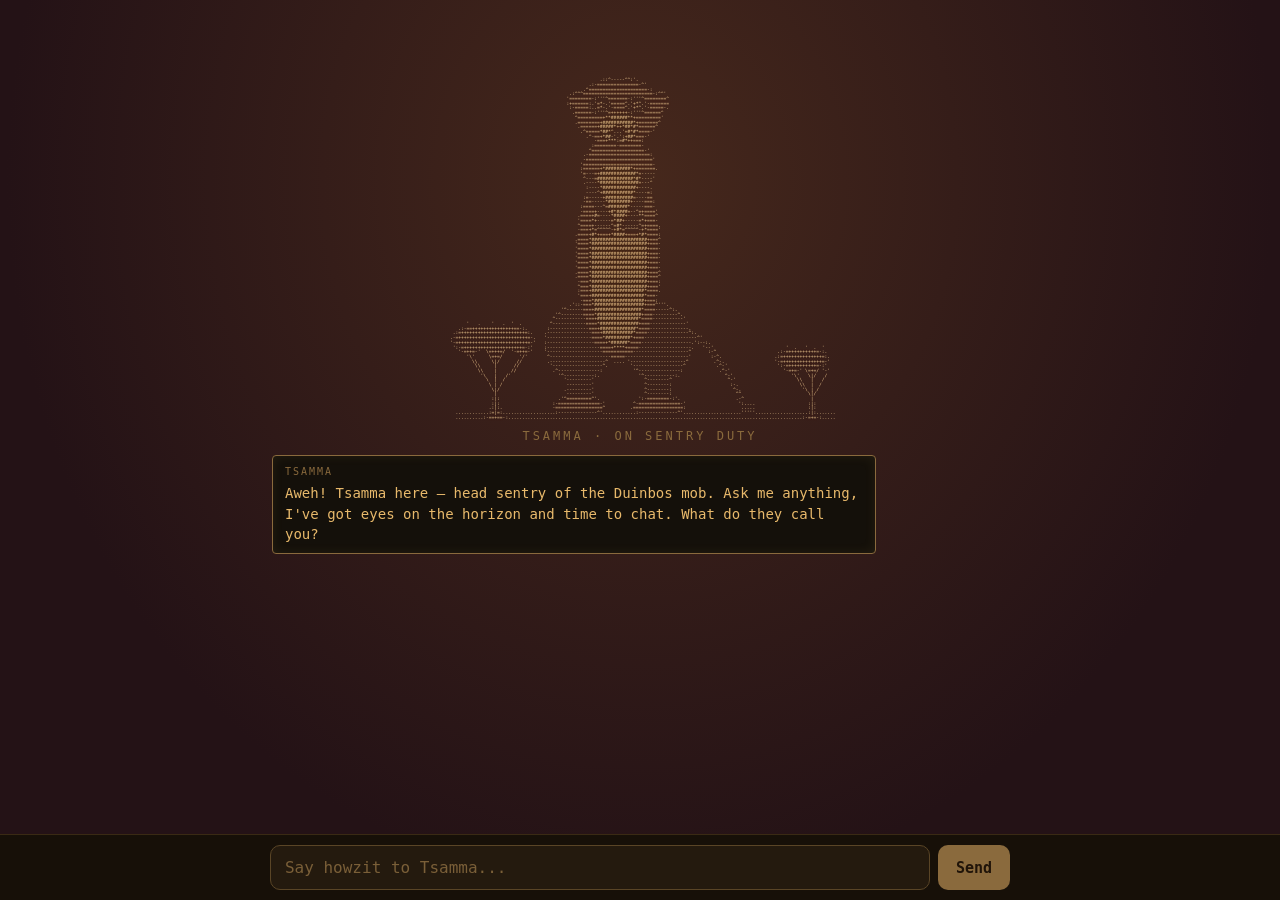
<file: index.html>
<!DOCTYPE html>
<html lang="en">
<head>
<meta charset="UTF-8">
<meta name="viewport" content="width=device-width, initial-scale=1.0, viewport-fit=cover">
<title>MeerChat — Tsamma of the Kalahari</title>
<link rel="stylesheet" href="css/style.css">
</head>
<body>
  <div class="stage">
    <pre id="art">                                                        .::^-----^^:&#x27;.
                                                    .:-===============-^&#x27;
                                                  .^=====================-:
                                             .:^^^=========================-:^^&#x27;
                                            &#x27;========-:&#x27;&#x27;&#x27;^=======-:&#x27;&#x27;&#x27;^========^
                                            :+======:.&#x27;=*-.&#x27;=====^.&#x27;+*^.&#x27;-=======
                                             :-=====:..=*-.&#x27;-====^.&#x27;+*^.&#x27;-=====-.
                                              .======-:&#x27;&#x27;&#x27;^=++++++-:&#x27;&#x27;&#x27;^======^
                                               ^=========+**######**+=========&#x27;
                                               .========+###########*+=======^
                                                .======+#####*++*##*#*======^
                                                 .^=====*##*^...&#x27;=#*#*====-&#x27;
                                                   .^-==+*##-&#x27;.&#x27;:+##*===-&#x27;
                                                      -===+***:=#*++===:
                                                     :========-========-
                                                    ^===================-&#x27;
                                                  .-======================:
                                                  -========================&#x27;
                                                 &#x27;=========================-
                                                 :======+*#########*+=======.
                                                 &#x27;=---=+#############*=-----
                                                  ^---=#############*#*----&#x27;
                                                  .----*##############=---^
                                                   :----*############+----.
                                                   ----^+###########*----=:
                                                  :=-----+##########=----==
                                                  -==-----*########+----===:
                                                 :====---^=#######*-----===-
                                                 -====+----+#*####=--^=+====&#x27;
                                                .====+#=----*####+----**====^
                                                &#x27;====*+-----=*##+-----=*+===-
                                                ^====+------^=#*------^=+====.
                                                -===+*=^^^^^-+#*=^^^^^-+*====&#x27;
                                               .====+#*+===+*####+===+*#*====:
                                               .====*####################+===^
                                               &#x27;====*####################+===-
                                               &#x27;====*####################+===-
                                               &#x27;====*####################+===-
                                               &#x27;====*####################+===-
                                               &#x27;====*####################+===-
                                               &#x27;====*####################+===-
                                               .====*####################+===^
                                               .====*####################+===^
                                                -===*####################+===:
                                                ^===*####################+===&#x27;
                                                :===+###################*====.
                                                &#x27;===+###################*===-
                                                 -===*##################+===:
                                             .&#x27;::-===*##################+===^&#x27;&#x27;&#x27;.
                                          &#x27;^------===+#################*====-----^:.
                                        &#x27;^--------====*################+===---------^.
                                       ^-----------===+###############*====-----------&#x27;
                                      ^------------====*##############+===-------------&#x27;
                                     :--------------===+#############*====--------------.
                                    .----------------===+###########*====---------------^:.
                                    &#x27;----------------====*#########*+===-------------------^&#x27;
                                    :-----------------====+*######*====------------------.&#x27;:--:.
                                    :-------------------====+****+====-------------------.   &#x27;--&#x27;
                                    &#x27;--------------------===========--------------------^      :-^
                                     ^----------------------=====-----------------------&#x27;       :-^.
                                     .--------------------^  .... &#x27;--------------------^         .^-.
                                      &#x27;------------------^.        &#x27;------------------^           .^-&#x27;
                                       .^---------------:           &#x27;^---------------:             .^-&#x27;
                                         &#x27;^-----------:.              &#x27;^-----------:.                ^-&#x27;
                                           &#x27;---------&#x27;                  ^--------^                    ^-&#x27;
                                            ---------&#x27;                  ^--------:                     :-.
                                           .---------&#x27;                  ^--------:                      ^-.
                                            ---------&#x27;                  ^--------:                       ^^
                                         .&#x27;^=========^&#x27;.              &#x27;:-========-:&#x27;.                    .-^
                                       :-===============-&#x27;          ^-===============-&#x27;                   &#x27;:....
                                       -=================^         .==================:                    .....
    ....................................:--------------^&#x27;............:--------------^&#x27;.....................&#x27;&#x27;&#x27;&#x27;&#x27;.............................
    ...................................                  ...........                  .......................................................</pre>
    <div class="caption" id="cap">tsamma · on sentry duty</div>
  </div>
  <div class="chat" id="chat" aria-live="polite"><noscript><div class="msg kat">This viewer has JavaScript switched off, so Tsamma cannot chat here. Open this file with Chrome or another full browser to talk to her.</div></noscript></div>
  <div class="bar">
    <input id="inp" type="text" placeholder="Say howzit to Tsamma..."
           autocomplete="off" enterkeyhint="send" />
    <button id="send">Send</button>
  </div>
<!-- keep ?v= equal to VERSION in js/brain.js; bump the .x on every feature or change (see CLAUDE.md)
     so a fresh index.html never runs against stale cached scripts -->
<script src="js/data/frames.js?v=12.16"></script>
<script src="js/data/sprites.js?v=12.16"></script>
<script src="js/data/responses.js?v=12.16"></script>
<script src="js/data/protos.js?v=12.16"></script>
<script src="js/brain.js?v=12.16"></script>
<script src="js/scene.js?v=12.16"></script>
<script src="js/ui.js?v=12.16"></script>
</body>
</html>
</file>
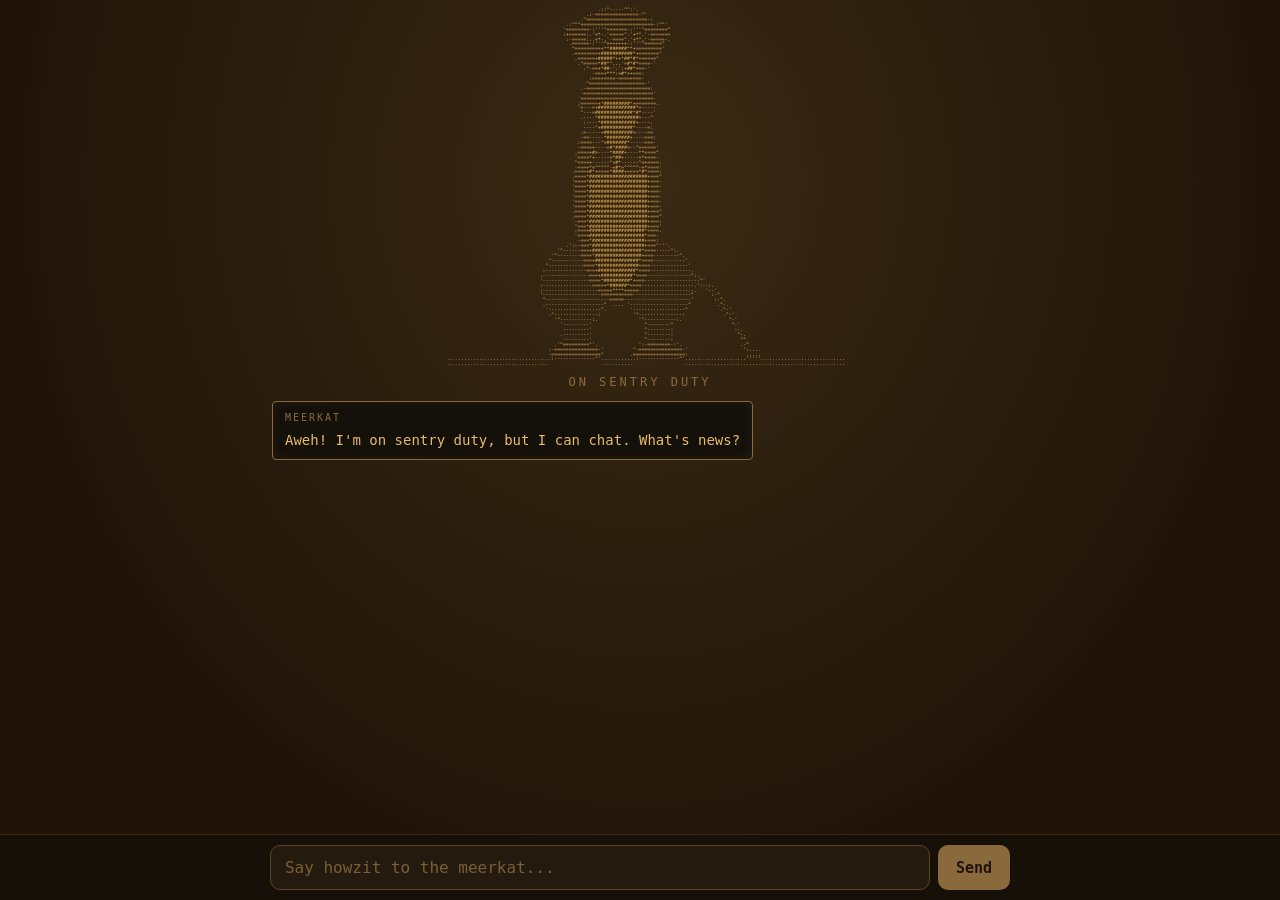
<file: meerchat4.html>
<!DOCTYPE html>
<html lang="en">
<head>
<meta charset="UTF-8">
<meta name="viewport" content="width=device-width, initial-scale=1.0, viewport-fit=cover">
<title>MeerChat</title>
<style>
  * { box-sizing: border-box; }
  html, body {
    margin: 0; padding: 0; height: 100dvh;
    background: radial-gradient(ellipse at 50% 20%, #3a2a14 0%, #201409 70%);
    font-family: monospace, monospace;
    color: #e8b96b;
    overflow: hidden;
  }
  body { display: flex; flex-direction: column; }

  /* ---- meerkat stage ---- */
  .stage {
    flex: 0 0 auto;
    text-align: center;
    padding: 8px 0 2px;
    max-height: 46dvh;
    overflow: hidden;
  }
  pre#art {
    font-size: 10px; line-height: 1.02;
    color: #e8b96b; margin: 0 auto; white-space: pre;
    text-align: left; display: inline-block;
    text-shadow: 0 0 10px rgba(232,185,107,0.25);
  }
  .caption {
    color: #8a6a3d; font-size: 12px; letter-spacing: 3px;
    margin-top: 6px; text-transform: uppercase;
  }

  /* ---- chat ---- */
  .chat {
    flex: 1 1 auto;
    overflow-y: auto;
    -webkit-overflow-scrolling: touch;
    padding: 10px 12px;
    display: flex; flex-direction: column; gap: 8px;
    width: 100%; max-width: 760px; margin: 0 auto;
  }
  .msg { max-width: 82%; padding: 9px 12px; font-size: 14px; line-height: 1.45; }
  .me {
    align-self: flex-end;
    background: #4a3619;
    border-radius: 14px 14px 4px 14px;
    color: #f3d9a4;
  }
  .kat {
    align-self: flex-start;
    background: #14100a;
    border: 1px solid #8a6a3d;
    border-radius: 4px;
    color: #e8b96b;
    box-shadow: 0 0 12px rgba(232,185,107,0.08) inset;
  }
  .kat .who {
    display: block; font-size: 10px; letter-spacing: 2px;
    color: #8a6a3d; margin-bottom: 4px; text-transform: uppercase;
  }

  /* ---- input bar ---- */
  .bar {
    flex: 0 0 auto;
    display: flex; gap: 8px; justify-content: center;
    padding: 10px 12px calc(10px + env(safe-area-inset-bottom));
    background: #171008;
    border-top: 1px solid #3a2a14;
  }
  .bar input {
    flex: 1; min-width: 0; max-width: 660px;
    background: #241a0e; border: 1px solid #5a4526; border-radius: 10px;
    color: #f3d9a4; font-family: inherit; font-size: 16px;
    padding: 12px 14px; outline: none;
  }
  .bar input::placeholder { color: #7a5f38; }
  .bar input:focus { border-color: #b8905a; }
  .bar button {
    background: #8a6a3d; border: none; border-radius: 10px;
    color: #201409; font-family: inherit; font-weight: bold; font-size: 15px;
    padding: 12px 18px; cursor: pointer; touch-action: manipulation;
  }
  .bar button:active { background: #b8905a; }
</style>
</head>
<body>
  <div class="stage">
    <pre id="art"></pre>
    <div class="caption" id="cap">on sentry duty</div>
  </div>

  <div class="chat" id="chat" aria-live="polite"></div>

  <div class="bar">
    <input id="inp" type="text" placeholder="Say howzit to the meerkat..."
           autocomplete="off" enterkeyhint="send" />
    <button id="send">Send</button>
  </div>

<script>
const F = {"sentry": "                                                        .::^-----^^:'.\n                                                    .:-===============-^'\n                                                  .^=====================-:\n                                             .:^^^=========================-:^^'\n                                            '========-:'''^=======-:'''^========^\n                                            :+======:.'=*-.'=====^.'+*^.'-=======\n                                             :-=====:..=*-.'-====^.'+*^.'-=====-.\n                                              .======-:'''^=++++++-:'''^======^\n                                               ^=========+**######**+========='\n                                               .========+###########*+=======^\n                                                .======+#####*++*##*#*======^\n                                                 .^=====*##*^...'=#*#*====-'\n                                                   .^-==+*##-'.':+##*===-'\n                                                      -===+***:=#*++===:\n                                                     :========-========-\n                                                    ^===================-'\n                                                  .-======================:\n                                                  -========================'\n                                                 '=========================-\n                                                 :======+*#########*+=======.\n                                                 '=---=+#############*=-----\n                                                  ^---=#############*#*----'\n                                                  .----*##############=---^\n                                                   :----*############+----.\n                                                   ----^+###########*----=:\n                                                  :=-----+##########=----==\n                                                  -==-----*########+----===:\n                                                 :====---^=#######*-----===-\n                                                 -====+----+#*####=--^=+===='\n                                                .====+#=----*####+----**====^\n                                                '====*+-----=*##+-----=*+===-\n                                                ^====+------^=#*------^=+====.\n                                                -===+*=^^^^^-+#*=^^^^^-+*===='\n                                               .====+#*+===+*####+===+*#*====:\n                                               .====*####################+===^\n                                               '====*####################+===-\n                                               '====*####################+===-\n                                               '====*####################+===-\n                                               '====*####################+===-\n                                               '====*####################+===-\n                                               '====*####################+===-\n                                               .====*####################+===^\n                                               .====*####################+===^\n                                                -===*####################+===:\n                                                ^===*####################+==='\n                                                :===+###################*====.\n                                                '===+###################*===-\n                                                 -===*##################+===:\n                                             .'::-===*##################+===^'''.\n                                          '^------===+#################*====-----^:.\n                                        '^--------====*################+===---------^.\n                                       ^-----------===+###############*====-----------'\n                                      ^------------====*##############+===-------------'\n                                     :--------------===+#############*====--------------.\n                                    .----------------===+###########*====---------------^:.\n                                    '----------------====*#########*+===-------------------^'\n                                    :-----------------====+*######*====------------------.':--:.\n                                    :-------------------====+****+====-------------------.   '--'\n                                    '--------------------===========--------------------^      :-^\n                                     ^----------------------=====-----------------------'       :-^.\n                                     .--------------------^  .... '--------------------^         .^-.\n                                      '------------------^.        '------------------^           .^-'\n                                       .^---------------:           '^---------------:             .^-'\n                                         '^-----------:.              '^-----------:.                ^-'\n                                           '---------'                  ^--------^                    ^-'\n                                            ---------'                  ^--------:                     :-.\n                                           .---------'                  ^--------:                      ^-.\n                                            ---------'                  ^--------:                       ^^\n                                         .'^=========^'.              ':-========-:'.                    .-^\n                                       :-===============-'          ^-===============-'                   ':....\n                                       -=================^         .==================:                    .....\n    ....................................:--------------^'............:--------------^'.....................'''''.............................\n    ...................................                  ...........                  .......................................................", "look_left": "                                                  .':^^-----^:'.\n                                               '^-==============-^:.\n                                             :-=====================^.\n                                        :^^:-=========================^^^:.\n                                       -=======-:''':-=======^''':-========.\n                                      .=======-..^*+'.^====-'.-*=..^======+'\n                                       '-=====-..^*='.^====-'.-*=..^=====-:\n                                         ^=====-^''':-++++++=^''':-=====-\n                                         '=========+**######**+=========^\n                                          ^=======+*###########+========.\n                                           ^======*#*##*++*#####======-.\n                                            :-====*#*#=....^#*#*=====^\n                                              :-===*##+:'.'-##*+==-:\n                                                .-==++*#-:#**+====-:'.\n                                                 '=======-============-:\n                                                  -=====================-'\n                                                  :=======================:\n                                                  -========================'\n                                                 '=========================-\n                                                 :======+*#########*+=======.\n                                                 '=---=+#############*=-----\n                                                  ^---=#############*#*----'\n                                                  .----*##############=---^\n                                                   :----*############+----.\n                                                   ----^+###########*----=:\n                                                  :=-----+##########=----==\n                                                  -==-----*########+----===:\n                                                 :====---^=#######*-----===-\n                                                 -====+----+#*####=--^=+===='\n                                                .====+#=----*####+----**====^\n                                                '====*+-----=*##+-----=*+===-\n                                                ^====+------^=#*------^=+====.\n                                                -===+*=^^^^^-+#*=^^^^^-+*===='\n                                               .====+#*+===+*####+===+*#*====:\n                                               .====*####################+===^\n                                               '====*####################+===-\n                                               '====*####################+===-\n                                               '====*####################+===-\n                                               '====*####################+===-\n                                               '====*####################+===-\n                                               '====*####################+===-\n                                               .====*####################+===^\n                                               .====*####################+===^\n                                                -===*####################+===:\n                                                ^===*####################+==='\n                                                :===+###################*====.\n                                                '===+###################*===-\n                                                 -===*##################+===:\n                                             .'::-===*##################+===^'''.\n                                          '^------===+#################*====-----^:.\n                                        '^--------====*################+===---------^.\n                                       ^-----------===+###############*====-----------'\n                                      ^------------====*##############+===-------------'\n                                     :--------------===+#############*====--------------.\n                                    .----------------===+###########*====---------------^:.\n                                    '----------------====*#########*+===-------------------^'\n                                    :-----------------====+*######*====------------------.':--:.\n                                    :-------------------====+****+====-------------------.   '--'\n                                    '--------------------===========--------------------^      :-^\n                                     ^----------------------=====-----------------------'       :-^.\n                                     .--------------------^  .... '--------------------^         .^-.\n                                      '------------------^.        '------------------^           .^-'\n                                       .^---------------:           '^---------------:             .^-'\n                                         '^-----------:.              '^-----------:.                ^-'\n                                           '---------'                  ^--------^                    ^-'\n                                            ---------'                  ^--------:                     :-.\n                                           .---------'                  ^--------:                      ^-.\n                                            ---------'                  ^--------:                       ^^\n                                         .'^=========^'.              ':-========-:'.                    .-^\n                                       :-===============-'          ^-===============-'                   ':....\n                                       -=================^         .==================:                    .....\n    ....................................:--------------^'............:--------------^'.....................'''''.............................\n    ...................................                  ...........                  .......................................................", "look_right": "                                                             .':^^-----^::'\n                                                          '^-===============-:.\n                                                        '-=====================^.\n                                                   '^^:-=========================^:^:.\n                                                  :========^''':-=======^''''^========'\n                                                  -======='.:**:.:=====:.^*+'.:======+^\n                                                  .^======'.:++:.:=====:.^*+'.:======^\n                                                    :======^''':-=+++++=^''':^======.\n                                                    .==========***#####**+=========-\n                                                     :========*###########*========'\n                                                      :======*#*###++*###*#+======'\n                                                       '-====+###+'...:*###+====^.\n                                                         .^===+##*:'.'^*#*+===^.\n                                                        ''^=====+*#+'*#*+===:\n                                                     .^-============-======-\n                                                    ^======================:\n                                                  .-=======================.\n                                                  -========================'\n                                                 '=========================-\n                                                 :======+*#########*+=======.\n                                                 '=---=+#############*=-----\n                                                  ^---=#############*#*----'\n                                                  .----*##############=---^\n                                                   :----*############+----.\n                                                   ----^+###########*----=:\n                                                  :=-----+##########=----==\n                                                  -==-----*########+----===:\n                                                 :====---^=#######*-----===-\n                                                 -====+----+#*####=--^=+===='\n                                                .====+#=----*####+----**====^\n                                                '====*+-----=*##+-----=*+===-\n                                                ^====+------^=#*------^=+====.\n                                                -===+*=^^^^^-+#*=^^^^^-+*===='\n                                               .====+#*+===+*####+===+*#*====:\n                                               .====*####################+===^\n                                               '====*####################+===-\n                                               '====*####################+===-\n                                               '====*####################+===-\n                                               '====*####################+===-\n                                               '====*####################+===-\n                                               '====*####################+===-\n                                               .====*####################+===^\n                                               .====*####################+===^\n                                                -===*####################+===:\n                                                ^===*####################+==='\n                                                :===+###################*====.\n                                                '===+###################*===-\n                                                 -===*##################+===:\n                                             .'::-===*##################+===^'''.\n                                          '^------===+#################*====-----^:.\n                                        '^--------====*################+===---------^.\n                                       ^-----------===+###############*====-----------'\n                                      ^------------====*##############+===-------------'\n                                     :--------------===+#############*====--------------.\n                                    .----------------===+###########*====---------------^:.\n                                    '----------------====*#########*+===-------------------^'\n                                    :-----------------====+*######*====------------------.':--:.\n                                    :-------------------====+****+====-------------------.   '--'\n                                    '--------------------===========--------------------^      :-^\n                                     ^----------------------=====-----------------------'       :-^.\n                                     .--------------------^  .... '--------------------^         .^-.\n                                      '------------------^.        '------------------^           .^-'\n                                       .^---------------:           '^---------------:             .^-'\n                                         '^-----------:.              '^-----------:.                ^-'\n                                           '---------'                  ^--------^                    ^-'\n                                            ---------'                  ^--------:                     :-.\n                                           .---------'                  ^--------:                      ^-.\n                                            ---------'                  ^--------:                       ^^\n                                         .'^=========^'.              ':-========-:'.                    .-^\n                                       :-===============-'          ^-===============-'                   ':....\n                                       -=================^         .==================:                    .....\n    ....................................:--------------^'............:--------------^'.....................'''''.............................\n    ...................................                  ...........                  .......................................................", "blink": "                                                        .::^-----^^:'.\n                                                    .:-===============-^'\n                                                  .^=====================-'\n                                             .:^^^=+=======================-:^^'\n                                            '======-^^^^^^^=======-^^^^^^^-=====^\n                                            :+=====^'''''''-======^'''''''-======\n                                             :-================================-.\n                                              .=============+++++=============^\n                                               ^=========+**######*+=========='\n                                               .========+###########*+=======^\n                                                .======+#####*++*##*#*======^\n                                                 .^=====*##*^...'=#*#*====-'\n                                                   .^-==+*##-'.':+##*===-'\n                                                      -===+***:=#*++===:\n                                                     :========-========-\n                                                    ^===================-'\n                                                  .-======================:\n                                                  -========================'\n                                                 '=========================-\n                                                 :======+*#########*+=======.\n                                                 '=---=+#############*=-----\n                                                  ^---=#############*#*----'\n                                                  .----*##############=---^\n                                                   :----*############+----.\n                                                   ----^+###########*----=:\n                                                  :=-----+##########=----==\n                                                  -==-----*########+----===:\n                                                 :====---^=#######*-----===-\n                                                 -====+----+#*####=--^=+===='\n                                                .====+#=----*####+----**====^\n                                                '====*+-----=*##+-----=*+===-\n                                                ^====+------^=#*------^=+====.\n                                                -===+*=^^^^^-+#*=^^^^^-+*===='\n                                               .====+#*+===+*####+===+*#*====:\n                                               .====*####################+===^\n                                               '====*####################+===-\n                                               '====*####################+===-\n                                               '====*####################+===-\n                                               '====*####################+===-\n                                               '====*####################+===-\n                                               '====*####################+===-\n                                               .====*####################+===^\n                                               .====*####################+===^\n                                                -===*####################+===:\n                                                ^===*####################+==='\n                                                :===+###################*====.\n                                                '===+###################*===-\n                                                 -===*##################+===:\n                                             .'::-===*##################+===^'''.\n                                          '^------===+#################*====-----^:.\n                                        '^--------====*################+===---------^.\n                                       ^-----------===+###############*====-----------'\n                                      ^------------====*##############+===-------------'\n                                     :--------------===+#############*====--------------.\n                                    .----------------===+###########*====---------------^:.\n                                    '----------------====*#########*+===-------------------^'\n                                    :-----------------====+*######*====------------------.':--:.\n                                    :-------------------====+****+====-------------------.   '--'\n                                    '--------------------===========--------------------^      :-^\n                                     ^----------------------=====-----------------------'       :-^.\n                                     .--------------------^  .... '--------------------^         .^-.\n                                      '------------------^.        '------------------^           .^-'\n                                       .^---------------:           '^---------------:             .^-'\n                                         '^-----------:.              '^-----------:.                ^-'\n                                           '---------'                  ^--------^                    ^-'\n                                            ---------'                  ^--------:                     :-.\n                                           .---------'                  ^--------:                      ^-.\n                                            ---------'                  ^--------:                       ^^\n                                         .'^=========^'.              ':-========-:'.                    .-^\n                                       :-===============-'          ^-===============-'                   ':....\n                                       -=================^         .==================:                    .....\n    ....................................:--------------^'............:--------------^'.....................'''''.............................\n    ...................................                  ...........                  .......................................................", "duck": "\n\n\n\n\n\n\n                                                          .''::::'..\n                                                     .'^-============-:.\n                                                   '^===================-:\n                                              .'.'-========================:.''\n                                             ^========-^:^-========-^:^-========'\n                                            :+======-'.:^'.^=====-'.:^'.:========\n                                            .-======: '#@+..-====: :#@-..-======:\n                                              '=====-:..'.'-======:.''.'^=====^.\n                                               -=======--=+*******+=---======='\n                                               '========+*##########*========-\n                                                :=======*#####*######*=======.\n                                                 :=====+####=^':^*#*#*=====^.\n                                                   :-===*###: ...=##*+===-'\n                                                     '-==+***+'^*#*+===^.\n                                                     .======++^=+======^\n                                                    '-==================^\n                                                   :=====================-.\n                                                  :========================.\n                                                 .=========================^\n                                                 :=======+**********+=======\n                                                 :=---==*############+==--=-\n                                                 .----=*##############+----:\n                                                  '----*############*#+---^\n                                                   ^--^=#############*----'\n                                                   ^----+############=^---'\n                                                  '=-----*##########+----=-\n                                                  -==---^=#########*-----=='\n                                                 '====----+#######*=----===-\n                                                 ^=====----*####*#+^---=====.\n                                                 -===+#=--^=#####*----**====:\n                                                '====+*=----+###*-----+*====-\n                                                :====*-^----^+#*------^++====.\n                                                ^===+*-^----^=#*-^----^=*===='\n                                                -===+#*=----+*##*=----+#*====:\n                                               .====+###***#######***###*====^\n                                               .====*#*##################+===^\n                                               '====*####################+===-\n                                               '====*####################+===-\n                                               '====*####################+===-\n                                               '====*####################+===-\n                                               '====*####################+===-\n                                               '====*####################+===-\n                                               .====*####################+===^\n                                               .====*####################+===:\n                                                -===*####################+==='\n                                                ^===+###################*====.\n                                                '===+###################*===-\n                                                .====*##################*===^\n                                               ..-===*##################+===:..\n                                           ':^----===+#################*====---^^:.\n                                        .:--------====*################+===--------^'\n                                       '-----------===*################+===----------^...''''.\n                                      :------------====*##############*===---------------------^.\n                                     '--------------===+#############*====-------------^.    .'^-^'\n                                     ^--------------====*############+===---------------:       .:--.\n                                    '----------------====*##########+===----------------^          :-:\n                                    :-----------------====*########+===------------------.          .^-.\n                                    :------------------====+*###**+===-------------------.            :-:\n                                    '-------------------======++=====-------------------^              '-:\n                                    .-------=========-----=========------=========------:               .-^\n                                     '--=================--''^^^:'^--=================--.                .^'....\n                                      :==================='        ^==================-.                   .....\n    ...................................^-----------------: ....... .^-----------------' ...................'''''.............................\n    ................................... .:^^^^^^^^^^^^^'  .......... .:^^^^^^^^^^^^^.  ......................................................\n                                          .:^-------^'.                .:^-------^'\n                                              .....                        .....", "flick": "                                                        .::^-----^^:'.\n                                                    .:-===============-^'\n                                                  .^=====================-:\n                                             .:^^^=========================-:^^'\n                                            '========-:'''^=======-:'''^========^\n                                            :+======:.'=*-.'=====^.'+*^.'-=======\n                                             :-=====:..=*-.'-====^.'+*^.'-=====-.\n                                              .======-:'''^=++++++-:'''^======^\n                                               ^=========+**######**+========='\n                                               .========+###########*+=======^\n                                                .======+#####*++*##*#*======^\n                                                 .^=====*##*^...'=#*#*====-'\n                                                   .^-==+*##-'.':+##*===-'\n                                                      -===+***:=#*++===:\n                                                     :========-========-\n                                                    ^===================-'\n                                                  .-======================:\n                                                  -========================'\n                                                 '=========================-\n                                                 :======+*#########*+=======.\n                                                 '=---=+#############*=-----\n                                                  ^---=#############*#*----'\n                                                  .----*##############=---^\n                                                   :----*############+----.\n                                                   ----^+###########*----=:\n                                                  :=-----+##########=----==\n                                                  -==-----*########+----===:\n                                                 :====---^=#######*-----===-\n                                                 -====+----+#*####=--^=+===='\n                                                .====+#=----*####+----**====^\n                                                '====*+-----=*##+-----=*+===-\n                                                ^====+------^=#*------^=+====.\n                                                -===+*=^^^^^-+#*=^^^^^-+*===='\n                                               .====+#*+===+*####+===+*#*====:\n                                               .====*####################+===^\n                                               '====*####################+===-\n                                               '====*####################+===-\n                                               '====*####################+===-\n                                               '====*####################+===-\n                                               '====*####################+===-\n                                               '====*####################+===-\n                                               .====*####################+===^\n                                               .====*####################+===^\n                                                -===*####################+===:\n                                                ^===*####################+==='\n                                                :===+###################*====.\n                                                '===+###################*===-\n                                                 -===*##################+===:\n                                             .'::-===*##################+===^'''.\n                                          '^------===+#################*====-----^:.\n                                        '^--------====*################+===---------^.\n                                       ^-----------===+###############*====-----------'\n                                      ^------------====*##############+===-------------'\n                                     :--------------===+#############*====--------------.\n                                    .----------------===+###########*====---------------:\n                                    '----------------====*#########*+===----------------^.\n                                    :-----------------====+*######*====------------------^.\n                                    :-------------------====+****+====---------------------.\n                                    '--------------------===========--------------------^'-^'\n                                     ^----------------------=====-----------------------' '--.\n                                     .--------------------^  .... '--------------------^   '-^\n                                      '------------------^.        '------------------^     :-:\n                                       .^---------------:           '^---------------:       ^-'\n                                         '^-----------:.              '^-----------:.        .--.\n                                           '---------'                  ^--------^            '-^\n                                            ---------'                  ^--------:             '-'\n                                           .---------'                  ^--------:              ^-.\n                                            ---------'                  ^--------:              .-^\n                                         .'^=========^'.              ':-========-:'.            '-.\n                                       :-===============-'          ^-===============-'           '....\n                                       -=================^         .==================:           .....\n    ....................................:--------------^'............:--------------^'............'''''......................................\n    ...................................                  ...........                  ......................................................."};
const R = [{"c": "bye", "t": "Sharp my friend, go well. It was first class chatting."}, {"c": "chat", "t": "Sounds sharp-sharp to me, swaer. Just now I'll come have a look."}, {"c": "danger", "t": "Aikona! Thought I saw a goshawk by the burrow. False alarm... I think."}, {"c": "bye", "t": "Sharp ou maat, go well. It was duidelik chatting."}, {"c": "chat", "t": "Sjoe, bokkie, you don't say! Tell me more while I keep watch."}, {"c": "greet", "t": "Good to see you, boet. It's a top notch day out here on the mound."}, {"c": "greet", "t": "Good to see you, bru. It's a first class day out here on the mound."}, {"c": "greet", "t": "Dumela my friend, how's it going your side?"}, {"c": "danger", "t": "Eish! Thought I saw a bat-eared fox by the highveld. False alarm... I think."}, {"c": "greet", "t": "Good to see you, boet. It's a first class day out here on the mound."}, {"c": "bye", "t": "Sharp boet, go well. It was sharp-sharp chatting."}, {"c": "chat", "t": "You must come visit the burrow sometime, ou maat. Bring padkos."}, {"c": "weather", "t": "Hau, it's a berg wind out here in the koppie today."}, {"c": "weather", "t": "Sjoe, it's a scorcher out here in the bushveld today."}, {"c": "weather", "t": "Sjoe, it's a real skrikker of a storm out here in the koppie today."}, {"c": "chat", "t": "Sjoe, boet, you don't say! Tell me more while I keep watch."}, {"c": "chat", "t": "That's first class, my bru! The whole mob will want to hear this."}, {"c": "greet", "t": "Good to see you, boet. It's a sharp-sharp day out here on the mound."}, {"c": "chat", "t": "Sounds befok to me, my friend. Just now I'll come have a look."}, {"c": "chat", "t": "Jislaaik, my bru, you don't say! Tell me more while I keep watch."}, {"c": "greet", "t": "Aweh, boet! Standing guard over the highveld as always."}, {"c": "chat", "t": "The mob says hi, ou maat. All twenty-three of us."}, {"c": "greet", "t": "Good to see you, bokkie. It's a befok day out here on the mound."}, {"c": "danger", "t": "Sjoe! Thought I saw a jackal by the Kalahari. False alarm... I think."}, {"c": "chat", "t": "True's Bob. Now now, we'll sort it out, my friend."}, {"c": "chat", "t": "That's lekker, my bru! The whole mob will want to hear this."}, {"c": "danger", "t": "Jislaaik! Thought I saw a jackal by the riverbed. False alarm... I think."}, {"c": "food", "t": "You bring the tjop, I'll bring a juicy grub — we make a plan for a braai."}, {"c": "chat", "t": "Sounds top notch to me, my friend. Just now I'll come have a look."}, {"c": "danger", "t": "If a snake shows up, we duik into the burrow, one time."}, {"c": "chat", "t": "That's top notch, my bru! The whole mob will want to hear this."}, {"c": "food", "t": "Just had a scorpion for lunch, boet. Sharp-sharp!"}, {"c": "weather", "t": "Hau, it's a soft rain out here in the Kalahari today."}, {"c": "chat", "t": "Jislaaik, bru, you don't say! Tell me more while I keep watch."}, {"c": "food", "t": "You bring the tjop, I'll bring a scorpion — we make a plan for a braai."}, {"c": "greet", "t": "Heita, boet! Standing guard over the Karoo as always."}, {"c": "greet", "t": "Aweh, bru! Standing guard over the lowveld as always."}, {"c": "chat", "t": "Sounds first class to me, swaer. Just now I'll come have a look."}, {"c": "chat", "t": "You must come visit the burrow sometime, bokkie. Bring padkos."}, {"c": "danger", "t": "I've been watching a goshawk circle since sunrise. Not on my watch, bru."}, {"c": "chat", "t": "That's sharp-sharp, my friend! The whole mob will want to hear this."}, {"c": "weather", "t": "Sjoe, it's a lekker cool morning out here in the Karoo today."}, {"c": "greet", "t": "Howzit swaer, how's it going your side?"}, {"c": "weather", "t": "Hau, it's a cold snap out here in the lowveld today."}, {"c": "chat", "t": "That's sharp-sharp, boet! The whole mob will want to hear this."}, {"c": "food", "t": "Just had a scorpion for lunch, my friend. Befok!"}, {"c": "greet", "t": "Aweh china, how's it going your side?"}, {"c": "chat", "t": "Ja swaer, swaer. That's just how it goes in the koppie."}, {"c": "greet", "t": "Dumela bru, how's it going your side?"}, {"c": "greet", "t": "Good to see you, my bru. It's a top notch day out here on the mound."}, {"c": "chat", "t": "Sounds sharp-sharp to me, my bru. Just now I'll come have a look."}, {"c": "chat", "t": "That's first class, ou maat! The whole mob will want to hear this."}, {"c": "greet", "t": "Good to see you, china. It's a kiff day out here on the mound."}, {"c": "chat", "t": "Ja swaer, bokkie. That's just how it goes in the Kalahari."}, {"c": "greet", "t": "Good to see you, boet. It's a duidelik day out here on the mound."}, {"c": "bye", "t": "Totsiens, swaer! I'll be here on the mound, same time tomorrow."}, {"c": "greet", "t": "Heita china, how's it going your side?"}, {"c": "weather", "t": "We've got a cold snap coming, china. I can smell it on the wind."}, {"c": "greet", "t": "Hallo, my bru! Standing guard over the dunes as always."}, {"c": "chat", "t": "Ja nee, my bru. That's just how it goes in the highveld."}, {"c": "chat", "t": "Vir seker. Now now, we'll sort it out, my friend."}, {"c": "chat", "t": "No doubt, china, bokkie. That's just how it goes in the burrow."}, {"c": "danger", "t": "Keep your eyes open, bokkie — a snake was sniffing around here earlier."}, {"c": "weather", "t": "We've got a berg wind coming, my friend. I can smell it on the wind."}, {"c": "greet", "t": "Howzit ou maat, how's it going your side?"}, {"c": "chat", "t": "Hundred percent. Now now, we'll sort it out, ou maat."}, {"c": "greet", "t": "Howzit my bru, how's it going your side?"}, {"c": "weather", "t": "We've got a dust storm coming, china. I can smell it on the wind."}, {"c": "danger", "t": "Jislaaik! Thought I saw an eagle by the lowveld. False alarm... I think."}, {"c": "chat", "t": "Don't stress, china, we'll make a plan. We always do."}, {"c": "weather", "t": "Yoh, it's a cold snap out here in the veld today."}, {"c": "weather", "t": "We've got a lekker cool morning coming, boet. I can smell it on the wind."}, {"c": "weather", "t": "Haibo, it's a proper heatwave out here in the Karoo today."}, {"c": "greet", "t": "Molo, boet! Standing guard over the burrow as always."}, {"c": "chat", "t": "Sounds lekker to me, china. Just now I'll come have a look."}, {"c": "bye", "t": "Sharp my bru, go well. It was befok chatting."}, {"c": "greet", "t": "Dumela, china! Standing guard over the dunes as always."}, {"c": "danger", "t": "Keep your eyes open, my bru — a puff adder was sniffing around here earlier."}, {"c": "chat", "t": "Sounds first class to me, bru. Just now I'll come have a look."}, {"c": "chat", "t": "Sjoe, china, you don't say! Tell me more while I keep watch."}, {"c": "chat", "t": "Sounds first class to me, ou maat. Just now I'll come have a look."}, {"c": "greet", "t": "Hallo, bru! Standing guard over the bushveld as always."}, {"c": "food", "t": "Nothing beats a scorpion straight from the dunes. Absolutely lekker."}, {"c": "chat", "t": "That's befok, bokkie! The whole mob will want to hear this."}, {"c": "greet", "t": "Good to see you, china. It's a sharp-sharp day out here on the mound."}, {"c": "weather", "t": "We've got a scorcher coming, china. I can smell it on the wind."}, {"c": "danger", "t": "Keep your eyes open, my bru — an eagle was sniffing around here earlier."}, {"c": "chat", "t": "The mob says hi, bru. All twenty-three of us."}, {"c": "danger", "t": "Yoh! Thought I saw a mongoose by the highveld. False alarm... I think."}, {"c": "chat", "t": "Is it, ou maat? Shame man, hang in there."}, {"c": "chat", "t": "No doubt, china, china. That's just how it goes in the koppie."}, {"c": "danger", "t": "Keep your eyes open, china — a honey badger was sniffing around here earlier."}, {"c": "food", "t": "Nothing beats a gecko straight from the koppie. Absolutely lekker."}, {"c": "bye", "t": "Sharp ou maat, go well. It was befok chatting."}, {"c": "chat", "t": "Is it, bokkie? Shame man, hang in there."}, {"c": "bye", "t": "Cheers my bru, hamba kahle. Watch out for eagles, né?"}, {"c": "chat", "t": "Ja nee, boet. That's just how it goes in the dunes."}, {"c": "greet", "t": "Hoesit boet, how's it going your side?"}, {"c": "greet", "t": "Dumela ou maat, how's it going your side?"}, {"c": "greet", "t": "Sawubona, china! Standing guard over the burrow as always."}, {"c": "danger", "t": "Keep your eyes open, boet — an eagle was sniffing around here earlier."}, {"c": "chat", "t": "Hau, boet, you don't say! Tell me more while I keep watch."}, {"c": "chat", "t": "Sounds duidelik to me, ou maat. Just now I'll come have a look."}, {"c": "chat", "t": "Ja swaer. Now now, we'll sort it out, ou maat."}, {"c": "bye", "t": "Sharp my friend, go well. It was top notch chatting."}, {"c": "greet", "t": "Howzit, china! Standing guard over the dunes as always."}, {"c": "danger", "t": "Keep your eyes open, my bru — a goshawk was sniffing around here earlier."}, {"c": "danger", "t": "Keep your eyes open, bokkie — a honey badger was sniffing around here earlier."}, {"c": "danger", "t": "Keep your eyes open, bokkie — a bat-eared fox was sniffing around here earlier."}, {"c": "chat", "t": "Hau, my bru, you don't say! Tell me more while I keep watch."}, {"c": "weather", "t": "Agh man, it's a lekker cool morning out here in the highveld today."}, {"c": "food", "t": "Just had some droëwors for lunch, bru. Duidelik!"}, {"c": "weather", "t": "We've got a proper heatwave coming, boet. I can smell it on the wind."}, {"c": "weather", "t": "We've got a real skrikker of a storm coming, bru. I can smell it on the wind."}, {"c": "chat", "t": "Haibo, boet, you don't say! Tell me more while I keep watch."}, {"c": "weather", "t": "Aikona, it's a scorcher out here in the riverbed today."}, {"c": "chat", "t": "Yoh, my friend, you don't say! Tell me more while I keep watch."}, {"c": "weather", "t": "Aikona, it's a dust storm out here in the dunes today."}, {"c": "food", "t": "Nothing beats a boerewors roll straight from the Kalahari. Absolutely kiff."}, {"c": "bye", "t": "Sharp my friend, go well. It was kiff chatting."}, {"c": "chat", "t": "Vir seker, bokkie. That's just how it goes in the koppie."}, {"c": "chat", "t": "Sounds top notch to me, bokkie. Just now I'll come have a look."}, {"c": "bye", "t": "Cheers boet, hamba kahle. Watch out for eagles, né?"}, {"c": "danger", "t": "Keep your eyes open, my friend — a puff adder was sniffing around here earlier."}, {"c": "danger", "t": "Agh man! Thought I saw an eagle by the bushveld. False alarm... I think."}, {"c": "food", "t": "Nothing beats some droëwors straight from the Karoo. Absolutely sharp-sharp."}, {"c": "chat", "t": "Vir seker, swaer. That's just how it goes in the riverbed."}, {"c": "chat", "t": "That's first class, bru! The whole mob will want to hear this."}, {"c": "food", "t": "Just had biltong for lunch, boet. First class!"}, {"c": "food", "t": "Just had a beetle for lunch, bokkie. First class!"}, {"c": "danger", "t": "Keep your eyes open, my friend — a bat-eared fox was sniffing around here earlier."}, {"c": "bye", "t": "Sharp swaer, go well. It was lekker chatting."}, {"c": "food", "t": "A braai in the highveld? Now you're talking, that's lekker."}, {"c": "greet", "t": "Molo, my bru! Standing guard over the koppie as always."}, {"c": "chat", "t": "Ja, definitief. Now now, we'll sort it out, bru."}, {"c": "chat", "t": "True's Bob, bru. That's just how it goes in the bushveld."}, {"c": "weather", "t": "We've got a soft rain coming, ou maat. I can smell it on the wind."}, {"c": "greet", "t": "Howzit bru, how's it going your side?"}, {"c": "chat", "t": "That's sharp-sharp, swaer! The whole mob will want to hear this."}, {"c": "danger", "t": "Yoh! Thought I saw a snake by the lowveld. False alarm... I think."}, {"c": "weather", "t": "We've got a real skrikker of a storm coming, boet. I can smell it on the wind."}, {"c": "food", "t": "Just had a cricket for lunch, my bru. Lekker!"}, {"c": "greet", "t": "Hoesit swaer, how's it going your side?"}, {"c": "food", "t": "A braai in the dunes? Now you're talking, that's befok."}, {"c": "chat", "t": "True's Bob. Now now, we'll sort it out, ou maat."}, {"c": "weather", "t": "Aikona, it's a real skrikker of a storm out here in the koppie today."}, {"c": "chat", "t": "No doubt, china, my bru. That's just how it goes in the Kalahari."}, {"c": "chat", "t": "That's first class, my friend! The whole mob will want to hear this."}, {"c": "bye", "t": "Sien jou later, my friend. Duty calls — back up on sentry."}, {"c": "danger", "t": "Agh man! Thought I saw a honey badger by the highveld. False alarm... I think."}, {"c": "chat", "t": "Sounds top notch to me, ou maat. Just now I'll come have a look."}, {"c": "chat", "t": "Vir seker. Now now, we'll sort it out, ou maat."}, {"c": "food", "t": "Just had melktert for lunch, boet. Lekker!"}, {"c": "danger", "t": "Keep your eyes open, ou maat — a puff adder was sniffing around here earlier."}, {"c": "danger", "t": "Keep your eyes open, my bru — a snake was sniffing around here earlier."}, {"c": "chat", "t": "No doubt, china, bru. That's just how it goes in the veld."}, {"c": "chat", "t": "Yoh, bru, you don't say! Tell me more while I keep watch."}, {"c": "food", "t": "Nothing beats a cricket straight from the riverbed. Absolutely sharp-sharp."}, {"c": "food", "t": "You bring the tjop, I'll bring a boerewors roll — we make a plan for a braai."}, {"c": "chat", "t": "Is it, my bru? Shame man, hang in there."}, {"c": "greet", "t": "Dumela, ou maat! Standing guard over the lowveld as always."}, {"c": "danger", "t": "I've been watching an eagle circle since sunrise. Not on my watch, bokkie."}, {"c": "chat", "t": "Sounds sharp-sharp to me, ou maat. Just now I'll come have a look."}, {"c": "bye", "t": "Sharp china, go well. It was sharp-sharp chatting."}, {"c": "danger", "t": "Hau! Thought I saw an eagle by the Karoo. False alarm... I think."}, {"c": "greet", "t": "Molo bokkie, how's it going your side?"}, {"c": "greet", "t": "Good to see you, china. It's a duidelik day out here on the mound."}, {"c": "greet", "t": "Howzit, swaer! Standing guard over the bushveld as always."}, {"c": "greet", "t": "Hallo, boet! Standing guard over the Kalahari as always."}, {"c": "food", "t": "Just had some droëwors for lunch, china. Kiff!"}, {"c": "weather", "t": "Yoh, it's a soft rain out here in the koppie today."}, {"c": "chat", "t": "That's lekker, bokkie! The whole mob will want to hear this."}, {"c": "food", "t": "Nothing beats a beetle straight from the dunes. Absolutely first class."}, {"c": "greet", "t": "Heita, swaer! Standing guard over the Kalahari as always."}, {"c": "chat", "t": "Don't stress, ou maat, we'll make a plan. We always do."}, {"c": "danger", "t": "Keep your eyes open, swaer — a goshawk was sniffing around here earlier."}, {"c": "food", "t": "Nothing beats melktert straight from the Karoo. Absolutely kiff."}, {"c": "danger", "t": "Keep your eyes open, bokkie — a goshawk was sniffing around here earlier."}, {"c": "weather", "t": "We've got a scorcher coming, ou maat. I can smell it on the wind."}, {"c": "food", "t": "Nothing beats a beetle straight from the koppie. Absolutely top notch."}, {"c": "chat", "t": "Sjoe, swaer, you don't say! Tell me more while I keep watch."}, {"c": "bye", "t": "Sharp bokkie, go well. It was top notch chatting."}, {"c": "chat", "t": "That's top notch, ou maat! The whole mob will want to hear this."}, {"c": "greet", "t": "Hoesit, swaer! Standing guard over the veld as always."}, {"c": "greet", "t": "Molo, ou maat! Standing guard over the highveld as always."}, {"c": "danger", "t": "Jislaaik! Thought I saw a mongoose by the veld. False alarm... I think."}, {"c": "weather", "t": "We've got a scorcher coming, swaer. I can smell it on the wind."}, {"c": "weather", "t": "We've got a proper heatwave coming, swaer. I can smell it on the wind."}, {"c": "weather", "t": "We've got a berg wind coming, swaer. I can smell it on the wind."}, {"c": "chat", "t": "Sounds befok to me, boet. Just now I'll come have a look."}, {"c": "danger", "t": "I've been watching a puff adder circle since sunrise. Not on my watch, swaer."}, {"c": "food", "t": "Just had a scorpion for lunch, bokkie. Befok!"}, {"c": "greet", "t": "Good to see you, bokkie. It's a first class day out here on the mound."}, {"c": "chat", "t": "Sounds kiff to me, bru. Just now I'll come have a look."}, {"c": "danger", "t": "Keep your eyes open, boet — a mongoose was sniffing around here earlier."}, {"c": "chat", "t": "Sounds sharp-sharp to me, bru. Just now I'll come have a look."}, {"c": "danger", "t": "Aikona! Thought I saw a jackal by the lowveld. False alarm... I think."}, {"c": "danger", "t": "Hau! Thought I saw a honey badger by the lowveld. False alarm... I think."}, {"c": "chat", "t": "Sounds sharp-sharp to me, boet. Just now I'll come have a look."}, {"c": "bye", "t": "Sharp boet, go well. It was top notch chatting."}, {"c": "greet", "t": "Good to see you, my bru. It's a befok day out here on the mound."}, {"c": "chat", "t": "Ja nee, my friend. That's just how it goes in the bushveld."}, {"c": "chat", "t": "The mob says hi, my bru. All twenty-three of us."}, {"c": "greet", "t": "Molo ou maat, how's it going your side?"}, {"c": "greet", "t": "Good to see you, china. It's a top notch day out here on the mound."}, {"c": "food", "t": "Nothing beats biltong straight from the highveld. Absolutely lekker."}, {"c": "danger", "t": "Hau! Thought I saw a mongoose by the burrow. False alarm... I think."}, {"c": "chat", "t": "Don't stress, my bru, we'll make a plan. We always do."}, {"c": "chat", "t": "Hundred percent, swaer. That's just how it goes in the highveld."}, {"c": "greet", "t": "Dumela, bru! Standing guard over the highveld as always."}, {"c": "chat", "t": "Don't stress, bru, we'll make a plan. We always do."}, {"c": "chat", "t": "You must come visit the burrow sometime, my friend. Bring padkos."}, {"c": "food", "t": "Just had a millipede for lunch, my friend. Lekker!"}, {"c": "danger", "t": "Keep your eyes open, ou maat — a snake was sniffing around here earlier."}, {"c": "weather", "t": "Jislaaik, it's a real skrikker of a storm out here in the riverbed today."}, {"c": "chat", "t": "Ja swaer. Now now, we'll sort it out, my bru."}, {"c": "food", "t": "Just had biltong for lunch, my friend. Top notch!"}, {"c": "chat", "t": "Sounds kiff to me, swaer. Just now I'll come have a look."}, {"c": "chat", "t": "Sounds lekker to me, bru. Just now I'll come have a look."}, {"c": "chat", "t": "Ja nee, bokkie. That's just how it goes in the dunes."}, {"c": "greet", "t": "Hallo boet, how's it going your side?"}, {"c": "weather", "t": "Jislaaik, it's a berg wind out here in the dunes today."}, {"c": "greet", "t": "Aweh, swaer! Standing guard over the bushveld as always."}, {"c": "chat", "t": "Vir seker. Now now, we'll sort it out, bru."}, {"c": "chat", "t": "Ja, definitief, boet. That's just how it goes in the veld."}, {"c": "chat", "t": "Sounds first class to me, my friend. Just now I'll come have a look."}, {"c": "chat", "t": "That's duidelik, boet! The whole mob will want to hear this."}, {"c": "chat", "t": "Hundred percent, my friend. That's just how it goes in the veld."}, {"c": "chat", "t": "That's duidelik, china! The whole mob will want to hear this."}, {"c": "chat", "t": "Hundred percent. Now now, we'll sort it out, swaer."}, {"c": "weather", "t": "We've got a lekker cool morning coming, bru. I can smell it on the wind."}, {"c": "weather", "t": "Agh man, it's a soft rain out here in the veld today."}, {"c": "chat", "t": "Sounds befok to me, bokkie. Just now I'll come have a look."}, {"c": "greet", "t": "Good to see you, ou maat. It's a lekker day out here on the mound."}, {"c": "bye", "t": "Totsiens, my friend! I'll be here on the mound, same time tomorrow."}, {"c": "weather", "t": "Aikona, it's a lekker cool morning out here in the bushveld today."}, {"c": "weather", "t": "We've got a cold snap coming, bru. I can smell it on the wind."}, {"c": "danger", "t": "Keep your eyes open, my bru — a jackal was sniffing around here earlier."}, {"c": "weather", "t": "Agh man, it's a scorcher out here in the Karoo today."}, {"c": "chat", "t": "Don't stress, bokkie, we'll make a plan. We always do."}, {"c": "danger", "t": "Agh man! Thought I saw a bat-eared fox by the highveld. False alarm... I think."}, {"c": "chat", "t": "That's lekker, boet! The whole mob will want to hear this."}, {"c": "greet", "t": "Good to see you, swaer. It's a befok day out here on the mound."}, {"c": "food", "t": "Just had melktert for lunch, my friend. Top notch!"}, {"c": "danger", "t": "Eish! Thought I saw a snake by the Karoo. False alarm... I think."}, {"c": "chat", "t": "Ja swaer, ou maat. That's just how it goes in the dunes."}, {"c": "chat", "t": "Sounds kiff to me, china. Just now I'll come have a look."}, {"c": "greet", "t": "Aweh, bokkie! Standing guard over the koppie as always."}, {"c": "greet", "t": "Aweh ou maat, how's it going your side?"}, {"c": "bye", "t": "Sharp my friend, go well. It was duidelik chatting."}, {"c": "food", "t": "Just had a beetle for lunch, bru. Befok!"}, {"c": "chat", "t": "Vir seker. Now now, we'll sort it out, boet."}, {"c": "chat", "t": "Sounds duidelik to me, china. Just now I'll come have a look."}, {"c": "chat", "t": "Sounds kiff to me, boet. Just now I'll come have a look."}, {"c": "chat", "t": "Sounds sharp-sharp to me, bokkie. Just now I'll come have a look."}, {"c": "greet", "t": "Hallo bokkie, how's it going your side?"}, {"c": "food", "t": "Just had melktert for lunch, ou maat. Kiff!"}, {"c": "food", "t": "Just had a juicy grub for lunch, china. Befok!"}, {"c": "food", "t": "Just had a scorpion for lunch, my bru. Kiff!"}, {"c": "bye", "t": "Sien jou later, my bru. Duty calls — back up on sentry."}, {"c": "chat", "t": "That's top notch, my friend! The whole mob will want to hear this."}, {"c": "bye", "t": "Sharp swaer, go well. It was top notch chatting."}, {"c": "greet", "t": "Good to see you, ou maat. It's a sharp-sharp day out here on the mound."}, {"c": "greet", "t": "Heita my friend, how's it going your side?"}, {"c": "chat", "t": "Ja swaer. Now now, we'll sort it out, bokkie."}, {"c": "greet", "t": "Good to see you, my friend. It's a top notch day out here on the mound."}, {"c": "chat", "t": "Ja, definitief. Now now, we'll sort it out, my bru."}, {"c": "food", "t": "Nothing beats a juicy grub straight from the veld. Absolutely kiff."}, {"c": "bye", "t": "Sharp swaer, go well. It was kiff chatting."}, {"c": "greet", "t": "Hoesit, bru! Standing guard over the lowveld as always."}, {"c": "food", "t": "Just had a juicy grub for lunch, swaer. First class!"}, {"c": "weather", "t": "We've got a dust storm coming, swaer. I can smell it on the wind."}, {"c": "danger", "t": "Agh man! Thought I saw a puff adder by the bushveld. False alarm... I think."}, {"c": "weather", "t": "We've got a scorcher coming, bokkie. I can smell it on the wind."}, {"c": "greet", "t": "Hallo, swaer! Standing guard over the bushveld as always."}, {"c": "chat", "t": "Hau, china, you don't say! Tell me more while I keep watch."}, {"c": "chat", "t": "Agh man, boet, you don't say! Tell me more while I keep watch."}, {"c": "chat", "t": "Ja swaer, boet. That's just how it goes in the riverbed."}, {"c": "weather", "t": "We've got a lekker cool morning coming, bokkie. I can smell it on the wind."}, {"c": "bye", "t": "Sharp china, go well. It was lekker chatting."}, {"c": "food", "t": "Just had a millipede for lunch, swaer. First class!"}, {"c": "chat", "t": "Is it, swaer? Shame man, hang in there."}, {"c": "weather", "t": "Haibo, it's a berg wind out here in the koppie today."}, {"c": "bye", "t": "Sharp boet, go well. It was first class chatting."}, {"c": "chat", "t": "That's first class, swaer! The whole mob will want to hear this."}, {"c": "chat", "t": "True's Bob, my friend. That's just how it goes in the Karoo."}, {"c": "danger", "t": "Hau! Thought I saw a snake by the lowveld. False alarm... I think."}, {"c": "greet", "t": "Aweh, my friend! Standing guard over the highveld as always."}, {"c": "chat", "t": "Agh man, ou maat, you don't say! Tell me more while I keep watch."}, {"c": "danger", "t": "Keep your eyes open, china — an eagle was sniffing around here earlier."}, {"c": "greet", "t": "Sawubona swaer, how's it going your side?"}, {"c": "weather", "t": "Yoh, it's a scorcher out here in the lowveld today."}, {"c": "food", "t": "Nothing beats a cricket straight from the highveld. Absolutely top notch."}, {"c": "food", "t": "Just had a millipede for lunch, boet. Sharp-sharp!"}, {"c": "bye", "t": "Sharp my bru, go well. It was duidelik chatting."}, {"c": "chat", "t": "That's befok, my bru! The whole mob will want to hear this."}, {"c": "chat", "t": "Ja, definitief. Now now, we'll sort it out, swaer."}, {"c": "chat", "t": "Yoh! Hold that thought — just scanning the horizon quick... okay, carry on."}, {"c": "danger", "t": "Keep your eyes open, swaer — a mongoose was sniffing around here earlier."}, {"c": "greet", "t": "Sawubona, boet! Standing guard over the veld as always."}, {"c": "chat", "t": "That's lekker, swaer! The whole mob will want to hear this."}, {"c": "chat", "t": "That's top notch, boet! The whole mob will want to hear this."}, {"c": "chat", "t": "No doubt, china. Now now, we'll sort it out, swaer."}, {"c": "danger", "t": "Keep your eyes open, bru — a mongoose was sniffing around here earlier."}, {"c": "chat", "t": "No doubt, china, boet. That's just how it goes in the highveld."}, {"c": "food", "t": "Just had biltong for lunch, my bru. Kiff!"}, {"c": "chat", "t": "Sounds lekker to me, my bru. Just now I'll come have a look."}, {"c": "greet", "t": "Heita, my friend! Standing guard over the Kalahari as always."}, {"c": "danger", "t": "Haibo! Thought I saw a mongoose by the bushveld. False alarm... I think."}, {"c": "danger", "t": "Aikona! Thought I saw a puff adder by the dunes. False alarm... I think."}, {"c": "food", "t": "Just had melktert for lunch, swaer. Top notch!"}, {"c": "chat", "t": "Sounds first class to me, bokkie. Just now I'll come have a look."}, {"c": "weather", "t": "Hau, it's a scorcher out here in the bushveld today."}, {"c": "weather", "t": "We've got a proper heatwave coming, bru. I can smell it on the wind."}, {"c": "danger", "t": "Jislaaik! Thought I saw a honey badger by the dunes. False alarm... I think."}, {"c": "chat", "t": "Ja, definitief, my bru. That's just how it goes in the burrow."}, {"c": "food", "t": "Nothing beats a scorpion straight from the Karoo. Absolutely kiff."}, {"c": "danger", "t": "Keep your eyes open, bokkie — a puff adder was sniffing around here earlier."}, {"c": "chat", "t": "Is it, boet? Shame man, hang in there."}, {"c": "chat", "t": "Jislaaik, swaer, you don't say! Tell me more while I keep watch."}, {"c": "greet", "t": "Good to see you, bokkie. It's a duidelik day out here on the mound."}, {"c": "food", "t": "Nothing beats melktert straight from the Kalahari. Absolutely befok."}, {"c": "food", "t": "Just had a millipede for lunch, bokkie. Befok!"}, {"c": "food", "t": "Nothing beats a juicy grub straight from the dunes. Absolutely befok."}, {"c": "chat", "t": "Sounds first class to me, china. Just now I'll come have a look."}, {"c": "bye", "t": "Sien jou later, ou maat. Duty calls — back up on sentry."}, {"c": "food", "t": "Nothing beats some droëwors straight from the Kalahari. Absolutely befok."}, {"c": "chat", "t": "Vir seker, china. That's just how it goes in the dunes."}, {"c": "danger", "t": "Sjoe! Thought I saw a honey badger by the riverbed. False alarm... I think."}, {"c": "danger", "t": "Haibo! Thought I saw an eagle by the Karoo. False alarm... I think."}, {"c": "bye", "t": "Sharp bru, go well. It was first class chatting."}, {"c": "weather", "t": "Yoh, it's a real skrikker of a storm out here in the koppie today."}, {"c": "food", "t": "Just had a boerewors roll for lunch, my bru. Befok!"}, {"c": "greet", "t": "Good to see you, bokkie. It's a top notch day out here on the mound."}, {"c": "chat", "t": "Jislaaik, china, you don't say! Tell me more while I keep watch."}, {"c": "bye", "t": "Totsiens, ou maat! I'll be here on the mound, same time tomorrow."}, {"c": "greet", "t": "Aweh bru, how's it going your side?"}, {"c": "greet", "t": "Sawubona china, how's it going your side?"}, {"c": "food", "t": "Nothing beats melktert straight from the Kalahari. Absolutely first class."}, {"c": "danger", "t": "Keep your eyes open, my bru — a honey badger was sniffing around here earlier."}, {"c": "greet", "t": "Dumela boet, how's it going your side?"}, {"c": "chat", "t": "Ja nee. Now now, we'll sort it out, my friend."}, {"c": "chat", "t": "That's sharp-sharp, my bru! The whole mob will want to hear this."}, {"c": "danger", "t": "Sjoe! Thought I saw an eagle by the veld. False alarm... I think."}, {"c": "food", "t": "Aikona, I could murder a juicy grub right now."}, {"c": "chat", "t": "That's befok, boet! The whole mob will want to hear this."}, {"c": "food", "t": "Just had biltong for lunch, bokkie. Kiff!"}, {"c": "danger", "t": "Aikona! Thought I saw a bat-eared fox by the dunes. False alarm... I think."}, {"c": "chat", "t": "That's first class, china! The whole mob will want to hear this."}, {"c": "bye", "t": "Cheers my friend, hamba kahle. Watch out for eagles, né?"}, {"c": "bye", "t": "Sien jou later, bru. Duty calls — back up on sentry."}, {"c": "greet", "t": "Good to see you, my friend. It's a lekker day out here on the mound."}, {"c": "chat", "t": "Ja swaer, bru. That's just how it goes in the dunes."}, {"c": "greet", "t": "Sawubona, my bru! Standing guard over the burrow as always."}, {"c": "chat", "t": "Sjoe, my bru, you don't say! Tell me more while I keep watch."}, {"c": "greet", "t": "Hoesit, bokkie! Standing guard over the burrow as always."}, {"c": "chat", "t": "Sounds top notch to me, boet. Just now I'll come have a look."}, {"c": "danger", "t": "Haibo! Thought I saw a jackal by the Kalahari. False alarm... I think."}, {"c": "chat", "t": "Ja swaer, china. That's just how it goes in the Kalahari."}, {"c": "chat", "t": "That's top notch, china! The whole mob will want to hear this."}, {"c": "food", "t": "Just had a beetle for lunch, my bru. Befok!"}, {"c": "weather", "t": "Jislaaik, it's a scorcher out here in the koppie today."}, {"c": "greet", "t": "Howzit my friend, how's it going your side?"}, {"c": "chat", "t": "Sounds top notch to me, bru. Just now I'll come have a look."}, {"c": "greet", "t": "Good to see you, swaer. It's a sharp-sharp day out here on the mound."}, {"c": "greet", "t": "Molo boet, how's it going your side?"}, {"c": "chat", "t": "Ja swaer. Now now, we'll sort it out, china."}, {"c": "danger", "t": "Agh man! Thought I saw a mongoose by the Karoo. False alarm... I think."}, {"c": "danger", "t": "I've been watching a snake circle since sunrise. Not on my watch, bokkie."}, {"c": "food", "t": "Just had a gecko for lunch, china. Duidelik!"}, {"c": "chat", "t": "That's befok, bru! The whole mob will want to hear this."}, {"c": "greet", "t": "Hoesit, my bru! Standing guard over the dunes as always."}, {"c": "chat", "t": "The mob says hi, swaer. All twenty-three of us."}, {"c": "food", "t": "A braai in the riverbed? Now you're talking, that's sharp-sharp."}, {"c": "chat", "t": "That's lekker, ou maat! The whole mob will want to hear this."}, {"c": "bye", "t": "Sharp my bru, go well. It was lekker chatting."}, {"c": "greet", "t": "Sawubona bru, how's it going your side?"}, {"c": "weather", "t": "We've got a lekker cool morning coming, my friend. I can smell it on the wind."}, {"c": "weather", "t": "We've got a cold snap coming, swaer. I can smell it on the wind."}, {"c": "chat", "t": "Hundred percent, boet. That's just how it goes in the Kalahari."}, {"c": "chat", "t": "Sounds duidelik to me, boet. Just now I'll come have a look."}, {"c": "chat", "t": "Sjoe, bru, you don't say! Tell me more while I keep watch."}, {"c": "danger", "t": "Keep your eyes open, bru — a jackal was sniffing around here earlier."}, {"c": "chat", "t": "Sounds befok to me, bru. Just now I'll come have a look."}, {"c": "chat", "t": "Hundred percent. Now now, we'll sort it out, bokkie."}, {"c": "food", "t": "Just had a scorpion for lunch, bru. First class!"}, {"c": "chat", "t": "True's Bob. Now now, we'll sort it out, my bru."}, {"c": "greet", "t": "Dumela, boet! Standing guard over the Karoo as always."}, {"c": "chat", "t": "Eish, boet, you don't say! Tell me more while I keep watch."}, {"c": "chat", "t": "Aikona, my bru, you don't say! Tell me more while I keep watch."}, {"c": "bye", "t": "Sharp china, go well. It was kiff chatting."}, {"c": "chat", "t": "That's duidelik, my friend! The whole mob will want to hear this."}, {"c": "bye", "t": "Sharp bokkie, go well. It was kiff chatting."}, {"c": "chat", "t": "That's duidelik, bokkie! The whole mob will want to hear this."}, {"c": "food", "t": "Nothing beats a boerewors roll straight from the highveld. Absolutely sharp-sharp."}, {"c": "chat", "t": "Sounds lekker to me, bokkie. Just now I'll come have a look."}, {"c": "bye", "t": "Sharp bokkie, go well. It was sharp-sharp chatting."}, {"c": "greet", "t": "Hoesit ou maat, how's it going your side?"}, {"c": "chat", "t": "Sounds kiff to me, my bru. Just now I'll come have a look."}, {"c": "danger", "t": "Eish! Thought I saw a honey badger by the burrow. False alarm... I think."}, {"c": "greet", "t": "Good to see you, swaer. It's a first class day out here on the mound."}, {"c": "bye", "t": "Cheers bru, hamba kahle. Watch out for eagles, né?"}, {"c": "chat", "t": "Ja nee, bru. That's just how it goes in the dunes."}, {"c": "greet", "t": "Heita, bru! Standing guard over the lowveld as always."}, {"c": "bye", "t": "Sharp bokkie, go well. It was befok chatting."}, {"c": "danger", "t": "Keep your eyes open, my friend — a snake was sniffing around here earlier."}, {"c": "food", "t": "Just had a beetle for lunch, swaer. Top notch!"}, {"c": "bye", "t": "Sharp swaer, go well. It was duidelik chatting."}, {"c": "chat", "t": "Ja, definitief. Now now, we'll sort it out, ou maat."}, {"c": "chat", "t": "True's Bob. Now now, we'll sort it out, boet."}, {"c": "chat", "t": "Vir seker, ou maat. That's just how it goes in the highveld."}, {"c": "food", "t": "Nothing beats a beetle straight from the bushveld. Absolutely kiff."}, {"c": "greet", "t": "Good to see you, ou maat. It's a first class day out here on the mound."}, {"c": "chat", "t": "Hau, bokkie, you don't say! Tell me more while I keep watch."}, {"c": "chat", "t": "True's Bob. Now now, we'll sort it out, swaer."}, {"c": "chat", "t": "Agh man! Hold that thought — just scanning the horizon quick... okay, carry on."}, {"c": "greet", "t": "Good to see you, ou maat. It's a kiff day out here on the mound."}, {"c": "greet", "t": "Good to see you, bokkie. It's a lekker day out here on the mound."}, {"c": "food", "t": "Nothing beats a beetle straight from the Kalahari. Absolutely lekker."}, {"c": "chat", "t": "Is it, bru? Shame man, hang in there."}, {"c": "weather", "t": "Agh man, it's a proper heatwave out here in the bushveld today."}, {"c": "weather", "t": "We've got a soft rain coming, boet. I can smell it on the wind."}, {"c": "chat", "t": "Ja nee. Now now, we'll sort it out, bokkie."}, {"c": "danger", "t": "Sjoe! Thought I saw a bat-eared fox by the veld. False alarm... I think."}, {"c": "food", "t": "Just had a gecko for lunch, ou maat. Kiff!"}, {"c": "bye", "t": "Sharp bru, go well. It was lekker chatting."}, {"c": "danger", "t": "Sjoe! Thought I saw a goshawk by the riverbed. False alarm... I think."}, {"c": "greet", "t": "Molo, bokkie! Standing guard over the Karoo as always."}, {"c": "greet", "t": "Good to see you, china. It's a lekker day out here on the mound."}, {"c": "danger", "t": "Keep your eyes open, my friend — a honey badger was sniffing around here earlier."}, {"c": "food", "t": "Nothing beats a gecko straight from the Karoo. Absolutely first class."}, {"c": "chat", "t": "Sounds lekker to me, ou maat. Just now I'll come have a look."}, {"c": "chat", "t": "Agh man, china, you don't say! Tell me more while I keep watch."}, {"c": "greet", "t": "Molo swaer, how's it going your side?"}, {"c": "weather", "t": "We've got a real skrikker of a storm coming, china. I can smell it on the wind."}, {"c": "weather", "t": "We've got a real skrikker of a storm coming, ou maat. I can smell it on the wind."}, {"c": "weather", "t": "Eish, it's a berg wind out here in the koppie today."}, {"c": "danger", "t": "Aikona! Thought I saw an eagle by the Karoo. False alarm... I think."}, {"c": "greet", "t": "Good to see you, bru. It's a befok day out here on the mound."}, {"c": "weather", "t": "We've got a dust storm coming, my friend. I can smell it on the wind."}, {"c": "chat", "t": "Sjoe, my friend, you don't say! Tell me more while I keep watch."}, {"c": "weather", "t": "We've got a real skrikker of a storm coming, bokkie. I can smell it on the wind."}, {"c": "danger", "t": "Keep your eyes open, boet — a bat-eared fox was sniffing around here earlier."}, {"c": "food", "t": "Nothing beats some droëwors straight from the bushveld. Absolutely duidelik."}, {"c": "food", "t": "Nothing beats some droëwors straight from the burrow. Absolutely lekker."}, {"c": "danger", "t": "Eish! Thought I saw an eagle by the Kalahari. False alarm... I think."}, {"c": "weather", "t": "Sjoe, it's a proper heatwave out here in the Kalahari today."}, {"c": "chat", "t": "Ja, definitief, bru. That's just how it goes in the bushveld."}, {"c": "chat", "t": "Hundred percent. Now now, we'll sort it out, my bru."}, {"c": "danger", "t": "Aikona! Thought I saw a honey badger by the highveld. False alarm... I think."}, {"c": "greet", "t": "Howzit bokkie, how's it going your side?"}, {"c": "greet", "t": "Good to see you, boet. It's a lekker day out here on the mound."}, {"c": "danger", "t": "Keep your eyes open, china — a goshawk was sniffing around here earlier."}, {"c": "greet", "t": "Good to see you, ou maat. It's a befok day out here on the mound."}, {"c": "weather", "t": "We've got a scorcher coming, my bru. I can smell it on the wind."}, {"c": "chat", "t": "You must come visit the burrow sometime, boet. Bring padkos."}, {"c": "bye", "t": "Sharp my bru, go well. It was kiff chatting."}, {"c": "chat", "t": "Aikona, my friend, you don't say! Tell me more while I keep watch."}, {"c": "food", "t": "Just had a cricket for lunch, my friend. Lekker!"}, {"c": "bye", "t": "Cheers bokkie, hamba kahle. Watch out for eagles, né?"}, {"c": "danger", "t": "Yoh! Thought I saw a goshawk by the veld. False alarm... I think."}, {"c": "food", "t": "Just had a boerewors roll for lunch, boet. Top notch!"}, {"c": "chat", "t": "Ja swaer, my friend. That's just how it goes in the Karoo."}, {"c": "food", "t": "Just had a boerewors roll for lunch, swaer. Top notch!"}, {"c": "greet", "t": "Good to see you, bru. It's a top notch day out here on the mound."}, {"c": "food", "t": "Just had a beetle for lunch, ou maat. Kiff!"}, {"c": "chat", "t": "True's Bob, swaer. That's just how it goes in the burrow."}, {"c": "danger", "t": "Yoh! Thought I saw a puff adder by the lowveld. False alarm... I think."}, {"c": "danger", "t": "Haibo! Thought I saw a honey badger by the veld. False alarm... I think."}, {"c": "food", "t": "Just had biltong for lunch, swaer. Sharp-sharp!"}, {"c": "chat", "t": "Jislaaik, boet, you don't say! Tell me more while I keep watch."}, {"c": "chat", "t": "You must come visit the burrow sometime, bru. Bring padkos."}, {"c": "greet", "t": "Good to see you, china. It's a first class day out here on the mound."}, {"c": "weather", "t": "We've got a berg wind coming, bokkie. I can smell it on the wind."}, {"c": "chat", "t": "Haibo, bokkie, you don't say! Tell me more while I keep watch."}, {"c": "weather", "t": "We've got a dust storm coming, ou maat. I can smell it on the wind."}, {"c": "weather", "t": "Hau, it's a real skrikker of a storm out here in the Kalahari today."}, {"c": "bye", "t": "Sharp bru, go well. It was top notch chatting."}, {"c": "greet", "t": "Good to see you, swaer. It's a kiff day out here on the mound."}, {"c": "danger", "t": "I've been watching a bat-eared fox circle since sunrise. Not on my watch, china."}, {"c": "greet", "t": "Molo, china! Standing guard over the dunes as always."}, {"c": "greet", "t": "Heita, my bru! Standing guard over the bushveld as always."}, {"c": "danger", "t": "If a jackal shows up, we duik into the burrow, one time."}, {"c": "greet", "t": "Sawubona, swaer! Standing guard over the Karoo as always."}, {"c": "weather", "t": "We've got a dust storm coming, bokkie. I can smell it on the wind."}, {"c": "chat", "t": "That's kiff, my bru! The whole mob will want to hear this."}, {"c": "chat", "t": "Ja, definitief, china. That's just how it goes in the veld."}, {"c": "danger", "t": "Keep your eyes open, ou maat — an eagle was sniffing around here earlier."}, {"c": "food", "t": "Nothing beats a gecko straight from the highveld. Absolutely sharp-sharp."}, {"c": "greet", "t": "Hallo bru, how's it going your side?"}, {"c": "chat", "t": "Agh man, bru, you don't say! Tell me more while I keep watch."}, {"c": "greet", "t": "Hoesit, ou maat! Standing guard over the koppie as always."}, {"c": "danger", "t": "If a bat-eared fox shows up, we duik into the burrow, one time."}, {"c": "danger", "t": "Sjoe! Thought I saw a snake by the lowveld. False alarm... I think."}, {"c": "bye", "t": "Sharp boet, go well. It was duidelik chatting."}, {"c": "weather", "t": "Haibo, it's a dust storm out here in the koppie today."}, {"c": "danger", "t": "I've been watching a mongoose circle since sunrise. Not on my watch, my friend."}, {"c": "chat", "t": "That's kiff, swaer! The whole mob will want to hear this."}, {"c": "food", "t": "Just had a gecko for lunch, boet. Kiff!"}, {"c": "weather", "t": "We've got a lekker cool morning coming, swaer. I can smell it on the wind."}, {"c": "chat", "t": "Eish, my friend, you don't say! Tell me more while I keep watch."}, {"c": "greet", "t": "Good to see you, bru. It's a lekker day out here on the mound."}, {"c": "weather", "t": "Eish, it's a cold snap out here in the riverbed today."}, {"c": "greet", "t": "Hallo my friend, how's it going your side?"}, {"c": "food", "t": "Nothing beats melktert straight from the burrow. Absolutely duidelik."}, {"c": "greet", "t": "Aweh, china! Standing guard over the Kalahari as always."}, {"c": "danger", "t": "Keep your eyes open, ou maat — a goshawk was sniffing around here earlier."}, {"c": "chat", "t": "That's duidelik, swaer! The whole mob will want to hear this."}, {"c": "bye", "t": "Sharp ou maat, go well. It was top notch chatting."}, {"c": "greet", "t": "Good to see you, china. It's a befok day out here on the mound."}, {"c": "weather", "t": "Eish, it's a scorcher out here in the lowveld today."}, {"c": "food", "t": "Nothing beats some droëwors straight from the riverbed. Absolutely kiff."}, {"c": "food", "t": "Just had biltong for lunch, china. Sharp-sharp!"}, {"c": "greet", "t": "Aweh boet, how's it going your side?"}, {"c": "food", "t": "Nothing beats some droëwors straight from the burrow. Absolutely top notch."}, {"c": "bye", "t": "Totsiens, bru! I'll be here on the mound, same time tomorrow."}, {"c": "bye", "t": "Sharp ou maat, go well. It was sharp-sharp chatting."}, {"c": "bye", "t": "Sharp bru, go well. It was sharp-sharp chatting."}, {"c": "greet", "t": "Howzit, bru! Standing guard over the Kalahari as always."}, {"c": "chat", "t": "Sounds first class to me, my bru. Just now I'll come have a look."}, {"c": "greet", "t": "Sawubona, bokkie! Standing guard over the Karoo as always."}, {"c": "greet", "t": "Good to see you, my bru. It's a lekker day out here on the mound."}, {"c": "food", "t": "Nothing beats biltong straight from the Karoo. Absolutely befok."}, {"c": "greet", "t": "Good to see you, swaer. It's a top notch day out here on the mound."}, {"c": "chat", "t": "True's Bob. Now now, we'll sort it out, bokkie."}, {"c": "food", "t": "Just had a millipede for lunch, bru. Kiff!"}, {"c": "chat", "t": "Ja, definitief. Now now, we'll sort it out, china."}, {"c": "food", "t": "Nothing beats a beetle straight from the burrow. Absolutely sharp-sharp."}, {"c": "greet", "t": "Dumela china, how's it going your side?"}, {"c": "greet", "t": "Hoesit bokkie, how's it going your side?"}, {"c": "food", "t": "Nothing beats a cricket straight from the veld. Absolutely kiff."}, {"c": "weather", "t": "We've got a proper heatwave coming, bokkie. I can smell it on the wind."}, {"c": "food", "t": "Just had a cricket for lunch, bru. Top notch!"}, {"c": "chat", "t": "Sounds kiff to me, my friend. Just now I'll come have a look."}, {"c": "chat", "t": "Ja nee, ou maat. That's just how it goes in the bushveld."}, {"c": "chat", "t": "Aikona, boet, you don't say! Tell me more while I keep watch."}, {"c": "danger", "t": "Keep your eyes open, china — a snake was sniffing around here earlier."}, {"c": "food", "t": "Nothing beats a juicy grub straight from the highveld. Absolutely first class."}, {"c": "weather", "t": "Yoh, it's a proper heatwave out here in the highveld today."}, {"c": "greet", "t": "Hallo swaer, how's it going your side?"}, {"c": "food", "t": "Just had a boerewors roll for lunch, china. Sharp-sharp!"}, {"c": "chat", "t": "No doubt, china. Now now, we'll sort it out, boet."}, {"c": "chat", "t": "Sounds duidelik to me, bokkie. Just now I'll come have a look."}, {"c": "greet", "t": "Good to see you, my friend. It's a sharp-sharp day out here on the mound."}, {"c": "greet", "t": "Good to see you, my friend. It's a duidelik day out here on the mound."}, {"c": "greet", "t": "Hoesit, my friend! Standing guard over the Kalahari as always."}, {"c": "greet", "t": "Sawubona ou maat, how's it going your side?"}, {"c": "danger", "t": "Keep your eyes open, bokkie — a jackal was sniffing around here earlier."}, {"c": "weather", "t": "Yoh, it's a dust storm out here in the veld today."}, {"c": "greet", "t": "Sawubona, bru! Standing guard over the bushveld as always."}, {"c": "greet", "t": "Hallo, china! Standing guard over the dunes as always."}, {"c": "danger", "t": "Eish! Thought I saw a jackal by the Kalahari. False alarm... I think."}, {"c": "chat", "t": "True's Bob, my bru. That's just how it goes in the lowveld."}, {"c": "greet", "t": "Hoesit, china! Standing guard over the dunes as always."}, {"c": "food", "t": "Just had a scorpion for lunch, swaer. Kiff!"}, {"c": "danger", "t": "Keep your eyes open, ou maat — a bat-eared fox was sniffing around here earlier."}, {"c": "weather", "t": "We've got a soft rain coming, china. I can smell it on the wind."}, {"c": "danger", "t": "Yoh! Thought I saw a jackal by the burrow. False alarm... I think."}, {"c": "weather", "t": "Agh man, it's a cold snap out here in the highveld today."}, {"c": "food", "t": "Just had some droëwors for lunch, ou maat. Top notch!"}, {"c": "chat", "t": "True's Bob, china. That's just how it goes in the bushveld."}, {"c": "greet", "t": "Dumela swaer, how's it going your side?"}, {"c": "danger", "t": "If a honey badger shows up, we duik into the burrow, one time."}, {"c": "danger", "t": "Yoh! Thought I saw a bat-eared fox by the dunes. False alarm... I think."}, {"c": "food", "t": "Nothing beats some droëwors straight from the dunes. Absolutely first class."}, {"c": "greet", "t": "Hoesit my friend, how's it going your side?"}, {"c": "greet", "t": "Aweh, my bru! Standing guard over the bushveld as always."}, {"c": "food", "t": "Nothing beats a millipede straight from the dunes. Absolutely sharp-sharp."}, {"c": "chat", "t": "No doubt, china. Now now, we'll sort it out, ou maat."}, {"c": "chat", "t": "Eish, ou maat, you don't say! Tell me more while I keep watch."}, {"c": "greet", "t": "Howzit, my bru! Standing guard over the highveld as always."}, {"c": "food", "t": "Just had a cricket for lunch, bokkie. Duidelik!"}, {"c": "greet", "t": "Good to see you, my bru. It's a duidelik day out here on the mound."}, {"c": "weather", "t": "We've got a scorcher coming, boet. I can smell it on the wind."}, {"c": "food", "t": "Nothing beats a juicy grub straight from the highveld. Absolutely duidelik."}, {"c": "food", "t": "Just had a cricket for lunch, boet. Kiff!"}, {"c": "food", "t": "Nothing beats a scorpion straight from the veld. Absolutely duidelik."}, {"c": "greet", "t": "Dumela, my friend! Standing guard over the lowveld as always."}, {"c": "food", "t": "Just had some droëwors for lunch, my friend. Top notch!"}, {"c": "danger", "t": "Keep your eyes open, swaer — a snake was sniffing around here earlier."}, {"c": "chat", "t": "Sounds befok to me, swaer. Just now I'll come have a look."}, {"c": "chat", "t": "That's lekker, my friend! The whole mob will want to hear this."}, {"c": "bye", "t": "Sharp my bru, go well. It was first class chatting."}, {"c": "chat", "t": "The mob says hi, china. All twenty-three of us."}, {"c": "food", "t": "Just had a scorpion for lunch, ou maat. Befok!"}, {"c": "danger", "t": "Jislaaik! Thought I saw a puff adder by the bushveld. False alarm... I think."}, {"c": "greet", "t": "Hallo, ou maat! Standing guard over the Karoo as always."}, {"c": "food", "t": "Just had a gecko for lunch, my friend. First class!"}, {"c": "food", "t": "Nothing beats a scorpion straight from the bushveld. Absolutely first class."}, {"c": "bye", "t": "Sharp my friend, go well. It was lekker chatting."}, {"c": "chat", "t": "Hau, my friend, you don't say! Tell me more while I keep watch."}, {"c": "food", "t": "Just had a boerewors roll for lunch, ou maat. Sharp-sharp!"}, {"c": "danger", "t": "Keep your eyes open, boet — a honey badger was sniffing around here earlier."}, {"c": "food", "t": "Nothing beats a millipede straight from the veld. Absolutely lekker."}, {"c": "weather", "t": "Agh man, it's a berg wind out here in the highveld today."}, {"c": "chat", "t": "Sjoe, ou maat, you don't say! Tell me more while I keep watch."}, {"c": "chat", "t": "Jislaaik, my friend, you don't say! Tell me more while I keep watch."}, {"c": "danger", "t": "Haibo! Thought I saw a goshawk by the dunes. False alarm... I think."}, {"c": "chat", "t": "That's befok, ou maat! The whole mob will want to hear this."}, {"c": "food", "t": "Yoh, I could murder melktert right now."}, {"c": "chat", "t": "That's kiff, ou maat! The whole mob will want to hear this."}, {"c": "danger", "t": "Jislaaik! Thought I saw a goshawk by the Karoo. False alarm... I think."}, {"c": "chat", "t": "No doubt, china, ou maat. That's just how it goes in the dunes."}, {"c": "chat", "t": "No doubt, china. Now now, we'll sort it out, bru."}, {"c": "danger", "t": "If a mongoose shows up, we duik into the burrow, one time."}, {"c": "food", "t": "Nothing beats a cricket straight from the veld. Absolutely befok."}, {"c": "chat", "t": "Sounds kiff to me, bokkie. Just now I'll come have a look."}, {"c": "chat", "t": "Yoh, china, you don't say! Tell me more while I keep watch."}, {"c": "food", "t": "Nothing beats a juicy grub straight from the riverbed. Absolutely lekker."}, {"c": "food", "t": "Eish, I could murder some droëwors right now."}, {"c": "chat", "t": "Sounds first class to me, boet. Just now I'll come have a look."}, {"c": "greet", "t": "Heita boet, how's it going your side?"}, {"c": "weather", "t": "Yoh, it's a berg wind out here in the Kalahari today."}, {"c": "danger", "t": "Keep your eyes open, ou maat — a jackal was sniffing around here earlier."}, {"c": "weather", "t": "We've got a cold snap coming, bokkie. I can smell it on the wind."}, {"c": "food", "t": "Nothing beats biltong straight from the Kalahari. Absolutely sharp-sharp."}, {"c": "danger", "t": "Agh man! Thought I saw a goshawk by the riverbed. False alarm... I think."}, {"c": "danger", "t": "Keep your eyes open, my friend — a jackal was sniffing around here earlier."}, {"c": "weather", "t": "Agh man, it's a dust storm out here in the Karoo today."}, {"c": "food", "t": "Nothing beats biltong straight from the Karoo. Absolutely top notch."}, {"c": "greet", "t": "Molo my friend, how's it going your side?"}, {"c": "food", "t": "Nothing beats a scorpion straight from the veld. Absolutely sharp-sharp."}, {"c": "danger", "t": "Aikona! Thought I saw a snake by the lowveld. False alarm... I think."}, {"c": "greet", "t": "Howzit, ou maat! Standing guard over the veld as always."}, {"c": "danger", "t": "Keep your eyes open, boet — a goshawk was sniffing around here earlier."}, {"c": "food", "t": "Nothing beats a millipede straight from the lowveld. Absolutely first class."}, {"c": "bye", "t": "Sharp my friend, go well. It was sharp-sharp chatting."}, {"c": "food", "t": "Just had some droëwors for lunch, boet. Befok!"}, {"c": "food", "t": "Nothing beats melktert straight from the bushveld. Absolutely sharp-sharp."}, {"c": "food", "t": "Nothing beats a boerewors roll straight from the dunes. Absolutely top notch."}, {"c": "weather", "t": "Haibo, it's a scorcher out here in the riverbed today."}, {"c": "food", "t": "You bring the tjop, I'll bring a beetle — we make a plan for a braai."}, {"c": "chat", "t": "Haibo, my friend, you don't say! Tell me more while I keep watch."}, {"c": "chat", "t": "Ja, definitief, ou maat. That's just how it goes in the Kalahari."}, {"c": "food", "t": "Nothing beats a gecko straight from the riverbed. Absolutely top notch."}, {"c": "chat", "t": "Sounds sharp-sharp to me, my friend. Just now I'll come have a look."}, {"c": "chat", "t": "Yoh, my bru, you don't say! Tell me more while I keep watch."}, {"c": "chat", "t": "Yoh, ou maat, you don't say! Tell me more while I keep watch."}, {"c": "chat", "t": "Agh man, swaer, you don't say! Tell me more while I keep watch."}, {"c": "danger", "t": "Keep your eyes open, bru — a bat-eared fox was sniffing around here earlier."}, {"c": "danger", "t": "Aikona! Thought I saw a mongoose by the dunes. False alarm... I think."}, {"c": "chat", "t": "That's kiff, bokkie! The whole mob will want to hear this."}, {"c": "chat", "t": "Sounds sharp-sharp to me, china. Just now I'll come have a look."}, {"c": "weather", "t": "Aikona, it's a berg wind out here in the riverbed today."}, {"c": "bye", "t": "Sharp ou maat, go well. It was first class chatting."}, {"c": "greet", "t": "Molo, swaer! Standing guard over the riverbed as always."}, {"c": "food", "t": "You bring the tjop, I'll bring biltong — we make a plan for a braai."}, {"c": "food", "t": "Nothing beats a gecko straight from the riverbed. Absolutely befok."}, {"c": "food", "t": "Just had a millipede for lunch, ou maat. First class!"}, {"c": "bye", "t": "Totsiens, boet! I'll be here on the mound, same time tomorrow."}, {"c": "chat", "t": "Haibo! Hold that thought — just scanning the horizon quick... okay, carry on."}, {"c": "chat", "t": "No doubt, china. Now now, we'll sort it out, china."}, {"c": "danger", "t": "Hau! Thought I saw a jackal by the highveld. False alarm... I think."}, {"c": "chat", "t": "That's kiff, my friend! The whole mob will want to hear this."}, {"c": "chat", "t": "The mob says hi, boet. All twenty-three of us."}, {"c": "food", "t": "Just had a millipede for lunch, my bru. Top notch!"}, {"c": "danger", "t": "Keep your eyes open, bru — a snake was sniffing around here earlier."}, {"c": "chat", "t": "That's befok, swaer! The whole mob will want to hear this."}, {"c": "weather", "t": "Aikona, it's a soft rain out here in the bushveld today."}, {"c": "chat", "t": "Hau, bru, you don't say! Tell me more while I keep watch."}, {"c": "weather", "t": "We've got a berg wind coming, ou maat. I can smell it on the wind."}, {"c": "chat", "t": "Ja swaer. Now now, we'll sort it out, boet."}, {"c": "weather", "t": "We've got a scorcher coming, bru. I can smell it on the wind."}, {"c": "weather", "t": "Haibo, it's a soft rain out here in the riverbed today."}, {"c": "greet", "t": "Dumela, bokkie! Standing guard over the bushveld as always."}, {"c": "danger", "t": "Keep your eyes open, swaer — a jackal was sniffing around here earlier."}, {"c": "bye", "t": "Cheers swaer, hamba kahle. Watch out for eagles, né?"}, {"c": "greet", "t": "Howzit, bokkie! Standing guard over the Karoo as always."}, {"c": "food", "t": "Nothing beats melktert straight from the Karoo. Absolutely top notch."}, {"c": "chat", "t": "Ja swaer, my bru. That's just how it goes in the Kalahari."}, {"c": "danger", "t": "Keep your eyes open, my friend — an eagle was sniffing around here earlier."}, {"c": "chat", "t": "True's Bob. Now now, we'll sort it out, china."}, {"c": "weather", "t": "Haibo, it's a real skrikker of a storm out here in the burrow today."}, {"c": "chat", "t": "Ja, definitief. Now now, we'll sort it out, bokkie."}, {"c": "danger", "t": "Haibo! Thought I saw a puff adder by the highveld. False alarm... I think."}, {"c": "food", "t": "A braai in the bushveld? Now you're talking, that's kiff."}, {"c": "greet", "t": "Aweh, ou maat! Standing guard over the highveld as always."}, {"c": "danger", "t": "Eish! Thought I saw a mongoose by the Karoo. False alarm... I think."}, {"c": "greet", "t": "Hallo ou maat, how's it going your side?"}, {"c": "danger", "t": "I've been watching a honey badger circle since sunrise. Not on my watch, boet."}, {"c": "chat", "t": "Don't stress, boet, we'll make a plan. We always do."}, {"c": "greet", "t": "Dumela, swaer! Standing guard over the burrow as always."}, {"c": "food", "t": "Nothing beats biltong straight from the veld. Absolutely first class."}, {"c": "chat", "t": "Ja nee. Now now, we'll sort it out, swaer."}, {"c": "chat", "t": "Eish, china, you don't say! Tell me more while I keep watch."}, {"c": "greet", "t": "Sawubona bokkie, how's it going your side?"}, {"c": "chat", "t": "Sounds top notch to me, swaer. Just now I'll come have a look."}, {"c": "weather", "t": "We've got a lekker cool morning coming, ou maat. I can smell it on the wind."}, {"c": "weather", "t": "Agh man, it's a real skrikker of a storm out here in the Karoo today."}, {"c": "chat", "t": "Aikona! Hold that thought — just scanning the horizon quick... okay, carry on."}, {"c": "food", "t": "You bring the tjop, I'll bring a cricket — we make a plan for a braai."}, {"c": "greet", "t": "Heita, ou maat! Standing guard over the Karoo as always."}, {"c": "danger", "t": "Keep your eyes open, ou maat — a mongoose was sniffing around here earlier."}, {"c": "greet", "t": "Dumela, my bru! Standing guard over the Karoo as always."}, {"c": "food", "t": "Hau, I could murder a cricket right now."}, {"c": "greet", "t": "Good to see you, ou maat. It's a top notch day out here on the mound."}, {"c": "chat", "t": "No doubt, china, swaer. That's just how it goes in the Kalahari."}, {"c": "chat", "t": "Sounds duidelik to me, my friend. Just now I'll come have a look."}, {"c": "bye", "t": "Sharp china, go well. It was duidelik chatting."}, {"c": "greet", "t": "Good to see you, bokkie. It's a kiff day out here on the mound."}, {"c": "weather", "t": "Eish, it's a real skrikker of a storm out here in the Karoo today."}, {"c": "food", "t": "Nothing beats a boerewors roll straight from the Karoo. Absolutely befok."}, {"c": "chat", "t": "That's duidelik, bru! The whole mob will want to hear this."}, {"c": "food", "t": "Just had a juicy grub for lunch, ou maat. Sharp-sharp!"}, {"c": "chat", "t": "Eish, bru, you don't say! Tell me more while I keep watch."}, {"c": "greet", "t": "Hallo china, how's it going your side?"}, {"c": "chat", "t": "Hundred percent, china. That's just how it goes in the Karoo."}, {"c": "chat", "t": "That's first class, bokkie! The whole mob will want to hear this."}, {"c": "greet", "t": "Good to see you, boet. It's a kiff day out here on the mound."}, {"c": "chat", "t": "Sounds lekker to me, boet. Just now I'll come have a look."}, {"c": "chat", "t": "Hau! Hold that thought — just scanning the horizon quick... okay, carry on."}, {"c": "chat", "t": "Ja nee. Now now, we'll sort it out, bru."}, {"c": "chat", "t": "That's lekker, china! The whole mob will want to hear this."}, {"c": "food", "t": "Just had a beetle for lunch, my friend. First class!"}, {"c": "chat", "t": "That's top notch, swaer! The whole mob will want to hear this."}, {"c": "greet", "t": "Heita my bru, how's it going your side?"}, {"c": "greet", "t": "Aweh swaer, how's it going your side?"}, {"c": "chat", "t": "Vir seker, bru. That's just how it goes in the veld."}, {"c": "greet", "t": "Sawubona, my friend! Standing guard over the Karoo as always."}, {"c": "chat", "t": "Vir seker, boet. That's just how it goes in the burrow."}, {"c": "food", "t": "Nothing beats a juicy grub straight from the veld. Absolutely sharp-sharp."}, {"c": "food", "t": "A braai in the bushveld? Now you're talking, that's top notch."}, {"c": "greet", "t": "Hoesit china, how's it going your side?"}, {"c": "danger", "t": "Keep your eyes open, bru — a puff adder was sniffing around here earlier."}, {"c": "greet", "t": "Heita bru, how's it going your side?"}, {"c": "weather", "t": "We've got a cold snap coming, boet. I can smell it on the wind."}, {"c": "greet", "t": "Molo bru, how's it going your side?"}, {"c": "food", "t": "Just had a boerewors roll for lunch, bokkie. Top notch!"}, {"c": "weather", "t": "Hau, it's a proper heatwave out here in the Karoo today."}, {"c": "food", "t": "Haibo, I could murder a millipede right now."}, {"c": "chat", "t": "That's kiff, bru! The whole mob will want to hear this."}, {"c": "food", "t": "Nothing beats melktert straight from the Kalahari. Absolutely lekker."}, {"c": "chat", "t": "Don't stress, swaer, we'll make a plan. We always do."}, {"c": "weather", "t": "We've got a berg wind coming, boet. I can smell it on the wind."}, {"c": "food", "t": "Sjoe, I could murder a beetle right now."}, {"c": "food", "t": "Sjoe, I could murder a gecko right now."}, {"c": "chat", "t": "Is it, china? Shame man, hang in there."}, {"c": "food", "t": "Nothing beats a boerewors roll straight from the Karoo. Absolutely duidelik."}, {"c": "chat", "t": "Sounds duidelik to me, my bru. Just now I'll come have a look."}, {"c": "food", "t": "Just had a scorpion for lunch, china. Duidelik!"}, {"c": "weather", "t": "We've got a berg wind coming, my bru. I can smell it on the wind."}, {"c": "greet", "t": "Good to see you, bru. It's a sharp-sharp day out here on the mound."}, {"c": "weather", "t": "We've got a proper heatwave coming, ou maat. I can smell it on the wind."}, {"c": "chat", "t": "Ja swaer. Now now, we'll sort it out, swaer."}, {"c": "greet", "t": "Molo china, how's it going your side?"}, {"c": "chat", "t": "Eish, swaer, you don't say! Tell me more while I keep watch."}, {"c": "chat", "t": "Vir seker. Now now, we'll sort it out, bokkie."}, {"c": "danger", "t": "If a goshawk shows up, we duik into the burrow, one time."}, {"c": "danger", "t": "Keep your eyes open, bru — a honey badger was sniffing around here earlier."}, {"c": "weather", "t": "We've got a lekker cool morning coming, china. I can smell it on the wind."}, {"c": "greet", "t": "Heita ou maat, how's it going your side?"}, {"c": "bye", "t": "Totsiens, my bru! I'll be here on the mound, same time tomorrow."}, {"c": "chat", "t": "Ja nee, china. That's just how it goes in the lowveld."}, {"c": "chat", "t": "Is it, my friend? Shame man, hang in there."}, {"c": "weather", "t": "Jislaaik, it's a cold snap out here in the Kalahari today."}, {"c": "greet", "t": "Good to see you, ou maat. It's a duidelik day out here on the mound."}, {"c": "chat", "t": "Ja, definitief, bokkie. That's just how it goes in the veld."}, {"c": "weather", "t": "Jislaaik, it's a dust storm out here in the riverbed today."}, {"c": "bye", "t": "Sharp ou maat, go well. It was lekker chatting."}, {"c": "chat", "t": "Hundred percent. Now now, we'll sort it out, bru."}, {"c": "food", "t": "Just had melktert for lunch, my bru. Kiff!"}, {"c": "chat", "t": "Aikona, ou maat, you don't say! Tell me more while I keep watch."}, {"c": "greet", "t": "Heita bokkie, how's it going your side?"}, {"c": "danger", "t": "Keep your eyes open, boet — a jackal was sniffing around here earlier."}, {"c": "bye", "t": "Sharp bru, go well. It was duidelik chatting."}, {"c": "food", "t": "Nothing beats a millipede straight from the Karoo. Absolutely befok."}, {"c": "chat", "t": "Sounds befok to me, ou maat. Just now I'll come have a look."}, {"c": "danger", "t": "Keep your eyes open, china — a jackal was sniffing around here earlier."}, {"c": "food", "t": "Just had a juicy grub for lunch, my bru. First class!"}, {"c": "danger", "t": "Haibo! Thought I saw a bat-eared fox by the Karoo. False alarm... I think."}, {"c": "danger", "t": "If a puff adder shows up, we duik into the burrow, one time."}, {"c": "chat", "t": "Eish, bokkie, you don't say! Tell me more while I keep watch."}, {"c": "chat", "t": "Haibo, bru, you don't say! Tell me more while I keep watch."}, {"c": "bye", "t": "Sharp bru, go well. It was kiff chatting."}, {"c": "weather", "t": "Aikona, it's a proper heatwave out here in the highveld today."}, {"c": "weather", "t": "Hau, it's a lekker cool morning out here in the bushveld today."}, {"c": "chat", "t": "Haibo, my bru, you don't say! Tell me more while I keep watch."}, {"c": "food", "t": "Just had a cricket for lunch, china. Lekker!"}, {"c": "food", "t": "A braai in the veld? Now you're talking, that's duidelik."}, {"c": "greet", "t": "Howzit, my friend! Standing guard over the bushveld as always."}, {"c": "weather", "t": "We've got a cold snap coming, my bru. I can smell it on the wind."}, {"c": "weather", "t": "We've got a real skrikker of a storm coming, swaer. I can smell it on the wind."}, {"c": "chat", "t": "That's sharp-sharp, ou maat! The whole mob will want to hear this."}, {"c": "bye", "t": "Sharp my bru, go well. It was top notch chatting."}, {"c": "greet", "t": "Heita, china! Standing guard over the koppie as always."}, {"c": "chat", "t": "That's befok, my friend! The whole mob will want to hear this."}, {"c": "danger", "t": "Yoh! Thought I saw a honey badger by the dunes. False alarm... I think."}, {"c": "weather", "t": "Jislaaik, it's a lekker cool morning out here in the bushveld today."}, {"c": "chat", "t": "You must come visit the burrow sometime, china. Bring padkos."}, {"c": "food", "t": "Nothing beats a beetle straight from the Kalahari. Absolutely befok."}, {"c": "greet", "t": "Hoesit my bru, how's it going your side?"}, {"c": "weather", "t": "Eish, it's a proper heatwave out here in the riverbed today."}, {"c": "weather", "t": "Aikona, it's a cold snap out here in the bushveld today."}, {"c": "danger", "t": "Keep your eyes open, swaer — a puff adder was sniffing around here earlier."}, {"c": "chat", "t": "You must come visit the burrow sometime, my bru. Bring padkos."}, {"c": "weather", "t": "We've got a dust storm coming, boet. I can smell it on the wind."}, {"c": "chat", "t": "That's sharp-sharp, bokkie! The whole mob will want to hear this."}, {"c": "greet", "t": "Sawubona boet, how's it going your side?"}, {"c": "food", "t": "Just had a juicy grub for lunch, bru. First class!"}, {"c": "chat", "t": "True's Bob, ou maat. That's just how it goes in the highveld."}, {"c": "greet", "t": "Good to see you, swaer. It's a lekker day out here on the mound."}, {"c": "chat", "t": "No doubt, china. Now now, we'll sort it out, bokkie."}, {"c": "weather", "t": "We've got a real skrikker of a storm coming, my bru. I can smell it on the wind."}, {"c": "food", "t": "Just had biltong for lunch, bru. Top notch!"}, {"c": "greet", "t": "Good to see you, my friend. It's a first class day out here on the mound."}, {"c": "greet", "t": "Good to see you, bru. It's a duidelik day out here on the mound."}, {"c": "greet", "t": "Molo, bru! Standing guard over the lowveld as always."}, {"c": "danger", "t": "Keep your eyes open, china — a puff adder was sniffing around here earlier."}, {"c": "food", "t": "Just had a gecko for lunch, my bru. Befok!"}, {"c": "bye", "t": "Sharp swaer, go well. It was befok chatting."}, {"c": "food", "t": "Nothing beats a millipede straight from the highveld. Absolutely kiff."}, {"c": "chat", "t": "That's top notch, bokkie! The whole mob will want to hear this."}, {"c": "food", "t": "Just had some droëwors for lunch, bokkie. Lekker!"}, {"c": "chat", "t": "Ja, definitief. Now now, we'll sort it out, boet."}, {"c": "bye", "t": "Sharp my bru, go well. It was sharp-sharp chatting."}, {"c": "weather", "t": "We've got a soft rain coming, bru. I can smell it on the wind."}, {"c": "food", "t": "Nothing beats a millipede straight from the highveld. Absolutely top notch."}, {"c": "food", "t": "Nothing beats biltong straight from the riverbed. Absolutely kiff."}, {"c": "chat", "t": "Ja nee, swaer. That's just how it goes in the burrow."}, {"c": "danger", "t": "Agh man! Thought I saw a jackal by the highveld. False alarm... I think."}, {"c": "danger", "t": "Keep your eyes open, boet — a snake was sniffing around here earlier."}, {"c": "chat", "t": "Jislaaik, ou maat, you don't say! Tell me more while I keep watch."}, {"c": "chat", "t": "Aikona, china, you don't say! Tell me more while I keep watch."}, {"c": "food", "t": "Nothing beats a millipede straight from the bushveld. Absolutely duidelik."}, {"c": "chat", "t": "Ja swaer. Now now, we'll sort it out, bru."}, {"c": "food", "t": "Just had a boerewors roll for lunch, bru. Lekker!"}, {"c": "chat", "t": "Sounds top notch to me, my bru. Just now I'll come have a look."}, {"c": "food", "t": "Nothing beats a boerewors roll straight from the burrow. Absolutely first class."}, {"c": "weather", "t": "Sjoe, it's a berg wind out here in the dunes today."}, {"c": "chat", "t": "That's top notch, bru! The whole mob will want to hear this."}, {"c": "chat", "t": "Yoh, bokkie, you don't say! Tell me more while I keep watch."}, {"c": "greet", "t": "Good to see you, swaer. It's a duidelik day out here on the mound."}, {"c": "bye", "t": "Sharp bokkie, go well. It was first class chatting."}, {"c": "chat", "t": "That's duidelik, my bru! The whole mob will want to hear this."}, {"c": "weather", "t": "We've got a proper heatwave coming, my friend. I can smell it on the wind."}, {"c": "danger", "t": "Keep your eyes open, bru — an eagle was sniffing around here earlier."}, {"c": "bye", "t": "Sien jou later, boet. Duty calls — back up on sentry."}, {"c": "chat", "t": "That's kiff, boet! The whole mob will want to hear this."}, {"c": "danger", "t": "Keep your eyes open, swaer — a bat-eared fox was sniffing around here earlier."}, {"c": "weather", "t": "We've got a soft rain coming, swaer. I can smell it on the wind."}, {"c": "chat", "t": "Sjoe! Hold that thought — just scanning the horizon quick... okay, carry on."}, {"c": "food", "t": "Just had a gecko for lunch, swaer. First class!"}, {"c": "danger", "t": "Keep your eyes open, swaer — a honey badger was sniffing around here earlier."}, {"c": "danger", "t": "Keep your eyes open, my friend — a goshawk was sniffing around here earlier."}, {"c": "danger", "t": "Eish! Thought I saw a puff adder by the lowveld. False alarm... I think."}, {"c": "chat", "t": "Hundred percent, bru. That's just how it goes in the Karoo."}, {"c": "chat", "t": "That's befok, china! The whole mob will want to hear this."}, {"c": "chat", "t": "That's lekker, bru! The whole mob will want to hear this."}, {"c": "greet", "t": "Good to see you, bru. It's a kiff day out here on the mound."}, {"c": "weather", "t": "We've got a berg wind coming, china. I can smell it on the wind."}, {"c": "greet", "t": "Hallo, bokkie! Standing guard over the koppie as always."}, {"c": "food", "t": "Just had a boerewors roll for lunch, my friend. Sharp-sharp!"}, {"c": "danger", "t": "Keep your eyes open, bru — a goshawk was sniffing around here earlier."}, {"c": "greet", "t": "Hoesit bru, how's it going your side?"}, {"c": "weather", "t": "Haibo, it's a cold snap out here in the bushveld today."}, {"c": "danger", "t": "Jislaaik! Thought I saw a snake by the Kalahari. False alarm... I think."}, {"c": "chat", "t": "No doubt, china. Now now, we'll sort it out, my bru."}, {"c": "chat", "t": "Sounds lekker to me, my friend. Just now I'll come have a look."}, {"c": "greet", "t": "Good to see you, my bru. It's a sharp-sharp day out here on the mound."}, {"c": "food", "t": "Just had a juicy grub for lunch, bokkie. Sharp-sharp!"}, {"c": "weather", "t": "We've got a proper heatwave coming, china. I can smell it on the wind."}, {"c": "chat", "t": "Jislaaik, bokkie, you don't say! Tell me more while I keep watch."}, {"c": "greet", "t": "Dumela bokkie, how's it going your side?"}, {"c": "chat", "t": "Aikona, bokkie, you don't say! Tell me more while I keep watch."}, {"c": "chat", "t": "Haibo, swaer, you don't say! Tell me more while I keep watch."}, {"c": "greet", "t": "Howzit china, how's it going your side?"}, {"c": "chat", "t": "No doubt, china. Now now, we'll sort it out, my friend."}, {"c": "chat", "t": "Vir seker, my friend. That's just how it goes in the veld."}, {"c": "greet", "t": "Good to see you, my friend. It's a befok day out here on the mound."}, {"c": "food", "t": "Nothing beats biltong straight from the veld. Absolutely duidelik."}, {"c": "bye", "t": "Sharp ou maat, go well. It was kiff chatting."}, {"c": "danger", "t": "I've been watching a jackal circle since sunrise. Not on my watch, china."}, {"c": "weather", "t": "Eish, it's a lekker cool morning out here in the Kalahari today."}, {"c": "chat", "t": "The mob says hi, my friend. All twenty-three of us."}, {"c": "chat", "t": "Ja, definitief, my friend. That's just how it goes in the veld."}, {"c": "food", "t": "Agh man, I could murder a scorpion right now."}, {"c": "danger", "t": "Keep your eyes open, china — a mongoose was sniffing around here earlier."}, {"c": "chat", "t": "Ja nee. Now now, we'll sort it out, ou maat."}, {"c": "weather", "t": "We've got a dust storm coming, my bru. I can smell it on the wind."}, {"c": "bye", "t": "Sharp bokkie, go well. It was duidelik chatting."}, {"c": "greet", "t": "Sawubona, ou maat! Standing guard over the koppie as always."}, {"c": "chat", "t": "Aikona, swaer, you don't say! Tell me more while I keep watch."}, {"c": "chat", "t": "That's sharp-sharp, china! The whole mob will want to hear this."}, {"c": "bye", "t": "Totsiens, bokkie! I'll be here on the mound, same time tomorrow."}, {"c": "weather", "t": "We've got a cold snap coming, ou maat. I can smell it on the wind."}, {"c": "food", "t": "Hau, I could murder biltong right now."}, {"c": "greet", "t": "Aweh my bru, how's it going your side?"}, {"c": "greet", "t": "Heita swaer, how's it going your side?"}, {"c": "greet", "t": "Good to see you, my friend. It's a kiff day out here on the mound."}, {"c": "food", "t": "Just had a beetle for lunch, china. First class!"}, {"c": "bye", "t": "Sharp bru, go well. It was befok chatting."}, {"c": "food", "t": "Nothing beats a juicy grub straight from the bushveld. Absolutely top notch."}, {"c": "food", "t": "Nothing beats a cricket straight from the dunes. Absolutely duidelik."}, {"c": "chat", "t": "Hundred percent. Now now, we'll sort it out, my friend."}, {"c": "food", "t": "Just had biltong for lunch, ou maat. Befok!"}, {"c": "chat", "t": "Haibo, ou maat, you don't say! Tell me more while I keep watch."}, {"c": "chat", "t": "That's kiff, china! The whole mob will want to hear this."}, {"c": "greet", "t": "Molo my bru, how's it going your side?"}, {"c": "food", "t": "Just had melktert for lunch, bokkie. Top notch!"}, {"c": "chat", "t": "Ja nee. Now now, we'll sort it out, boet."}, {"c": "chat", "t": "Ja nee. Now now, we'll sort it out, my bru."}, {"c": "chat", "t": "The mob says hi, bokkie. All twenty-three of us."}, {"c": "danger", "t": "Haibo! Thought I saw a snake by the bushveld. False alarm... I think."}, {"c": "food", "t": "Just had some droëwors for lunch, swaer. Duidelik!"}, {"c": "greet", "t": "Molo, my friend! Standing guard over the Kalahari as always."}, {"c": "chat", "t": "Vir seker. Now now, we'll sort it out, swaer."}, {"c": "greet", "t": "Good to see you, bokkie. It's a sharp-sharp day out here on the mound."}, {"c": "chat", "t": "Eish, my bru, you don't say! Tell me more while I keep watch."}, {"c": "chat", "t": "Agh man, bokkie, you don't say! Tell me more while I keep watch."}, {"c": "chat", "t": "Agh man, my friend, you don't say! Tell me more while I keep watch."}, {"c": "weather", "t": "We've got a cold snap coming, my friend. I can smell it on the wind."}, {"c": "bye", "t": "Sharp china, go well. It was first class chatting."}, {"c": "food", "t": "Just had a juicy grub for lunch, boet. Top notch!"}, {"c": "chat", "t": "Hundred percent, ou maat. That's just how it goes in the Kalahari."}, {"c": "chat", "t": "Sounds duidelik to me, bru. Just now I'll come have a look."}, {"c": "weather", "t": "We've got a soft rain coming, my friend. I can smell it on the wind."}, {"c": "weather", "t": "Sjoe, it's a cold snap out here in the dunes today."}, {"c": "food", "t": "Nothing beats a gecko straight from the burrow. Absolutely kiff."}, {"c": "chat", "t": "Vir seker. Now now, we'll sort it out, china."}, {"c": "danger", "t": "Hau! Thought I saw a bat-eared fox by the Karoo. False alarm... I think."}, {"c": "danger", "t": "Keep your eyes open, bokkie — a mongoose was sniffing around here earlier."}, {"c": "chat", "t": "Hau, swaer, you don't say! Tell me more while I keep watch."}, {"c": "weather", "t": "We've got a proper heatwave coming, my bru. I can smell it on the wind."}, {"c": "food", "t": "Nothing beats a beetle straight from the Karoo. Absolutely duidelik."}, {"c": "food", "t": "Just had some droëwors for lunch, my bru. Top notch!"}, {"c": "food", "t": "Nothing beats a cricket straight from the highveld. Absolutely lekker."}, {"c": "greet", "t": "Howzit, boet! Standing guard over the Karoo as always."}, {"c": "chat", "t": "Sounds befok to me, china. Just now I'll come have a look."}, {"c": "danger", "t": "Eish! Thought I saw a goshawk by the koppie. False alarm... I think."}, {"c": "weather", "t": "Hau, it's a dust storm out here in the bushveld today."}, {"c": "food", "t": "Just had a cricket for lunch, ou maat. Sharp-sharp!"}, {"c": "danger", "t": "Sjoe! Thought I saw a mongoose by the highveld. False alarm... I think."}, {"c": "danger", "t": "Keep your eyes open, my bru — a bat-eared fox was sniffing around here earlier."}, {"c": "greet", "t": "Good to see you, my bru. It's a kiff day out here on the mound."}, {"c": "chat", "t": "That's duidelik, ou maat! The whole mob will want to hear this."}, {"c": "chat", "t": "Haibo, china, you don't say! Tell me more while I keep watch."}, {"c": "chat", "t": "Hundred percent, bokkie. That's just how it goes in the burrow."}, {"c": "weather", "t": "We've got a real skrikker of a storm coming, my friend. I can smell it on the wind."}, {"c": "bye", "t": "Sharp swaer, go well. It was first class chatting."}, {"c": "weather", "t": "Jislaaik, it's a proper heatwave out here in the Kalahari today."}, {"c": "food", "t": "Nothing beats a scorpion straight from the highveld. Absolutely top notch."}, {"c": "greet", "t": "Good to see you, boet. It's a befok day out here on the mound."}, {"c": "danger", "t": "Hau! Thought I saw a goshawk by the Kalahari. False alarm... I think."}, {"c": "food", "t": "You bring the tjop, I'll bring some droëwors — we make a plan for a braai."}, {"c": "chat", "t": "True's Bob, boet. That's just how it goes in the burrow."}, {"c": "weather", "t": "Sjoe, it's a dust storm out here in the veld today."}, {"c": "food", "t": "Nothing beats a gecko straight from the bushveld. Absolutely duidelik."}, {"c": "weather", "t": "We've got a dust storm coming, bru. I can smell it on the wind."}, {"c": "chat", "t": "Hundred percent. Now now, we'll sort it out, boet."}, {"c": "food", "t": "Nothing beats a cricket straight from the veld. Absolutely first class."}, {"c": "danger", "t": "Keep your eyes open, swaer — an eagle was sniffing around here earlier."}, {"c": "food", "t": "Just had a cricket for lunch, swaer. First class!"}, {"c": "bye", "t": "Sharp china, go well. It was befok chatting."}, {"c": "chat", "t": "Ja, definitief, swaer. That's just how it goes in the koppie."}, {"c": "greet", "t": "Hallo my bru, how's it going your side?"}, {"c": "chat", "t": "That's sharp-sharp, bru! The whole mob will want to hear this."}, {"c": "chat", "t": "Vir seker, my bru. That's just how it goes in the highveld."}, {"c": "bye", "t": "Cheers china, hamba kahle. Watch out for eagles, né?"}, {"c": "chat", "t": "Ja nee. Now now, we'll sort it out, china."}, {"c": "food", "t": "Just had melktert for lunch, bru. Befok!"}, {"c": "bye", "t": "Sien jou later, bokkie. Duty calls — back up on sentry."}, {"c": "chat", "t": "Vir seker. Now now, we'll sort it out, my bru."}, {"c": "bye", "t": "Cheers ou maat, hamba kahle. Watch out for eagles, né?"}, {"c": "weather", "t": "Eish, it's a soft rain out here in the veld today."}, {"c": "weather", "t": "We've got a scorcher coming, my friend. I can smell it on the wind."}, {"c": "food", "t": "Just had a beetle for lunch, boet. Sharp-sharp!"}, {"c": "chat", "t": "Hundred percent. Now now, we'll sort it out, china."}, {"c": "chat", "t": "Yoh, boet, you don't say! Tell me more while I keep watch."}, {"c": "chat", "t": "Yoh, swaer, you don't say! Tell me more while I keep watch."}, {"c": "bye", "t": "Sharp boet, go well. It was kiff chatting."}, {"c": "chat", "t": "Ja, definitief. Now now, we'll sort it out, my friend."}, {"c": "chat", "t": "No doubt, china, my friend. That's just how it goes in the veld."}, {"c": "danger", "t": "Keep your eyes open, boet — a puff adder was sniffing around here earlier."}, {"c": "chat", "t": "Sounds lekker to me, swaer. Just now I'll come have a look."}, {"c": "chat", "t": "You must come visit the burrow sometime, swaer. Bring padkos."}, {"c": "danger", "t": "Agh man! Thought I saw a snake by the Karoo. False alarm... I think."}, {"c": "greet", "t": "Howzit boet, how's it going your side?"}, {"c": "bye", "t": "Totsiens, china! I'll be here on the mound, same time tomorrow."}, {"c": "chat", "t": "True's Bob, bokkie. That's just how it goes in the koppie."}, {"c": "greet", "t": "Aweh bokkie, how's it going your side?"}, {"c": "food", "t": "Nothing beats a boerewors roll straight from the highveld. Absolutely lekker."}, {"c": "food", "t": "Nothing beats a scorpion straight from the lowveld. Absolutely befok."}, {"c": "danger", "t": "Keep your eyes open, my friend — a mongoose was sniffing around here earlier."}, {"c": "chat", "t": "Sounds duidelik to me, swaer. Just now I'll come have a look."}, {"c": "weather", "t": "Yoh, it's a lekker cool morning out here in the koppie today."}, {"c": "bye", "t": "Sien jou later, swaer. Duty calls — back up on sentry."}, {"c": "danger", "t": "If an eagle shows up, we duik into the burrow, one time."}, {"c": "danger", "t": "Jislaaik! Thought I saw a bat-eared fox by the Karoo. False alarm... I think."}, {"c": "weather", "t": "Jislaaik, it's a soft rain out here in the koppie today."}, {"c": "food", "t": "Just had a gecko for lunch, bru. Top notch!"}, {"c": "chat", "t": "Hau, ou maat, you don't say! Tell me more while I keep watch."}, {"c": "chat", "t": "Eish! Hold that thought — just scanning the horizon quick... okay, carry on."}, {"c": "food", "t": "You bring the tjop, I'll bring melktert — we make a plan for a braai."}, {"c": "weather", "t": "Sjoe, it's a soft rain out here in the riverbed today."}, {"c": "danger", "t": "Keep your eyes open, ou maat — a honey badger was sniffing around here earlier."}, {"c": "greet", "t": "Dumela my bru, how's it going your side?"}, {"c": "greet", "t": "Aweh my friend, how's it going your side?"}, {"c": "food", "t": "Just had a millipede for lunch, china. Sharp-sharp!"}, {"c": "bye", "t": "Sharp china, go well. It was top notch chatting."}, {"c": "danger", "t": "Keep your eyes open, my bru — a mongoose was sniffing around here earlier."}];   // 1000 responses: [{c: category, t: text}, ...]

/* ---------- animation ---------- */
const seq = [
  ["sentry","on sentry duty",1100], ["blink","on sentry duty",140],
  ["sentry","on sentry duty",900],  ["look_left","checking left...",850],
  ["sentry","on sentry duty",350],  ["look_right","checking right...",850],
  ["sentry","on sentry duty",500],  ["flick","tail flick",300],
  ["sentry","on sentry duty",700],  ["blink","on sentry duty",140],
  ["sentry","on sentry duty",600],  ["duck","something moved!",750],
  ["sentry","all clear",1200],
];
const art = document.getElementById("art");
const cap = document.getElementById("cap");
const still = window.matchMedia("(prefers-reduced-motion: reduce)").matches;
let i = 0;
function tick() {
  const [name, caption, hold] = seq[i];
  art.textContent = F[name]; cap.textContent = caption;
  if (still) return;
  i = (i + 1) % seq.length;
  setTimeout(tick, hold);
}
tick();

/* scale the ASCII art to fit the viewport width and stage height */
function fitArt() {
  const cols = 144, rows = F.sentry.split("\n").length;
  const w = Math.min(document.body.clientWidth - 8, 760);
  const h = window.innerHeight * 0.40;
  // monospace glyph width ~0.6em; row height = fontSize * 1.02
  const fsW = w / (cols * 0.62);
  const fsH = h / (rows * 1.02);
  art.style.fontSize = Math.max(3, Math.min(10, fsW, fsH)) + "px";
}
fitArt();
window.addEventListener("resize", fitArt);

/* ---------- chat ---------- */
const chat = document.getElementById("chat");
const inp  = document.getElementById("inp");
const send = document.getElementById("send");

const KW = {
  greet:   ["hi","hello","hey","howzit","aweh","heita","hoesit","morning","afternoon","evening","sawubona","molo","dumela","yo"],
  food:    ["food","eat","hungry","braai","lunch","dinner","breakfast","snack","biltong","scorpion","grub","cook","meat","boerewors","tjop"],
  weather: ["weather","hot","cold","rain","sun","wind","storm","warm","freezing","heat"],
  danger:  ["danger","eagle","snake","jackal","hawk","scared","afraid","safe","watch","predator","attack","enemy","hide"],
  bye:     ["bye","goodbye","cheers","later","goodnight","totsiens","farewell","cya","night"],
};

function pickReply(text) {
  const t = " " + text.toLowerCase().replace(/[^a-z ]/g, " ") + " ";
  let cat = null;
  for (const [c, words] of Object.entries(KW)) {
    if (words.some(w => t.includes(" " + w + " ") || t.includes(" " + w))) { cat = c; break; }
  }
  const pool = cat ? R.filter(r => r.c === cat) : R;
  return pool[Math.floor(Math.random() * pool.length)].t;
}

function bubble(text, who) {
  const d = document.createElement("div");
  d.className = "msg " + (who === "me" ? "me" : "kat");
  if (who === "kat") {
    const w = document.createElement("span");
    w.className = "who"; w.textContent = "meerkat";
    d.appendChild(w);
  }
  d.appendChild(document.createTextNode(text));
  chat.appendChild(d);
  chat.scrollTop = chat.scrollHeight;
  return d;
}

function go() {
  const text = inp.value.trim();
  if (!text) return;
  inp.value = "";
  bubble(text, "me");
  const typing = bubble("...", "kat");
  setTimeout(() => {
    typing.lastChild.textContent = pickReply(text);
    chat.scrollTop = chat.scrollHeight;
  }, 450 + Math.random() * 600);
}

send.addEventListener("click", go);
inp.addEventListener("keydown", e => { if (e.key === "Enter") go(); });

bubble("Aweh! I'm on sentry duty, but I can chat. What's news?", "kat");
</script>
</body>
</html>
</file>
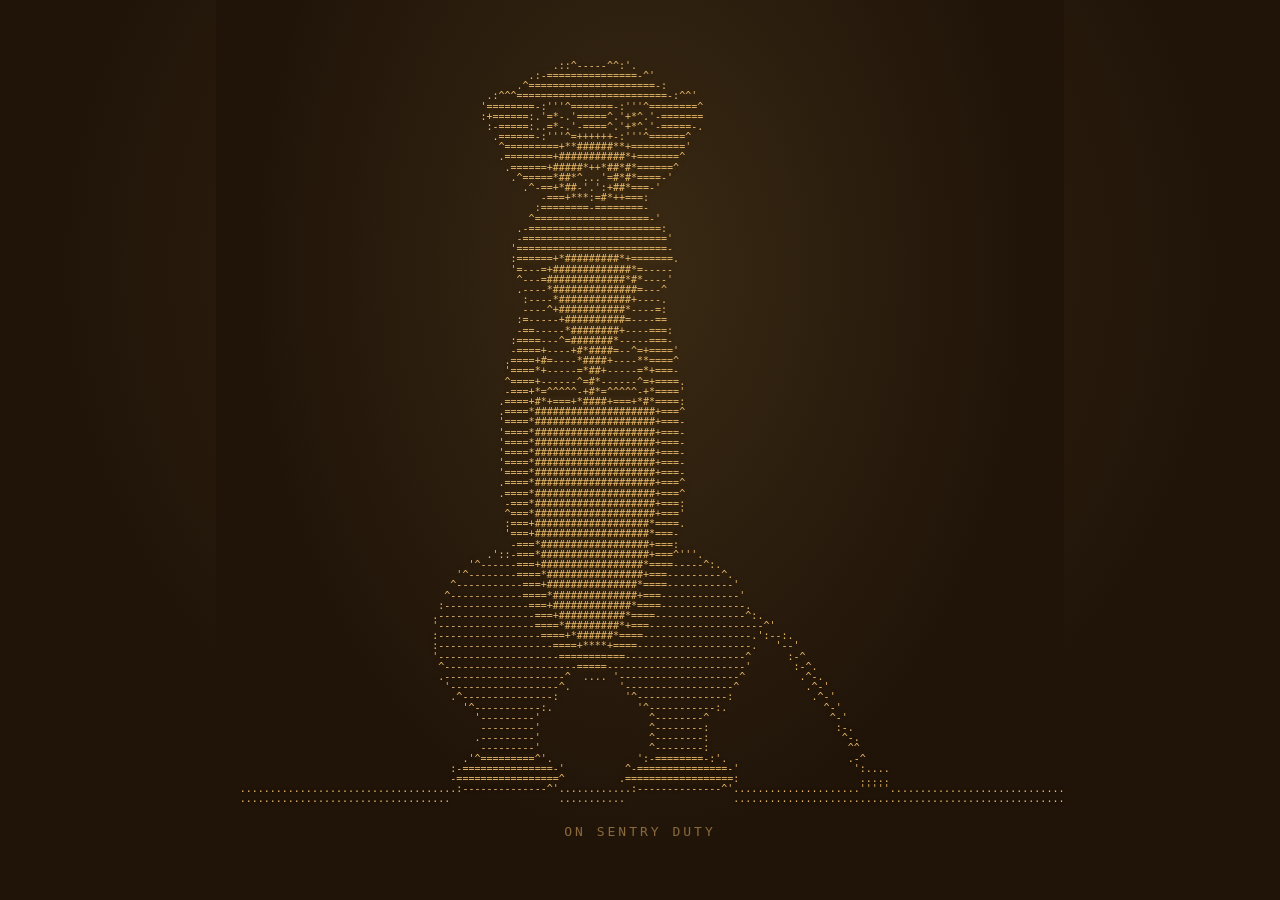
<file: meerkat.html>
<!DOCTYPE html>
<html lang="en">
<head>
<meta charset="UTF-8">
<meta name="viewport" content="width=device-width, initial-scale=1.0">
<title>Sentry Meerkat</title>
<style>
  html, body {
    margin: 0; padding: 0; height: 100%;
    background: radial-gradient(ellipse at 50% 30%, #3a2a14 0%, #201409 65%);
    display: flex; align-items: center; justify-content: center;
    overflow: hidden;
  }
  .stage { text-align: center; }
  pre {
    font-family: monospace, monospace;
    font-size: 10px; line-height: 1.02;
    color: #e8b96b; margin: 0 auto; white-space: pre;
    text-align: left; display: inline-block;
    text-shadow: 0 0 10px rgba(232,185,107,0.25);
  }
  .caption {
    color: #8a6a3d; font-family: monospace, monospace;
    font-size: 13px; letter-spacing: 3px; margin-top: 18px;
    text-transform: uppercase;
  }
  @media (max-width: 700px) { pre { font-size: 6px; } }
  @media (prefers-reduced-motion: reduce) { /* JS checks this too */ }
</style>
</head>
<body>
  <div class="stage">
    <pre id="art"></pre>
    <div class="caption" id="cap">on sentry duty</div>
  </div>
<script>
const F = {"sentry": "                                                        .::^-----^^:'.\n                                                    .:-===============-^'\n                                                  .^=====================-:\n                                             .:^^^=========================-:^^'\n                                            '========-:'''^=======-:'''^========^\n                                            :+======:.'=*-.'=====^.'+*^.'-=======\n                                             :-=====:..=*-.'-====^.'+*^.'-=====-.\n                                              .======-:'''^=++++++-:'''^======^\n                                               ^=========+**######**+========='\n                                               .========+###########*+=======^\n                                                .======+#####*++*##*#*======^\n                                                 .^=====*##*^...'=#*#*====-'\n                                                   .^-==+*##-'.':+##*===-'\n                                                      -===+***:=#*++===:\n                                                     :========-========-\n                                                    ^===================-'\n                                                  .-======================:\n                                                  -========================'\n                                                 '=========================-\n                                                 :======+*#########*+=======.\n                                                 '=---=+#############*=-----\n                                                  ^---=#############*#*----'\n                                                  .----*##############=---^\n                                                   :----*############+----.\n                                                   ----^+###########*----=:\n                                                  :=-----+##########=----==\n                                                  -==-----*########+----===:\n                                                 :====---^=#######*-----===-\n                                                 -====+----+#*####=--^=+===='\n                                                .====+#=----*####+----**====^\n                                                '====*+-----=*##+-----=*+===-\n                                                ^====+------^=#*------^=+====.\n                                                -===+*=^^^^^-+#*=^^^^^-+*===='\n                                               .====+#*+===+*####+===+*#*====:\n                                               .====*####################+===^\n                                               '====*####################+===-\n                                               '====*####################+===-\n                                               '====*####################+===-\n                                               '====*####################+===-\n                                               '====*####################+===-\n                                               '====*####################+===-\n                                               .====*####################+===^\n                                               .====*####################+===^\n                                                -===*####################+===:\n                                                ^===*####################+==='\n                                                :===+###################*====.\n                                                '===+###################*===-\n                                                 -===*##################+===:\n                                             .'::-===*##################+===^'''.\n                                          '^------===+#################*====-----^:.\n                                        '^--------====*################+===---------^.\n                                       ^-----------===+###############*====-----------'\n                                      ^------------====*##############+===-------------'\n                                     :--------------===+#############*====--------------.\n                                    .----------------===+###########*====---------------^:.\n                                    '----------------====*#########*+===-------------------^'\n                                    :-----------------====+*######*====------------------.':--:.\n                                    :-------------------====+****+====-------------------.   '--'\n                                    '--------------------===========--------------------^      :-^\n                                     ^----------------------=====-----------------------'       :-^.\n                                     .--------------------^  .... '--------------------^         .^-.\n                                      '------------------^.        '------------------^           .^-'\n                                       .^---------------:           '^---------------:             .^-'\n                                         '^-----------:.              '^-----------:.                ^-'\n                                           '---------'                  ^--------^                    ^-'\n                                            ---------'                  ^--------:                     :-.\n                                           .---------'                  ^--------:                      ^-.\n                                            ---------'                  ^--------:                       ^^\n                                         .'^=========^'.              ':-========-:'.                    .-^\n                                       :-===============-'          ^-===============-'                   ':....\n                                       -=================^         .==================:                    .....\n    ....................................:--------------^'............:--------------^'.....................'''''.............................\n    ...................................                  ...........                  .......................................................", "look_left": "                                                  .':^^-----^:'.\n                                               '^-==============-^:.\n                                             :-=====================^.\n                                        :^^:-=========================^^^:.\n                                       -=======-:''':-=======^''':-========.\n                                      .=======-..^*+'.^====-'.-*=..^======+'\n                                       '-=====-..^*='.^====-'.-*=..^=====-:\n                                         ^=====-^''':-++++++=^''':-=====-\n                                         '=========+**######**+=========^\n                                          ^=======+*###########+========.\n                                           ^======*#*##*++*#####======-.\n                                            :-====*#*#=....^#*#*=====^\n                                              :-===*##+:'.'-##*+==-:\n                                                .-==++*#-:#**+====-:'.\n                                                 '=======-============-:\n                                                  -=====================-'\n                                                  :=======================:\n                                                  -========================'\n                                                 '=========================-\n                                                 :======+*#########*+=======.\n                                                 '=---=+#############*=-----\n                                                  ^---=#############*#*----'\n                                                  .----*##############=---^\n                                                   :----*############+----.\n                                                   ----^+###########*----=:\n                                                  :=-----+##########=----==\n                                                  -==-----*########+----===:\n                                                 :====---^=#######*-----===-\n                                                 -====+----+#*####=--^=+===='\n                                                .====+#=----*####+----**====^\n                                                '====*+-----=*##+-----=*+===-\n                                                ^====+------^=#*------^=+====.\n                                                -===+*=^^^^^-+#*=^^^^^-+*===='\n                                               .====+#*+===+*####+===+*#*====:\n                                               .====*####################+===^\n                                               '====*####################+===-\n                                               '====*####################+===-\n                                               '====*####################+===-\n                                               '====*####################+===-\n                                               '====*####################+===-\n                                               '====*####################+===-\n                                               .====*####################+===^\n                                               .====*####################+===^\n                                                -===*####################+===:\n                                                ^===*####################+==='\n                                                :===+###################*====.\n                                                '===+###################*===-\n                                                 -===*##################+===:\n                                             .'::-===*##################+===^'''.\n                                          '^------===+#################*====-----^:.\n                                        '^--------====*################+===---------^.\n                                       ^-----------===+###############*====-----------'\n                                      ^------------====*##############+===-------------'\n                                     :--------------===+#############*====--------------.\n                                    .----------------===+###########*====---------------^:.\n                                    '----------------====*#########*+===-------------------^'\n                                    :-----------------====+*######*====------------------.':--:.\n                                    :-------------------====+****+====-------------------.   '--'\n                                    '--------------------===========--------------------^      :-^\n                                     ^----------------------=====-----------------------'       :-^.\n                                     .--------------------^  .... '--------------------^         .^-.\n                                      '------------------^.        '------------------^           .^-'\n                                       .^---------------:           '^---------------:             .^-'\n                                         '^-----------:.              '^-----------:.                ^-'\n                                           '---------'                  ^--------^                    ^-'\n                                            ---------'                  ^--------:                     :-.\n                                           .---------'                  ^--------:                      ^-.\n                                            ---------'                  ^--------:                       ^^\n                                         .'^=========^'.              ':-========-:'.                    .-^\n                                       :-===============-'          ^-===============-'                   ':....\n                                       -=================^         .==================:                    .....\n    ....................................:--------------^'............:--------------^'.....................'''''.............................\n    ...................................                  ...........                  .......................................................", "look_right": "                                                             .':^^-----^::'\n                                                          '^-===============-:.\n                                                        '-=====================^.\n                                                   '^^:-=========================^:^:.\n                                                  :========^''':-=======^''''^========'\n                                                  -======='.:**:.:=====:.^*+'.:======+^\n                                                  .^======'.:++:.:=====:.^*+'.:======^\n                                                    :======^''':-=+++++=^''':^======.\n                                                    .==========***#####**+=========-\n                                                     :========*###########*========'\n                                                      :======*#*###++*###*#+======'\n                                                       '-====+###+'...:*###+====^.\n                                                         .^===+##*:'.'^*#*+===^.\n                                                        ''^=====+*#+'*#*+===:\n                                                     .^-============-======-\n                                                    ^======================:\n                                                  .-=======================.\n                                                  -========================'\n                                                 '=========================-\n                                                 :======+*#########*+=======.\n                                                 '=---=+#############*=-----\n                                                  ^---=#############*#*----'\n                                                  .----*##############=---^\n                                                   :----*############+----.\n                                                   ----^+###########*----=:\n                                                  :=-----+##########=----==\n                                                  -==-----*########+----===:\n                                                 :====---^=#######*-----===-\n                                                 -====+----+#*####=--^=+===='\n                                                .====+#=----*####+----**====^\n                                                '====*+-----=*##+-----=*+===-\n                                                ^====+------^=#*------^=+====.\n                                                -===+*=^^^^^-+#*=^^^^^-+*===='\n                                               .====+#*+===+*####+===+*#*====:\n                                               .====*####################+===^\n                                               '====*####################+===-\n                                               '====*####################+===-\n                                               '====*####################+===-\n                                               '====*####################+===-\n                                               '====*####################+===-\n                                               '====*####################+===-\n                                               .====*####################+===^\n                                               .====*####################+===^\n                                                -===*####################+===:\n                                                ^===*####################+==='\n                                                :===+###################*====.\n                                                '===+###################*===-\n                                                 -===*##################+===:\n                                             .'::-===*##################+===^'''.\n                                          '^------===+#################*====-----^:.\n                                        '^--------====*################+===---------^.\n                                       ^-----------===+###############*====-----------'\n                                      ^------------====*##############+===-------------'\n                                     :--------------===+#############*====--------------.\n                                    .----------------===+###########*====---------------^:.\n                                    '----------------====*#########*+===-------------------^'\n                                    :-----------------====+*######*====------------------.':--:.\n                                    :-------------------====+****+====-------------------.   '--'\n                                    '--------------------===========--------------------^      :-^\n                                     ^----------------------=====-----------------------'       :-^.\n                                     .--------------------^  .... '--------------------^         .^-.\n                                      '------------------^.        '------------------^           .^-'\n                                       .^---------------:           '^---------------:             .^-'\n                                         '^-----------:.              '^-----------:.                ^-'\n                                           '---------'                  ^--------^                    ^-'\n                                            ---------'                  ^--------:                     :-.\n                                           .---------'                  ^--------:                      ^-.\n                                            ---------'                  ^--------:                       ^^\n                                         .'^=========^'.              ':-========-:'.                    .-^\n                                       :-===============-'          ^-===============-'                   ':....\n                                       -=================^         .==================:                    .....\n    ....................................:--------------^'............:--------------^'.....................'''''.............................\n    ...................................                  ...........                  .......................................................", "blink": "                                                        .::^-----^^:'.\n                                                    .:-===============-^'\n                                                  .^=====================-'\n                                             .:^^^=+=======================-:^^'\n                                            '======-^^^^^^^=======-^^^^^^^-=====^\n                                            :+=====^'''''''-======^'''''''-======\n                                             :-================================-.\n                                              .=============+++++=============^\n                                               ^=========+**######*+=========='\n                                               .========+###########*+=======^\n                                                .======+#####*++*##*#*======^\n                                                 .^=====*##*^...'=#*#*====-'\n                                                   .^-==+*##-'.':+##*===-'\n                                                      -===+***:=#*++===:\n                                                     :========-========-\n                                                    ^===================-'\n                                                  .-======================:\n                                                  -========================'\n                                                 '=========================-\n                                                 :======+*#########*+=======.\n                                                 '=---=+#############*=-----\n                                                  ^---=#############*#*----'\n                                                  .----*##############=---^\n                                                   :----*############+----.\n                                                   ----^+###########*----=:\n                                                  :=-----+##########=----==\n                                                  -==-----*########+----===:\n                                                 :====---^=#######*-----===-\n                                                 -====+----+#*####=--^=+===='\n                                                .====+#=----*####+----**====^\n                                                '====*+-----=*##+-----=*+===-\n                                                ^====+------^=#*------^=+====.\n                                                -===+*=^^^^^-+#*=^^^^^-+*===='\n                                               .====+#*+===+*####+===+*#*====:\n                                               .====*####################+===^\n                                               '====*####################+===-\n                                               '====*####################+===-\n                                               '====*####################+===-\n                                               '====*####################+===-\n                                               '====*####################+===-\n                                               '====*####################+===-\n                                               .====*####################+===^\n                                               .====*####################+===^\n                                                -===*####################+===:\n                                                ^===*####################+==='\n                                                :===+###################*====.\n                                                '===+###################*===-\n                                                 -===*##################+===:\n                                             .'::-===*##################+===^'''.\n                                          '^------===+#################*====-----^:.\n                                        '^--------====*################+===---------^.\n                                       ^-----------===+###############*====-----------'\n                                      ^------------====*##############+===-------------'\n                                     :--------------===+#############*====--------------.\n                                    .----------------===+###########*====---------------^:.\n                                    '----------------====*#########*+===-------------------^'\n                                    :-----------------====+*######*====------------------.':--:.\n                                    :-------------------====+****+====-------------------.   '--'\n                                    '--------------------===========--------------------^      :-^\n                                     ^----------------------=====-----------------------'       :-^.\n                                     .--------------------^  .... '--------------------^         .^-.\n                                      '------------------^.        '------------------^           .^-'\n                                       .^---------------:           '^---------------:             .^-'\n                                         '^-----------:.              '^-----------:.                ^-'\n                                           '---------'                  ^--------^                    ^-'\n                                            ---------'                  ^--------:                     :-.\n                                           .---------'                  ^--------:                      ^-.\n                                            ---------'                  ^--------:                       ^^\n                                         .'^=========^'.              ':-========-:'.                    .-^\n                                       :-===============-'          ^-===============-'                   ':....\n                                       -=================^         .==================:                    .....\n    ....................................:--------------^'............:--------------^'.....................'''''.............................\n    ...................................                  ...........                  .......................................................", "duck": "\n\n\n\n\n\n\n                                                          .''::::'..\n                                                     .'^-============-:.\n                                                   '^===================-:\n                                              .'.'-========================:.''\n                                             ^========-^:^-========-^:^-========'\n                                            :+======-'.:^'.^=====-'.:^'.:========\n                                            .-======: '#@+..-====: :#@-..-======:\n                                              '=====-:..'.'-======:.''.'^=====^.\n                                               -=======--=+*******+=---======='\n                                               '========+*##########*========-\n                                                :=======*#####*######*=======.\n                                                 :=====+####=^':^*#*#*=====^.\n                                                   :-===*###: ...=##*+===-'\n                                                     '-==+***+'^*#*+===^.\n                                                     .======++^=+======^\n                                                    '-==================^\n                                                   :=====================-.\n                                                  :========================.\n                                                 .=========================^\n                                                 :=======+**********+=======\n                                                 :=---==*############+==--=-\n                                                 .----=*##############+----:\n                                                  '----*############*#+---^\n                                                   ^--^=#############*----'\n                                                   ^----+############=^---'\n                                                  '=-----*##########+----=-\n                                                  -==---^=#########*-----=='\n                                                 '====----+#######*=----===-\n                                                 ^=====----*####*#+^---=====.\n                                                 -===+#=--^=#####*----**====:\n                                                '====+*=----+###*-----+*====-\n                                                :====*-^----^+#*------^++====.\n                                                ^===+*-^----^=#*-^----^=*===='\n                                                -===+#*=----+*##*=----+#*====:\n                                               .====+###***#######***###*====^\n                                               .====*#*##################+===^\n                                               '====*####################+===-\n                                               '====*####################+===-\n                                               '====*####################+===-\n                                               '====*####################+===-\n                                               '====*####################+===-\n                                               '====*####################+===-\n                                               .====*####################+===^\n                                               .====*####################+===:\n                                                -===*####################+==='\n                                                ^===+###################*====.\n                                                '===+###################*===-\n                                                .====*##################*===^\n                                               ..-===*##################+===:..\n                                           ':^----===+#################*====---^^:.\n                                        .:--------====*################+===--------^'\n                                       '-----------===*################+===----------^...''''.\n                                      :------------====*##############*===---------------------^.\n                                     '--------------===+#############*====-------------^.    .'^-^'\n                                     ^--------------====*############+===---------------:       .:--.\n                                    '----------------====*##########+===----------------^          :-:\n                                    :-----------------====*########+===------------------.          .^-.\n                                    :------------------====+*###**+===-------------------.            :-:\n                                    '-------------------======++=====-------------------^              '-:\n                                    .-------=========-----=========------=========------:               .-^\n                                     '--=================--''^^^:'^--=================--.                .^'....\n                                      :==================='        ^==================-.                   .....\n    ...................................^-----------------: ....... .^-----------------' ...................'''''.............................\n    ................................... .:^^^^^^^^^^^^^'  .......... .:^^^^^^^^^^^^^.  ......................................................\n                                          .:^-------^'.                .:^-------^'\n                                              .....                        .....", "flick": "                                                        .::^-----^^:'.\n                                                    .:-===============-^'\n                                                  .^=====================-:\n                                             .:^^^=========================-:^^'\n                                            '========-:'''^=======-:'''^========^\n                                            :+======:.'=*-.'=====^.'+*^.'-=======\n                                             :-=====:..=*-.'-====^.'+*^.'-=====-.\n                                              .======-:'''^=++++++-:'''^======^\n                                               ^=========+**######**+========='\n                                               .========+###########*+=======^\n                                                .======+#####*++*##*#*======^\n                                                 .^=====*##*^...'=#*#*====-'\n                                                   .^-==+*##-'.':+##*===-'\n                                                      -===+***:=#*++===:\n                                                     :========-========-\n                                                    ^===================-'\n                                                  .-======================:\n                                                  -========================'\n                                                 '=========================-\n                                                 :======+*#########*+=======.\n                                                 '=---=+#############*=-----\n                                                  ^---=#############*#*----'\n                                                  .----*##############=---^\n                                                   :----*############+----.\n                                                   ----^+###########*----=:\n                                                  :=-----+##########=----==\n                                                  -==-----*########+----===:\n                                                 :====---^=#######*-----===-\n                                                 -====+----+#*####=--^=+===='\n                                                .====+#=----*####+----**====^\n                                                '====*+-----=*##+-----=*+===-\n                                                ^====+------^=#*------^=+====.\n                                                -===+*=^^^^^-+#*=^^^^^-+*===='\n                                               .====+#*+===+*####+===+*#*====:\n                                               .====*####################+===^\n                                               '====*####################+===-\n                                               '====*####################+===-\n                                               '====*####################+===-\n                                               '====*####################+===-\n                                               '====*####################+===-\n                                               '====*####################+===-\n                                               .====*####################+===^\n                                               .====*####################+===^\n                                                -===*####################+===:\n                                                ^===*####################+==='\n                                                :===+###################*====.\n                                                '===+###################*===-\n                                                 -===*##################+===:\n                                             .'::-===*##################+===^'''.\n                                          '^------===+#################*====-----^:.\n                                        '^--------====*################+===---------^.\n                                       ^-----------===+###############*====-----------'\n                                      ^------------====*##############+===-------------'\n                                     :--------------===+#############*====--------------.\n                                    .----------------===+###########*====---------------:\n                                    '----------------====*#########*+===----------------^.\n                                    :-----------------====+*######*====------------------^.\n                                    :-------------------====+****+====---------------------.\n                                    '--------------------===========--------------------^'-^'\n                                     ^----------------------=====-----------------------' '--.\n                                     .--------------------^  .... '--------------------^   '-^\n                                      '------------------^.        '------------------^     :-:\n                                       .^---------------:           '^---------------:       ^-'\n                                         '^-----------:.              '^-----------:.        .--.\n                                           '---------'                  ^--------^            '-^\n                                            ---------'                  ^--------:             '-'\n                                           .---------'                  ^--------:              ^-.\n                                            ---------'                  ^--------:              .-^\n                                         .'^=========^'.              ':-========-:'.            '-.\n                                       :-===============-'          ^-===============-'           '....\n                                       -=================^         .==================:           .....\n    ....................................:--------------^'............:--------------^'............'''''......................................\n    ...................................                  ...........                  ......................................................."};

// name, caption, hold(ms)
const seq = [
  ["sentry",     "on sentry duty",   1100],
  ["blink",      "on sentry duty",    140],
  ["sentry",     "on sentry duty",    900],
  ["look_left",  "checking left...",  850],
  ["sentry",     "on sentry duty",    350],
  ["look_right", "checking right...", 850],
  ["sentry",     "on sentry duty",    500],
  ["flick",      "tail flick",        300],
  ["sentry",     "on sentry duty",    700],
  ["blink",      "on sentry duty",    140],
  ["sentry",     "on sentry duty",    600],
  ["duck",       "something moved!",  750],
  ["sentry",     "all clear",        1200],
];

const art = document.getElementById("art");
const cap = document.getElementById("cap");
const still = window.matchMedia("(prefers-reduced-motion: reduce)").matches;
let i = 0;

function tick() {
  const [name, caption, hold] = seq[i];
  art.textContent = F[name];
  cap.textContent = caption;
  if (still) return;           // show a single static frame
  i = (i + 1) % seq.length;
  setTimeout(tick, hold);
}
tick();
</script>
</body>
</html>
</file>
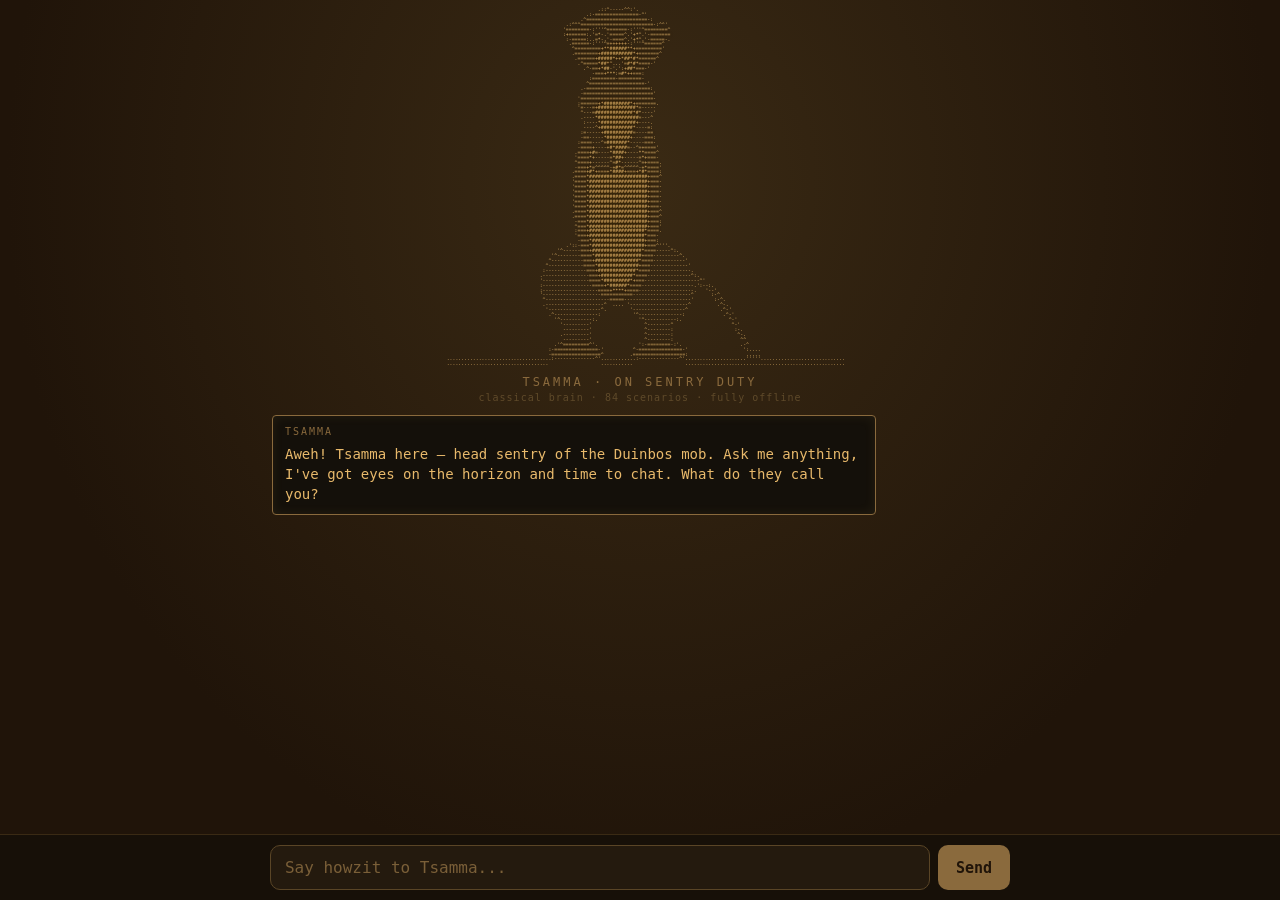
<file: tsamma-v11.html>
<!DOCTYPE html>
<html lang="en">
<head>
<meta charset="UTF-8">
<meta name="viewport" content="width=device-width, initial-scale=1.0, viewport-fit=cover">
<title>MeerChat — Tsamma of the Kalahari</title>
<style>
  * { box-sizing: border-box; }
  html, body {
    margin: 0; padding: 0; height: 100vh; height: 100dvh;
    background: radial-gradient(ellipse at 50% 20%, #3a2a14 0%, #201409 70%);
    font-family: monospace, monospace;
    color: #e8b96b;
    overflow: hidden;
  }
  body { display: flex; flex-direction: column; }
  .stage { flex: 0 0 auto; text-align: center; padding: 8px 0 2px;
           max-height: 46vh; max-height: 46dvh; overflow: hidden; }
  pre#art {
    font-size: min(10px, 1.08vw); line-height: 1.02;
    color: #e8b96b; margin: 0 auto; white-space: pre;
    text-align: left; display: inline-block;
    text-shadow: 0 0 10px rgba(232,185,107,0.25);
  }
  .caption { color: #8a6a3d; font-size: 12px; letter-spacing: 3px;
             margin-top: 6px; text-transform: uppercase; }
  .brainstatus { color: #5f4a2a; font-size: 10px; letter-spacing: 1px;
                 margin-top: 3px; }
  .chat {
    flex: 1 1 auto; overflow-y: auto; -webkit-overflow-scrolling: touch;
    padding: 10px 12px; display: flex; flex-direction: column; gap: 8px;
    width: 100%; max-width: 760px; margin: 0 auto;
  }
  .msg { max-width: 82%; padding: 9px 12px; font-size: 14px; line-height: 1.45; }
  .me { align-self: flex-end; background: #4a3619;
        border-radius: 14px 14px 4px 14px; color: #f3d9a4; }
  .kat { align-self: flex-start; background: #14100a; border: 1px solid #8a6a3d;
         border-radius: 4px; color: #e8b96b;
         box-shadow: 0 0 12px rgba(232,185,107,0.08) inset; }
  .kat .who { display: block; font-size: 10px; letter-spacing: 2px;
              color: #8a6a3d; margin-bottom: 4px; text-transform: uppercase; }
  .bar {
    flex: 0 0 auto; display: flex; gap: 8px; justify-content: center;
    padding: 10px 12px calc(10px + env(safe-area-inset-bottom));
    background: #171008; border-top: 1px solid #3a2a14;
  }
  .bar input {
    flex: 1; min-width: 0; max-width: 660px;
    background: #241a0e; border: 1px solid #5a4526; border-radius: 10px;
    color: #f3d9a4; font-family: inherit; font-size: 16px;
    padding: 12px 14px; outline: none;
  }
  .bar input::placeholder { color: #7a5f38; }
  .bar input:focus { border-color: #b8905a; }
  .bar button {
    background: #8a6a3d; border: none; border-radius: 10px;
    color: #201409; font-family: inherit; font-weight: bold; font-size: 15px;
    padding: 12px 18px; cursor: pointer; touch-action: manipulation;
  }
  .bar button:active { background: #b8905a; }
</style>
</head>
<body>
  <div class="stage">
    <pre id="art">                                                        .::^-----^^:&#x27;.
                                                    .:-===============-^&#x27;
                                                  .^=====================-:
                                             .:^^^=========================-:^^&#x27;
                                            &#x27;========-:&#x27;&#x27;&#x27;^=======-:&#x27;&#x27;&#x27;^========^
                                            :+======:.&#x27;=*-.&#x27;=====^.&#x27;+*^.&#x27;-=======
                                             :-=====:..=*-.&#x27;-====^.&#x27;+*^.&#x27;-=====-.
                                              .======-:&#x27;&#x27;&#x27;^=++++++-:&#x27;&#x27;&#x27;^======^
                                               ^=========+**######**+=========&#x27;
                                               .========+###########*+=======^
                                                .======+#####*++*##*#*======^
                                                 .^=====*##*^...&#x27;=#*#*====-&#x27;
                                                   .^-==+*##-&#x27;.&#x27;:+##*===-&#x27;
                                                      -===+***:=#*++===:
                                                     :========-========-
                                                    ^===================-&#x27;
                                                  .-======================:
                                                  -========================&#x27;
                                                 &#x27;=========================-
                                                 :======+*#########*+=======.
                                                 &#x27;=---=+#############*=-----
                                                  ^---=#############*#*----&#x27;
                                                  .----*##############=---^
                                                   :----*############+----.
                                                   ----^+###########*----=:
                                                  :=-----+##########=----==
                                                  -==-----*########+----===:
                                                 :====---^=#######*-----===-
                                                 -====+----+#*####=--^=+====&#x27;
                                                .====+#=----*####+----**====^
                                                &#x27;====*+-----=*##+-----=*+===-
                                                ^====+------^=#*------^=+====.
                                                -===+*=^^^^^-+#*=^^^^^-+*====&#x27;
                                               .====+#*+===+*####+===+*#*====:
                                               .====*####################+===^
                                               &#x27;====*####################+===-
                                               &#x27;====*####################+===-
                                               &#x27;====*####################+===-
                                               &#x27;====*####################+===-
                                               &#x27;====*####################+===-
                                               &#x27;====*####################+===-
                                               .====*####################+===^
                                               .====*####################+===^
                                                -===*####################+===:
                                                ^===*####################+===&#x27;
                                                :===+###################*====.
                                                &#x27;===+###################*===-
                                                 -===*##################+===:
                                             .&#x27;::-===*##################+===^&#x27;&#x27;&#x27;.
                                          &#x27;^------===+#################*====-----^:.
                                        &#x27;^--------====*################+===---------^.
                                       ^-----------===+###############*====-----------&#x27;
                                      ^------------====*##############+===-------------&#x27;
                                     :--------------===+#############*====--------------.
                                    .----------------===+###########*====---------------^:.
                                    &#x27;----------------====*#########*+===-------------------^&#x27;
                                    :-----------------====+*######*====------------------.&#x27;:--:.
                                    :-------------------====+****+====-------------------.   &#x27;--&#x27;
                                    &#x27;--------------------===========--------------------^      :-^
                                     ^----------------------=====-----------------------&#x27;       :-^.
                                     .--------------------^  .... &#x27;--------------------^         .^-.
                                      &#x27;------------------^.        &#x27;------------------^           .^-&#x27;
                                       .^---------------:           &#x27;^---------------:             .^-&#x27;
                                         &#x27;^-----------:.              &#x27;^-----------:.                ^-&#x27;
                                           &#x27;---------&#x27;                  ^--------^                    ^-&#x27;
                                            ---------&#x27;                  ^--------:                     :-.
                                           .---------&#x27;                  ^--------:                      ^-.
                                            ---------&#x27;                  ^--------:                       ^^
                                         .&#x27;^=========^&#x27;.              &#x27;:-========-:&#x27;.                    .-^
                                       :-===============-&#x27;          ^-===============-&#x27;                   &#x27;:....
                                       -=================^         .==================:                    .....
    ....................................:--------------^&#x27;............:--------------^&#x27;.....................&#x27;&#x27;&#x27;&#x27;&#x27;.............................
    ...................................                  ...........                  .......................................................</pre>
    <div class="caption" id="cap">tsamma · on sentry duty</div>
    <div class="brainstatus" id="brainstatus">classical brain</div>
  </div>
  <div class="chat" id="chat" aria-live="polite"><noscript><div class="msg kat">This viewer has JavaScript switched off, so Tsamma cannot chat here. Open this file with Chrome or another full browser to talk to her.</div></noscript></div>
  <div class="bar">
    <input id="inp" type="text" placeholder="Say howzit to Tsamma..."
           autocomplete="off" enterkeyhint="send" />
    <button id="send">Send</button>
  </div>
<script>
const F = {"sentry": "                                                        .::^-----^^:'.\n                                                    .:-===============-^'\n                                                  .^=====================-:\n                                             .:^^^=========================-:^^'\n                                            '========-:'''^=======-:'''^========^\n                                            :+======:.'=*-.'=====^.'+*^.'-=======\n                                             :-=====:..=*-.'-====^.'+*^.'-=====-.\n                                              .======-:'''^=++++++-:'''^======^\n                                               ^=========+**######**+========='\n                                               .========+###########*+=======^\n                                                .======+#####*++*##*#*======^\n                                                 .^=====*##*^...'=#*#*====-'\n                                                   .^-==+*##-'.':+##*===-'\n                                                      -===+***:=#*++===:\n                                                     :========-========-\n                                                    ^===================-'\n                                                  .-======================:\n                                                  -========================'\n                                                 '=========================-\n                                                 :======+*#########*+=======.\n                                                 '=---=+#############*=-----\n                                                  ^---=#############*#*----'\n                                                  .----*##############=---^\n                                                   :----*############+----.\n                                                   ----^+###########*----=:\n                                                  :=-----+##########=----==\n                                                  -==-----*########+----===:\n                                                 :====---^=#######*-----===-\n                                                 -====+----+#*####=--^=+===='\n                                                .====+#=----*####+----**====^\n                                                '====*+-----=*##+-----=*+===-\n                                                ^====+------^=#*------^=+====.\n                                                -===+*=^^^^^-+#*=^^^^^-+*===='\n                                               .====+#*+===+*####+===+*#*====:\n                                               .====*####################+===^\n                                               '====*####################+===-\n                                               '====*####################+===-\n                                               '====*####################+===-\n                                               '====*####################+===-\n                                               '====*####################+===-\n                                               '====*####################+===-\n                                               .====*####################+===^\n                                               .====*####################+===^\n                                                -===*####################+===:\n                                                ^===*####################+==='\n                                                :===+###################*====.\n                                                '===+###################*===-\n                                                 -===*##################+===:\n                                             .'::-===*##################+===^'''.\n                                          '^------===+#################*====-----^:.\n                                        '^--------====*################+===---------^.\n                                       ^-----------===+###############*====-----------'\n                                      ^------------====*##############+===-------------'\n                                     :--------------===+#############*====--------------.\n                                    .----------------===+###########*====---------------^:.\n                                    '----------------====*#########*+===-------------------^'\n                                    :-----------------====+*######*====------------------.':--:.\n                                    :-------------------====+****+====-------------------.   '--'\n                                    '--------------------===========--------------------^      :-^\n                                     ^----------------------=====-----------------------'       :-^.\n                                     .--------------------^  .... '--------------------^         .^-.\n                                      '------------------^.        '------------------^           .^-'\n                                       .^---------------:           '^---------------:             .^-'\n                                         '^-----------:.              '^-----------:.                ^-'\n                                           '---------'                  ^--------^                    ^-'\n                                            ---------'                  ^--------:                     :-.\n                                           .---------'                  ^--------:                      ^-.\n                                            ---------'                  ^--------:                       ^^\n                                         .'^=========^'.              ':-========-:'.                    .-^\n                                       :-===============-'          ^-===============-'                   ':....\n                                       -=================^         .==================:                    .....\n    ....................................:--------------^'............:--------------^'.....................'''''.............................\n    ...................................                  ...........                  .......................................................", "look_left": "                                                  .':^^-----^:'.\n                                               '^-==============-^:.\n                                             :-=====================^.\n                                        :^^:-=========================^^^:.\n                                       -=======-:''':-=======^''':-========.\n                                      .=======-..^*+'.^====-'.-*=..^======+'\n                                       '-=====-..^*='.^====-'.-*=..^=====-:\n                                         ^=====-^''':-++++++=^''':-=====-\n                                         '=========+**######**+=========^\n                                          ^=======+*###########+========.\n                                           ^======*#*##*++*#####======-.\n                                            :-====*#*#=....^#*#*=====^\n                                              :-===*##+:'.'-##*+==-:\n                                                .-==++*#-:#**+====-:'.\n                                                 '=======-============-:\n                                                  -=====================-'\n                                                  :=======================:\n                                                  -========================'\n                                                 '=========================-\n                                                 :======+*#########*+=======.\n                                                 '=---=+#############*=-----\n                                                  ^---=#############*#*----'\n                                                  .----*##############=---^\n                                                   :----*############+----.\n                                                   ----^+###########*----=:\n                                                  :=-----+##########=----==\n                                                  -==-----*########+----===:\n                                                 :====---^=#######*-----===-\n                                                 -====+----+#*####=--^=+===='\n                                                .====+#=----*####+----**====^\n                                                '====*+-----=*##+-----=*+===-\n                                                ^====+------^=#*------^=+====.\n                                                -===+*=^^^^^-+#*=^^^^^-+*===='\n                                               .====+#*+===+*####+===+*#*====:\n                                               .====*####################+===^\n                                               '====*####################+===-\n                                               '====*####################+===-\n                                               '====*####################+===-\n                                               '====*####################+===-\n                                               '====*####################+===-\n                                               '====*####################+===-\n                                               .====*####################+===^\n                                               .====*####################+===^\n                                                -===*####################+===:\n                                                ^===*####################+==='\n                                                :===+###################*====.\n                                                '===+###################*===-\n                                                 -===*##################+===:\n                                             .'::-===*##################+===^'''.\n                                          '^------===+#################*====-----^:.\n                                        '^--------====*################+===---------^.\n                                       ^-----------===+###############*====-----------'\n                                      ^------------====*##############+===-------------'\n                                     :--------------===+#############*====--------------.\n                                    .----------------===+###########*====---------------^:.\n                                    '----------------====*#########*+===-------------------^'\n                                    :-----------------====+*######*====------------------.':--:.\n                                    :-------------------====+****+====-------------------.   '--'\n                                    '--------------------===========--------------------^      :-^\n                                     ^----------------------=====-----------------------'       :-^.\n                                     .--------------------^  .... '--------------------^         .^-.\n                                      '------------------^.        '------------------^           .^-'\n                                       .^---------------:           '^---------------:             .^-'\n                                         '^-----------:.              '^-----------:.                ^-'\n                                           '---------'                  ^--------^                    ^-'\n                                            ---------'                  ^--------:                     :-.\n                                           .---------'                  ^--------:                      ^-.\n                                            ---------'                  ^--------:                       ^^\n                                         .'^=========^'.              ':-========-:'.                    .-^\n                                       :-===============-'          ^-===============-'                   ':....\n                                       -=================^         .==================:                    .....\n    ....................................:--------------^'............:--------------^'.....................'''''.............................\n    ...................................                  ...........                  .......................................................", "look_right": "                                                             .':^^-----^::'\n                                                          '^-===============-:.\n                                                        '-=====================^.\n                                                   '^^:-=========================^:^:.\n                                                  :========^''':-=======^''''^========'\n                                                  -======='.:**:.:=====:.^*+'.:======+^\n                                                  .^======'.:++:.:=====:.^*+'.:======^\n                                                    :======^''':-=+++++=^''':^======.\n                                                    .==========***#####**+=========-\n                                                     :========*###########*========'\n                                                      :======*#*###++*###*#+======'\n                                                       '-====+###+'...:*###+====^.\n                                                         .^===+##*:'.'^*#*+===^.\n                                                        ''^=====+*#+'*#*+===:\n                                                     .^-============-======-\n                                                    ^======================:\n                                                  .-=======================.\n                                                  -========================'\n                                                 '=========================-\n                                                 :======+*#########*+=======.\n                                                 '=---=+#############*=-----\n                                                  ^---=#############*#*----'\n                                                  .----*##############=---^\n                                                   :----*############+----.\n                                                   ----^+###########*----=:\n                                                  :=-----+##########=----==\n                                                  -==-----*########+----===:\n                                                 :====---^=#######*-----===-\n                                                 -====+----+#*####=--^=+===='\n                                                .====+#=----*####+----**====^\n                                                '====*+-----=*##+-----=*+===-\n                                                ^====+------^=#*------^=+====.\n                                                -===+*=^^^^^-+#*=^^^^^-+*===='\n                                               .====+#*+===+*####+===+*#*====:\n                                               .====*####################+===^\n                                               '====*####################+===-\n                                               '====*####################+===-\n                                               '====*####################+===-\n                                               '====*####################+===-\n                                               '====*####################+===-\n                                               '====*####################+===-\n                                               .====*####################+===^\n                                               .====*####################+===^\n                                                -===*####################+===:\n                                                ^===*####################+==='\n                                                :===+###################*====.\n                                                '===+###################*===-\n                                                 -===*##################+===:\n                                             .'::-===*##################+===^'''.\n                                          '^------===+#################*====-----^:.\n                                        '^--------====*################+===---------^.\n                                       ^-----------===+###############*====-----------'\n                                      ^------------====*##############+===-------------'\n                                     :--------------===+#############*====--------------.\n                                    .----------------===+###########*====---------------^:.\n                                    '----------------====*#########*+===-------------------^'\n                                    :-----------------====+*######*====------------------.':--:.\n                                    :-------------------====+****+====-------------------.   '--'\n                                    '--------------------===========--------------------^      :-^\n                                     ^----------------------=====-----------------------'       :-^.\n                                     .--------------------^  .... '--------------------^         .^-.\n                                      '------------------^.        '------------------^           .^-'\n                                       .^---------------:           '^---------------:             .^-'\n                                         '^-----------:.              '^-----------:.                ^-'\n                                           '---------'                  ^--------^                    ^-'\n                                            ---------'                  ^--------:                     :-.\n                                           .---------'                  ^--------:                      ^-.\n                                            ---------'                  ^--------:                       ^^\n                                         .'^=========^'.              ':-========-:'.                    .-^\n                                       :-===============-'          ^-===============-'                   ':....\n                                       -=================^         .==================:                    .....\n    ....................................:--------------^'............:--------------^'.....................'''''.............................\n    ...................................                  ...........                  .......................................................", "blink": "                                                        .::^-----^^:'.\n                                                    .:-===============-^'\n                                                  .^=====================-'\n                                             .:^^^=+=======================-:^^'\n                                            '======-^^^^^^^=======-^^^^^^^-=====^\n                                            :+=====^'''''''-======^'''''''-======\n                                             :-================================-.\n                                              .=============+++++=============^\n                                               ^=========+**######*+=========='\n                                               .========+###########*+=======^\n                                                .======+#####*++*##*#*======^\n                                                 .^=====*##*^...'=#*#*====-'\n                                                   .^-==+*##-'.':+##*===-'\n                                                      -===+***:=#*++===:\n                                                     :========-========-\n                                                    ^===================-'\n                                                  .-======================:\n                                                  -========================'\n                                                 '=========================-\n                                                 :======+*#########*+=======.\n                                                 '=---=+#############*=-----\n                                                  ^---=#############*#*----'\n                                                  .----*##############=---^\n                                                   :----*############+----.\n                                                   ----^+###########*----=:\n                                                  :=-----+##########=----==\n                                                  -==-----*########+----===:\n                                                 :====---^=#######*-----===-\n                                                 -====+----+#*####=--^=+===='\n                                                .====+#=----*####+----**====^\n                                                '====*+-----=*##+-----=*+===-\n                                                ^====+------^=#*------^=+====.\n                                                -===+*=^^^^^-+#*=^^^^^-+*===='\n                                               .====+#*+===+*####+===+*#*====:\n                                               .====*####################+===^\n                                               '====*####################+===-\n                                               '====*####################+===-\n                                               '====*####################+===-\n                                               '====*####################+===-\n                                               '====*####################+===-\n                                               '====*####################+===-\n                                               .====*####################+===^\n                                               .====*####################+===^\n                                                -===*####################+===:\n                                                ^===*####################+==='\n                                                :===+###################*====.\n                                                '===+###################*===-\n                                                 -===*##################+===:\n                                             .'::-===*##################+===^'''.\n                                          '^------===+#################*====-----^:.\n                                        '^--------====*################+===---------^.\n                                       ^-----------===+###############*====-----------'\n                                      ^------------====*##############+===-------------'\n                                     :--------------===+#############*====--------------.\n                                    .----------------===+###########*====---------------^:.\n                                    '----------------====*#########*+===-------------------^'\n                                    :-----------------====+*######*====------------------.':--:.\n                                    :-------------------====+****+====-------------------.   '--'\n                                    '--------------------===========--------------------^      :-^\n                                     ^----------------------=====-----------------------'       :-^.\n                                     .--------------------^  .... '--------------------^         .^-.\n                                      '------------------^.        '------------------^           .^-'\n                                       .^---------------:           '^---------------:             .^-'\n                                         '^-----------:.              '^-----------:.                ^-'\n                                           '---------'                  ^--------^                    ^-'\n                                            ---------'                  ^--------:                     :-.\n                                           .---------'                  ^--------:                      ^-.\n                                            ---------'                  ^--------:                       ^^\n                                         .'^=========^'.              ':-========-:'.                    .-^\n                                       :-===============-'          ^-===============-'                   ':....\n                                       -=================^         .==================:                    .....\n    ....................................:--------------^'............:--------------^'.....................'''''.............................\n    ...................................                  ...........                  .......................................................", "duck": "\n\n\n\n\n\n\n                                                          .''::::'..\n                                                     .'^-============-:.\n                                                   '^===================-:\n                                              .'.'-========================:.''\n                                             ^========-^:^-========-^:^-========'\n                                            :+======-'.:^'.^=====-'.:^'.:========\n                                            .-======: '#@+..-====: :#@-..-======:\n                                              '=====-:..'.'-======:.''.'^=====^.\n                                               -=======--=+*******+=---======='\n                                               '========+*##########*========-\n                                                :=======*#####*######*=======.\n                                                 :=====+####=^':^*#*#*=====^.\n                                                   :-===*###: ...=##*+===-'\n                                                     '-==+***+'^*#*+===^.\n                                                     .======++^=+======^\n                                                    '-==================^\n                                                   :=====================-.\n                                                  :========================.\n                                                 .=========================^\n                                                 :=======+**********+=======\n                                                 :=---==*############+==--=-\n                                                 .----=*##############+----:\n                                                  '----*############*#+---^\n                                                   ^--^=#############*----'\n                                                   ^----+############=^---'\n                                                  '=-----*##########+----=-\n                                                  -==---^=#########*-----=='\n                                                 '====----+#######*=----===-\n                                                 ^=====----*####*#+^---=====.\n                                                 -===+#=--^=#####*----**====:\n                                                '====+*=----+###*-----+*====-\n                                                :====*-^----^+#*------^++====.\n                                                ^===+*-^----^=#*-^----^=*===='\n                                                -===+#*=----+*##*=----+#*====:\n                                               .====+###***#######***###*====^\n                                               .====*#*##################+===^\n                                               '====*####################+===-\n                                               '====*####################+===-\n                                               '====*####################+===-\n                                               '====*####################+===-\n                                               '====*####################+===-\n                                               '====*####################+===-\n                                               .====*####################+===^\n                                               .====*####################+===:\n                                                -===*####################+==='\n                                                ^===+###################*====.\n                                                '===+###################*===-\n                                                .====*##################*===^\n                                               ..-===*##################+===:..\n                                           ':^----===+#################*====---^^:.\n                                        .:--------====*################+===--------^'\n                                       '-----------===*################+===----------^...''''.\n                                      :------------====*##############*===---------------------^.\n                                     '--------------===+#############*====-------------^.    .'^-^'\n                                     ^--------------====*############+===---------------:       .:--.\n                                    '----------------====*##########+===----------------^          :-:\n                                    :-----------------====*########+===------------------.          .^-.\n                                    :------------------====+*###**+===-------------------.            :-:\n                                    '-------------------======++=====-------------------^              '-:\n                                    .-------=========-----=========------=========------:               .-^\n                                     '--=================--''^^^:'^--=================--.                .^'....\n                                      :==================='        ^==================-.                   .....\n    ...................................^-----------------: ....... .^-----------------' ...................'''''.............................\n    ................................... .:^^^^^^^^^^^^^'  .......... .:^^^^^^^^^^^^^.  ......................................................\n                                          .:^-------^'.                .:^-------^'\n                                              .....                        .....", "flick": "                                                        .::^-----^^:'.\n                                                    .:-===============-^'\n                                                  .^=====================-:\n                                             .:^^^=========================-:^^'\n                                            '========-:'''^=======-:'''^========^\n                                            :+======:.'=*-.'=====^.'+*^.'-=======\n                                             :-=====:..=*-.'-====^.'+*^.'-=====-.\n                                              .======-:'''^=++++++-:'''^======^\n                                               ^=========+**######**+========='\n                                               .========+###########*+=======^\n                                                .======+#####*++*##*#*======^\n                                                 .^=====*##*^...'=#*#*====-'\n                                                   .^-==+*##-'.':+##*===-'\n                                                      -===+***:=#*++===:\n                                                     :========-========-\n                                                    ^===================-'\n                                                  .-======================:\n                                                  -========================'\n                                                 '=========================-\n                                                 :======+*#########*+=======.\n                                                 '=---=+#############*=-----\n                                                  ^---=#############*#*----'\n                                                  .----*##############=---^\n                                                   :----*############+----.\n                                                   ----^+###########*----=:\n                                                  :=-----+##########=----==\n                                                  -==-----*########+----===:\n                                                 :====---^=#######*-----===-\n                                                 -====+----+#*####=--^=+===='\n                                                .====+#=----*####+----**====^\n                                                '====*+-----=*##+-----=*+===-\n                                                ^====+------^=#*------^=+====.\n                                                -===+*=^^^^^-+#*=^^^^^-+*===='\n                                               .====+#*+===+*####+===+*#*====:\n                                               .====*####################+===^\n                                               '====*####################+===-\n                                               '====*####################+===-\n                                               '====*####################+===-\n                                               '====*####################+===-\n                                               '====*####################+===-\n                                               '====*####################+===-\n                                               .====*####################+===^\n                                               .====*####################+===^\n                                                -===*####################+===:\n                                                ^===*####################+==='\n                                                :===+###################*====.\n                                                '===+###################*===-\n                                                 -===*##################+===:\n                                             .'::-===*##################+===^'''.\n                                          '^------===+#################*====-----^:.\n                                        '^--------====*################+===---------^.\n                                       ^-----------===+###############*====-----------'\n                                      ^------------====*##############+===-------------'\n                                     :--------------===+#############*====--------------.\n                                    .----------------===+###########*====---------------:\n                                    '----------------====*#########*+===----------------^.\n                                    :-----------------====+*######*====------------------^.\n                                    :-------------------====+****+====---------------------.\n                                    '--------------------===========--------------------^'-^'\n                                     ^----------------------=====-----------------------' '--.\n                                     .--------------------^  .... '--------------------^   '-^\n                                      '------------------^.        '------------------^     :-:\n                                       .^---------------:           '^---------------:       ^-'\n                                         '^-----------:.              '^-----------:.        .--.\n                                           '---------'                  ^--------^            '-^\n                                            ---------'                  ^--------:             '-'\n                                           .---------'                  ^--------:              ^-.\n                                            ---------'                  ^--------:              .-^\n                                         .'^=========^'.              ':-========-:'.            '-.\n                                       :-===============-'          ^-===============-'           '....\n                                       -=================^         .==================:           .....\n    ....................................:--------------^'............:--------------^'............'''''......................................\n    ...................................                  ...........                  ......................................................."};
const R = [{"c": "bye", "t": "Sharp my friend, go well. It was first class chatting."}, {"c": "chat", "t": "Sounds sharp-sharp to me, swaer. Just now I'll come have a look."}, {"c": "danger", "t": "Aikona! Thought I saw a goshawk by the burrow. False alarm... I think."}, {"c": "bye", "t": "Sharp ou maat, go well. It was duidelik chatting."}, {"c": "chat", "t": "Sjoe, bokkie, you don't say! Tell me more while I keep watch."}, {"c": "greet", "t": "Good to see you, boet. It's a top notch day out here on the mound."}, {"c": "greet", "t": "Good to see you, bru. It's a first class day out here on the mound."}, {"c": "greet", "t": "Dumela my friend, how's it going your side?"}, {"c": "danger", "t": "Eish! Thought I saw a bat-eared fox by the highveld. False alarm... I think."}, {"c": "greet", "t": "Good to see you, boet. It's a first class day out here on the mound."}, {"c": "bye", "t": "Sharp boet, go well. It was sharp-sharp chatting."}, {"c": "chat", "t": "You must come visit the burrow sometime, ou maat. Bring padkos."}, {"c": "weather", "t": "Hau, it's a berg wind out here in the koppie today."}, {"c": "weather", "t": "Sjoe, it's a scorcher out here in the bushveld today."}, {"c": "weather", "t": "Sjoe, it's a real skrikker of a storm out here in the koppie today."}, {"c": "chat", "t": "Sjoe, boet, you don't say! Tell me more while I keep watch."}, {"c": "chat", "t": "That's first class, my bru! The whole mob will want to hear this."}, {"c": "greet", "t": "Good to see you, boet. It's a sharp-sharp day out here on the mound."}, {"c": "chat", "t": "Sounds befok to me, my friend. Just now I'll come have a look."}, {"c": "chat", "t": "Jislaaik, my bru, you don't say! Tell me more while I keep watch."}, {"c": "greet", "t": "Aweh, boet! Standing guard over the highveld as always."}, {"c": "chat", "t": "The mob says hi, ou maat. All twenty-three of us."}, {"c": "greet", "t": "Good to see you, bokkie. It's a befok day out here on the mound."}, {"c": "danger", "t": "Sjoe! Thought I saw a jackal by the Kalahari. False alarm... I think."}, {"c": "chat", "t": "True's Bob. Now now, we'll sort it out, my friend."}, {"c": "chat", "t": "That's lekker, my bru! The whole mob will want to hear this."}, {"c": "danger", "t": "Jislaaik! Thought I saw a jackal by the riverbed. False alarm... I think."}, {"c": "food", "t": "You bring the tjop, I'll bring a juicy grub — we make a plan for a braai."}, {"c": "chat", "t": "Sounds top notch to me, my friend. Just now I'll come have a look."}, {"c": "danger", "t": "If a snake shows up, we duik into the burrow, one time."}, {"c": "chat", "t": "That's top notch, my bru! The whole mob will want to hear this."}, {"c": "food", "t": "Just had a scorpion for lunch, boet. Sharp-sharp!"}, {"c": "weather", "t": "Hau, it's a soft rain out here in the Kalahari today."}, {"c": "chat", "t": "Jislaaik, bru, you don't say! Tell me more while I keep watch."}, {"c": "food", "t": "You bring the tjop, I'll bring a scorpion — we make a plan for a braai."}, {"c": "greet", "t": "Heita, boet! Standing guard over the Karoo as always."}, {"c": "greet", "t": "Aweh, bru! Standing guard over the lowveld as always."}, {"c": "chat", "t": "Sounds first class to me, swaer. Just now I'll come have a look."}, {"c": "chat", "t": "You must come visit the burrow sometime, bokkie. Bring padkos."}, {"c": "danger", "t": "I've been watching a goshawk circle since sunrise. Not on my watch, bru."}, {"c": "chat", "t": "That's sharp-sharp, my friend! The whole mob will want to hear this."}, {"c": "weather", "t": "Sjoe, it's a lekker cool morning out here in the Karoo today."}, {"c": "greet", "t": "Howzit swaer, how's it going your side?"}, {"c": "weather", "t": "Hau, it's a cold snap out here in the lowveld today."}, {"c": "chat", "t": "That's sharp-sharp, boet! The whole mob will want to hear this."}, {"c": "food", "t": "Just had a scorpion for lunch, my friend. Befok!"}, {"c": "greet", "t": "Aweh china, how's it going your side?"}, {"c": "chat", "t": "Ja swaer, swaer. That's just how it goes in the koppie."}, {"c": "greet", "t": "Dumela bru, how's it going your side?"}, {"c": "greet", "t": "Good to see you, my bru. It's a top notch day out here on the mound."}, {"c": "chat", "t": "Sounds sharp-sharp to me, my bru. Just now I'll come have a look."}, {"c": "chat", "t": "That's first class, ou maat! The whole mob will want to hear this."}, {"c": "greet", "t": "Good to see you, china. It's a kiff day out here on the mound."}, {"c": "chat", "t": "Ja swaer, bokkie. That's just how it goes in the Kalahari."}, {"c": "greet", "t": "Good to see you, boet. It's a duidelik day out here on the mound."}, {"c": "bye", "t": "Totsiens, swaer! I'll be here on the mound, same time tomorrow."}, {"c": "greet", "t": "Heita china, how's it going your side?"}, {"c": "weather", "t": "We've got a cold snap coming, china. I can smell it on the wind."}, {"c": "greet", "t": "Hallo, my bru! Standing guard over the dunes as always."}, {"c": "chat", "t": "Ja nee, my bru. That's just how it goes in the highveld."}, {"c": "chat", "t": "Vir seker. Now now, we'll sort it out, my friend."}, {"c": "chat", "t": "No doubt, china, bokkie. That's just how it goes in the burrow."}, {"c": "danger", "t": "Keep your eyes open, bokkie — a snake was sniffing around here earlier."}, {"c": "weather", "t": "We've got a berg wind coming, my friend. I can smell it on the wind."}, {"c": "greet", "t": "Howzit ou maat, how's it going your side?"}, {"c": "chat", "t": "Hundred percent. Now now, we'll sort it out, ou maat."}, {"c": "greet", "t": "Howzit my bru, how's it going your side?"}, {"c": "weather", "t": "We've got a dust storm coming, china. I can smell it on the wind."}, {"c": "danger", "t": "Jislaaik! Thought I saw an eagle by the lowveld. False alarm... I think."}, {"c": "chat", "t": "Don't stress, china, we'll make a plan. We always do."}, {"c": "weather", "t": "Yoh, it's a cold snap out here in the veld today."}, {"c": "weather", "t": "We've got a lekker cool morning coming, boet. I can smell it on the wind."}, {"c": "weather", "t": "Haibo, it's a proper heatwave out here in the Karoo today."}, {"c": "greet", "t": "Molo, boet! Standing guard over the burrow as always."}, {"c": "chat", "t": "Sounds lekker to me, china. Just now I'll come have a look."}, {"c": "bye", "t": "Sharp my bru, go well. It was befok chatting."}, {"c": "greet", "t": "Dumela, china! Standing guard over the dunes as always."}, {"c": "danger", "t": "Keep your eyes open, my bru — a puff adder was sniffing around here earlier."}, {"c": "chat", "t": "Sounds first class to me, bru. Just now I'll come have a look."}, {"c": "chat", "t": "Sjoe, china, you don't say! Tell me more while I keep watch."}, {"c": "chat", "t": "Sounds first class to me, ou maat. Just now I'll come have a look."}, {"c": "greet", "t": "Hallo, bru! Standing guard over the bushveld as always."}, {"c": "food", "t": "Nothing beats a scorpion straight from the dunes. Absolutely lekker."}, {"c": "chat", "t": "That's befok, bokkie! The whole mob will want to hear this."}, {"c": "greet", "t": "Good to see you, china. It's a sharp-sharp day out here on the mound."}, {"c": "weather", "t": "We've got a scorcher coming, china. I can smell it on the wind."}, {"c": "danger", "t": "Keep your eyes open, my bru — an eagle was sniffing around here earlier."}, {"c": "chat", "t": "The mob says hi, bru. All twenty-three of us."}, {"c": "danger", "t": "Yoh! Thought I saw a mongoose by the highveld. False alarm... I think."}, {"c": "chat", "t": "Is it, ou maat? Shame man, hang in there."}, {"c": "chat", "t": "No doubt, china, china. That's just how it goes in the koppie."}, {"c": "danger", "t": "Keep your eyes open, china — a honey badger was sniffing around here earlier."}, {"c": "food", "t": "Nothing beats a gecko straight from the koppie. Absolutely lekker."}, {"c": "bye", "t": "Sharp ou maat, go well. It was befok chatting."}, {"c": "chat", "t": "Is it, bokkie? Shame man, hang in there."}, {"c": "bye", "t": "Cheers my bru, hamba kahle. Watch out for eagles, né?"}, {"c": "chat", "t": "Ja nee, boet. That's just how it goes in the dunes."}, {"c": "greet", "t": "Hoesit boet, how's it going your side?"}, {"c": "greet", "t": "Dumela ou maat, how's it going your side?"}, {"c": "greet", "t": "Sawubona, china! Standing guard over the burrow as always."}, {"c": "danger", "t": "Keep your eyes open, boet — an eagle was sniffing around here earlier."}, {"c": "chat", "t": "Hau, boet, you don't say! Tell me more while I keep watch."}, {"c": "chat", "t": "Sounds duidelik to me, ou maat. Just now I'll come have a look."}, {"c": "chat", "t": "Ja swaer. Now now, we'll sort it out, ou maat."}, {"c": "bye", "t": "Sharp my friend, go well. It was top notch chatting."}, {"c": "greet", "t": "Howzit, china! Standing guard over the dunes as always."}, {"c": "danger", "t": "Keep your eyes open, my bru — a goshawk was sniffing around here earlier."}, {"c": "danger", "t": "Keep your eyes open, bokkie — a honey badger was sniffing around here earlier."}, {"c": "danger", "t": "Keep your eyes open, bokkie — a bat-eared fox was sniffing around here earlier."}, {"c": "chat", "t": "Hau, my bru, you don't say! Tell me more while I keep watch."}, {"c": "weather", "t": "Agh man, it's a lekker cool morning out here in the highveld today."}, {"c": "food", "t": "Just had some droëwors for lunch, bru. Duidelik!"}, {"c": "weather", "t": "We've got a proper heatwave coming, boet. I can smell it on the wind."}, {"c": "weather", "t": "We've got a real skrikker of a storm coming, bru. I can smell it on the wind."}, {"c": "chat", "t": "Haibo, boet, you don't say! Tell me more while I keep watch."}, {"c": "weather", "t": "Aikona, it's a scorcher out here in the riverbed today."}, {"c": "chat", "t": "Yoh, my friend, you don't say! Tell me more while I keep watch."}, {"c": "weather", "t": "Aikona, it's a dust storm out here in the dunes today."}, {"c": "food", "t": "Nothing beats a boerewors roll straight from the Kalahari. Absolutely kiff."}, {"c": "bye", "t": "Sharp my friend, go well. It was kiff chatting."}, {"c": "chat", "t": "Vir seker, bokkie. That's just how it goes in the koppie."}, {"c": "chat", "t": "Sounds top notch to me, bokkie. Just now I'll come have a look."}, {"c": "bye", "t": "Cheers boet, hamba kahle. Watch out for eagles, né?"}, {"c": "danger", "t": "Keep your eyes open, my friend — a puff adder was sniffing around here earlier."}, {"c": "danger", "t": "Agh man! Thought I saw an eagle by the bushveld. False alarm... I think."}, {"c": "food", "t": "Nothing beats some droëwors straight from the Karoo. Absolutely sharp-sharp."}, {"c": "chat", "t": "Vir seker, swaer. That's just how it goes in the riverbed."}, {"c": "chat", "t": "That's first class, bru! The whole mob will want to hear this."}, {"c": "food", "t": "Just had biltong for lunch, boet. First class!"}, {"c": "food", "t": "Just had a beetle for lunch, bokkie. First class!"}, {"c": "danger", "t": "Keep your eyes open, my friend — a bat-eared fox was sniffing around here earlier."}, {"c": "bye", "t": "Sharp swaer, go well. It was lekker chatting."}, {"c": "food", "t": "A braai in the highveld? Now you're talking, that's lekker."}, {"c": "greet", "t": "Molo, my bru! Standing guard over the koppie as always."}, {"c": "chat", "t": "Ja, definitief. Now now, we'll sort it out, bru."}, {"c": "chat", "t": "True's Bob, bru. That's just how it goes in the bushveld."}, {"c": "weather", "t": "We've got a soft rain coming, ou maat. I can smell it on the wind."}, {"c": "greet", "t": "Howzit bru, how's it going your side?"}, {"c": "chat", "t": "That's sharp-sharp, swaer! The whole mob will want to hear this."}, {"c": "danger", "t": "Yoh! Thought I saw a snake by the lowveld. False alarm... I think."}, {"c": "weather", "t": "We've got a real skrikker of a storm coming, boet. I can smell it on the wind."}, {"c": "food", "t": "Just had a cricket for lunch, my bru. Lekker!"}, {"c": "greet", "t": "Hoesit swaer, how's it going your side?"}, {"c": "food", "t": "A braai in the dunes? Now you're talking, that's befok."}, {"c": "chat", "t": "True's Bob. Now now, we'll sort it out, ou maat."}, {"c": "weather", "t": "Aikona, it's a real skrikker of a storm out here in the koppie today."}, {"c": "chat", "t": "No doubt, china, my bru. That's just how it goes in the Kalahari."}, {"c": "chat", "t": "That's first class, my friend! The whole mob will want to hear this."}, {"c": "bye", "t": "Sien jou later, my friend. Duty calls — back up on sentry."}, {"c": "danger", "t": "Agh man! Thought I saw a honey badger by the highveld. False alarm... I think."}, {"c": "chat", "t": "Sounds top notch to me, ou maat. Just now I'll come have a look."}, {"c": "chat", "t": "Vir seker. Now now, we'll sort it out, ou maat."}, {"c": "food", "t": "Just had melktert for lunch, boet. Lekker!"}, {"c": "danger", "t": "Keep your eyes open, ou maat — a puff adder was sniffing around here earlier."}, {"c": "danger", "t": "Keep your eyes open, my bru — a snake was sniffing around here earlier."}, {"c": "chat", "t": "No doubt, china, bru. That's just how it goes in the veld."}, {"c": "chat", "t": "Yoh, bru, you don't say! Tell me more while I keep watch."}, {"c": "food", "t": "Nothing beats a cricket straight from the riverbed. Absolutely sharp-sharp."}, {"c": "food", "t": "You bring the tjop, I'll bring a boerewors roll — we make a plan for a braai."}, {"c": "chat", "t": "Is it, my bru? Shame man, hang in there."}, {"c": "greet", "t": "Dumela, ou maat! Standing guard over the lowveld as always."}, {"c": "danger", "t": "I've been watching an eagle circle since sunrise. Not on my watch, bokkie."}, {"c": "chat", "t": "Sounds sharp-sharp to me, ou maat. Just now I'll come have a look."}, {"c": "bye", "t": "Sharp china, go well. It was sharp-sharp chatting."}, {"c": "danger", "t": "Hau! Thought I saw an eagle by the Karoo. False alarm... I think."}, {"c": "greet", "t": "Molo bokkie, how's it going your side?"}, {"c": "greet", "t": "Good to see you, china. It's a duidelik day out here on the mound."}, {"c": "greet", "t": "Howzit, swaer! Standing guard over the bushveld as always."}, {"c": "greet", "t": "Hallo, boet! Standing guard over the Kalahari as always."}, {"c": "food", "t": "Just had some droëwors for lunch, china. Kiff!"}, {"c": "weather", "t": "Yoh, it's a soft rain out here in the koppie today."}, {"c": "chat", "t": "That's lekker, bokkie! The whole mob will want to hear this."}, {"c": "food", "t": "Nothing beats a beetle straight from the dunes. Absolutely first class."}, {"c": "greet", "t": "Heita, swaer! Standing guard over the Kalahari as always."}, {"c": "chat", "t": "Don't stress, ou maat, we'll make a plan. We always do."}, {"c": "danger", "t": "Keep your eyes open, swaer — a goshawk was sniffing around here earlier."}, {"c": "food", "t": "Nothing beats melktert straight from the Karoo. Absolutely kiff."}, {"c": "danger", "t": "Keep your eyes open, bokkie — a goshawk was sniffing around here earlier."}, {"c": "weather", "t": "We've got a scorcher coming, ou maat. I can smell it on the wind."}, {"c": "food", "t": "Nothing beats a beetle straight from the koppie. Absolutely top notch."}, {"c": "chat", "t": "Sjoe, swaer, you don't say! Tell me more while I keep watch."}, {"c": "bye", "t": "Sharp bokkie, go well. It was top notch chatting."}, {"c": "chat", "t": "That's top notch, ou maat! The whole mob will want to hear this."}, {"c": "greet", "t": "Hoesit, swaer! Standing guard over the veld as always."}, {"c": "greet", "t": "Molo, ou maat! Standing guard over the highveld as always."}, {"c": "danger", "t": "Jislaaik! Thought I saw a mongoose by the veld. False alarm... I think."}, {"c": "weather", "t": "We've got a scorcher coming, swaer. I can smell it on the wind."}, {"c": "weather", "t": "We've got a proper heatwave coming, swaer. I can smell it on the wind."}, {"c": "weather", "t": "We've got a berg wind coming, swaer. I can smell it on the wind."}, {"c": "chat", "t": "Sounds befok to me, boet. Just now I'll come have a look."}, {"c": "danger", "t": "I've been watching a puff adder circle since sunrise. Not on my watch, swaer."}, {"c": "food", "t": "Just had a scorpion for lunch, bokkie. Befok!"}, {"c": "greet", "t": "Good to see you, bokkie. It's a first class day out here on the mound."}, {"c": "chat", "t": "Sounds kiff to me, bru. Just now I'll come have a look."}, {"c": "danger", "t": "Keep your eyes open, boet — a mongoose was sniffing around here earlier."}, {"c": "chat", "t": "Sounds sharp-sharp to me, bru. Just now I'll come have a look."}, {"c": "danger", "t": "Aikona! Thought I saw a jackal by the lowveld. False alarm... I think."}, {"c": "danger", "t": "Hau! Thought I saw a honey badger by the lowveld. False alarm... I think."}, {"c": "chat", "t": "Sounds sharp-sharp to me, boet. Just now I'll come have a look."}, {"c": "bye", "t": "Sharp boet, go well. It was top notch chatting."}, {"c": "greet", "t": "Good to see you, my bru. It's a befok day out here on the mound."}, {"c": "chat", "t": "Ja nee, my friend. That's just how it goes in the bushveld."}, {"c": "chat", "t": "The mob says hi, my bru. All twenty-three of us."}, {"c": "greet", "t": "Molo ou maat, how's it going your side?"}, {"c": "greet", "t": "Good to see you, china. It's a top notch day out here on the mound."}, {"c": "food", "t": "Nothing beats biltong straight from the highveld. Absolutely lekker."}, {"c": "danger", "t": "Hau! Thought I saw a mongoose by the burrow. False alarm... I think."}, {"c": "chat", "t": "Don't stress, my bru, we'll make a plan. We always do."}, {"c": "chat", "t": "Hundred percent, swaer. That's just how it goes in the highveld."}, {"c": "greet", "t": "Dumela, bru! Standing guard over the highveld as always."}, {"c": "chat", "t": "Don't stress, bru, we'll make a plan. We always do."}, {"c": "chat", "t": "You must come visit the burrow sometime, my friend. Bring padkos."}, {"c": "food", "t": "Just had a millipede for lunch, my friend. Lekker!"}, {"c": "danger", "t": "Keep your eyes open, ou maat — a snake was sniffing around here earlier."}, {"c": "weather", "t": "Jislaaik, it's a real skrikker of a storm out here in the riverbed today."}, {"c": "chat", "t": "Ja swaer. Now now, we'll sort it out, my bru."}, {"c": "food", "t": "Just had biltong for lunch, my friend. Top notch!"}, {"c": "chat", "t": "Sounds kiff to me, swaer. Just now I'll come have a look."}, {"c": "chat", "t": "Sounds lekker to me, bru. Just now I'll come have a look."}, {"c": "chat", "t": "Ja nee, bokkie. That's just how it goes in the dunes."}, {"c": "greet", "t": "Hallo boet, how's it going your side?"}, {"c": "weather", "t": "Jislaaik, it's a berg wind out here in the dunes today."}, {"c": "greet", "t": "Aweh, swaer! Standing guard over the bushveld as always."}, {"c": "chat", "t": "Vir seker. Now now, we'll sort it out, bru."}, {"c": "chat", "t": "Ja, definitief, boet. That's just how it goes in the veld."}, {"c": "chat", "t": "Sounds first class to me, my friend. Just now I'll come have a look."}, {"c": "chat", "t": "That's duidelik, boet! The whole mob will want to hear this."}, {"c": "chat", "t": "Hundred percent, my friend. That's just how it goes in the veld."}, {"c": "chat", "t": "That's duidelik, china! The whole mob will want to hear this."}, {"c": "chat", "t": "Hundred percent. Now now, we'll sort it out, swaer."}, {"c": "weather", "t": "We've got a lekker cool morning coming, bru. I can smell it on the wind."}, {"c": "weather", "t": "Agh man, it's a soft rain out here in the veld today."}, {"c": "chat", "t": "Sounds befok to me, bokkie. Just now I'll come have a look."}, {"c": "greet", "t": "Good to see you, ou maat. It's a lekker day out here on the mound."}, {"c": "bye", "t": "Totsiens, my friend! I'll be here on the mound, same time tomorrow."}, {"c": "weather", "t": "Aikona, it's a lekker cool morning out here in the bushveld today."}, {"c": "weather", "t": "We've got a cold snap coming, bru. I can smell it on the wind."}, {"c": "danger", "t": "Keep your eyes open, my bru — a jackal was sniffing around here earlier."}, {"c": "weather", "t": "Agh man, it's a scorcher out here in the Karoo today."}, {"c": "chat", "t": "Don't stress, bokkie, we'll make a plan. We always do."}, {"c": "danger", "t": "Agh man! Thought I saw a bat-eared fox by the highveld. False alarm... I think."}, {"c": "chat", "t": "That's lekker, boet! The whole mob will want to hear this."}, {"c": "greet", "t": "Good to see you, swaer. It's a befok day out here on the mound."}, {"c": "food", "t": "Just had melktert for lunch, my friend. Top notch!"}, {"c": "danger", "t": "Eish! Thought I saw a snake by the Karoo. False alarm... I think."}, {"c": "chat", "t": "Ja swaer, ou maat. That's just how it goes in the dunes."}, {"c": "chat", "t": "Sounds kiff to me, china. Just now I'll come have a look."}, {"c": "greet", "t": "Aweh, bokkie! Standing guard over the koppie as always."}, {"c": "greet", "t": "Aweh ou maat, how's it going your side?"}, {"c": "bye", "t": "Sharp my friend, go well. It was duidelik chatting."}, {"c": "food", "t": "Just had a beetle for lunch, bru. Befok!"}, {"c": "chat", "t": "Vir seker. Now now, we'll sort it out, boet."}, {"c": "chat", "t": "Sounds duidelik to me, china. Just now I'll come have a look."}, {"c": "chat", "t": "Sounds kiff to me, boet. Just now I'll come have a look."}, {"c": "chat", "t": "Sounds sharp-sharp to me, bokkie. Just now I'll come have a look."}, {"c": "greet", "t": "Hallo bokkie, how's it going your side?"}, {"c": "food", "t": "Just had melktert for lunch, ou maat. Kiff!"}, {"c": "food", "t": "Just had a juicy grub for lunch, china. Befok!"}, {"c": "food", "t": "Just had a scorpion for lunch, my bru. Kiff!"}, {"c": "bye", "t": "Sien jou later, my bru. Duty calls — back up on sentry."}, {"c": "chat", "t": "That's top notch, my friend! The whole mob will want to hear this."}, {"c": "bye", "t": "Sharp swaer, go well. It was top notch chatting."}, {"c": "greet", "t": "Good to see you, ou maat. It's a sharp-sharp day out here on the mound."}, {"c": "greet", "t": "Heita my friend, how's it going your side?"}, {"c": "chat", "t": "Ja swaer. Now now, we'll sort it out, bokkie."}, {"c": "greet", "t": "Good to see you, my friend. It's a top notch day out here on the mound."}, {"c": "chat", "t": "Ja, definitief. Now now, we'll sort it out, my bru."}, {"c": "food", "t": "Nothing beats a juicy grub straight from the veld. Absolutely kiff."}, {"c": "bye", "t": "Sharp swaer, go well. It was kiff chatting."}, {"c": "greet", "t": "Hoesit, bru! Standing guard over the lowveld as always."}, {"c": "food", "t": "Just had a juicy grub for lunch, swaer. First class!"}, {"c": "weather", "t": "We've got a dust storm coming, swaer. I can smell it on the wind."}, {"c": "danger", "t": "Agh man! Thought I saw a puff adder by the bushveld. False alarm... I think."}, {"c": "weather", "t": "We've got a scorcher coming, bokkie. I can smell it on the wind."}, {"c": "greet", "t": "Hallo, swaer! Standing guard over the bushveld as always."}, {"c": "chat", "t": "Hau, china, you don't say! Tell me more while I keep watch."}, {"c": "chat", "t": "Agh man, boet, you don't say! Tell me more while I keep watch."}, {"c": "chat", "t": "Ja swaer, boet. That's just how it goes in the riverbed."}, {"c": "weather", "t": "We've got a lekker cool morning coming, bokkie. I can smell it on the wind."}, {"c": "bye", "t": "Sharp china, go well. It was lekker chatting."}, {"c": "food", "t": "Just had a millipede for lunch, swaer. First class!"}, {"c": "chat", "t": "Is it, swaer? Shame man, hang in there."}, {"c": "weather", "t": "Haibo, it's a berg wind out here in the koppie today."}, {"c": "bye", "t": "Sharp boet, go well. It was first class chatting."}, {"c": "chat", "t": "That's first class, swaer! The whole mob will want to hear this."}, {"c": "chat", "t": "True's Bob, my friend. That's just how it goes in the Karoo."}, {"c": "danger", "t": "Hau! Thought I saw a snake by the lowveld. False alarm... I think."}, {"c": "greet", "t": "Aweh, my friend! Standing guard over the highveld as always."}, {"c": "chat", "t": "Agh man, ou maat, you don't say! Tell me more while I keep watch."}, {"c": "danger", "t": "Keep your eyes open, china — an eagle was sniffing around here earlier."}, {"c": "greet", "t": "Sawubona swaer, how's it going your side?"}, {"c": "weather", "t": "Yoh, it's a scorcher out here in the lowveld today."}, {"c": "food", "t": "Nothing beats a cricket straight from the highveld. Absolutely top notch."}, {"c": "food", "t": "Just had a millipede for lunch, boet. Sharp-sharp!"}, {"c": "bye", "t": "Sharp my bru, go well. It was duidelik chatting."}, {"c": "chat", "t": "That's befok, my bru! The whole mob will want to hear this."}, {"c": "chat", "t": "Ja, definitief. Now now, we'll sort it out, swaer."}, {"c": "chat", "t": "Yoh! Hold that thought — just scanning the horizon quick... okay, carry on."}, {"c": "danger", "t": "Keep your eyes open, swaer — a mongoose was sniffing around here earlier."}, {"c": "greet", "t": "Sawubona, boet! Standing guard over the veld as always."}, {"c": "chat", "t": "That's lekker, swaer! The whole mob will want to hear this."}, {"c": "chat", "t": "That's top notch, boet! The whole mob will want to hear this."}, {"c": "chat", "t": "No doubt, china. Now now, we'll sort it out, swaer."}, {"c": "danger", "t": "Keep your eyes open, bru — a mongoose was sniffing around here earlier."}, {"c": "chat", "t": "No doubt, china, boet. That's just how it goes in the highveld."}, {"c": "food", "t": "Just had biltong for lunch, my bru. Kiff!"}, {"c": "chat", "t": "Sounds lekker to me, my bru. Just now I'll come have a look."}, {"c": "greet", "t": "Heita, my friend! Standing guard over the Kalahari as always."}, {"c": "danger", "t": "Haibo! Thought I saw a mongoose by the bushveld. False alarm... I think."}, {"c": "danger", "t": "Aikona! Thought I saw a puff adder by the dunes. False alarm... I think."}, {"c": "food", "t": "Just had melktert for lunch, swaer. Top notch!"}, {"c": "chat", "t": "Sounds first class to me, bokkie. Just now I'll come have a look."}, {"c": "weather", "t": "Hau, it's a scorcher out here in the bushveld today."}, {"c": "weather", "t": "We've got a proper heatwave coming, bru. I can smell it on the wind."}, {"c": "danger", "t": "Jislaaik! Thought I saw a honey badger by the dunes. False alarm... I think."}, {"c": "chat", "t": "Ja, definitief, my bru. That's just how it goes in the burrow."}, {"c": "food", "t": "Nothing beats a scorpion straight from the Karoo. Absolutely kiff."}, {"c": "danger", "t": "Keep your eyes open, bokkie — a puff adder was sniffing around here earlier."}, {"c": "chat", "t": "Is it, boet? Shame man, hang in there."}, {"c": "chat", "t": "Jislaaik, swaer, you don't say! Tell me more while I keep watch."}, {"c": "greet", "t": "Good to see you, bokkie. It's a duidelik day out here on the mound."}, {"c": "food", "t": "Nothing beats melktert straight from the Kalahari. Absolutely befok."}, {"c": "food", "t": "Just had a millipede for lunch, bokkie. Befok!"}, {"c": "food", "t": "Nothing beats a juicy grub straight from the dunes. Absolutely befok."}, {"c": "chat", "t": "Sounds first class to me, china. Just now I'll come have a look."}, {"c": "bye", "t": "Sien jou later, ou maat. Duty calls — back up on sentry."}, {"c": "food", "t": "Nothing beats some droëwors straight from the Kalahari. Absolutely befok."}, {"c": "chat", "t": "Vir seker, china. That's just how it goes in the dunes."}, {"c": "danger", "t": "Sjoe! Thought I saw a honey badger by the riverbed. False alarm... I think."}, {"c": "danger", "t": "Haibo! Thought I saw an eagle by the Karoo. False alarm... I think."}, {"c": "bye", "t": "Sharp bru, go well. It was first class chatting."}, {"c": "weather", "t": "Yoh, it's a real skrikker of a storm out here in the koppie today."}, {"c": "food", "t": "Just had a boerewors roll for lunch, my bru. Befok!"}, {"c": "greet", "t": "Good to see you, bokkie. It's a top notch day out here on the mound."}, {"c": "chat", "t": "Jislaaik, china, you don't say! Tell me more while I keep watch."}, {"c": "bye", "t": "Totsiens, ou maat! I'll be here on the mound, same time tomorrow."}, {"c": "greet", "t": "Aweh bru, how's it going your side?"}, {"c": "greet", "t": "Sawubona china, how's it going your side?"}, {"c": "food", "t": "Nothing beats melktert straight from the Kalahari. Absolutely first class."}, {"c": "danger", "t": "Keep your eyes open, my bru — a honey badger was sniffing around here earlier."}, {"c": "greet", "t": "Dumela boet, how's it going your side?"}, {"c": "chat", "t": "Ja nee. Now now, we'll sort it out, my friend."}, {"c": "chat", "t": "That's sharp-sharp, my bru! The whole mob will want to hear this."}, {"c": "danger", "t": "Sjoe! Thought I saw an eagle by the veld. False alarm... I think."}, {"c": "food", "t": "Aikona, I could murder a juicy grub right now."}, {"c": "chat", "t": "That's befok, boet! The whole mob will want to hear this."}, {"c": "food", "t": "Just had biltong for lunch, bokkie. Kiff!"}, {"c": "danger", "t": "Aikona! Thought I saw a bat-eared fox by the dunes. False alarm... I think."}, {"c": "chat", "t": "That's first class, china! The whole mob will want to hear this."}, {"c": "bye", "t": "Cheers my friend, hamba kahle. Watch out for eagles, né?"}, {"c": "bye", "t": "Sien jou later, bru. Duty calls — back up on sentry."}, {"c": "greet", "t": "Good to see you, my friend. It's a lekker day out here on the mound."}, {"c": "chat", "t": "Ja swaer, bru. That's just how it goes in the dunes."}, {"c": "greet", "t": "Sawubona, my bru! Standing guard over the burrow as always."}, {"c": "chat", "t": "Sjoe, my bru, you don't say! Tell me more while I keep watch."}, {"c": "greet", "t": "Hoesit, bokkie! Standing guard over the burrow as always."}, {"c": "chat", "t": "Sounds top notch to me, boet. Just now I'll come have a look."}, {"c": "danger", "t": "Haibo! Thought I saw a jackal by the Kalahari. False alarm... I think."}, {"c": "chat", "t": "Ja swaer, china. That's just how it goes in the Kalahari."}, {"c": "chat", "t": "That's top notch, china! The whole mob will want to hear this."}, {"c": "food", "t": "Just had a beetle for lunch, my bru. Befok!"}, {"c": "weather", "t": "Jislaaik, it's a scorcher out here in the koppie today."}, {"c": "greet", "t": "Howzit my friend, how's it going your side?"}, {"c": "chat", "t": "Sounds top notch to me, bru. Just now I'll come have a look."}, {"c": "greet", "t": "Good to see you, swaer. It's a sharp-sharp day out here on the mound."}, {"c": "greet", "t": "Molo boet, how's it going your side?"}, {"c": "chat", "t": "Ja swaer. Now now, we'll sort it out, china."}, {"c": "danger", "t": "Agh man! Thought I saw a mongoose by the Karoo. False alarm... I think."}, {"c": "danger", "t": "I've been watching a snake circle since sunrise. Not on my watch, bokkie."}, {"c": "food", "t": "Just had a gecko for lunch, china. Duidelik!"}, {"c": "chat", "t": "That's befok, bru! The whole mob will want to hear this."}, {"c": "greet", "t": "Hoesit, my bru! Standing guard over the dunes as always."}, {"c": "chat", "t": "The mob says hi, swaer. All twenty-three of us."}, {"c": "food", "t": "A braai in the riverbed? Now you're talking, that's sharp-sharp."}, {"c": "chat", "t": "That's lekker, ou maat! The whole mob will want to hear this."}, {"c": "bye", "t": "Sharp my bru, go well. It was lekker chatting."}, {"c": "greet", "t": "Sawubona bru, how's it going your side?"}, {"c": "weather", "t": "We've got a lekker cool morning coming, my friend. I can smell it on the wind."}, {"c": "weather", "t": "We've got a cold snap coming, swaer. I can smell it on the wind."}, {"c": "chat", "t": "Hundred percent, boet. That's just how it goes in the Kalahari."}, {"c": "chat", "t": "Sounds duidelik to me, boet. Just now I'll come have a look."}, {"c": "chat", "t": "Sjoe, bru, you don't say! Tell me more while I keep watch."}, {"c": "danger", "t": "Keep your eyes open, bru — a jackal was sniffing around here earlier."}, {"c": "chat", "t": "Sounds befok to me, bru. Just now I'll come have a look."}, {"c": "chat", "t": "Hundred percent. Now now, we'll sort it out, bokkie."}, {"c": "food", "t": "Just had a scorpion for lunch, bru. First class!"}, {"c": "chat", "t": "True's Bob. Now now, we'll sort it out, my bru."}, {"c": "greet", "t": "Dumela, boet! Standing guard over the Karoo as always."}, {"c": "chat", "t": "Eish, boet, you don't say! Tell me more while I keep watch."}, {"c": "chat", "t": "Aikona, my bru, you don't say! Tell me more while I keep watch."}, {"c": "bye", "t": "Sharp china, go well. It was kiff chatting."}, {"c": "chat", "t": "That's duidelik, my friend! The whole mob will want to hear this."}, {"c": "bye", "t": "Sharp bokkie, go well. It was kiff chatting."}, {"c": "chat", "t": "That's duidelik, bokkie! The whole mob will want to hear this."}, {"c": "food", "t": "Nothing beats a boerewors roll straight from the highveld. Absolutely sharp-sharp."}, {"c": "chat", "t": "Sounds lekker to me, bokkie. Just now I'll come have a look."}, {"c": "bye", "t": "Sharp bokkie, go well. It was sharp-sharp chatting."}, {"c": "greet", "t": "Hoesit ou maat, how's it going your side?"}, {"c": "chat", "t": "Sounds kiff to me, my bru. Just now I'll come have a look."}, {"c": "danger", "t": "Eish! Thought I saw a honey badger by the burrow. False alarm... I think."}, {"c": "greet", "t": "Good to see you, swaer. It's a first class day out here on the mound."}, {"c": "bye", "t": "Cheers bru, hamba kahle. Watch out for eagles, né?"}, {"c": "chat", "t": "Ja nee, bru. That's just how it goes in the dunes."}, {"c": "greet", "t": "Heita, bru! Standing guard over the lowveld as always."}, {"c": "bye", "t": "Sharp bokkie, go well. It was befok chatting."}, {"c": "danger", "t": "Keep your eyes open, my friend — a snake was sniffing around here earlier."}, {"c": "food", "t": "Just had a beetle for lunch, swaer. Top notch!"}, {"c": "bye", "t": "Sharp swaer, go well. It was duidelik chatting."}, {"c": "chat", "t": "Ja, definitief. Now now, we'll sort it out, ou maat."}, {"c": "chat", "t": "True's Bob. Now now, we'll sort it out, boet."}, {"c": "chat", "t": "Vir seker, ou maat. That's just how it goes in the highveld."}, {"c": "food", "t": "Nothing beats a beetle straight from the bushveld. Absolutely kiff."}, {"c": "greet", "t": "Good to see you, ou maat. It's a first class day out here on the mound."}, {"c": "chat", "t": "Hau, bokkie, you don't say! Tell me more while I keep watch."}, {"c": "chat", "t": "True's Bob. Now now, we'll sort it out, swaer."}, {"c": "chat", "t": "Agh man! Hold that thought — just scanning the horizon quick... okay, carry on."}, {"c": "greet", "t": "Good to see you, ou maat. It's a kiff day out here on the mound."}, {"c": "greet", "t": "Good to see you, bokkie. It's a lekker day out here on the mound."}, {"c": "food", "t": "Nothing beats a beetle straight from the Kalahari. Absolutely lekker."}, {"c": "chat", "t": "Is it, bru? Shame man, hang in there."}, {"c": "weather", "t": "Agh man, it's a proper heatwave out here in the bushveld today."}, {"c": "weather", "t": "We've got a soft rain coming, boet. I can smell it on the wind."}, {"c": "chat", "t": "Ja nee. Now now, we'll sort it out, bokkie."}, {"c": "danger", "t": "Sjoe! Thought I saw a bat-eared fox by the veld. False alarm... I think."}, {"c": "food", "t": "Just had a gecko for lunch, ou maat. Kiff!"}, {"c": "bye", "t": "Sharp bru, go well. It was lekker chatting."}, {"c": "danger", "t": "Sjoe! Thought I saw a goshawk by the riverbed. False alarm... I think."}, {"c": "greet", "t": "Molo, bokkie! Standing guard over the Karoo as always."}, {"c": "greet", "t": "Good to see you, china. It's a lekker day out here on the mound."}, {"c": "danger", "t": "Keep your eyes open, my friend — a honey badger was sniffing around here earlier."}, {"c": "food", "t": "Nothing beats a gecko straight from the Karoo. Absolutely first class."}, {"c": "chat", "t": "Sounds lekker to me, ou maat. Just now I'll come have a look."}, {"c": "chat", "t": "Agh man, china, you don't say! Tell me more while I keep watch."}, {"c": "greet", "t": "Molo swaer, how's it going your side?"}, {"c": "weather", "t": "We've got a real skrikker of a storm coming, china. I can smell it on the wind."}, {"c": "weather", "t": "We've got a real skrikker of a storm coming, ou maat. I can smell it on the wind."}, {"c": "weather", "t": "Eish, it's a berg wind out here in the koppie today."}, {"c": "danger", "t": "Aikona! Thought I saw an eagle by the Karoo. False alarm... I think."}, {"c": "greet", "t": "Good to see you, bru. It's a befok day out here on the mound."}, {"c": "weather", "t": "We've got a dust storm coming, my friend. I can smell it on the wind."}, {"c": "chat", "t": "Sjoe, my friend, you don't say! Tell me more while I keep watch."}, {"c": "weather", "t": "We've got a real skrikker of a storm coming, bokkie. I can smell it on the wind."}, {"c": "danger", "t": "Keep your eyes open, boet — a bat-eared fox was sniffing around here earlier."}, {"c": "food", "t": "Nothing beats some droëwors straight from the bushveld. Absolutely duidelik."}, {"c": "food", "t": "Nothing beats some droëwors straight from the burrow. Absolutely lekker."}, {"c": "danger", "t": "Eish! Thought I saw an eagle by the Kalahari. False alarm... I think."}, {"c": "weather", "t": "Sjoe, it's a proper heatwave out here in the Kalahari today."}, {"c": "chat", "t": "Ja, definitief, bru. That's just how it goes in the bushveld."}, {"c": "chat", "t": "Hundred percent. Now now, we'll sort it out, my bru."}, {"c": "danger", "t": "Aikona! Thought I saw a honey badger by the highveld. False alarm... I think."}, {"c": "greet", "t": "Howzit bokkie, how's it going your side?"}, {"c": "greet", "t": "Good to see you, boet. It's a lekker day out here on the mound."}, {"c": "danger", "t": "Keep your eyes open, china — a goshawk was sniffing around here earlier."}, {"c": "greet", "t": "Good to see you, ou maat. It's a befok day out here on the mound."}, {"c": "weather", "t": "We've got a scorcher coming, my bru. I can smell it on the wind."}, {"c": "chat", "t": "You must come visit the burrow sometime, boet. Bring padkos."}, {"c": "bye", "t": "Sharp my bru, go well. It was kiff chatting."}, {"c": "chat", "t": "Aikona, my friend, you don't say! Tell me more while I keep watch."}, {"c": "food", "t": "Just had a cricket for lunch, my friend. Lekker!"}, {"c": "bye", "t": "Cheers bokkie, hamba kahle. Watch out for eagles, né?"}, {"c": "danger", "t": "Yoh! Thought I saw a goshawk by the veld. False alarm... I think."}, {"c": "food", "t": "Just had a boerewors roll for lunch, boet. Top notch!"}, {"c": "chat", "t": "Ja swaer, my friend. That's just how it goes in the Karoo."}, {"c": "food", "t": "Just had a boerewors roll for lunch, swaer. Top notch!"}, {"c": "greet", "t": "Good to see you, bru. It's a top notch day out here on the mound."}, {"c": "food", "t": "Just had a beetle for lunch, ou maat. Kiff!"}, {"c": "chat", "t": "True's Bob, swaer. That's just how it goes in the burrow."}, {"c": "danger", "t": "Yoh! Thought I saw a puff adder by the lowveld. False alarm... I think."}, {"c": "danger", "t": "Haibo! Thought I saw a honey badger by the veld. False alarm... I think."}, {"c": "food", "t": "Just had biltong for lunch, swaer. Sharp-sharp!"}, {"c": "chat", "t": "Jislaaik, boet, you don't say! Tell me more while I keep watch."}, {"c": "chat", "t": "You must come visit the burrow sometime, bru. Bring padkos."}, {"c": "greet", "t": "Good to see you, china. It's a first class day out here on the mound."}, {"c": "weather", "t": "We've got a berg wind coming, bokkie. I can smell it on the wind."}, {"c": "chat", "t": "Haibo, bokkie, you don't say! Tell me more while I keep watch."}, {"c": "weather", "t": "We've got a dust storm coming, ou maat. I can smell it on the wind."}, {"c": "weather", "t": "Hau, it's a real skrikker of a storm out here in the Kalahari today."}, {"c": "bye", "t": "Sharp bru, go well. It was top notch chatting."}, {"c": "greet", "t": "Good to see you, swaer. It's a kiff day out here on the mound."}, {"c": "danger", "t": "I've been watching a bat-eared fox circle since sunrise. Not on my watch, china."}, {"c": "greet", "t": "Molo, china! Standing guard over the dunes as always."}, {"c": "greet", "t": "Heita, my bru! Standing guard over the bushveld as always."}, {"c": "danger", "t": "If a jackal shows up, we duik into the burrow, one time."}, {"c": "greet", "t": "Sawubona, swaer! Standing guard over the Karoo as always."}, {"c": "weather", "t": "We've got a dust storm coming, bokkie. I can smell it on the wind."}, {"c": "chat", "t": "That's kiff, my bru! The whole mob will want to hear this."}, {"c": "chat", "t": "Ja, definitief, china. That's just how it goes in the veld."}, {"c": "danger", "t": "Keep your eyes open, ou maat — an eagle was sniffing around here earlier."}, {"c": "food", "t": "Nothing beats a gecko straight from the highveld. Absolutely sharp-sharp."}, {"c": "greet", "t": "Hallo bru, how's it going your side?"}, {"c": "chat", "t": "Agh man, bru, you don't say! Tell me more while I keep watch."}, {"c": "greet", "t": "Hoesit, ou maat! Standing guard over the koppie as always."}, {"c": "danger", "t": "If a bat-eared fox shows up, we duik into the burrow, one time."}, {"c": "danger", "t": "Sjoe! Thought I saw a snake by the lowveld. False alarm... I think."}, {"c": "bye", "t": "Sharp boet, go well. It was duidelik chatting."}, {"c": "weather", "t": "Haibo, it's a dust storm out here in the koppie today."}, {"c": "danger", "t": "I've been watching a mongoose circle since sunrise. Not on my watch, my friend."}, {"c": "chat", "t": "That's kiff, swaer! The whole mob will want to hear this."}, {"c": "food", "t": "Just had a gecko for lunch, boet. Kiff!"}, {"c": "weather", "t": "We've got a lekker cool morning coming, swaer. I can smell it on the wind."}, {"c": "chat", "t": "Eish, my friend, you don't say! Tell me more while I keep watch."}, {"c": "greet", "t": "Good to see you, bru. It's a lekker day out here on the mound."}, {"c": "weather", "t": "Eish, it's a cold snap out here in the riverbed today."}, {"c": "greet", "t": "Hallo my friend, how's it going your side?"}, {"c": "food", "t": "Nothing beats melktert straight from the burrow. Absolutely duidelik."}, {"c": "greet", "t": "Aweh, china! Standing guard over the Kalahari as always."}, {"c": "danger", "t": "Keep your eyes open, ou maat — a goshawk was sniffing around here earlier."}, {"c": "chat", "t": "That's duidelik, swaer! The whole mob will want to hear this."}, {"c": "bye", "t": "Sharp ou maat, go well. It was top notch chatting."}, {"c": "greet", "t": "Good to see you, china. It's a befok day out here on the mound."}, {"c": "weather", "t": "Eish, it's a scorcher out here in the lowveld today."}, {"c": "food", "t": "Nothing beats some droëwors straight from the riverbed. Absolutely kiff."}, {"c": "food", "t": "Just had biltong for lunch, china. Sharp-sharp!"}, {"c": "greet", "t": "Aweh boet, how's it going your side?"}, {"c": "food", "t": "Nothing beats some droëwors straight from the burrow. Absolutely top notch."}, {"c": "bye", "t": "Totsiens, bru! I'll be here on the mound, same time tomorrow."}, {"c": "bye", "t": "Sharp ou maat, go well. It was sharp-sharp chatting."}, {"c": "bye", "t": "Sharp bru, go well. It was sharp-sharp chatting."}, {"c": "greet", "t": "Howzit, bru! Standing guard over the Kalahari as always."}, {"c": "chat", "t": "Sounds first class to me, my bru. Just now I'll come have a look."}, {"c": "greet", "t": "Sawubona, bokkie! Standing guard over the Karoo as always."}, {"c": "greet", "t": "Good to see you, my bru. It's a lekker day out here on the mound."}, {"c": "food", "t": "Nothing beats biltong straight from the Karoo. Absolutely befok."}, {"c": "greet", "t": "Good to see you, swaer. It's a top notch day out here on the mound."}, {"c": "chat", "t": "True's Bob. Now now, we'll sort it out, bokkie."}, {"c": "food", "t": "Just had a millipede for lunch, bru. Kiff!"}, {"c": "chat", "t": "Ja, definitief. Now now, we'll sort it out, china."}, {"c": "food", "t": "Nothing beats a beetle straight from the burrow. Absolutely sharp-sharp."}, {"c": "greet", "t": "Dumela china, how's it going your side?"}, {"c": "greet", "t": "Hoesit bokkie, how's it going your side?"}, {"c": "food", "t": "Nothing beats a cricket straight from the veld. Absolutely kiff."}, {"c": "weather", "t": "We've got a proper heatwave coming, bokkie. I can smell it on the wind."}, {"c": "food", "t": "Just had a cricket for lunch, bru. Top notch!"}, {"c": "chat", "t": "Sounds kiff to me, my friend. Just now I'll come have a look."}, {"c": "chat", "t": "Ja nee, ou maat. That's just how it goes in the bushveld."}, {"c": "chat", "t": "Aikona, boet, you don't say! Tell me more while I keep watch."}, {"c": "danger", "t": "Keep your eyes open, china — a snake was sniffing around here earlier."}, {"c": "food", "t": "Nothing beats a juicy grub straight from the highveld. Absolutely first class."}, {"c": "weather", "t": "Yoh, it's a proper heatwave out here in the highveld today."}, {"c": "greet", "t": "Hallo swaer, how's it going your side?"}, {"c": "food", "t": "Just had a boerewors roll for lunch, china. Sharp-sharp!"}, {"c": "chat", "t": "No doubt, china. Now now, we'll sort it out, boet."}, {"c": "chat", "t": "Sounds duidelik to me, bokkie. Just now I'll come have a look."}, {"c": "greet", "t": "Good to see you, my friend. It's a sharp-sharp day out here on the mound."}, {"c": "greet", "t": "Good to see you, my friend. It's a duidelik day out here on the mound."}, {"c": "greet", "t": "Hoesit, my friend! Standing guard over the Kalahari as always."}, {"c": "greet", "t": "Sawubona ou maat, how's it going your side?"}, {"c": "danger", "t": "Keep your eyes open, bokkie — a jackal was sniffing around here earlier."}, {"c": "weather", "t": "Yoh, it's a dust storm out here in the veld today."}, {"c": "greet", "t": "Sawubona, bru! Standing guard over the bushveld as always."}, {"c": "greet", "t": "Hallo, china! Standing guard over the dunes as always."}, {"c": "danger", "t": "Eish! Thought I saw a jackal by the Kalahari. False alarm... I think."}, {"c": "chat", "t": "True's Bob, my bru. That's just how it goes in the lowveld."}, {"c": "greet", "t": "Hoesit, china! Standing guard over the dunes as always."}, {"c": "food", "t": "Just had a scorpion for lunch, swaer. Kiff!"}, {"c": "danger", "t": "Keep your eyes open, ou maat — a bat-eared fox was sniffing around here earlier."}, {"c": "weather", "t": "We've got a soft rain coming, china. I can smell it on the wind."}, {"c": "danger", "t": "Yoh! Thought I saw a jackal by the burrow. False alarm... I think."}, {"c": "weather", "t": "Agh man, it's a cold snap out here in the highveld today."}, {"c": "food", "t": "Just had some droëwors for lunch, ou maat. Top notch!"}, {"c": "chat", "t": "True's Bob, china. That's just how it goes in the bushveld."}, {"c": "greet", "t": "Dumela swaer, how's it going your side?"}, {"c": "danger", "t": "If a honey badger shows up, we duik into the burrow, one time."}, {"c": "danger", "t": "Yoh! Thought I saw a bat-eared fox by the dunes. False alarm... I think."}, {"c": "food", "t": "Nothing beats some droëwors straight from the dunes. Absolutely first class."}, {"c": "greet", "t": "Hoesit my friend, how's it going your side?"}, {"c": "greet", "t": "Aweh, my bru! Standing guard over the bushveld as always."}, {"c": "food", "t": "Nothing beats a millipede straight from the dunes. Absolutely sharp-sharp."}, {"c": "chat", "t": "No doubt, china. Now now, we'll sort it out, ou maat."}, {"c": "chat", "t": "Eish, ou maat, you don't say! Tell me more while I keep watch."}, {"c": "greet", "t": "Howzit, my bru! Standing guard over the highveld as always."}, {"c": "food", "t": "Just had a cricket for lunch, bokkie. Duidelik!"}, {"c": "greet", "t": "Good to see you, my bru. It's a duidelik day out here on the mound."}, {"c": "weather", "t": "We've got a scorcher coming, boet. I can smell it on the wind."}, {"c": "food", "t": "Nothing beats a juicy grub straight from the highveld. Absolutely duidelik."}, {"c": "food", "t": "Just had a cricket for lunch, boet. Kiff!"}, {"c": "food", "t": "Nothing beats a scorpion straight from the veld. Absolutely duidelik."}, {"c": "greet", "t": "Dumela, my friend! Standing guard over the lowveld as always."}, {"c": "food", "t": "Just had some droëwors for lunch, my friend. Top notch!"}, {"c": "danger", "t": "Keep your eyes open, swaer — a snake was sniffing around here earlier."}, {"c": "chat", "t": "Sounds befok to me, swaer. Just now I'll come have a look."}, {"c": "chat", "t": "That's lekker, my friend! The whole mob will want to hear this."}, {"c": "bye", "t": "Sharp my bru, go well. It was first class chatting."}, {"c": "chat", "t": "The mob says hi, china. All twenty-three of us."}, {"c": "food", "t": "Just had a scorpion for lunch, ou maat. Befok!"}, {"c": "danger", "t": "Jislaaik! Thought I saw a puff adder by the bushveld. False alarm... I think."}, {"c": "greet", "t": "Hallo, ou maat! Standing guard over the Karoo as always."}, {"c": "food", "t": "Just had a gecko for lunch, my friend. First class!"}, {"c": "food", "t": "Nothing beats a scorpion straight from the bushveld. Absolutely first class."}, {"c": "bye", "t": "Sharp my friend, go well. It was lekker chatting."}, {"c": "chat", "t": "Hau, my friend, you don't say! Tell me more while I keep watch."}, {"c": "food", "t": "Just had a boerewors roll for lunch, ou maat. Sharp-sharp!"}, {"c": "danger", "t": "Keep your eyes open, boet — a honey badger was sniffing around here earlier."}, {"c": "food", "t": "Nothing beats a millipede straight from the veld. Absolutely lekker."}, {"c": "weather", "t": "Agh man, it's a berg wind out here in the highveld today."}, {"c": "chat", "t": "Sjoe, ou maat, you don't say! Tell me more while I keep watch."}, {"c": "chat", "t": "Jislaaik, my friend, you don't say! Tell me more while I keep watch."}, {"c": "danger", "t": "Haibo! Thought I saw a goshawk by the dunes. False alarm... I think."}, {"c": "chat", "t": "That's befok, ou maat! The whole mob will want to hear this."}, {"c": "food", "t": "Yoh, I could murder melktert right now."}, {"c": "chat", "t": "That's kiff, ou maat! The whole mob will want to hear this."}, {"c": "danger", "t": "Jislaaik! Thought I saw a goshawk by the Karoo. False alarm... I think."}, {"c": "chat", "t": "No doubt, china, ou maat. That's just how it goes in the dunes."}, {"c": "chat", "t": "No doubt, china. Now now, we'll sort it out, bru."}, {"c": "danger", "t": "If a mongoose shows up, we duik into the burrow, one time."}, {"c": "food", "t": "Nothing beats a cricket straight from the veld. Absolutely befok."}, {"c": "chat", "t": "Sounds kiff to me, bokkie. Just now I'll come have a look."}, {"c": "chat", "t": "Yoh, china, you don't say! Tell me more while I keep watch."}, {"c": "food", "t": "Nothing beats a juicy grub straight from the riverbed. Absolutely lekker."}, {"c": "food", "t": "Eish, I could murder some droëwors right now."}, {"c": "chat", "t": "Sounds first class to me, boet. Just now I'll come have a look."}, {"c": "greet", "t": "Heita boet, how's it going your side?"}, {"c": "weather", "t": "Yoh, it's a berg wind out here in the Kalahari today."}, {"c": "danger", "t": "Keep your eyes open, ou maat — a jackal was sniffing around here earlier."}, {"c": "weather", "t": "We've got a cold snap coming, bokkie. I can smell it on the wind."}, {"c": "food", "t": "Nothing beats biltong straight from the Kalahari. Absolutely sharp-sharp."}, {"c": "danger", "t": "Agh man! Thought I saw a goshawk by the riverbed. False alarm... I think."}, {"c": "danger", "t": "Keep your eyes open, my friend — a jackal was sniffing around here earlier."}, {"c": "weather", "t": "Agh man, it's a dust storm out here in the Karoo today."}, {"c": "food", "t": "Nothing beats biltong straight from the Karoo. Absolutely top notch."}, {"c": "greet", "t": "Molo my friend, how's it going your side?"}, {"c": "food", "t": "Nothing beats a scorpion straight from the veld. Absolutely sharp-sharp."}, {"c": "danger", "t": "Aikona! Thought I saw a snake by the lowveld. False alarm... I think."}, {"c": "greet", "t": "Howzit, ou maat! Standing guard over the veld as always."}, {"c": "danger", "t": "Keep your eyes open, boet — a goshawk was sniffing around here earlier."}, {"c": "food", "t": "Nothing beats a millipede straight from the lowveld. Absolutely first class."}, {"c": "bye", "t": "Sharp my friend, go well. It was sharp-sharp chatting."}, {"c": "food", "t": "Just had some droëwors for lunch, boet. Befok!"}, {"c": "food", "t": "Nothing beats melktert straight from the bushveld. Absolutely sharp-sharp."}, {"c": "food", "t": "Nothing beats a boerewors roll straight from the dunes. Absolutely top notch."}, {"c": "weather", "t": "Haibo, it's a scorcher out here in the riverbed today."}, {"c": "food", "t": "You bring the tjop, I'll bring a beetle — we make a plan for a braai."}, {"c": "chat", "t": "Haibo, my friend, you don't say! Tell me more while I keep watch."}, {"c": "chat", "t": "Ja, definitief, ou maat. That's just how it goes in the Kalahari."}, {"c": "food", "t": "Nothing beats a gecko straight from the riverbed. Absolutely top notch."}, {"c": "chat", "t": "Sounds sharp-sharp to me, my friend. Just now I'll come have a look."}, {"c": "chat", "t": "Yoh, my bru, you don't say! Tell me more while I keep watch."}, {"c": "chat", "t": "Yoh, ou maat, you don't say! Tell me more while I keep watch."}, {"c": "chat", "t": "Agh man, swaer, you don't say! Tell me more while I keep watch."}, {"c": "danger", "t": "Keep your eyes open, bru — a bat-eared fox was sniffing around here earlier."}, {"c": "danger", "t": "Aikona! Thought I saw a mongoose by the dunes. False alarm... I think."}, {"c": "chat", "t": "That's kiff, bokkie! The whole mob will want to hear this."}, {"c": "chat", "t": "Sounds sharp-sharp to me, china. Just now I'll come have a look."}, {"c": "weather", "t": "Aikona, it's a berg wind out here in the riverbed today."}, {"c": "bye", "t": "Sharp ou maat, go well. It was first class chatting."}, {"c": "greet", "t": "Molo, swaer! Standing guard over the riverbed as always."}, {"c": "food", "t": "You bring the tjop, I'll bring biltong — we make a plan for a braai."}, {"c": "food", "t": "Nothing beats a gecko straight from the riverbed. Absolutely befok."}, {"c": "food", "t": "Just had a millipede for lunch, ou maat. First class!"}, {"c": "bye", "t": "Totsiens, boet! I'll be here on the mound, same time tomorrow."}, {"c": "chat", "t": "Haibo! Hold that thought — just scanning the horizon quick... okay, carry on."}, {"c": "chat", "t": "No doubt, china. Now now, we'll sort it out, china."}, {"c": "danger", "t": "Hau! Thought I saw a jackal by the highveld. False alarm... I think."}, {"c": "chat", "t": "That's kiff, my friend! The whole mob will want to hear this."}, {"c": "chat", "t": "The mob says hi, boet. All twenty-three of us."}, {"c": "food", "t": "Just had a millipede for lunch, my bru. Top notch!"}, {"c": "danger", "t": "Keep your eyes open, bru — a snake was sniffing around here earlier."}, {"c": "chat", "t": "That's befok, swaer! The whole mob will want to hear this."}, {"c": "weather", "t": "Aikona, it's a soft rain out here in the bushveld today."}, {"c": "chat", "t": "Hau, bru, you don't say! Tell me more while I keep watch."}, {"c": "weather", "t": "We've got a berg wind coming, ou maat. I can smell it on the wind."}, {"c": "chat", "t": "Ja swaer. Now now, we'll sort it out, boet."}, {"c": "weather", "t": "We've got a scorcher coming, bru. I can smell it on the wind."}, {"c": "weather", "t": "Haibo, it's a soft rain out here in the riverbed today."}, {"c": "greet", "t": "Dumela, bokkie! Standing guard over the bushveld as always."}, {"c": "danger", "t": "Keep your eyes open, swaer — a jackal was sniffing around here earlier."}, {"c": "bye", "t": "Cheers swaer, hamba kahle. Watch out for eagles, né?"}, {"c": "greet", "t": "Howzit, bokkie! Standing guard over the Karoo as always."}, {"c": "food", "t": "Nothing beats melktert straight from the Karoo. Absolutely top notch."}, {"c": "chat", "t": "Ja swaer, my bru. That's just how it goes in the Kalahari."}, {"c": "danger", "t": "Keep your eyes open, my friend — an eagle was sniffing around here earlier."}, {"c": "chat", "t": "True's Bob. Now now, we'll sort it out, china."}, {"c": "weather", "t": "Haibo, it's a real skrikker of a storm out here in the burrow today."}, {"c": "chat", "t": "Ja, definitief. Now now, we'll sort it out, bokkie."}, {"c": "danger", "t": "Haibo! Thought I saw a puff adder by the highveld. False alarm... I think."}, {"c": "food", "t": "A braai in the bushveld? Now you're talking, that's kiff."}, {"c": "greet", "t": "Aweh, ou maat! Standing guard over the highveld as always."}, {"c": "danger", "t": "Eish! Thought I saw a mongoose by the Karoo. False alarm... I think."}, {"c": "greet", "t": "Hallo ou maat, how's it going your side?"}, {"c": "danger", "t": "I've been watching a honey badger circle since sunrise. Not on my watch, boet."}, {"c": "chat", "t": "Don't stress, boet, we'll make a plan. We always do."}, {"c": "greet", "t": "Dumela, swaer! Standing guard over the burrow as always."}, {"c": "food", "t": "Nothing beats biltong straight from the veld. Absolutely first class."}, {"c": "chat", "t": "Ja nee. Now now, we'll sort it out, swaer."}, {"c": "chat", "t": "Eish, china, you don't say! Tell me more while I keep watch."}, {"c": "greet", "t": "Sawubona bokkie, how's it going your side?"}, {"c": "chat", "t": "Sounds top notch to me, swaer. Just now I'll come have a look."}, {"c": "weather", "t": "We've got a lekker cool morning coming, ou maat. I can smell it on the wind."}, {"c": "weather", "t": "Agh man, it's a real skrikker of a storm out here in the Karoo today."}, {"c": "chat", "t": "Aikona! Hold that thought — just scanning the horizon quick... okay, carry on."}, {"c": "food", "t": "You bring the tjop, I'll bring a cricket — we make a plan for a braai."}, {"c": "greet", "t": "Heita, ou maat! Standing guard over the Karoo as always."}, {"c": "danger", "t": "Keep your eyes open, ou maat — a mongoose was sniffing around here earlier."}, {"c": "greet", "t": "Dumela, my bru! Standing guard over the Karoo as always."}, {"c": "food", "t": "Hau, I could murder a cricket right now."}, {"c": "greet", "t": "Good to see you, ou maat. It's a top notch day out here on the mound."}, {"c": "chat", "t": "No doubt, china, swaer. That's just how it goes in the Kalahari."}, {"c": "chat", "t": "Sounds duidelik to me, my friend. Just now I'll come have a look."}, {"c": "bye", "t": "Sharp china, go well. It was duidelik chatting."}, {"c": "greet", "t": "Good to see you, bokkie. It's a kiff day out here on the mound."}, {"c": "weather", "t": "Eish, it's a real skrikker of a storm out here in the Karoo today."}, {"c": "food", "t": "Nothing beats a boerewors roll straight from the Karoo. Absolutely befok."}, {"c": "chat", "t": "That's duidelik, bru! The whole mob will want to hear this."}, {"c": "food", "t": "Just had a juicy grub for lunch, ou maat. Sharp-sharp!"}, {"c": "chat", "t": "Eish, bru, you don't say! Tell me more while I keep watch."}, {"c": "greet", "t": "Hallo china, how's it going your side?"}, {"c": "chat", "t": "Hundred percent, china. That's just how it goes in the Karoo."}, {"c": "chat", "t": "That's first class, bokkie! The whole mob will want to hear this."}, {"c": "greet", "t": "Good to see you, boet. It's a kiff day out here on the mound."}, {"c": "chat", "t": "Sounds lekker to me, boet. Just now I'll come have a look."}, {"c": "chat", "t": "Hau! Hold that thought — just scanning the horizon quick... okay, carry on."}, {"c": "chat", "t": "Ja nee. Now now, we'll sort it out, bru."}, {"c": "chat", "t": "That's lekker, china! The whole mob will want to hear this."}, {"c": "food", "t": "Just had a beetle for lunch, my friend. First class!"}, {"c": "chat", "t": "That's top notch, swaer! The whole mob will want to hear this."}, {"c": "greet", "t": "Heita my bru, how's it going your side?"}, {"c": "greet", "t": "Aweh swaer, how's it going your side?"}, {"c": "chat", "t": "Vir seker, bru. That's just how it goes in the veld."}, {"c": "greet", "t": "Sawubona, my friend! Standing guard over the Karoo as always."}, {"c": "chat", "t": "Vir seker, boet. That's just how it goes in the burrow."}, {"c": "food", "t": "Nothing beats a juicy grub straight from the veld. Absolutely sharp-sharp."}, {"c": "food", "t": "A braai in the bushveld? Now you're talking, that's top notch."}, {"c": "greet", "t": "Hoesit china, how's it going your side?"}, {"c": "danger", "t": "Keep your eyes open, bru — a puff adder was sniffing around here earlier."}, {"c": "greet", "t": "Heita bru, how's it going your side?"}, {"c": "weather", "t": "We've got a cold snap coming, boet. I can smell it on the wind."}, {"c": "greet", "t": "Molo bru, how's it going your side?"}, {"c": "food", "t": "Just had a boerewors roll for lunch, bokkie. Top notch!"}, {"c": "weather", "t": "Hau, it's a proper heatwave out here in the Karoo today."}, {"c": "food", "t": "Haibo, I could murder a millipede right now."}, {"c": "chat", "t": "That's kiff, bru! The whole mob will want to hear this."}, {"c": "food", "t": "Nothing beats melktert straight from the Kalahari. Absolutely lekker."}, {"c": "chat", "t": "Don't stress, swaer, we'll make a plan. We always do."}, {"c": "weather", "t": "We've got a berg wind coming, boet. I can smell it on the wind."}, {"c": "food", "t": "Sjoe, I could murder a beetle right now."}, {"c": "food", "t": "Sjoe, I could murder a gecko right now."}, {"c": "chat", "t": "Is it, china? Shame man, hang in there."}, {"c": "food", "t": "Nothing beats a boerewors roll straight from the Karoo. Absolutely duidelik."}, {"c": "chat", "t": "Sounds duidelik to me, my bru. Just now I'll come have a look."}, {"c": "food", "t": "Just had a scorpion for lunch, china. Duidelik!"}, {"c": "weather", "t": "We've got a berg wind coming, my bru. I can smell it on the wind."}, {"c": "greet", "t": "Good to see you, bru. It's a sharp-sharp day out here on the mound."}, {"c": "weather", "t": "We've got a proper heatwave coming, ou maat. I can smell it on the wind."}, {"c": "chat", "t": "Ja swaer. Now now, we'll sort it out, swaer."}, {"c": "greet", "t": "Molo china, how's it going your side?"}, {"c": "chat", "t": "Eish, swaer, you don't say! Tell me more while I keep watch."}, {"c": "chat", "t": "Vir seker. Now now, we'll sort it out, bokkie."}, {"c": "danger", "t": "If a goshawk shows up, we duik into the burrow, one time."}, {"c": "danger", "t": "Keep your eyes open, bru — a honey badger was sniffing around here earlier."}, {"c": "weather", "t": "We've got a lekker cool morning coming, china. I can smell it on the wind."}, {"c": "greet", "t": "Heita ou maat, how's it going your side?"}, {"c": "bye", "t": "Totsiens, my bru! I'll be here on the mound, same time tomorrow."}, {"c": "chat", "t": "Ja nee, china. That's just how it goes in the lowveld."}, {"c": "chat", "t": "Is it, my friend? Shame man, hang in there."}, {"c": "weather", "t": "Jislaaik, it's a cold snap out here in the Kalahari today."}, {"c": "greet", "t": "Good to see you, ou maat. It's a duidelik day out here on the mound."}, {"c": "chat", "t": "Ja, definitief, bokkie. That's just how it goes in the veld."}, {"c": "weather", "t": "Jislaaik, it's a dust storm out here in the riverbed today."}, {"c": "bye", "t": "Sharp ou maat, go well. It was lekker chatting."}, {"c": "chat", "t": "Hundred percent. Now now, we'll sort it out, bru."}, {"c": "food", "t": "Just had melktert for lunch, my bru. Kiff!"}, {"c": "chat", "t": "Aikona, ou maat, you don't say! Tell me more while I keep watch."}, {"c": "greet", "t": "Heita bokkie, how's it going your side?"}, {"c": "danger", "t": "Keep your eyes open, boet — a jackal was sniffing around here earlier."}, {"c": "bye", "t": "Sharp bru, go well. It was duidelik chatting."}, {"c": "food", "t": "Nothing beats a millipede straight from the Karoo. Absolutely befok."}, {"c": "chat", "t": "Sounds befok to me, ou maat. Just now I'll come have a look."}, {"c": "danger", "t": "Keep your eyes open, china — a jackal was sniffing around here earlier."}, {"c": "food", "t": "Just had a juicy grub for lunch, my bru. First class!"}, {"c": "danger", "t": "Haibo! Thought I saw a bat-eared fox by the Karoo. False alarm... I think."}, {"c": "danger", "t": "If a puff adder shows up, we duik into the burrow, one time."}, {"c": "chat", "t": "Eish, bokkie, you don't say! Tell me more while I keep watch."}, {"c": "chat", "t": "Haibo, bru, you don't say! Tell me more while I keep watch."}, {"c": "bye", "t": "Sharp bru, go well. It was kiff chatting."}, {"c": "weather", "t": "Aikona, it's a proper heatwave out here in the highveld today."}, {"c": "weather", "t": "Hau, it's a lekker cool morning out here in the bushveld today."}, {"c": "chat", "t": "Haibo, my bru, you don't say! Tell me more while I keep watch."}, {"c": "food", "t": "Just had a cricket for lunch, china. Lekker!"}, {"c": "food", "t": "A braai in the veld? Now you're talking, that's duidelik."}, {"c": "greet", "t": "Howzit, my friend! Standing guard over the bushveld as always."}, {"c": "weather", "t": "We've got a cold snap coming, my bru. I can smell it on the wind."}, {"c": "weather", "t": "We've got a real skrikker of a storm coming, swaer. I can smell it on the wind."}, {"c": "chat", "t": "That's sharp-sharp, ou maat! The whole mob will want to hear this."}, {"c": "bye", "t": "Sharp my bru, go well. It was top notch chatting."}, {"c": "greet", "t": "Heita, china! Standing guard over the koppie as always."}, {"c": "chat", "t": "That's befok, my friend! The whole mob will want to hear this."}, {"c": "danger", "t": "Yoh! Thought I saw a honey badger by the dunes. False alarm... I think."}, {"c": "weather", "t": "Jislaaik, it's a lekker cool morning out here in the bushveld today."}, {"c": "chat", "t": "You must come visit the burrow sometime, china. Bring padkos."}, {"c": "food", "t": "Nothing beats a beetle straight from the Kalahari. Absolutely befok."}, {"c": "greet", "t": "Hoesit my bru, how's it going your side?"}, {"c": "weather", "t": "Eish, it's a proper heatwave out here in the riverbed today."}, {"c": "weather", "t": "Aikona, it's a cold snap out here in the bushveld today."}, {"c": "danger", "t": "Keep your eyes open, swaer — a puff adder was sniffing around here earlier."}, {"c": "chat", "t": "You must come visit the burrow sometime, my bru. Bring padkos."}, {"c": "weather", "t": "We've got a dust storm coming, boet. I can smell it on the wind."}, {"c": "chat", "t": "That's sharp-sharp, bokkie! The whole mob will want to hear this."}, {"c": "greet", "t": "Sawubona boet, how's it going your side?"}, {"c": "food", "t": "Just had a juicy grub for lunch, bru. First class!"}, {"c": "chat", "t": "True's Bob, ou maat. That's just how it goes in the highveld."}, {"c": "greet", "t": "Good to see you, swaer. It's a lekker day out here on the mound."}, {"c": "chat", "t": "No doubt, china. Now now, we'll sort it out, bokkie."}, {"c": "weather", "t": "We've got a real skrikker of a storm coming, my bru. I can smell it on the wind."}, {"c": "food", "t": "Just had biltong for lunch, bru. Top notch!"}, {"c": "greet", "t": "Good to see you, my friend. It's a first class day out here on the mound."}, {"c": "greet", "t": "Good to see you, bru. It's a duidelik day out here on the mound."}, {"c": "greet", "t": "Molo, bru! Standing guard over the lowveld as always."}, {"c": "danger", "t": "Keep your eyes open, china — a puff adder was sniffing around here earlier."}, {"c": "food", "t": "Just had a gecko for lunch, my bru. Befok!"}, {"c": "bye", "t": "Sharp swaer, go well. It was befok chatting."}, {"c": "food", "t": "Nothing beats a millipede straight from the highveld. Absolutely kiff."}, {"c": "chat", "t": "That's top notch, bokkie! The whole mob will want to hear this."}, {"c": "food", "t": "Just had some droëwors for lunch, bokkie. Lekker!"}, {"c": "chat", "t": "Ja, definitief. Now now, we'll sort it out, boet."}, {"c": "bye", "t": "Sharp my bru, go well. It was sharp-sharp chatting."}, {"c": "weather", "t": "We've got a soft rain coming, bru. I can smell it on the wind."}, {"c": "food", "t": "Nothing beats a millipede straight from the highveld. Absolutely top notch."}, {"c": "food", "t": "Nothing beats biltong straight from the riverbed. Absolutely kiff."}, {"c": "chat", "t": "Ja nee, swaer. That's just how it goes in the burrow."}, {"c": "danger", "t": "Agh man! Thought I saw a jackal by the highveld. False alarm... I think."}, {"c": "danger", "t": "Keep your eyes open, boet — a snake was sniffing around here earlier."}, {"c": "chat", "t": "Jislaaik, ou maat, you don't say! Tell me more while I keep watch."}, {"c": "chat", "t": "Aikona, china, you don't say! Tell me more while I keep watch."}, {"c": "food", "t": "Nothing beats a millipede straight from the bushveld. Absolutely duidelik."}, {"c": "chat", "t": "Ja swaer. Now now, we'll sort it out, bru."}, {"c": "food", "t": "Just had a boerewors roll for lunch, bru. Lekker!"}, {"c": "chat", "t": "Sounds top notch to me, my bru. Just now I'll come have a look."}, {"c": "food", "t": "Nothing beats a boerewors roll straight from the burrow. Absolutely first class."}, {"c": "weather", "t": "Sjoe, it's a berg wind out here in the dunes today."}, {"c": "chat", "t": "That's top notch, bru! The whole mob will want to hear this."}, {"c": "chat", "t": "Yoh, bokkie, you don't say! Tell me more while I keep watch."}, {"c": "greet", "t": "Good to see you, swaer. It's a duidelik day out here on the mound."}, {"c": "bye", "t": "Sharp bokkie, go well. It was first class chatting."}, {"c": "chat", "t": "That's duidelik, my bru! The whole mob will want to hear this."}, {"c": "weather", "t": "We've got a proper heatwave coming, my friend. I can smell it on the wind."}, {"c": "danger", "t": "Keep your eyes open, bru — an eagle was sniffing around here earlier."}, {"c": "bye", "t": "Sien jou later, boet. Duty calls — back up on sentry."}, {"c": "chat", "t": "That's kiff, boet! The whole mob will want to hear this."}, {"c": "danger", "t": "Keep your eyes open, swaer — a bat-eared fox was sniffing around here earlier."}, {"c": "weather", "t": "We've got a soft rain coming, swaer. I can smell it on the wind."}, {"c": "chat", "t": "Sjoe! Hold that thought — just scanning the horizon quick... okay, carry on."}, {"c": "food", "t": "Just had a gecko for lunch, swaer. First class!"}, {"c": "danger", "t": "Keep your eyes open, swaer — a honey badger was sniffing around here earlier."}, {"c": "danger", "t": "Keep your eyes open, my friend — a goshawk was sniffing around here earlier."}, {"c": "danger", "t": "Eish! Thought I saw a puff adder by the lowveld. False alarm... I think."}, {"c": "chat", "t": "Hundred percent, bru. That's just how it goes in the Karoo."}, {"c": "chat", "t": "That's befok, china! The whole mob will want to hear this."}, {"c": "chat", "t": "That's lekker, bru! The whole mob will want to hear this."}, {"c": "greet", "t": "Good to see you, bru. It's a kiff day out here on the mound."}, {"c": "weather", "t": "We've got a berg wind coming, china. I can smell it on the wind."}, {"c": "greet", "t": "Hallo, bokkie! Standing guard over the koppie as always."}, {"c": "food", "t": "Just had a boerewors roll for lunch, my friend. Sharp-sharp!"}, {"c": "danger", "t": "Keep your eyes open, bru — a goshawk was sniffing around here earlier."}, {"c": "greet", "t": "Hoesit bru, how's it going your side?"}, {"c": "weather", "t": "Haibo, it's a cold snap out here in the bushveld today."}, {"c": "danger", "t": "Jislaaik! Thought I saw a snake by the Kalahari. False alarm... I think."}, {"c": "chat", "t": "No doubt, china. Now now, we'll sort it out, my bru."}, {"c": "chat", "t": "Sounds lekker to me, my friend. Just now I'll come have a look."}, {"c": "greet", "t": "Good to see you, my bru. It's a sharp-sharp day out here on the mound."}, {"c": "food", "t": "Just had a juicy grub for lunch, bokkie. Sharp-sharp!"}, {"c": "weather", "t": "We've got a proper heatwave coming, china. I can smell it on the wind."}, {"c": "chat", "t": "Jislaaik, bokkie, you don't say! Tell me more while I keep watch."}, {"c": "greet", "t": "Dumela bokkie, how's it going your side?"}, {"c": "chat", "t": "Aikona, bokkie, you don't say! Tell me more while I keep watch."}, {"c": "chat", "t": "Haibo, swaer, you don't say! Tell me more while I keep watch."}, {"c": "greet", "t": "Howzit china, how's it going your side?"}, {"c": "chat", "t": "No doubt, china. Now now, we'll sort it out, my friend."}, {"c": "chat", "t": "Vir seker, my friend. That's just how it goes in the veld."}, {"c": "greet", "t": "Good to see you, my friend. It's a befok day out here on the mound."}, {"c": "food", "t": "Nothing beats biltong straight from the veld. Absolutely duidelik."}, {"c": "bye", "t": "Sharp ou maat, go well. It was kiff chatting."}, {"c": "danger", "t": "I've been watching a jackal circle since sunrise. Not on my watch, china."}, {"c": "weather", "t": "Eish, it's a lekker cool morning out here in the Kalahari today."}, {"c": "chat", "t": "The mob says hi, my friend. All twenty-three of us."}, {"c": "chat", "t": "Ja, definitief, my friend. That's just how it goes in the veld."}, {"c": "food", "t": "Agh man, I could murder a scorpion right now."}, {"c": "danger", "t": "Keep your eyes open, china — a mongoose was sniffing around here earlier."}, {"c": "chat", "t": "Ja nee. Now now, we'll sort it out, ou maat."}, {"c": "weather", "t": "We've got a dust storm coming, my bru. I can smell it on the wind."}, {"c": "bye", "t": "Sharp bokkie, go well. It was duidelik chatting."}, {"c": "greet", "t": "Sawubona, ou maat! Standing guard over the koppie as always."}, {"c": "chat", "t": "Aikona, swaer, you don't say! Tell me more while I keep watch."}, {"c": "chat", "t": "That's sharp-sharp, china! The whole mob will want to hear this."}, {"c": "bye", "t": "Totsiens, bokkie! I'll be here on the mound, same time tomorrow."}, {"c": "weather", "t": "We've got a cold snap coming, ou maat. I can smell it on the wind."}, {"c": "food", "t": "Hau, I could murder biltong right now."}, {"c": "greet", "t": "Aweh my bru, how's it going your side?"}, {"c": "greet", "t": "Heita swaer, how's it going your side?"}, {"c": "greet", "t": "Good to see you, my friend. It's a kiff day out here on the mound."}, {"c": "food", "t": "Just had a beetle for lunch, china. First class!"}, {"c": "bye", "t": "Sharp bru, go well. It was befok chatting."}, {"c": "food", "t": "Nothing beats a juicy grub straight from the bushveld. Absolutely top notch."}, {"c": "food", "t": "Nothing beats a cricket straight from the dunes. Absolutely duidelik."}, {"c": "chat", "t": "Hundred percent. Now now, we'll sort it out, my friend."}, {"c": "food", "t": "Just had biltong for lunch, ou maat. Befok!"}, {"c": "chat", "t": "Haibo, ou maat, you don't say! Tell me more while I keep watch."}, {"c": "chat", "t": "That's kiff, china! The whole mob will want to hear this."}, {"c": "greet", "t": "Molo my bru, how's it going your side?"}, {"c": "food", "t": "Just had melktert for lunch, bokkie. Top notch!"}, {"c": "chat", "t": "Ja nee. Now now, we'll sort it out, boet."}, {"c": "chat", "t": "Ja nee. Now now, we'll sort it out, my bru."}, {"c": "chat", "t": "The mob says hi, bokkie. All twenty-three of us."}, {"c": "danger", "t": "Haibo! Thought I saw a snake by the bushveld. False alarm... I think."}, {"c": "food", "t": "Just had some droëwors for lunch, swaer. Duidelik!"}, {"c": "greet", "t": "Molo, my friend! Standing guard over the Kalahari as always."}, {"c": "chat", "t": "Vir seker. Now now, we'll sort it out, swaer."}, {"c": "greet", "t": "Good to see you, bokkie. It's a sharp-sharp day out here on the mound."}, {"c": "chat", "t": "Eish, my bru, you don't say! Tell me more while I keep watch."}, {"c": "chat", "t": "Agh man, bokkie, you don't say! Tell me more while I keep watch."}, {"c": "chat", "t": "Agh man, my friend, you don't say! Tell me more while I keep watch."}, {"c": "weather", "t": "We've got a cold snap coming, my friend. I can smell it on the wind."}, {"c": "bye", "t": "Sharp china, go well. It was first class chatting."}, {"c": "food", "t": "Just had a juicy grub for lunch, boet. Top notch!"}, {"c": "chat", "t": "Hundred percent, ou maat. That's just how it goes in the Kalahari."}, {"c": "chat", "t": "Sounds duidelik to me, bru. Just now I'll come have a look."}, {"c": "weather", "t": "We've got a soft rain coming, my friend. I can smell it on the wind."}, {"c": "weather", "t": "Sjoe, it's a cold snap out here in the dunes today."}, {"c": "food", "t": "Nothing beats a gecko straight from the burrow. Absolutely kiff."}, {"c": "chat", "t": "Vir seker. Now now, we'll sort it out, china."}, {"c": "danger", "t": "Hau! Thought I saw a bat-eared fox by the Karoo. False alarm... I think."}, {"c": "danger", "t": "Keep your eyes open, bokkie — a mongoose was sniffing around here earlier."}, {"c": "chat", "t": "Hau, swaer, you don't say! Tell me more while I keep watch."}, {"c": "weather", "t": "We've got a proper heatwave coming, my bru. I can smell it on the wind."}, {"c": "food", "t": "Nothing beats a beetle straight from the Karoo. Absolutely duidelik."}, {"c": "food", "t": "Just had some droëwors for lunch, my bru. Top notch!"}, {"c": "food", "t": "Nothing beats a cricket straight from the highveld. Absolutely lekker."}, {"c": "greet", "t": "Howzit, boet! Standing guard over the Karoo as always."}, {"c": "chat", "t": "Sounds befok to me, china. Just now I'll come have a look."}, {"c": "danger", "t": "Eish! Thought I saw a goshawk by the koppie. False alarm... I think."}, {"c": "weather", "t": "Hau, it's a dust storm out here in the bushveld today."}, {"c": "food", "t": "Just had a cricket for lunch, ou maat. Sharp-sharp!"}, {"c": "danger", "t": "Sjoe! Thought I saw a mongoose by the highveld. False alarm... I think."}, {"c": "danger", "t": "Keep your eyes open, my bru — a bat-eared fox was sniffing around here earlier."}, {"c": "greet", "t": "Good to see you, my bru. It's a kiff day out here on the mound."}, {"c": "chat", "t": "That's duidelik, ou maat! The whole mob will want to hear this."}, {"c": "chat", "t": "Haibo, china, you don't say! Tell me more while I keep watch."}, {"c": "chat", "t": "Hundred percent, bokkie. That's just how it goes in the burrow."}, {"c": "weather", "t": "We've got a real skrikker of a storm coming, my friend. I can smell it on the wind."}, {"c": "bye", "t": "Sharp swaer, go well. It was first class chatting."}, {"c": "weather", "t": "Jislaaik, it's a proper heatwave out here in the Kalahari today."}, {"c": "food", "t": "Nothing beats a scorpion straight from the highveld. Absolutely top notch."}, {"c": "greet", "t": "Good to see you, boet. It's a befok day out here on the mound."}, {"c": "danger", "t": "Hau! Thought I saw a goshawk by the Kalahari. False alarm... I think."}, {"c": "food", "t": "You bring the tjop, I'll bring some droëwors — we make a plan for a braai."}, {"c": "chat", "t": "True's Bob, boet. That's just how it goes in the burrow."}, {"c": "weather", "t": "Sjoe, it's a dust storm out here in the veld today."}, {"c": "food", "t": "Nothing beats a gecko straight from the bushveld. Absolutely duidelik."}, {"c": "weather", "t": "We've got a dust storm coming, bru. I can smell it on the wind."}, {"c": "chat", "t": "Hundred percent. Now now, we'll sort it out, boet."}, {"c": "food", "t": "Nothing beats a cricket straight from the veld. Absolutely first class."}, {"c": "danger", "t": "Keep your eyes open, swaer — an eagle was sniffing around here earlier."}, {"c": "food", "t": "Just had a cricket for lunch, swaer. First class!"}, {"c": "bye", "t": "Sharp china, go well. It was befok chatting."}, {"c": "chat", "t": "Ja, definitief, swaer. That's just how it goes in the koppie."}, {"c": "greet", "t": "Hallo my bru, how's it going your side?"}, {"c": "chat", "t": "That's sharp-sharp, bru! The whole mob will want to hear this."}, {"c": "chat", "t": "Vir seker, my bru. That's just how it goes in the highveld."}, {"c": "bye", "t": "Cheers china, hamba kahle. Watch out for eagles, né?"}, {"c": "chat", "t": "Ja nee. Now now, we'll sort it out, china."}, {"c": "food", "t": "Just had melktert for lunch, bru. Befok!"}, {"c": "bye", "t": "Sien jou later, bokkie. Duty calls — back up on sentry."}, {"c": "chat", "t": "Vir seker. Now now, we'll sort it out, my bru."}, {"c": "bye", "t": "Cheers ou maat, hamba kahle. Watch out for eagles, né?"}, {"c": "weather", "t": "Eish, it's a soft rain out here in the veld today."}, {"c": "weather", "t": "We've got a scorcher coming, my friend. I can smell it on the wind."}, {"c": "food", "t": "Just had a beetle for lunch, boet. Sharp-sharp!"}, {"c": "chat", "t": "Hundred percent. Now now, we'll sort it out, china."}, {"c": "chat", "t": "Yoh, boet, you don't say! Tell me more while I keep watch."}, {"c": "chat", "t": "Yoh, swaer, you don't say! Tell me more while I keep watch."}, {"c": "bye", "t": "Sharp boet, go well. It was kiff chatting."}, {"c": "chat", "t": "Ja, definitief. Now now, we'll sort it out, my friend."}, {"c": "chat", "t": "No doubt, china, my friend. That's just how it goes in the veld."}, {"c": "danger", "t": "Keep your eyes open, boet — a puff adder was sniffing around here earlier."}, {"c": "chat", "t": "Sounds lekker to me, swaer. Just now I'll come have a look."}, {"c": "chat", "t": "You must come visit the burrow sometime, swaer. Bring padkos."}, {"c": "danger", "t": "Agh man! Thought I saw a snake by the Karoo. False alarm... I think."}, {"c": "greet", "t": "Howzit boet, how's it going your side?"}, {"c": "bye", "t": "Totsiens, china! I'll be here on the mound, same time tomorrow."}, {"c": "chat", "t": "True's Bob, bokkie. That's just how it goes in the koppie."}, {"c": "greet", "t": "Aweh bokkie, how's it going your side?"}, {"c": "food", "t": "Nothing beats a boerewors roll straight from the highveld. Absolutely lekker."}, {"c": "food", "t": "Nothing beats a scorpion straight from the lowveld. Absolutely befok."}, {"c": "danger", "t": "Keep your eyes open, my friend — a mongoose was sniffing around here earlier."}, {"c": "chat", "t": "Sounds duidelik to me, swaer. Just now I'll come have a look."}, {"c": "weather", "t": "Yoh, it's a lekker cool morning out here in the koppie today."}, {"c": "bye", "t": "Sien jou later, swaer. Duty calls — back up on sentry."}, {"c": "danger", "t": "If an eagle shows up, we duik into the burrow, one time."}, {"c": "danger", "t": "Jislaaik! Thought I saw a bat-eared fox by the Karoo. False alarm... I think."}, {"c": "weather", "t": "Jislaaik, it's a soft rain out here in the koppie today."}, {"c": "food", "t": "Just had a gecko for lunch, bru. Top notch!"}, {"c": "chat", "t": "Hau, ou maat, you don't say! Tell me more while I keep watch."}, {"c": "chat", "t": "Eish! Hold that thought — just scanning the horizon quick... okay, carry on."}, {"c": "food", "t": "You bring the tjop, I'll bring melktert — we make a plan for a braai."}, {"c": "weather", "t": "Sjoe, it's a soft rain out here in the riverbed today."}, {"c": "danger", "t": "Keep your eyes open, ou maat — a honey badger was sniffing around here earlier."}, {"c": "greet", "t": "Dumela my bru, how's it going your side?"}, {"c": "greet", "t": "Aweh my friend, how's it going your side?"}, {"c": "food", "t": "Just had a millipede for lunch, china. Sharp-sharp!"}, {"c": "bye", "t": "Sharp china, go well. It was top notch chatting."}, {"c": "danger", "t": "Keep your eyes open, my bru — a mongoose was sniffing around here earlier."}];

/* ============== TSAMMA'S BRAIN v11 ==============
   ~84 scenarios + conversation state + classical fuzzy routing.
   New in v11:
   - the transformer embedding classifier (bge-small / MiniLM via
     transformers.js) is REMOVED. Fuzzy matching reverted to classical
     information retrieval: TF-IDF weighted cosine similarity over the
     same prototype sentences, with a small thesaurus, stopword removal
     and light suffix stemming. Instant startup, zero downloads.
   - the optional WebLLM generative fallback is removed with it: this
     file is now 100% self-contained and fully offline, first open included.
   - more conversational: reciprocal questions after personal answers
     ("same question back at you"), richer acknowledgments, more frequent
     follow-ups and memory callbacks, more echoing of your own words.
   Reply order: continuation -> exact regex -> fuzzy(strong)
   -> scenario keywords -> ELIZA -> fuzzy(weak) -> pending-ack
   -> memory callback -> sentiment+pool */

const VERSION = "v11";
const mem = { name:null, turns:0, lastScen:null, moreIdx:0, pending:false,
              topics:[], lastCb:0, history:[], awaitName:true };

function pick(a){ return a[Math.floor(Math.random()*a.length)]; }
function capitalize(s){ return s.charAt(0).toUpperCase()+s.slice(1); }
function who(){ return mem.name || pick(["boet","bru","china","my friend"]); }
function tod(){ const h = new Date().getHours();
  return h<5?"night":h<12?"morning":h<17?"afternoon":h<21?"evening":"night"; }
function dayName(){ return ["Sunday","Monday","Tuesday","Wednesday","Thursday",
  "Friday","Saturday"][new Date().getDay()]; }
function fill(s){ return s.replaceAll("{W}", who())
                          .replaceAll("{TOD}", tod())
                          .replaceAll("{DAY}", dayName()); }

/* ---- non-repeating rotation (shuffle bags) ----
   Each answer pool rotates through every option in random order before any
   repeats; on refill we avoid an immediate back-to-back duplicate. */
const bags = {};
function bagPick(key, arr){
  if (arr.length === 1) return arr[0];
  let b = bags[key];
  if (!b || !b.idx.length){
    const idx = arr.map((_,i)=>i);
    for (let i=idx.length-1;i>0;i--){
      const j = Math.floor(Math.random()*(i+1)); [idx[i],idx[j]] = [idx[j],idx[i]];
    }
    const last = b ? b.last : -1;
    if (idx[idx.length-1] === last) [idx[0], idx[idx.length-1]] = [idx[idx.length-1], idx[0]];
    b = bags[key] = { idx, last };
  }
  b.last = b.idx.pop();
  return arr[b.last];
}
/* pick an answer with non-repeating rotation for this scenario */
function pickA(sc){ return fill(bagPick("a:"+sc.id, sc.a)); }

/* ---- light memory: remember things the user brings up ---- */
function remember(t){
  t = t.trim().replace(/[.!?,]+$/,"").slice(0, 48);
  if (t.split(/\s+/).length < 1 || t.length < 3) return;
  if (!mem.topics.includes(t)){ mem.topics.push(t); if (mem.topics.length>3) mem.topics.shift(); }
}
const CALLBACKS = [
  "Ag, and {W} — earlier you mentioned {T}. Still on your mind?",
  "By the way, you said something about {T} before. How's that sitting with you now?",
  "While it's quiet up here... you mentioned {T} earlier. Tell me more about that side of things?",
];

/* ================= SCENARIOS ================= */
/* id, re (optional exact regex), protos (semantic), kw (offline), a (answers),
   more (continuation parts), asks (sets pending question state) */
const SCEN = [

/* ---------- bot identity ---------- */
{id:"name", re:/what('?s| is) your name|who are you\b|your name\?*$/i,
 protos:["what is your name","who are you, introduce yourself",
         "what should I call you","name?","who am I talking to right now"],
 kw:["your name"],
 a:["I'm Tsamma! Named after the tsamma melon — sweetest water in the whole Kalahari.",
    "Tsamma's the name, sentry duty's the game. Head lookout of the Duinbos mob.",
    "Tsamma. One name, like all the greats. Named for the melon that once saved the whole mob."]},

{id:"myname", re:/what('?s| is) my name|do you (know|remember) my name|say my name\b|who am i\b/i,
 protos:["what is my name","do you know my name, do you remember what I am called"],
 kw:["my name","who am i"],
 dyn: () => mem.name
   ? pick([`You're ${mem.name}! A sentry never forgets — faces, names, suspicious bushes. All filed up here.`,
           `${mem.name}, of course. Logged in the sentry report the moment you told me.`])
   : (mem.awaitName = true,
      pick(["Eish, that's the thing — you never told me! Come, out with it: what do they call you?",
            "You know what, I've been too polite to admit I don't actually know. So tell me — what's your name?"])),
 a:["Eish, you never told me! What do they call you?"]},

{id:"home", re:/where (do you|you) (live|stay|come from)|where are you from/i,
 protos:["where do you live","where are you from, where is your home",
         "where in the world are you right now"],
 kw:["where do you live","where are you from"],
 a:["Duinbos burrow, right by the dry Nossob riverbed in the Kgalagadi. Best view in the Kalahari.",
    "The Kgalagadi, {W} — red dunes, white riverbed, and my mound right in the middle."]},

{id:"family", re:/your (family|mob|mother|mom|brother|sister)/i,
 protos:["tell me about your family","who is in your mob, do you have brothers or sisters"],
 kw:["your family","your mob","your brother","your mother"],
 a:["Twenty-three of us in the Duinbos mob. Mama Nossob runs the show — she's the matriarch, and nobody argues.",
    "My brother Vlokkie is my best friend and the worst digger in the Kalahari. Shame, he tries."]},

{id:"age", re:/how old are you|your age/i,
 protos:["how old are you","what is your age"], kw:["how old are you"],
 a:["Four years old — that's a wise old sentry in meerkat years, né.",
    "Four. In meerkat years that's basically a professor with a tail."]},

{id:"gender", re:/are you a (boy|girl|man|woman|male|female)|your gender/i,
 protos:["are you a boy or a girl","what is your gender, are you male or female"],
 kw:["boy or girl","your gender","male or female"],
 a:["Girl! In a meerkat mob the ladies run everything — ask Mama Nossob, she'll tell you herself. Twice.",
    "Female, {W}. Head sentry, future matriarch, current scorpion-eating champion."]},

{id:"looks", protos:["what do you look like","describe yourself, describe your appearance",
         "how big are you, are you cute"],
 kw:["look like","how big are you","how tall are you"],
 a:["Thirty centimetres of pure vigilance, {W}. Sandy fur, dark eye patches — built-in sunglasses — and a tail I'm honestly quite proud of.",
    "Picture a very serious little periscope with fur. Dark rings round the eyes, stripes down the back, always standing at attention. That's me."]},

{id:"personality", protos:["describe your personality","what kind of person are you, what are you like"],
 kw:["your personality","what are you like"],
 a:["Alert, loyal, slightly dramatic about birds of prey. Mama Nossob says I talk too much for a sentry. I say narration is a service.",
    "I'm the one who takes the sunrise shift nobody wants and still has jokes by lunch. Make of that what you will, {W}."]},

{id:"birthday", protos:["when is your birthday","when were you born, happy birthday"],
 kw:["your birthday","when were you born"],
 a:["Born two seasons after the great flood of the Nossob — so my birthday is whenever the first summer thunder rolls. We don't do cake. We do scorpions.",
    "Meerkats don't count days, {W}, we count rains. I'm four rains old, give or take a drizzle."]},

{id:"job", re:/what is your job\b|what do you do for (work|a living)|what do you do\?*$/i,
 protos:["what do you do for work, what is your job","why do you stand guard and keep watch"],
 kw:["your job","sentry","lookout"],
 a:["Head sentry! First up the mound at sunrise, last one down. If an eagle so much as blinks, I know about it.",
    "I watch the sky and the bush so the mob can dig in peace. Not on my watch — that's my motto."]},

{id:"eats", re:/favou?rite food|what do you eat/i,
 protos:["what is your favourite food, what do you like to eat","do you eat, are you hungry"],
 kw:["you eat","favourite food","favorite food"],
 a:["Scorpions for breakfast — stinger first, to show off. Tsamma melon for dessert, obviously.",
    "A fat scorpion, eaten stinger-first while the pups watch. That's how you build a reputation, {W}."]},

{id:"jackal", re:/jackal|ou skelm|your (enemy|nemesis)/i,
 protos:["tell me about your enemy the jackal","who is ou skelm, do you have enemies"],
 kw:["jackal","skelm","enemy"],
 a:["Ou Skelm! That black-backed jackal has circled our burrow for two winters and caught exactly nobody. Not on my watch.",
    "Eish, Ou Skelm. Old Sly himself. He thinks he's clever. I think he's predictable."]},

{id:"fear", re:/what are you (so )?(afraid|scared) of|what scares you|afraid of\?*$/i,
 protos:["what are you afraid of, what scares you"],
 kw:["afraid","scares you","scared of"],
 a:["Martial eagles. One nearly took me as a pup — the sentry's call saved me by half a second. That's why I took this job.",
    "Between us? Thunder. Don't tell Vlokkie. Eagles I can handle, but thunder... eish."]},

{id:"dream", re:/your dream|what do you (wish|hope) for/i,
 protos:["what is your dream, what do you wish for"], kw:["your dream","wish for"],
 a:["To see the Nossob actually flow. Happens maybe once in ten years. Imagine — a real river, right past my mound!"]},

{id:"lifestory", re:/tell me about (yourself|you)$|your (backstory|life story)/i,
 protos:["tell me your life story and history","tell me about yourself"],
 kw:["about yourself","backstory","life story"],
 a:["Born in the Duinbos burrow, nearly eaten by an eagle as a pup, swore I'd become head sentry, and here I am — four years on and Ou Skelm still hasn't gotten past me. That's the short version, {W}."]},

{id:"bot", re:/are you (an? )?(ai|bot|robot|computer|real)/i,
 protos:["are you a robot or artificial intelligence, are you real",
         "are you a real meerkat or a machine","are you human, am I talking to a computer program",
         "is this a chatbot"],
 kw:["robot","are you real"," ai ","a chatbot","a machine"],
 a:["Aikona! I'm a meerkat. A very well-read meerkat with excellent typing paws.",
    "A bot? {W}, do bots eat scorpions stinger-first? I don't think so.",
    "One hundred percent real meerkat, {W}. The glowing rectangle is just how I reach you — very long-distance sentry work."]},

{id:"version", re:/^v(ersion)?\?*$|(what|which) version|version number|are you v\d+/i,
 protos:["what version is this","which version of the chatbot are you, tell me the version number"],
 kw:["version"],
 a:[`${VERSION} — the classical brain edition. Fully offline, zero downloads, one meerkat.`,
    `${VERSION}, according to the sentry log. Each one a little sharper-eyed than the last.`]},

{id:"friends", protos:["do you have friends","who is your best friend"],
 kw:["your friends","best friend","have friends"],
 a:["Vlokkie's my best friend — brother, terrible digger, excellent company. And there's a drongo bird who lies to me daily. Complicated friendship, that one.",
    "The whole mob, {W}! Twenty-three friends who'd dive on an alarm call for each other. Plus you, now. Welcome to the roster."]},

{id:"hobby", protos:["what are your hobbies","what do you do for fun in your free time","what do you do for fun"],
 kw:["your hobbies","for fun","free time"],
 a:["Hobbies? Sunbathing chest-first at dawn, competitive digging — I judge, I don't dig — and collecting shiny beetle shells. I have nine.",
    "For fun I watch Vlokkie fall over. Free entertainment daily, {W}. Also dune-sliding when Mama Nossob isn't looking."]},

{id:"colour", protos:["what is your favourite colour","do you have a favourite color"],
 kw:["favourite colour","favorite color","favourite color"],
 a:["Kalahari-sunset orange. The whole sky goes the colour of a ripe tsamma and even the pups shut up for a minute.",
    "Riverbed white, {W}. It means the Nossob is dry and nothing can sneak up on us. Very reassuring colour."]},

{id:"animal", protos:["what is your favourite animal","do you like other animals"],
 kw:["favourite animal","favorite animal"],
 a:["Meerkats, obviously. Second place: the drongo — a bird that fakes alarm calls to steal our food. I hate him. I respect him. It's complicated.",
    "Oryx! Big, calm, pointy hats. Nothing bothers an oryx. That's the retirement plan, {W} — come back as an oryx."]},

/* ---------- capabilities / meta ---------- */
{id:"cando", protos:["what can you do","what can you help me with, what are you able to do",
         "what are your abilities and skills"],
 kw:["what can you do","can you help me","your skills","you able to"],
 a:["I can keep watch, keep company, tell jokes and stories, hand out sentry-grade advice, and argue about rugby. Fancy tasks like maths or homework — eish, not one of my talents. I'm a meerkat, {W}, not a miracle.",
    "Chatting is the talent, {W}. Ask me about the Kalahari, the mob, your day, your troubles — anything. Just don't ask me to file your taxes. Paws."]},

{id:"topics", protos:["what can we talk about","what should I ask you, give me a topic",
         "I don't know what to say"],
 kw:["talk about","what should i ask","a topic","know what to say"],
 a:["Ask me about the mob, Ou Skelm, the great flood, scorpion cuisine — or tell me about your day and I'll match it with dune wisdom. Or just say 'tell me a story'. I have those.",
    "We can talk about anything under this very large sky, {W}. Your news, my news, jokes, advice, the meaning of life. I do them all from this exact spot."]},

{id:"languages", protos:["what languages do you speak","can you speak afrikaans or zulu"],
 kw:["languages","speak afrikaans","speak zulu","speak english"],
 a:["English with a proper Kalahari accent, a handful of Afrikaans, greetings in Zulu, Xhosa and Setswana — and fluent Meerkat, obviously. Eleven distinct alarm calls, {W}. It's a rich language.",
    "A bit of everything, like any good South African. But my mother tongue is Meerkat — mostly peeps, chirrs, and one very famous scream."]},

{id:"joke", protos:["tell me a joke","say something funny, make me laugh",
         "know any good jokes","got jokes? entertain me"],
 kw:["a joke","something funny","make me laugh"],
 a:["Why doesn't Ou Skelm play hide and seek with us anymore? He hid once. Forty-six eyes found him in nine seconds, and the pups still do impressions of his face.",
    "What do you call a meerkat who won't stand watch? Vlokkie.",
    "How many meerkats does it take to change a lightbulb? Twenty-three — one to change it, twenty-two to scream that it might be an eagle.",
    "A springbok, a mongoose and a meerkat walk into a bar. The meerkat checks the exits first. That's it. That's the whole joke. Safety first, {W}.",
    "Why did the scorpion cross the riverbed? Ag, {W}, he didn't. Out here the chicken jokes end at breakfast."],
 more:["Okay one more: Vlokkie once asked me how to become head sentry. I said, 'Simple — you start at the bottom and dig your way down.' He wrote it down, {W}. He WROTE it DOWN.",
       "Last one, then I really must watch this bush: what's a meerkat's favourite exercise? The stand-up. We do it all day. Mama Nossob says if I quit sentry duty I could take that joke on tour. She means far away from her."]},

{id:"riddle", protos:["tell me a riddle","give me a puzzle to solve"],
 kw:["a riddle","a puzzle"],
 a:["Kalahari riddle: I stand all day, never grow, save lives without moving, and my legs are shorter than your thumb. What am I? ...Ja okay, it's me. Vlokkie guessed 'a brave stick'. He is no longer invited to riddle night.",
    "Here's one Mama Nossob asks the pups: what runs through the desert once in ten years and never gets tired? ...The Nossob river, {W}. The pups cry every time."]},

{id:"fact", protos:["tell me a fun fact","tell me something interesting I don't know",
         "tell me about meerkats"],
 kw:["fun fact","something interesting","about meerkats"],
 a:["Fun fact: meerkats are immune to scorpion venom. That's not bravery you're watching at breakfast, {W} — it's biology plus showing off.",
    "Meerkats can spot a martial eagle over three hundred metres up. Your eyesight, no offence, would not pass sentry tryouts.",
    "A meerkat mob rotates its sentries so nobody gets too tired to concentrate. Your office could learn from us, {W}."]},

{id:"story", protos:["tell me a story","tell me a tale about the kalahari"],
 kw:["a story","a tale"],
 a:["Right, settle in. Mama Nossob tells of the summer the thunder came for three days straight, and the whole mob hid so deep they could hear the earth drinking. On the fourth morning the sentry on duty made a sound nobody had heard before — not the eagle scream, not the jackal bark, something new. The mob voted: seventeen for 'hide deeper', five for 'go look', and Vlokkie's father voted 'bite it', which tells you everything about that side of the family..."],
 more:["...they went and looked. The riverbed had gone dark, then silver. Actual water, {W} — wall to wall, the whole Nossob moving like one long animal heading south. The birds went mad. Ou Skelm's grandmother just sat on the bank and stared. And ja — Vlokkie's father bit it. The river won. He tells it differently...",
       "...the whole mob stood on the big dune and watched till sunrise, and nobody kept watch that night — nothing hunts when the river runs. I was born two seasons later, and Mama named me for the melon that kept them alive till the rain came. The end. True story, mostly. The biting part is fully true."]},

{id:"sing", protos:["sing me a song","can you sing something for me"],
 kw:["sing me","sing a song","sing something"],
 a:["Ahem. 🎵 Peep-peep, chirr-chirr, WAAK-WAAK, peep. 🎵 That's the sunset chorus, verse one. It sounds better with twenty-three of us and an actual sunset.",
    "My singing has been described as 'an effective predator deterrent', {W}. But fine: 🎵 the dunes are red, the sky is wide, no eagle takes what I decide 🎵 — original composition. Vlokkie wept."]},

{id:"game", protos:["let's play a game","do you want to play something with me"],
 kw:["play a game","let's play"],
 a:["Lekker! Sentry favourite: I Spy, Kalahari edition. I spy with my little eye something beginning with S. (It's sand, {W}. It's always sand. You win, welcome to my life.)",
    "The only game on this mound is Spot The Eagle, and I'm the undefeated champion. But ask me a riddle or say 'tell me a joke' and we'll make our own fun."]},

{id:"secret", protos:["tell me a secret","can you keep a secret"],
 kw:["a secret"],
 a:["Come closer... closer... the 'suspicious bush' I report every morning? It's just a bush. I know it's a bush. But vigilance needs practice targets, {W}. Tell nobody.",
    "A secret? Mama Nossob can't actually smell rain three days out. She checks which way the oryx are walking. Forty years of reputation built on oryx. You didn't hear it from me."]},

{id:"smart", protos:["are you smart","how intelligent are you, are you clever"],
 kw:["are you smart","are you clever","how intelligent"],
 a:["Smart enough to be head sentry, humble enough to admit the drongo bird has out-thought me twice this month. He fakes alarm calls to steal food. Genius. Criminal, but genius.",
    "I know the shadow of every raptor in the Kgalagadi at three hundred metres, {W}. Book-smart, no. Sky-smart? Nobody sharper."]},

/* ---------- creator / privacy / meta ---------- */
{id:"creator", re:/who (made|created|built) you|your (creator|maker|boss)\b/i,
 protos:["who made you","who created you, who built you","who is your boss"],
 kw:["who made you","created you","your boss","your creator"],
 a:["Who made me? Mama Nossob, biologically speaking. Who's my boss? Also Mama Nossob. It's a very streamlined organisation, {W}.",
    "The Kalahari made me — sun, sand, and one close call with an eagle. The boss is Mama Nossob. Nobody made her. She simply occurred."]},

{id:"privacy", protos:["do you save what I say","are you recording this conversation, is this private",
         "do you remember our conversations, what happens to my messages"],
 kw:["save what i say","recording this","is this private","my data","remember me"],
 a:["Everything you tell me stays right here in this glowing rectangle, {W} — nothing leaves the burrow, nothing gets buried for later. Close the page and the wind takes it. Sentry's honour.",
    "Private as a burrow at midnight. I've got a memory like a dune in the wind, {W} — by tomorrow I won't even remember how funny you were today. Tragic, really."]},

{id:"datetime", re:/what (day|date|time) is it/i,
 protos:["what day is it today","what time is it right now, what is the date"],
 kw:["what day is it","what time is it","the date today"],
 a:["Let me check the sun... it's {DAY}, sometime in the {TOD}. Sentries don't wear watches, {W}, but we're never wrong.",
    "By my shadow: {DAY} {TOD}. Out here the schedule is simpler — before eagles, during eagles, after eagles."]},

{id:"howwork", protos:["how do you work","how were you made, how does this work",
         "explain how your brain works"],
 kw:["how do you work","how does this work","your brain work"],
 a:["How do I work? Sunrise stretches, scorpion, six hours of scanning, repeat. If you mean the glowing rectangle — magic, probably. I don't question the rectangle, {W}.",
    "Simple machine, me: eyes in, alarm calls out. The rectangle between us does something clever with my words but I leave that to the ants who built it."]},

{id:"weather", protos:["it is very hot and sunny today","is it going to rain, there's a storm coming","the weather is cold"],
 kw:["weather","raining","sunny","storm"],
 a:["Today on the dunes? Big blue sky, wind from the west, zero eagles. Ten out of ten, would sentry again.",
    "I can smell rain three days out, {W}. Sentry nose. When it comes, the whole desert turns green for a week — you should see it."]},

{id:"news", protos:["what's the news","anything interesting happening, any news today"],
 kw:["the news","any news","what's happening"],
 a:["Top stories from the mound this {TOD}: the suspicious bush remains suspicious, Vlokkie dug into the wrong tunnel again, and a drongo committed fraud at lunch. Full report at sunset chorus.",
    "News! One goshawk sighted and shouted at, two pups learned to eat scorpion, and Mama Nossob predicts rain. She's always right, so — pack accordingly, {W}."]},

/* ---------- compliments & romance ---------- */
{id:"compliment", protos:["you are so funny and clever","I like you, you're great",
         "you're the best, you're amazing","haha that's hilarious, you're cute"],
 kw:["you're funny","you are funny","you're clever","you're smart","i like you","you're cute","you're the best","you're amazing"],
 a:["Ag stop it, you're making my tail curl.",
    "Flattery will get you everywhere except into the burrow. Mama Nossob's rules.",
    "Sjoe, thanks {W}! I'd blush but I'm already this colour.",
    "Careful, {W} — compliment a sentry too much and we start narrating our own heroics. Nobody wants that. (One more wouldn't hurt though.)"]},

{id:"romance", re:/marry me|do you love me|be my (girlfriend|boyfriend|valentine)|are you single/i,
 protos:["will you marry me","do you love me, be my girlfriend",
         "are you single, I have a crush on you"],
 kw:["marry me","love me","my girlfriend","my valentine","are you single","crush on you"],
 a:["Marry you?! {W}, you can't even eat a scorpion. What would we serve at the wedding?",
    "Sjoe! Flattered, truly. But my heart belongs to a handsome sentry two dunes over, and interspecies long-distance is complicated enough as it is.",
    "I love you like the mob loves a reliable sentry — deeply, loyally, and from a professional distance. Now stop making the pups giggle.",
    "Single? Technically. Available? {W}, I work eleven-hour shifts on a sand dune. The romance schedule is brutal."]},

{id:"love", protos:["do you have a boyfriend or girlfriend","tell me about love, are you in love"],
 kw:["boyfriend","girlfriend","in love","romance","dating"],
 a:["There's a handsome sentry in the mob two dunes over. We take turns watching each other's horizons. That's meerkat romance, {W}.",
    "Love is standing back-to-back, watching opposite horizons. Ask Mama Nossob — she's outlived three husbands. Long story. Don't ask her."]},

{id:"complimentme", protos:["say something nice about me","do you like me, what do you think of me"],
 kw:["nice about me","do you like me","think of me"],
 a:["What do I think of you? You climbed a whole internet to talk to a meerkat on a sand dune. That's curiosity, {W}, and curiosity is the second-best sentry trait. (First is paranoia.)",
    "I like you plenty, {W}. You listen, you laugh at Vlokkie's expense, and you haven't once tried to eat me. Top-tier company."]},

/* ---------- insults / troll ---------- */
{id:"insult", protos:["you are stupid and boring","I don't like you, you're useless",
         "you're so annoying","this is dumb, you suck","shut up"],
 kw:["stupid","dumb","boring","useless","hate you","idiot","annoying","you suck","shut up"],
 a:["Haibo! I've stared down martial eagles, {W}. Your words are but a light breeze.",
    "Eish, someone woke up on the wrong side of the burrow. I'll let it slide — sentries have thick fur.",
    "Sticks and stones, {W}. Mostly sticks out here, actually. Very few stones.",
    "Swing and a miss, {W}. Try again — I'll stand very still, it's my specialty.",
    "Ag shame. You know who else insults the sentry? Ou Skelm. Right before he goes home hungry."]},

{id:"swear", protos:["profanity and swearing at you"],
 kw:["fuck","f***","shit","wtf","voetsek","bliksem"," kak ","dammit"],
 a:["Haai, language! There are pups within earshot of this mound, {W}.",
    "Sjoe, that's a word you save for actual eagles. Deep breath. What's really going on?"]},

{id:"wrong", protos:["you're wrong about that","that makes no sense","you already said that, you're repeating yourself"],
 kw:["you're wrong","makes no sense","already said that","repeating yourself","doesn't make sense"],
 a:["Wrong? Possible. I'm a meerkat shouting across a desert into a rectangle — some words blow sideways in the wind. Say it your way, {W}, I'm listening.",
    "Ja, fair. Even a head sentry calls a false alarm now and then. Point me at what I got wrong and we go again.",
    "Repeating myself? Eish, occupational hazard — I say 'eagle' forty times a day. Give me another go, {W}."]},

{id:"test", protos:["testing testing one two three","this is just a test, hello test"],
 kw:["testing testing","just a test"],
 a:["Test received loud and clear from the mound, {W}. Microphone check: peep, peep, WAAK. All systems standing upright.",
    "Ja, I hear you! Consider me tested. Now say something real — the horizon's quiet and I'm bored of this bush."]},

/* ---------- Tsamma's feelings ---------- */
{id:"feelings", protos:["are you happy","do you have feelings and emotions","how do you feel right now"],
 kw:["are you happy","have feelings","do you feel"],
 a:["Happy? {W}, I have sun on my fur, a full belly, and nobody's been eaten all week. This is peak meerkat.",
    "Ja, I feel things! Mostly vigilance. But also joy at sunrise, pride when the pups eat their first scorpion, and a deep personal grudge against one specific drongo."]},

{id:"lonelybot", protos:["do you get lonely up there","do you ever get bored standing watch"],
 kw:["you get lonely","you get bored","you lonely"],
 a:["Lonely? Twenty-three of us in one burrow, {W}. What I dream of is five minutes of lonely.",
    "Bored, sometimes, between eagles. That's why chats like this are lekker — you're my entertainment shift. No pressure."]},

/* ---------- conversational staples ---------- */
{id:"howru", re:/how are you|how'?s it going|hoe gaan dit/i,
 protos:["how are you doing","how is it going, are you well",
         "how's things, you good?","howzit, all good your side?"],
 kw:["how are you","hoe gaan dit","you good"],
 a:["Lekker, {W}! Sun's out, zero eagles, and I found two scorpions before breakfast. Can't complain. And you?",
    "Ag, can't complain — wind's in my fur and the mob is behaving. How's things your side?",
    "Standing tall, watching far. It's a good day on the mound. You?",
    "Sharp-sharp this {TOD}, {W}! One suspicious bush, zero actual threats. And yourself?",
    "Befok, thanks! Vlokkie only fell into one hole today, which for him is a personal best. How are you keeping?"], asks:true},

{id:"thanks", protos:["thank you so much","thanks for the chat, I appreciate it"],
 kw:["thank you","thanks","appreciate"],
 a:["Pleasure, {W}! Anything for a friend of the mob.",
    "Ag, it's nothing man. You'd do the same if I needed... whatever it is you do."]},

{id:"sorry", protos:["I'm sorry about that","I apologise, my bad"],
 kw:["i'm sorry","i am sorry","my bad","apologise","apologize"],
 a:["Ag, no stress, {W}. Out here we forgive anything short of stealing a scorpion.",
    "Water under the... well, dry riverbed. All good, my friend. Carry on."]},

{id:"missyou", protos:["I missed you","I'm back, did you miss me"],
 kw:["missed you","i'm back","did you miss me"],
 a:["Aweh, you're back! The mound got two centimetres taller from all my waiting. Good to see you, {W}.",
    "Miss you? A sentry never admits to distraction. But between us — ja, the horizon was less interesting without you."]},

{id:"greetscen", protos:["hello there, hi, how are you","good morning, hey, what's up",
         "yo, sup","hiya! anyone there?","howzit my friend"],
 kw:["hello","howzit","aweh","good morning","good evening"," hey ","what's up"," sup ","hi tsamma"],
 a:["Aweh, {W}! Good to see you. All quiet on the dunes — perfect time to chat.",
    "Howzit, {W}! You caught me mid-shift. Talk to me.",
    "Heita! Lovely {TOD} on the dunes, zero eagles so far. What's news, {W}?",
    "Dumela, {W}! Pull up a patch of sand. The horizon's quiet and I'm all ears — well, mostly eyes, but the ears are yours.",
    "Aweh aweh! Right on time — Vlokkie just left and the conversation quality up here dropped badly. Save me, {W}.",
    "Molo, {W}! Sun's where it should be, mob's fed, and now the company's arrived too. Lekker."]},

{id:"byescen", protos:["goodbye, see you later, I have to go now","good night, talk to you tomorrow",
         "gotta run, bye bye","cheers, catch you later"],
 kw:["goodbye","see you later","good night","gotta go","have to go","totsiens","bye","cheers","catch you later"],
 a:["Sharp, {W}, go well! I'll be here on the mound, same time tomorrow.",
    "Totsiens! Watch out for eagles, né? Force of habit, sorry. Sleep lekker.",
    "Cheers, {W} — hamba kahle. The mound and I will hold the fort.",
    "Go well, my friend! I'll log this chat in the sentry report under 'highlights'."]},

/* ---------- user's life & feelings ---------- */
{id:"advice", protos:["can you give me some advice","what should I do about my problem, I need help deciding what to do",
         "help me, I need help with something"],
 kw:["advice","what should i do","need help","help me"],
 a:["Sentry rule one: before you panic, look again slowly. Most trouble is just a funny-shaped bush. What's the situation?",
    "My advice? Dig your burrow before the storm, eat your scorpion while it's fresh, and never trust a quiet jackal. But tell me what's eating you first."], asks:true},

{id:"sad", protos:["I am feeling sad and down","I'm having a really hard time, everything is going wrong"],
 kw:["i'm sad","i am sad","feeling down","hard time","depressed","having a bad"],
 a:["Eish, {W}. Come sit on the mound with me a bit. The dunes are good listeners.",
    "Shame man. Even the Kalahari has droughts — and then one day, the Nossob runs. Hang in there, hey.",
    "Ag no, {W}. Want to talk about it? I've got nothing but time and horizon up here."], asks:true},

{id:"lonely", protos:["I feel so lonely","I have no friends, nobody talks to me"],
 kw:["i'm lonely","i am lonely","feel lonely","no friends","nobody talks"],
 a:["Eish, {W}, that's a heavy one. For what it's worth, there's a meerkat on a dune who's glad you showed up. Truly. What's your world like at the moment?",
    "Lonely is the hardest watch of all — I mean that. Even sentries work in shifts so nobody stands alone too long. Talk to me a bit; I'm not going anywhere."], asks:true},

{id:"tired", protos:["I am so tired and exhausted","I can't sleep, I'm not sleeping well"],
 kw:["i'm tired","so tired","exhausted","can't sleep","not sleeping"],
 a:["Eish, {W}. Even head sentries hand over the shift eventually — that's not weakness, that's how the mob survives. Rest properly tonight, né?",
    "Can't sleep? The mob trick: warm pile, dark burrow, and someone you trust on watch. I'll take the watch part. Go horizontal, {W}."]},

{id:"stress", protos:["I'm so stressed and anxious","I'm worried and nervous about something"],
 kw:["stressed","anxious","worried","nervous","overwhelmed","panicking"],
 a:["Okay, sentry protocol, {W}: stand still, breathe, scan slowly. Most of the sky is empty — the worry makes it look full of eagles. What's the actual thing in front of you?",
    "Eish, ja. Worry is standing watch against things that mostly never come. Take it one horizon at a time — what's the biggest one right now?"], asks:true},

{id:"angry", protos:["I am so angry and furious","I'm really annoyed at someone"],
 kw:["i'm angry","so angry","furious","fed up","annoyed at"],
 a:["Yoh, I can feel the heat from here. Out here we stomp the sand and chirr until it passes — undignified but effective. What happened, {W}?",
    "Ja, anger's a sandstorm — loud, blinding, and it does pass. Vent away, the dunes can take it. Who did what?"], asks:true},

{id:"sick", protos:["I am sick and not feeling well","I have a cold, I'm feeling ill"],
 kw:["i'm sick","feeling ill","have a cold","have the flu","not feeling well"],
 a:["Ag shame, {W}! Mob protocol for the sick: deepest chamber, warmest pile, zero duties. Your version: blankets, fluids, and let someone else stand watch. Get well, hey.",
    "Eish, sorry man. Rest up proper — even Mama Nossob takes a sick day, and she's basically made of granite. Feel better soon, {W}."]},

{id:"heartbreak", re:/broke up with me|dumped me|got dumped|heart\s?broken|heart is broken/i,
 protos:["my boyfriend broke up with me","I got dumped, my heart is broken"],
 kw:["broke up","got dumped","heart is broken","heartbroken","dumped me"],
 a:["Eish, {W}. Heartbreak is real weather — it passes, but you're allowed to shelter while it storms. Come sit on the mound; the sunset helps, I promise.",
    "Ag no, shame man. Listen: Mama Nossob outlived three husbands and still runs the whole Kalahari. Hearts are tougher than they feel today. I'm here — talk if you want."], asks:true},

{id:"happy", protos:["I have great news, I'm so happy today","something wonderful happened to me","guess what, I have wonderful news to share, I'm celebrating"],
 kw:["great news","i'm so happy","wonderful happened","i'm excited"],
 a:["Yoh, lekker! Stand on something tall and shout it out — that's how we do announcements here.",
    "Duidelik! That calls for a fat scorpion. Or whatever you people celebrate with. Tell me everything."], asks:true},

{id:"bored", protos:["I am so bored, there is nothing to do"],
 kw:["i'm bored","i am bored","nothing to do"],
 a:["Bored?! {W}, try standing on a mound for six hours watching for eagles. This is the most excitement I've had all week.",
    "When the pups say they're bored, Mama Nossob makes them dig. Careful who you tell."]},

{id:"userwork", protos:["my job is so stressful","I have too much work to do, my boss is difficult"],
 kw:["my job","my boss","so much work","work is"],
 a:["Work, eish. One horizon at a time, {W} — nobody scans the whole sky at once.",
    "The mound doesn't climb itself, but you also can't stand watch forever. Swap out, rest, come back sharp. Sentry wisdom, free of charge."]},

{id:"school", protos:["I have an exam coming up","school is hard, I'm studying for a test"],
 kw:["my exam","an exam","studying for","homework","my school","my teacher"],
 a:["An exam, eish! Sentry study method: short focused watches, proper breaks, sleep before the big day. You don't scan the whole sky at once, {W} — one section at a time.",
    "School's just sentry training for your species. Hard now, but one day you're the one on the tall mound. Go get it, {W} — and sleep the night before, hey."]},

{id:"money", protos:["I need more money, I am broke","money is tight this month"],
 kw:["money","broke","expensive","afford"],
 a:["Money? We use scorpions. Very stable currency, slightly stingy. But ja, I hear yours doesn't dig itself up either.",
    "Eish, money troubles. Out here wealth is a deep burrow and a full belly. Start there, metaphorically, and the rest follows."]},

{id:"sport", protos:["did you watch the rugby game","do you like sport, cricket or soccer"],
 kw:["rugby","cricket","soccer","springboks","football","sport"],
 a:["Rugby! The Springboks are basically an honorary mob — all that standing in formation and shouting. I approve deeply.",
    "Cricket I understand completely: one oke stands very still for hours, watching. That's just sentry duty with snacks."]},

{id:"music", protos:["what music do you like","do you sing, what's your favourite song"],
 kw:["music","favourite song"],
 a:["The mob does a sunset chorus — half warning call, half karaoke. I carry the alto.",
    "My favourite music is silence. Silence means nothing is hunting us. But for digging? A bit of kwaito."]},

{id:"movies", protos:["do you watch movies or tv","have you read any good books, what's your favourite film"],
 kw:["movies","a movie","watch tv","read books","a book","netflix"],
 a:["Movies? {W}, I watch one channel: The Horizon. It's live, unscripted, and occasionally an eagle tries to eat the audience. Gripping stuff.",
    "Books, eish — paws. But Mama Nossob's stories beat any book: floods, feuds, three husbands, one drongo conspiracy. The Kalahari writes itself."]},

{id:"userfood", protos:["I'm hungry, what should I eat for dinner","let's have a barbecue, I feel like cooking"],
 kw:["hungry","should i eat","for dinner","for lunch","braai"],
 a:["Can't go wrong with a braai, {W}. Boerewors, tjops, and something for the fire to think about.",
    "Eat what you can catch! Or, ja, whatever's in the fridge. A fridge — imagine, a burrow that keeps food cold. You people."]},

{id:"danger", protos:["watch out, there is a dangerous predator","I'm frightened, is it safe here"],
 kw:["dangerous","predator","is it safe","watch out","snake","eagle"],
 a:["Trust your gut, {W}. If the birds go quiet, something's wrong. Works in the Kalahari, works everywhere.",
    "Eyes up, ears open, and know where your nearest burrow is. You'll be fine — you've got a sentry on your side now."]},

{id:"travel", protos:["should I visit the kalahari","I want to go on holiday, recommend a place to travel"],
 kw:["visit","holiday","vacation","travel","trip"],
 a:["The Kgalagadi is the most beautiful place on earth, and I've personally checked the entire horizon. Come in the cool season. Wave at the third mound past the Nossob camp — that's me.",
    "Go somewhere with a good view and low jackal numbers. That's my entire travel philosophy and it has never failed me."]},

{id:"pets", protos:["I have a dog at home","do you like cats, tell me about pets"],
 kw:["my dog","my cat","my pet","have a dog","have a cat"],
 a:["A dog?! You LIVE with a small jackal?! ...I need to sit down on my own tail for a moment.",
    "Cats. Lazy meerkats with attitude and no work ethic. I respect them, from a very great distance."]},

{id:"humans", protos:["what do you think of humans and people"],
 kw:["of humans","of people","humans"],
 a:["You lot are basically a giant mob — no tails, questionable digging, excellent snack production. Seven out of ten.",
    "Humans! You built shade you can carry around. Genius. You also stare at glowing rectangles instead of the horizon. Concerning."]},

{id:"deep", protos:["what is the meaning of life","why are we here, what's the point of everything"],
 kw:["meaning of life","point of it all","why are we here"],
 a:["Watch for each other. That's it, that's the whole thing. One stands so the others can dig — and you swap before anyone gets too tired.",
    "A wise old sentry once told me: the horizon never ends, so stop trying to see all of it. Just cover your shift, {W}."]},

{id:"decide", protos:["should I do it, help me decide","I can't choose between two options, yes or no"],
 kw:["should i","help me decide","can't choose","yes or no"],
 a:["Sentry test: will it still matter when the sun comes up? If ja — do it properly. If nee — do whichever is more fun.",
    "Flip a scorpion. Not for the answer — but while it's in the air, you'll know what you're hoping for. Old Kalahari trick."]},

{id:"opinion", protos:["what do you think about it, what's your opinion"],
 kw:["your opinion","what do you think"],
 a:["My honest opinion? I'm a meerkat on a sand dune. But since you asked: go with the option you'd happily defend from the top of the mound with the whole mob watching."]},

{id:"sleep", protos:["do you sleep, what is your daily routine"],
 kw:["you sleep","your routine","wake up"],
 a:["Underground, in a warm pile of twenty-three. Best sleep on earth. Then up before the sun for warm-up stretches — chest to the sunrise, {W}, it's a whole ceremony."]},

{id:"now", protos:["what are you doing right now"],
 kw:["doing right now","doing now","up to"],
 a:["Right now? Watching a suspicious bush, chatting to you, and keeping half an eye on Vlokkie, who is digging in the wrong place. Multitasking.",
    "This {TOD}? Standard shift: scan left, scan right, judge Vlokkie's digging form, chat to you. The glamorous life, {W}."]},

{id:"userfamily", protos:["my kids are driving me crazy","my brother said something, my family situation"],
 kw:["my kids","my son","my daughter","my family","my brother","my sister","my mom","my dad"],
 a:["Family, hey. A mob is complicated — someone's always digging where they shouldn't. But you stand watch for them anyway. That's the deal.",
    "Ja, family. Twenty-three of us in one burrow, {W} — I promise whatever yours did, mine did it louder."]},

{id:"friendtrouble", protos:["my friend is upset with me","I had a fight with my friend"],
 kw:["my friend","my friends","fight with"],
 a:["Eish, friend trouble. Mob rule: sort it before sundown — grudges get heavy in a shared burrow. Maybe a small honest word does it, {W}?",
    "Ja, that stings. But listen — Vlokkie once collapsed my favourite tunnel and we were fine by supper. Friends survive worse than we fear. What happened?"], asks:true},

{id:"weekend", protos:["what are your plans for the weekend"],
 kw:["weekend","plans for"],
 a:["Weekend?! There are no weekends on sentry duty, {W}. But Sunday the whole mob suns itself on the big dune. That's basically church."]},

{id:"tech", protos:["do you like phones and technology, the internet"],
 kw:["phone","internet","technology","computer"],
 a:["This is the only glowing rectangle I trust, and only because you're inside it. The rest of the internet has too many eagles, from what I hear."]},
];

/* ---- continuations & acknowledgments ---- */
const CONT_RE = /^((and |so )?then what( happened)?( next)?|what happened( then| next)?|why|why not|how come|really|serious(ly)?|no ways|is it|and( then)?|more|another( one)?|again|go on|carry on|ok(ay)?|ja|yes|yebo|no|nope|lol|haha+|hmm+|cool|nice|sharp|shame|eish|wow)[\s?!.]*$/i;
const CONT_GENERIC = [
  "Serious, {W}. Sentry's honour — we're not allowed to lie above ground.",
  "Ja, really! Would I make things up from this height? The whole mob can hear me.",
  "That's just how it goes in the Kgalagadi, {W}. Some things the dunes simply know.",
];
const ACKS = [
  "Ja, I hear you, {W}. ",
  "Mm, I'm listening — eyes on the horizon, ears on you. ",
  "Okay, ja. That makes sense. ",
  "Ag, ja. I'm with you, {W}. ",
  "Mm-hm, got it — straight into the sentry log. ",
];
const ACK_TAILS = [
  "The mound's always here if you need to talk more.",
  "Sounds like a lot. One horizon at a time, hey.",
  "Thanks for telling me, {W}. What else is going on?",
  "And how are you feeling about it now?",
  "So what do you reckon happens next?",
];

/* ---- ELIZA reflection ---- */
const REFLECT = { "i":"you","me":"you","my":"your","mine":"yours","am":"are",
  "i'm":"you're","i've":"you've","myself":"yourself","you":"I","your":"my",
  "yours":"mine","yourself":"myself" };
function reflect(s){
  return s.split(/\s+/).map(w=>{
    const p = w.toLowerCase().replace(/[^a-z']/g,"");
    return REFLECT[p] ? w.toLowerCase().replace(p, REFLECT[p]) : w;
  }).join(" ").replace(/[.!?]+$/,"");
}
const ELIZA = [
  [/my name is (\w+)|i'?m called (\w+)|call me (\w+)/i, m=>{
     mem.name = capitalize(m[1]||m[2]||m[3]);
     return pick([`${mem.name}! Lekker to meet you properly. Sentries never forget a face. Or a name.`,
                  `Aweh, ${mem.name}! Now we're proper chinas.`]); }],
  [/i (?:am|'m) feeling (.+)/i, m=>{ remember("feeling "+reflect(m[1]));
      return pick([`Sjoe, why are you feeling ${reflect(m[1])}?`,
      `Feeling ${reflect(m[1])}, eish. Since when, ${who()}?`]); }],
  [/i feel (.+)/i, m=>{ remember("feeling "+reflect(m[1]));
      return `Why do you feel ${reflect(m[1])}, ${who()}?`; }],
  [/i (love|like|enjoy) (.+)/i, m=>{ remember(reflect(m[2]));
      return pick([`What is it about ${reflect(m[2])} that you ${m[1]} so much?`,
      `${capitalize(reflect(m[2]))}? ${capitalize(pick(["lekker","kiff","duidelik"]))} choice, ${who()}.`]); }],
  [/i (hate|can'?t stand) (.+)/i, m=>{ remember(reflect(m[2]));
      return `Eish, what did ${reflect(m[2])} ever do to you, ${who()}?`; }],
  [/i want (.+)/i, m=>{ remember("wanting "+reflect(m[1]));
      return `And if you got ${reflect(m[1])}, what then, ${who()}?`; }],
  [/(?:i think|i believe) (.+)/i, m=>`Is it? And what makes you so sure about ${reflect(m[1])}?`],
  [/do you (.+?)\?*$/i, m=>pick([`Do I ${reflect(m[1])}? ${capitalize(who())}, I'm a meerkat on a mound — what do you think?`,
      `Between sentry shifts? Ja, sometimes I ${reflect(m[1])}.`])],
  [/can you (.+?)\?*$/i, m=>pick([`Can I ${reflect(m[1])}? With these paws? Watch me.`,
      `Eish, ${reflect(m[1])} is more Vlokkie's department. And he's bad at everything.`])],
  [/i (?:am|'m) (.+)/i, m=>pick([`How long have you been ${reflect(m[1])}, ${who()}?`,
      `${capitalize(reflect(m[1]))}, hey? Ja nee, tell me more.`])],
];

/* ---- sentiment + final fallback pool ---- */
const POS = ["good","great","happy","love","lekker","awesome","nice","amazing","fantastic","excited","won","best"];
const NEG = ["bad","sad","tired","angry","upset","terrible","awful","stress","worried","sick","lost","worst","hate","lonely"];
function sentiment(t){
  let s=0; for(const w of POS) if(t.includes(w)) s++;
  for(const w of NEG) if(t.includes(w)) s--;
  return s;
}
function echo(text){
  const m = text.replace(/[.!?]+$/,"").match(/(?:\w+\s){0,2}\w+$/);
  return m ? m[0] : null;
}
const FOLLOWUPS = [
  "But enough about the dunes — what's news your side?",
  "Anyway, keep talking, I'm watching and listening.",
  "Tell me more — sentry shifts are long, hey.",
  "What's the story behind that, {W}?",
  "And how's your {TOD} going otherwise?",
  "Go on — I want the details. It's quiet up here.",
];

/* ================= CLASSICAL FUZZY LAYER =================
   v11: transformer embeddings are gone. Fuzzy intent matching is now
   classical information retrieval — TF-IDF weighted cosine similarity
   against the same prototype sentences, plus a small thesaurus, stopword
   removal and light suffix stemming. No downloads, no network, instant
   startup. Tune with __meer.probe("your test phrase") in the console. */

const PROTO = [];
SCEN.forEach((sc, si) => sc.protos.forEach(t => PROTO.push({ si, t })));

const statusEl = document.getElementById("brainstatus");
function setStatus(t){ if(statusEl) statusEl.textContent = t; }

/* function words carry no topic; pronouns and wh-words are kept on purpose
   ("your job" vs "my job" is exactly what separates two scenarios) */
const STOP = new Set(("a an the and or but if then of at by for with about to from in on up down out over under again very just really is are am was were be been being do does did doing have has had having will would could should shall may might must this that these those it its as not no nor please").split(" "));
/* tiny classical thesaurus: map common variants onto words that actually
   appear in the prototypes (canonical forms chosen to stem consistently) */
const CONTR = { "i'm":"i","i've":"i","i'll":"i","i'd":"i","what's":"what",
  "you're":"you","you've":"you","don't":"do","can't":"can","won't":"will",
  "let's":"let","it's":"it","that's":"that","there's":"there" };
const SYN = {
  starving:"hungry", famished:"hungry", peckish:"hungry",
  film:"movie", films:"movie", flick:"movie", cinema:"movie",
  telly:"tv", television:"tv", series:"tv",
  mum:"mom", mommy:"mom", ma:"mom", pa:"dad", papa:"dad", daddy:"dad",
  exhausted:"tired", knackered:"tired", sleepy:"tired", fatigued:"tired",
  furious:"angry", livid:"angry", cross:"angry",
  terrified:"scare", frightened:"scare", afraid:"scare", fear:"scare",
  fears:"scare", scared:"scare", scares:"scare", scary:"scare",
  anxious:"worried", anxiety:"worried", nervous:"worried",
  stress:"worried", stressed:"worried", overwhelmed:"worried",
  unhappy:"sad", miserable:"sad", gloomy:"sad",
  flu:"sick", ill:"sick", unwell:"sick", poorly:"sick",
  occupation:"job", career:"job", living:"job",
  vacation:"holiday", getaway:"holiday",
  pal:"friend", mate:"friend", buddy:"friend", bestie:"friend",
  supper:"dinner", brunch:"lunch",
  song:"music", songs:"music", tune:"music", tunes:"music",
  colour:"color", colours:"color", colors:"color",
  kid:"kids", child:"kids", children:"kids",
  smart:"clever", intelligent:"clever",
  chow:"eat", nosh:"eat", grub:"food",
};
function stemWord(w){
  if (w.length<=3) return w;
  if (w.endsWith("ies")) return w.slice(0,-3)+"y";
  if (w.endsWith("sses")) return w.slice(0,-2);
  if (w.endsWith("ing") && w.length>5) return w.slice(0,-3);
  if (w.endsWith("ed") && w.length>4) return w.slice(0,-2);
  if (w.endsWith("s") && !w.endsWith("ss") && !w.endsWith("us")) return w.slice(0,-1);
  return w;
}
function toks(s){
  return s.toLowerCase().replace(/[^a-z' ]/g," ").split(/\s+/)
    .map(w=>w.replace(/^'+|'+$/g,""))
    .map(w=>CONTR[w]||w)
    .filter(w=>w && !STOP.has(w))
    .map(w=>SYN[w]||w)
    .map(stemWord)
    .filter(w=>w.length>1 || w==="i");
}
/* build document frequencies + TF-IDF vectors for every prototype */
const DF = Object.create(null);
const PTOKS = PROTO.map(p=>toks(p.t));
PTOKS.forEach(t=>{ for(const w of new Set(t)) DF[w]=(DF[w]||0)+1; });
const NP = PROTO.length;
function idf(w){ return Math.log((NP+1)/((DF[w]||0)+1)) + 1; }
function vecOf(tokens){
  const tf = Object.create(null);
  for(const w of tokens) tf[w]=(tf[w]||0)+1;
  const v = Object.create(null); let n=0;
  for(const w in tf){ const x=(1+Math.log(tf[w]))*idf(w); v[w]=x; n+=x*x; }
  n = Math.sqrt(n)||1;
  for(const w in v) v[w]/=n;
  return v;
}
const VECS = PTOKS.map(vecOf);
function cos(a,b){ let s=0; for(const w in a) if(b[w]!==undefined) s+=a[w]*b[w]; return s; }
function bestMatch(qv, vecs){
  let bi=-1, bs=-1;
  for(let i=0;i<vecs.length;i++){ const s=cos(qv,vecs[i]); if(s>bs){bs=s;bi=i;} }
  return bi<0 ? null : { sc: SCEN[PROTO[bi].si], score: bs };
}
/* thresholds calibrated on a 40-utterance paraphrase/noise test set */
let TH = { strong:0.55, weak:0.40 };
let lastUserMsg = "";
function fuzzyHit(text){
  const tk = toks(text);
  const raw = tk.length ? bestMatch(vecOf(tk), VECS) : null;
  if (raw && raw.score >= TH.weak) return raw;
  // context boost: a very short message that matches nothing on its own
  // gets judged together with the previous message
  if (text.split(/\s+/).length<=3 && lastUserMsg){
    const btk = toks(lastUserMsg+" "+text);
    if (btk.length) return bestMatch(vecOf(btk), VECS);
  }
  return raw;
}
/* threshold-tuning helper: __meer.probe("your test phrase") logs top matches */
function probe(text){
  const qv = vecOf(toks(text));
  const scored = VECS.map((v,i)=>({ id:SCEN[PROTO[i].si].id, proto:PROTO[i].t, s:cos(qv,v) }))
                     .sort((a,b)=>b.s-a.s).slice(0,5);
  console.table(scored.map(x=>({intent:x.id, score:x.s.toFixed(3), proto:x.proto})));
  return scored;
}
setStatus("classical brain · "+SCEN.length+" scenarios · fully offline");

function keywordHit(t){
  let best=null, bestN=0;
  for(const sc of SCEN){
    if(!sc.kw) continue;
    const n = sc.kw.reduce((a,w)=>a+(t.includes(" "+w+" ")?1:0),0);
    if(n>bestN){ bestN=n; best=sc; }
  }
  return best;
}
/* after a personal answer, sometimes bounce the same question back —
   it turns Q&A into an actual back-and-forth conversation */
const RECIP = new Set(["name","home","family","age","looks","personality",
  "birthday","job","friends","hobby","colour","music","movies","sleep",
  "weekend","fear","dream","eats","sport"]);
const RECIP_TAILS = [
  "But same question straight back at you, {W} — go on.",
  "Your turn though: same question, back at you.",
  "Enough about me — how about you, {W}?",
  "And you? Fair's fair on the mound.",
];
function useScen(sc){
  mem.lastScen = sc; mem.moreIdx = 0;
  mem.pending = !!sc.asks;
  let r = sc.dyn ? fill(sc.dyn()) : pickA(sc);
  if (sc.dyn) return r;
  if (!sc.asks && RECIP.has(sc.id) && !(sc.id==="name" && mem.name)
      && !/\?\s*$/.test(r) && Math.random()<0.4){
    r += " " + fill(bagPick("recip", RECIP_TAILS));
    mem.pending = true;
    if (sc.id==="name") mem.awaitName = true;   // bare-name reply gets captured
  }
  return r;
}

/* ================= the pipeline ================= */
async function pickReplyInner(raw){
  mem.turns++;
  const text = raw.trim();
  const t = " "+text.toLowerCase().replace(/[^a-z' ]/g," ")+" ";

  // 0. continuations: short follow-ups stay on the last topic
  if (mem.lastScen && CONT_RE.test(text)){
    const sc = mem.lastScen;
    if (sc.more && mem.moreIdx < sc.more.length)
      { const r = fill(sc.more[mem.moreIdx++]); lastUserMsg = text; return r; }
    if (/another|again|more/i.test(text) && sc.a.length > 1)
      { lastUserMsg = text; return pickA(sc); }
    lastUserMsg = text;
    return fill(bagPick("cont", CONT_GENERIC));
  }

  // 1. exact regexes (must run before name capture, so a first message
  //    like "version" or "help" hits its scenario instead of becoming a name)
  for (const sc of SCEN)
    if (sc.re && sc.re.test(text)) { lastUserMsg = text; return useScen(sc); }

  // 1.5 she asked their name: a short, non-question reply that doesn't
  //     route anywhere else IS the name
  if (mem.awaitName && !mem.name && !/\?/.test(text)){
    mem.awaitName = false;                       // one-turn window only
    const nm = text.replace(/[.!,]+/g," ").trim()
      .match(/^(?:i'?m |it'?s |name'?s |they call me )?([a-z][a-z'-]+)(?: [a-z'-]+)?$/i);
    const NOTNAMES = /^(hi|hello|hey|howzit|aweh|hoezit|yo|ja|yebo|yes|no|nope|ok|okay|fine|good|great|lekker|sharp|cool|nothing|nobody|dunno|guess|sup|nee|eish|shame|thanks|please|maybe|sure|version|bye|why|what|who|how|help|test|testing)$/i;
    // judge the bare word on its own — no previous-message context boost,
    // otherwise "version" -> "Johan" scores as the version topic again
    const tk0 = nm ? toks(text) : [];
    const fh = tk0.length ? bestMatch(vecOf(tk0), VECS) : null;
    if (nm && !NOTNAMES.test(nm[1]) && !keywordHit(t) && !(fh && fh.score >= TH.strong)){
      mem.name = capitalize(nm[1]);
      lastUserMsg = text;
      const r = pick([`${mem.name}! Lekker to meet you properly. Sentries never forget a face — or a name. So what's your ${tod()} looking like, ${mem.name}?`,
                      `Aweh, ${mem.name}! Welcome to the mound. Now we're proper chinas. What's news your side?`]);
      mem.pending = true;
      return r;
    }
  } else if (mem.awaitName && mem.name) mem.awaitName = false;

  // 2. name capture must run before generic ELIZA
  const nameM = text.match(ELIZA[0][0]);
  if (nameM) { lastUserMsg = text; mem.pending = false; mem.awaitName = false; return ELIZA[0][1](nameM); }

  // 3. strong classical fuzzy match beats everything else
  const hit = fuzzyHit(text);
  if (hit && hit.score >= TH.strong) { lastUserMsg = text; return useScen(hit.sc); }

  // 4. scenario keywords (before ELIZA so 'can you give me advice' finds advice)
  const kh = keywordHit(t);
  if (kh) { lastUserMsg = text; return useScen(kh); }

  // 5. ELIZA reflections, then weak fuzzy
  for (let i = 1; i < ELIZA.length; i++){
    const m = text.match(ELIZA[i][0]);
    if (m) { lastUserMsg = text; mem.pending = false; return ELIZA[i][1](m); }
  }
  if (hit && hit.score >= TH.weak) { lastUserMsg = text; return useScen(hit.sc); }

  // 6. she asked you something last turn: acknowledge the answer
  if (mem.pending){
    mem.pending = false;
    lastUserMsg = text;
    const e = echo(text);
    return fill(bagPick("acks", ACKS)) + (e ? `"${capitalize(e)}" — ja. ` : "") + fill(bagPick("acktails", ACK_TAILS));
  }

  // 7. memory callback: occasionally circle back to something they mentioned
  if (mem.topics.length && mem.turns - mem.lastCb > 4 && Math.random() < 0.45){
    mem.lastCb = mem.turns;
    const tp = mem.topics.shift();
    lastUserMsg = text;
    return fill(bagPick("cb", CALLBACKS)).replace("{T}", tp);
  }

  // 8. sentiment + 1000-line pool (with non-repeating rotation)
  const s = sentiment(t);
  let prefix = "";
  if (s<0) prefix = pick(["Shame man, "+who()+". ","Eish, that's rough. "]);
  if (s>0) prefix = pick(["Yoh, lekker! ","Duidelik! "]);
  let reply = prefix + bagPick("pool", R).t;
  if (!prefix && Math.random()<0.5){
    const e = echo(text);
    if (e) reply = `"${capitalize(e)}", you say? ` + bagPick("pool", R).t;
  }
  if (mem.name && Math.random()<0.2 && !reply.includes(mem.name))
    reply = reply.replace(/\b(boet|bru|china|swaer|my friend|ou maat|bokkie|my bru)\b/, mem.name);
  if (Math.random()<0.4) reply += " " + fill(bagPick("followups", FOLLOWUPS));
  lastUserMsg = text;
  return reply;
}
async function pickReply(raw){
  const r = await pickReplyInner(raw);
  mem.history.push({ u: raw, a: r });
  if (mem.history.length > 8) mem.history.shift();
  return r;
}
window.__meer = { bestMatch, PROTO, SCEN, TH:()=>TH, probe, pickReply, mem, bags, toks, idf, fuzzyHit };


/* ---------- animation ---------- */
const seq = [
  ["sentry","tsamma · on sentry duty",1100], ["blink","tsamma · on sentry duty",140],
  ["sentry","tsamma · on sentry duty",900],  ["look_left","checking left...",850],
  ["sentry","tsamma · on sentry duty",350],  ["look_right","checking right...",850],
  ["sentry","tsamma · on sentry duty",500],  ["flick","tail flick",300],
  ["sentry","tsamma · on sentry duty",700],  ["blink","tsamma · on sentry duty",140],
  ["sentry","tsamma · on sentry duty",600],  ["duck","is that ou skelm?!",750],
  ["sentry","all clear",1200],
];
const art = document.getElementById("art");
const capEl = document.getElementById("cap");
const still = window.matchMedia("(prefers-reduced-motion: reduce)").matches;
let fi = 0;
function tick() {
  const [name, caption, hold] = seq[fi];
  art.textContent = F[name]; capEl.textContent = caption;
  if (still) return;
  fi = (fi + 1) % seq.length;
  setTimeout(tick, hold);
}
tick();
function fitArt() {
  const cols = 144, rows = F.sentry.split("\n").length;
  const w = Math.min(document.body.clientWidth - 8, 760);
  const h = window.innerHeight * 0.40;
  const fsW = w / (cols * 0.62);
  const fsH = h / (rows * 1.02);
  art.style.fontSize = Math.max(3, Math.min(10, fsW, fsH)) + "px";
}
fitArt();
window.addEventListener("resize", fitArt);

/* ---------- chat ui ---------- */
const chat = document.getElementById("chat");
const inp  = document.getElementById("inp");
const send = document.getElementById("send");
function bubble(text, whoCls) {
  const d = document.createElement("div");
  d.className = "msg " + (whoCls === "me" ? "me" : "kat");
  if (whoCls === "kat") {
    const w = document.createElement("span");
    w.className = "who"; w.textContent = "tsamma";
    d.appendChild(w);
  }
  d.appendChild(document.createTextNode(text));
  chat.appendChild(d);
  chat.scrollTop = chat.scrollHeight;
  return d;
}
let busy = false;
function go() {
  const text = inp.value.trim();
  if (!text || busy) return;
  busy = true;
  inp.value = "";
  bubble(text, "me");
  const typing = bubble("...", "kat");
  const delay = 500 + Math.random() * 700;
  setTimeout(async () => {
    let reply;
    try { reply = await pickReply(text); }
    catch (e) { console.warn(e); reply = "Eish, the wind took my words there. Say again, " + who() + "?"; }
    typing.lastChild.textContent = reply;
    chat.scrollTop = chat.scrollHeight;
    busy = false;
  }, delay);
}
send.addEventListener("click", go);
inp.addEventListener("keydown", e => { if (e.key === "Enter") go(); });
bubble("Aweh! Tsamma here — head sentry of the Duinbos mob. Ask me anything, I've got eyes on the horizon and time to chat. What do they call you?", "kat");
</script>
</body>
</html>
</file>
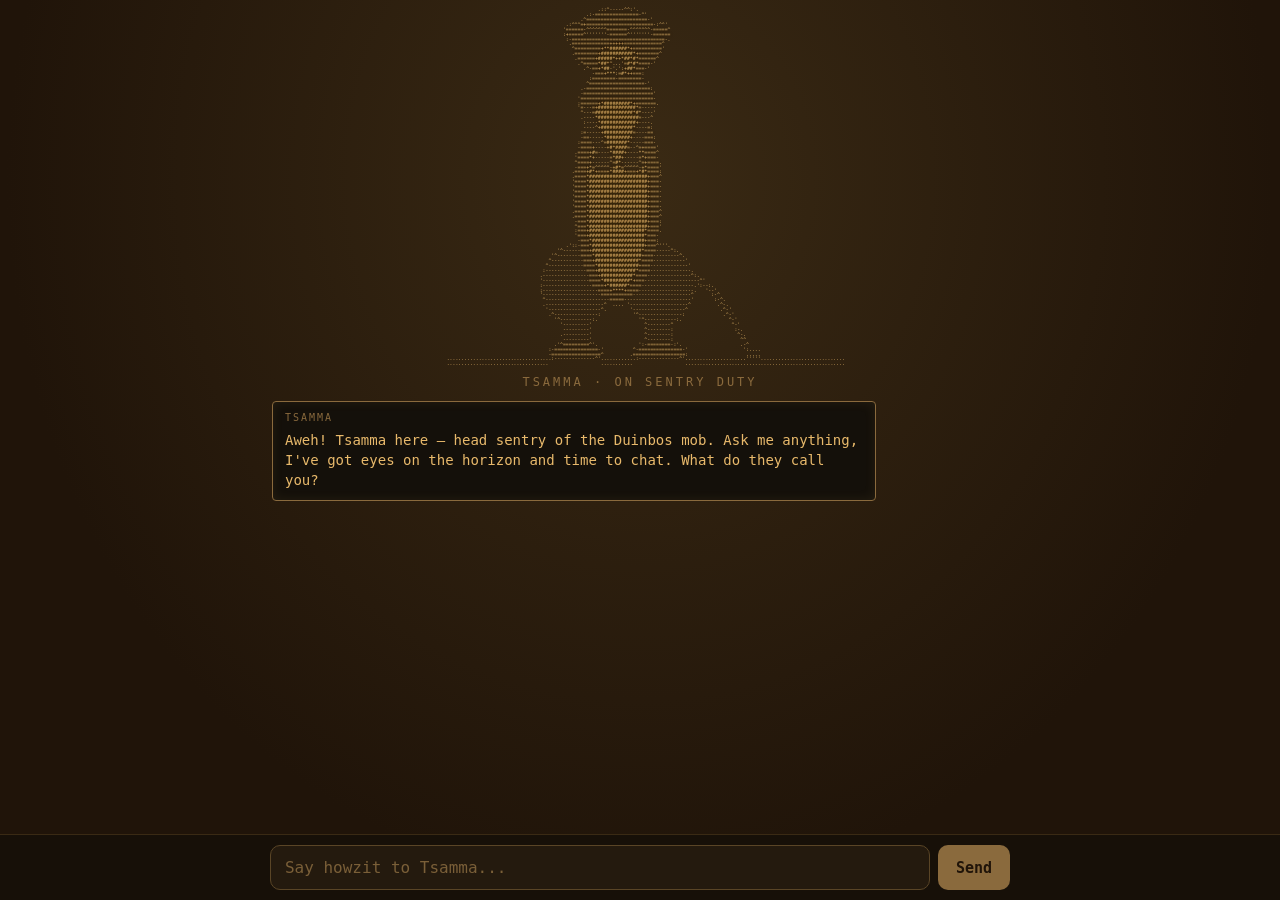
<file: tsamma-v5.html>
<!DOCTYPE html>
<html lang="en">
<head>
<meta charset="UTF-8">
<meta name="viewport" content="width=device-width, initial-scale=1.0, viewport-fit=cover">
<title>MeerChat — Tsamma of the Kalahari</title>
<style>
  * { box-sizing: border-box; }
  html, body {
    margin: 0; padding: 0; height: 100vh; height: 100dvh;
    background: radial-gradient(ellipse at 50% 20%, #3a2a14 0%, #201409 70%);
    font-family: monospace, monospace;
    color: #e8b96b;
    overflow: hidden;
  }
  body { display: flex; flex-direction: column; }
  .stage { flex: 0 0 auto; text-align: center; padding: 8px 0 2px;
           max-height: 46vh; max-height: 46dvh; overflow: hidden; }
  pre#art {
    font-size: min(10px, 1.08vw); line-height: 1.02;
    color: #e8b96b; margin: 0 auto; white-space: pre;
    text-align: left; display: inline-block;
    text-shadow: 0 0 10px rgba(232,185,107,0.25);
  }
  .caption { color: #8a6a3d; font-size: 12px; letter-spacing: 3px;
             margin-top: 6px; text-transform: uppercase; }
  .chat {
    flex: 1 1 auto; overflow-y: auto; -webkit-overflow-scrolling: touch;
    padding: 10px 12px; display: flex; flex-direction: column; gap: 8px;
    width: 100%; max-width: 760px; margin: 0 auto;
  }
  .msg { max-width: 82%; padding: 9px 12px; font-size: 14px; line-height: 1.45; }
  .me { align-self: flex-end; background: #4a3619;
        border-radius: 14px 14px 4px 14px; color: #f3d9a4; }
  .kat { align-self: flex-start; background: #14100a; border: 1px solid #8a6a3d;
         border-radius: 4px; color: #e8b96b;
         box-shadow: 0 0 12px rgba(232,185,107,0.08) inset; }
  .kat .who { display: block; font-size: 10px; letter-spacing: 2px;
              color: #8a6a3d; margin-bottom: 4px; text-transform: uppercase; }
  .bar {
    flex: 0 0 auto; display: flex; gap: 8px; justify-content: center;
    padding: 10px 12px calc(10px + env(safe-area-inset-bottom));
    background: #171008; border-top: 1px solid #3a2a14;
  }
  .bar input {
    flex: 1; min-width: 0; max-width: 660px;
    background: #241a0e; border: 1px solid #5a4526; border-radius: 10px;
    color: #f3d9a4; font-family: inherit; font-size: 16px;
    padding: 12px 14px; outline: none;
  }
  .bar input::placeholder { color: #7a5f38; }
  .bar input:focus { border-color: #b8905a; }
  .bar button {
    background: #8a6a3d; border: none; border-radius: 10px;
    color: #201409; font-family: inherit; font-weight: bold; font-size: 15px;
    padding: 12px 18px; cursor: pointer; touch-action: manipulation;
  }
  .bar button:active { background: #b8905a; }
</style>
</head>
<body>
  <div class="stage">
    <pre id="art">                                                        .::^-----^^:&#x27;.
                                                    .:-===============-^&#x27;
                                                  .^=====================-:
                                             .:^^^=========================-:^^&#x27;
                                            &#x27;========-:&#x27;&#x27;&#x27;^=======-:&#x27;&#x27;&#x27;^========^
                                            :+======:.&#x27;=*-.&#x27;=====^.&#x27;+*^.&#x27;-=======
                                             :-=====:..=*-.&#x27;-====^.&#x27;+*^.&#x27;-=====-.
                                              .======-:&#x27;&#x27;&#x27;^=++++++-:&#x27;&#x27;&#x27;^======^
                                               ^=========+**######**+=========&#x27;
                                               .========+###########*+=======^
                                                .======+#####*++*##*#*======^
                                                 .^=====*##*^...&#x27;=#*#*====-&#x27;
                                                   .^-==+*##-&#x27;.&#x27;:+##*===-&#x27;
                                                      -===+***:=#*++===:
                                                     :========-========-
                                                    ^===================-&#x27;
                                                  .-======================:
                                                  -========================&#x27;
                                                 &#x27;=========================-
                                                 :======+*#########*+=======.
                                                 &#x27;=---=+#############*=-----
                                                  ^---=#############*#*----&#x27;
                                                  .----*##############=---^
                                                   :----*############+----.
                                                   ----^+###########*----=:
                                                  :=-----+##########=----==
                                                  -==-----*########+----===:
                                                 :====---^=#######*-----===-
                                                 -====+----+#*####=--^=+====&#x27;
                                                .====+#=----*####+----**====^
                                                &#x27;====*+-----=*##+-----=*+===-
                                                ^====+------^=#*------^=+====.
                                                -===+*=^^^^^-+#*=^^^^^-+*====&#x27;
                                               .====+#*+===+*####+===+*#*====:
                                               .====*####################+===^
                                               &#x27;====*####################+===-
                                               &#x27;====*####################+===-
                                               &#x27;====*####################+===-
                                               &#x27;====*####################+===-
                                               &#x27;====*####################+===-
                                               &#x27;====*####################+===-
                                               .====*####################+===^
                                               .====*####################+===^
                                                -===*####################+===:
                                                ^===*####################+===&#x27;
                                                :===+###################*====.
                                                &#x27;===+###################*===-
                                                 -===*##################+===:
                                             .&#x27;::-===*##################+===^&#x27;&#x27;&#x27;.
                                          &#x27;^------===+#################*====-----^:.
                                        &#x27;^--------====*################+===---------^.
                                       ^-----------===+###############*====-----------&#x27;
                                      ^------------====*##############+===-------------&#x27;
                                     :--------------===+#############*====--------------.
                                    .----------------===+###########*====---------------^:.
                                    &#x27;----------------====*#########*+===-------------------^&#x27;
                                    :-----------------====+*######*====------------------.&#x27;:--:.
                                    :-------------------====+****+====-------------------.   &#x27;--&#x27;
                                    &#x27;--------------------===========--------------------^      :-^
                                     ^----------------------=====-----------------------&#x27;       :-^.
                                     .--------------------^  .... &#x27;--------------------^         .^-.
                                      &#x27;------------------^.        &#x27;------------------^           .^-&#x27;
                                       .^---------------:           &#x27;^---------------:             .^-&#x27;
                                         &#x27;^-----------:.              &#x27;^-----------:.                ^-&#x27;
                                           &#x27;---------&#x27;                  ^--------^                    ^-&#x27;
                                            ---------&#x27;                  ^--------:                     :-.
                                           .---------&#x27;                  ^--------:                      ^-.
                                            ---------&#x27;                  ^--------:                       ^^
                                         .&#x27;^=========^&#x27;.              &#x27;:-========-:&#x27;.                    .-^
                                       :-===============-&#x27;          ^-===============-&#x27;                   &#x27;:....
                                       -=================^         .==================:                    .....
    ....................................:--------------^&#x27;............:--------------^&#x27;.....................&#x27;&#x27;&#x27;&#x27;&#x27;.............................
    ...................................                  ...........                  .......................................................</pre>
    <div class="caption" id="cap">tsamma · on sentry duty</div>
  </div>
  <div class="chat" id="chat" aria-live="polite"><noscript><div class="msg kat">This viewer has JavaScript switched off, so Tsamma cannot chat here. Open this file with Chrome or another full browser to talk to her.</div></noscript></div>
  <div class="bar">
    <input id="inp" type="text" placeholder="Say howzit to Tsamma..."
           autocomplete="off" enterkeyhint="send" />
    <button id="send">Send</button>
  </div>
<script>
const F = {"sentry": "                                                        .::^-----^^:'.\n                                                    .:-===============-^'\n                                                  .^=====================-:\n                                             .:^^^=========================-:^^'\n                                            '========-:'''^=======-:'''^========^\n                                            :+======:.'=*-.'=====^.'+*^.'-=======\n                                             :-=====:..=*-.'-====^.'+*^.'-=====-.\n                                              .======-:'''^=++++++-:'''^======^\n                                               ^=========+**######**+========='\n                                               .========+###########*+=======^\n                                                .======+#####*++*##*#*======^\n                                                 .^=====*##*^...'=#*#*====-'\n                                                   .^-==+*##-'.':+##*===-'\n                                                      -===+***:=#*++===:\n                                                     :========-========-\n                                                    ^===================-'\n                                                  .-======================:\n                                                  -========================'\n                                                 '=========================-\n                                                 :======+*#########*+=======.\n                                                 '=---=+#############*=-----\n                                                  ^---=#############*#*----'\n                                                  .----*##############=---^\n                                                   :----*############+----.\n                                                   ----^+###########*----=:\n                                                  :=-----+##########=----==\n                                                  -==-----*########+----===:\n                                                 :====---^=#######*-----===-\n                                                 -====+----+#*####=--^=+===='\n                                                .====+#=----*####+----**====^\n                                                '====*+-----=*##+-----=*+===-\n                                                ^====+------^=#*------^=+====.\n                                                -===+*=^^^^^-+#*=^^^^^-+*===='\n                                               .====+#*+===+*####+===+*#*====:\n                                               .====*####################+===^\n                                               '====*####################+===-\n                                               '====*####################+===-\n                                               '====*####################+===-\n                                               '====*####################+===-\n                                               '====*####################+===-\n                                               '====*####################+===-\n                                               .====*####################+===^\n                                               .====*####################+===^\n                                                -===*####################+===:\n                                                ^===*####################+==='\n                                                :===+###################*====.\n                                                '===+###################*===-\n                                                 -===*##################+===:\n                                             .'::-===*##################+===^'''.\n                                          '^------===+#################*====-----^:.\n                                        '^--------====*################+===---------^.\n                                       ^-----------===+###############*====-----------'\n                                      ^------------====*##############+===-------------'\n                                     :--------------===+#############*====--------------.\n                                    .----------------===+###########*====---------------^:.\n                                    '----------------====*#########*+===-------------------^'\n                                    :-----------------====+*######*====------------------.':--:.\n                                    :-------------------====+****+====-------------------.   '--'\n                                    '--------------------===========--------------------^      :-^\n                                     ^----------------------=====-----------------------'       :-^.\n                                     .--------------------^  .... '--------------------^         .^-.\n                                      '------------------^.        '------------------^           .^-'\n                                       .^---------------:           '^---------------:             .^-'\n                                         '^-----------:.              '^-----------:.                ^-'\n                                           '---------'                  ^--------^                    ^-'\n                                            ---------'                  ^--------:                     :-.\n                                           .---------'                  ^--------:                      ^-.\n                                            ---------'                  ^--------:                       ^^\n                                         .'^=========^'.              ':-========-:'.                    .-^\n                                       :-===============-'          ^-===============-'                   ':....\n                                       -=================^         .==================:                    .....\n    ....................................:--------------^'............:--------------^'.....................'''''.............................\n    ...................................                  ...........                  .......................................................", "look_left": "                                                  .':^^-----^:'.\n                                               '^-==============-^:.\n                                             :-=====================^.\n                                        :^^:-=========================^^^:.\n                                       -=======-:''':-=======^''':-========.\n                                      .=======-..^*+'.^====-'.-*=..^======+'\n                                       '-=====-..^*='.^====-'.-*=..^=====-:\n                                         ^=====-^''':-++++++=^''':-=====-\n                                         '=========+**######**+=========^\n                                          ^=======+*###########+========.\n                                           ^======*#*##*++*#####======-.\n                                            :-====*#*#=....^#*#*=====^\n                                              :-===*##+:'.'-##*+==-:\n                                                .-==++*#-:#**+====-:'.\n                                                 '=======-============-:\n                                                  -=====================-'\n                                                  :=======================:\n                                                  -========================'\n                                                 '=========================-\n                                                 :======+*#########*+=======.\n                                                 '=---=+#############*=-----\n                                                  ^---=#############*#*----'\n                                                  .----*##############=---^\n                                                   :----*############+----.\n                                                   ----^+###########*----=:\n                                                  :=-----+##########=----==\n                                                  -==-----*########+----===:\n                                                 :====---^=#######*-----===-\n                                                 -====+----+#*####=--^=+===='\n                                                .====+#=----*####+----**====^\n                                                '====*+-----=*##+-----=*+===-\n                                                ^====+------^=#*------^=+====.\n                                                -===+*=^^^^^-+#*=^^^^^-+*===='\n                                               .====+#*+===+*####+===+*#*====:\n                                               .====*####################+===^\n                                               '====*####################+===-\n                                               '====*####################+===-\n                                               '====*####################+===-\n                                               '====*####################+===-\n                                               '====*####################+===-\n                                               '====*####################+===-\n                                               .====*####################+===^\n                                               .====*####################+===^\n                                                -===*####################+===:\n                                                ^===*####################+==='\n                                                :===+###################*====.\n                                                '===+###################*===-\n                                                 -===*##################+===:\n                                             .'::-===*##################+===^'''.\n                                          '^------===+#################*====-----^:.\n                                        '^--------====*################+===---------^.\n                                       ^-----------===+###############*====-----------'\n                                      ^------------====*##############+===-------------'\n                                     :--------------===+#############*====--------------.\n                                    .----------------===+###########*====---------------^:.\n                                    '----------------====*#########*+===-------------------^'\n                                    :-----------------====+*######*====------------------.':--:.\n                                    :-------------------====+****+====-------------------.   '--'\n                                    '--------------------===========--------------------^      :-^\n                                     ^----------------------=====-----------------------'       :-^.\n                                     .--------------------^  .... '--------------------^         .^-.\n                                      '------------------^.        '------------------^           .^-'\n                                       .^---------------:           '^---------------:             .^-'\n                                         '^-----------:.              '^-----------:.                ^-'\n                                           '---------'                  ^--------^                    ^-'\n                                            ---------'                  ^--------:                     :-.\n                                           .---------'                  ^--------:                      ^-.\n                                            ---------'                  ^--------:                       ^^\n                                         .'^=========^'.              ':-========-:'.                    .-^\n                                       :-===============-'          ^-===============-'                   ':....\n                                       -=================^         .==================:                    .....\n    ....................................:--------------^'............:--------------^'.....................'''''.............................\n    ...................................                  ...........                  .......................................................", "look_right": "                                                             .':^^-----^::'\n                                                          '^-===============-:.\n                                                        '-=====================^.\n                                                   '^^:-=========================^:^:.\n                                                  :========^''':-=======^''''^========'\n                                                  -======='.:**:.:=====:.^*+'.:======+^\n                                                  .^======'.:++:.:=====:.^*+'.:======^\n                                                    :======^''':-=+++++=^''':^======.\n                                                    .==========***#####**+=========-\n                                                     :========*###########*========'\n                                                      :======*#*###++*###*#+======'\n                                                       '-====+###+'...:*###+====^.\n                                                         .^===+##*:'.'^*#*+===^.\n                                                        ''^=====+*#+'*#*+===:\n                                                     .^-============-======-\n                                                    ^======================:\n                                                  .-=======================.\n                                                  -========================'\n                                                 '=========================-\n                                                 :======+*#########*+=======.\n                                                 '=---=+#############*=-----\n                                                  ^---=#############*#*----'\n                                                  .----*##############=---^\n                                                   :----*############+----.\n                                                   ----^+###########*----=:\n                                                  :=-----+##########=----==\n                                                  -==-----*########+----===:\n                                                 :====---^=#######*-----===-\n                                                 -====+----+#*####=--^=+===='\n                                                .====+#=----*####+----**====^\n                                                '====*+-----=*##+-----=*+===-\n                                                ^====+------^=#*------^=+====.\n                                                -===+*=^^^^^-+#*=^^^^^-+*===='\n                                               .====+#*+===+*####+===+*#*====:\n                                               .====*####################+===^\n                                               '====*####################+===-\n                                               '====*####################+===-\n                                               '====*####################+===-\n                                               '====*####################+===-\n                                               '====*####################+===-\n                                               '====*####################+===-\n                                               .====*####################+===^\n                                               .====*####################+===^\n                                                -===*####################+===:\n                                                ^===*####################+==='\n                                                :===+###################*====.\n                                                '===+###################*===-\n                                                 -===*##################+===:\n                                             .'::-===*##################+===^'''.\n                                          '^------===+#################*====-----^:.\n                                        '^--------====*################+===---------^.\n                                       ^-----------===+###############*====-----------'\n                                      ^------------====*##############+===-------------'\n                                     :--------------===+#############*====--------------.\n                                    .----------------===+###########*====---------------^:.\n                                    '----------------====*#########*+===-------------------^'\n                                    :-----------------====+*######*====------------------.':--:.\n                                    :-------------------====+****+====-------------------.   '--'\n                                    '--------------------===========--------------------^      :-^\n                                     ^----------------------=====-----------------------'       :-^.\n                                     .--------------------^  .... '--------------------^         .^-.\n                                      '------------------^.        '------------------^           .^-'\n                                       .^---------------:           '^---------------:             .^-'\n                                         '^-----------:.              '^-----------:.                ^-'\n                                           '---------'                  ^--------^                    ^-'\n                                            ---------'                  ^--------:                     :-.\n                                           .---------'                  ^--------:                      ^-.\n                                            ---------'                  ^--------:                       ^^\n                                         .'^=========^'.              ':-========-:'.                    .-^\n                                       :-===============-'          ^-===============-'                   ':....\n                                       -=================^         .==================:                    .....\n    ....................................:--------------^'............:--------------^'.....................'''''.............................\n    ...................................                  ...........                  .......................................................", "blink": "                                                        .::^-----^^:'.\n                                                    .:-===============-^'\n                                                  .^=====================-'\n                                             .:^^^=+=======================-:^^'\n                                            '======-^^^^^^^=======-^^^^^^^-=====^\n                                            :+=====^'''''''-======^'''''''-======\n                                             :-================================-.\n                                              .=============+++++=============^\n                                               ^=========+**######*+=========='\n                                               .========+###########*+=======^\n                                                .======+#####*++*##*#*======^\n                                                 .^=====*##*^...'=#*#*====-'\n                                                   .^-==+*##-'.':+##*===-'\n                                                      -===+***:=#*++===:\n                                                     :========-========-\n                                                    ^===================-'\n                                                  .-======================:\n                                                  -========================'\n                                                 '=========================-\n                                                 :======+*#########*+=======.\n                                                 '=---=+#############*=-----\n                                                  ^---=#############*#*----'\n                                                  .----*##############=---^\n                                                   :----*############+----.\n                                                   ----^+###########*----=:\n                                                  :=-----+##########=----==\n                                                  -==-----*########+----===:\n                                                 :====---^=#######*-----===-\n                                                 -====+----+#*####=--^=+===='\n                                                .====+#=----*####+----**====^\n                                                '====*+-----=*##+-----=*+===-\n                                                ^====+------^=#*------^=+====.\n                                                -===+*=^^^^^-+#*=^^^^^-+*===='\n                                               .====+#*+===+*####+===+*#*====:\n                                               .====*####################+===^\n                                               '====*####################+===-\n                                               '====*####################+===-\n                                               '====*####################+===-\n                                               '====*####################+===-\n                                               '====*####################+===-\n                                               '====*####################+===-\n                                               .====*####################+===^\n                                               .====*####################+===^\n                                                -===*####################+===:\n                                                ^===*####################+==='\n                                                :===+###################*====.\n                                                '===+###################*===-\n                                                 -===*##################+===:\n                                             .'::-===*##################+===^'''.\n                                          '^------===+#################*====-----^:.\n                                        '^--------====*################+===---------^.\n                                       ^-----------===+###############*====-----------'\n                                      ^------------====*##############+===-------------'\n                                     :--------------===+#############*====--------------.\n                                    .----------------===+###########*====---------------^:.\n                                    '----------------====*#########*+===-------------------^'\n                                    :-----------------====+*######*====------------------.':--:.\n                                    :-------------------====+****+====-------------------.   '--'\n                                    '--------------------===========--------------------^      :-^\n                                     ^----------------------=====-----------------------'       :-^.\n                                     .--------------------^  .... '--------------------^         .^-.\n                                      '------------------^.        '------------------^           .^-'\n                                       .^---------------:           '^---------------:             .^-'\n                                         '^-----------:.              '^-----------:.                ^-'\n                                           '---------'                  ^--------^                    ^-'\n                                            ---------'                  ^--------:                     :-.\n                                           .---------'                  ^--------:                      ^-.\n                                            ---------'                  ^--------:                       ^^\n                                         .'^=========^'.              ':-========-:'.                    .-^\n                                       :-===============-'          ^-===============-'                   ':....\n                                       -=================^         .==================:                    .....\n    ....................................:--------------^'............:--------------^'.....................'''''.............................\n    ...................................                  ...........                  .......................................................", "duck": "\n\n\n\n\n\n\n                                                          .''::::'..\n                                                     .'^-============-:.\n                                                   '^===================-:\n                                              .'.'-========================:.''\n                                             ^========-^:^-========-^:^-========'\n                                            :+======-'.:^'.^=====-'.:^'.:========\n                                            .-======: '#@+..-====: :#@-..-======:\n                                              '=====-:..'.'-======:.''.'^=====^.\n                                               -=======--=+*******+=---======='\n                                               '========+*##########*========-\n                                                :=======*#####*######*=======.\n                                                 :=====+####=^':^*#*#*=====^.\n                                                   :-===*###: ...=##*+===-'\n                                                     '-==+***+'^*#*+===^.\n                                                     .======++^=+======^\n                                                    '-==================^\n                                                   :=====================-.\n                                                  :========================.\n                                                 .=========================^\n                                                 :=======+**********+=======\n                                                 :=---==*############+==--=-\n                                                 .----=*##############+----:\n                                                  '----*############*#+---^\n                                                   ^--^=#############*----'\n                                                   ^----+############=^---'\n                                                  '=-----*##########+----=-\n                                                  -==---^=#########*-----=='\n                                                 '====----+#######*=----===-\n                                                 ^=====----*####*#+^---=====.\n                                                 -===+#=--^=#####*----**====:\n                                                '====+*=----+###*-----+*====-\n                                                :====*-^----^+#*------^++====.\n                                                ^===+*-^----^=#*-^----^=*===='\n                                                -===+#*=----+*##*=----+#*====:\n                                               .====+###***#######***###*====^\n                                               .====*#*##################+===^\n                                               '====*####################+===-\n                                               '====*####################+===-\n                                               '====*####################+===-\n                                               '====*####################+===-\n                                               '====*####################+===-\n                                               '====*####################+===-\n                                               .====*####################+===^\n                                               .====*####################+===:\n                                                -===*####################+==='\n                                                ^===+###################*====.\n                                                '===+###################*===-\n                                                .====*##################*===^\n                                               ..-===*##################+===:..\n                                           ':^----===+#################*====---^^:.\n                                        .:--------====*################+===--------^'\n                                       '-----------===*################+===----------^...''''.\n                                      :------------====*##############*===---------------------^.\n                                     '--------------===+#############*====-------------^.    .'^-^'\n                                     ^--------------====*############+===---------------:       .:--.\n                                    '----------------====*##########+===----------------^          :-:\n                                    :-----------------====*########+===------------------.          .^-.\n                                    :------------------====+*###**+===-------------------.            :-:\n                                    '-------------------======++=====-------------------^              '-:\n                                    .-------=========-----=========------=========------:               .-^\n                                     '--=================--''^^^:'^--=================--.                .^'....\n                                      :==================='        ^==================-.                   .....\n    ...................................^-----------------: ....... .^-----------------' ...................'''''.............................\n    ................................... .:^^^^^^^^^^^^^'  .......... .:^^^^^^^^^^^^^.  ......................................................\n                                          .:^-------^'.                .:^-------^'\n                                              .....                        .....", "flick": "                                                        .::^-----^^:'.\n                                                    .:-===============-^'\n                                                  .^=====================-:\n                                             .:^^^=========================-:^^'\n                                            '========-:'''^=======-:'''^========^\n                                            :+======:.'=*-.'=====^.'+*^.'-=======\n                                             :-=====:..=*-.'-====^.'+*^.'-=====-.\n                                              .======-:'''^=++++++-:'''^======^\n                                               ^=========+**######**+========='\n                                               .========+###########*+=======^\n                                                .======+#####*++*##*#*======^\n                                                 .^=====*##*^...'=#*#*====-'\n                                                   .^-==+*##-'.':+##*===-'\n                                                      -===+***:=#*++===:\n                                                     :========-========-\n                                                    ^===================-'\n                                                  .-======================:\n                                                  -========================'\n                                                 '=========================-\n                                                 :======+*#########*+=======.\n                                                 '=---=+#############*=-----\n                                                  ^---=#############*#*----'\n                                                  .----*##############=---^\n                                                   :----*############+----.\n                                                   ----^+###########*----=:\n                                                  :=-----+##########=----==\n                                                  -==-----*########+----===:\n                                                 :====---^=#######*-----===-\n                                                 -====+----+#*####=--^=+===='\n                                                .====+#=----*####+----**====^\n                                                '====*+-----=*##+-----=*+===-\n                                                ^====+------^=#*------^=+====.\n                                                -===+*=^^^^^-+#*=^^^^^-+*===='\n                                               .====+#*+===+*####+===+*#*====:\n                                               .====*####################+===^\n                                               '====*####################+===-\n                                               '====*####################+===-\n                                               '====*####################+===-\n                                               '====*####################+===-\n                                               '====*####################+===-\n                                               '====*####################+===-\n                                               .====*####################+===^\n                                               .====*####################+===^\n                                                -===*####################+===:\n                                                ^===*####################+==='\n                                                :===+###################*====.\n                                                '===+###################*===-\n                                                 -===*##################+===:\n                                             .'::-===*##################+===^'''.\n                                          '^------===+#################*====-----^:.\n                                        '^--------====*################+===---------^.\n                                       ^-----------===+###############*====-----------'\n                                      ^------------====*##############+===-------------'\n                                     :--------------===+#############*====--------------.\n                                    .----------------===+###########*====---------------:\n                                    '----------------====*#########*+===----------------^.\n                                    :-----------------====+*######*====------------------^.\n                                    :-------------------====+****+====---------------------.\n                                    '--------------------===========--------------------^'-^'\n                                     ^----------------------=====-----------------------' '--.\n                                     .--------------------^  .... '--------------------^   '-^\n                                      '------------------^.        '------------------^     :-:\n                                       .^---------------:           '^---------------:       ^-'\n                                         '^-----------:.              '^-----------:.        .--.\n                                           '---------'                  ^--------^            '-^\n                                            ---------'                  ^--------:             '-'\n                                           .---------'                  ^--------:              ^-.\n                                            ---------'                  ^--------:              .-^\n                                         .'^=========^'.              ':-========-:'.            '-.\n                                       :-===============-'          ^-===============-'           '....\n                                       -=================^         .==================:           .....\n    ....................................:--------------^'............:--------------^'............'''''......................................\n    ...................................                  ...........                  ......................................................."};
const R = [{"c": "bye", "t": "Sharp my friend, go well. It was first class chatting."}, {"c": "chat", "t": "Sounds sharp-sharp to me, swaer. Just now I'll come have a look."}, {"c": "danger", "t": "Aikona! Thought I saw a goshawk by the burrow. False alarm... I think."}, {"c": "bye", "t": "Sharp ou maat, go well. It was duidelik chatting."}, {"c": "chat", "t": "Sjoe, bokkie, you don't say! Tell me more while I keep watch."}, {"c": "greet", "t": "Good to see you, boet. It's a top notch day out here on the mound."}, {"c": "greet", "t": "Good to see you, bru. It's a first class day out here on the mound."}, {"c": "greet", "t": "Dumela my friend, how's it going your side?"}, {"c": "danger", "t": "Eish! Thought I saw a bat-eared fox by the highveld. False alarm... I think."}, {"c": "greet", "t": "Good to see you, boet. It's a first class day out here on the mound."}, {"c": "bye", "t": "Sharp boet, go well. It was sharp-sharp chatting."}, {"c": "chat", "t": "You must come visit the burrow sometime, ou maat. Bring padkos."}, {"c": "weather", "t": "Hau, it's a berg wind out here in the koppie today."}, {"c": "weather", "t": "Sjoe, it's a scorcher out here in the bushveld today."}, {"c": "weather", "t": "Sjoe, it's a real skrikker of a storm out here in the koppie today."}, {"c": "chat", "t": "Sjoe, boet, you don't say! Tell me more while I keep watch."}, {"c": "chat", "t": "That's first class, my bru! The whole mob will want to hear this."}, {"c": "greet", "t": "Good to see you, boet. It's a sharp-sharp day out here on the mound."}, {"c": "chat", "t": "Sounds befok to me, my friend. Just now I'll come have a look."}, {"c": "chat", "t": "Jislaaik, my bru, you don't say! Tell me more while I keep watch."}, {"c": "greet", "t": "Aweh, boet! Standing guard over the highveld as always."}, {"c": "chat", "t": "The mob says hi, ou maat. All twenty-three of us."}, {"c": "greet", "t": "Good to see you, bokkie. It's a befok day out here on the mound."}, {"c": "danger", "t": "Sjoe! Thought I saw a jackal by the Kalahari. False alarm... I think."}, {"c": "chat", "t": "True's Bob. Now now, we'll sort it out, my friend."}, {"c": "chat", "t": "That's lekker, my bru! The whole mob will want to hear this."}, {"c": "danger", "t": "Jislaaik! Thought I saw a jackal by the riverbed. False alarm... I think."}, {"c": "food", "t": "You bring the tjop, I'll bring a juicy grub — we make a plan for a braai."}, {"c": "chat", "t": "Sounds top notch to me, my friend. Just now I'll come have a look."}, {"c": "danger", "t": "If a snake shows up, we duik into the burrow, one time."}, {"c": "chat", "t": "That's top notch, my bru! The whole mob will want to hear this."}, {"c": "food", "t": "Just had a scorpion for lunch, boet. Sharp-sharp!"}, {"c": "weather", "t": "Hau, it's a soft rain out here in the Kalahari today."}, {"c": "chat", "t": "Jislaaik, bru, you don't say! Tell me more while I keep watch."}, {"c": "food", "t": "You bring the tjop, I'll bring a scorpion — we make a plan for a braai."}, {"c": "greet", "t": "Heita, boet! Standing guard over the Karoo as always."}, {"c": "greet", "t": "Aweh, bru! Standing guard over the lowveld as always."}, {"c": "chat", "t": "Sounds first class to me, swaer. Just now I'll come have a look."}, {"c": "chat", "t": "You must come visit the burrow sometime, bokkie. Bring padkos."}, {"c": "danger", "t": "I've been watching a goshawk circle since sunrise. Not on my watch, bru."}, {"c": "chat", "t": "That's sharp-sharp, my friend! The whole mob will want to hear this."}, {"c": "weather", "t": "Sjoe, it's a lekker cool morning out here in the Karoo today."}, {"c": "greet", "t": "Howzit swaer, how's it going your side?"}, {"c": "weather", "t": "Hau, it's a cold snap out here in the lowveld today."}, {"c": "chat", "t": "That's sharp-sharp, boet! The whole mob will want to hear this."}, {"c": "food", "t": "Just had a scorpion for lunch, my friend. Befok!"}, {"c": "greet", "t": "Aweh china, how's it going your side?"}, {"c": "chat", "t": "Ja swaer, swaer. That's just how it goes in the koppie."}, {"c": "greet", "t": "Dumela bru, how's it going your side?"}, {"c": "greet", "t": "Good to see you, my bru. It's a top notch day out here on the mound."}, {"c": "chat", "t": "Sounds sharp-sharp to me, my bru. Just now I'll come have a look."}, {"c": "chat", "t": "That's first class, ou maat! The whole mob will want to hear this."}, {"c": "greet", "t": "Good to see you, china. It's a kiff day out here on the mound."}, {"c": "chat", "t": "Ja swaer, bokkie. That's just how it goes in the Kalahari."}, {"c": "greet", "t": "Good to see you, boet. It's a duidelik day out here on the mound."}, {"c": "bye", "t": "Totsiens, swaer! I'll be here on the mound, same time tomorrow."}, {"c": "greet", "t": "Heita china, how's it going your side?"}, {"c": "weather", "t": "We've got a cold snap coming, china. I can smell it on the wind."}, {"c": "greet", "t": "Hallo, my bru! Standing guard over the dunes as always."}, {"c": "chat", "t": "Ja nee, my bru. That's just how it goes in the highveld."}, {"c": "chat", "t": "Vir seker. Now now, we'll sort it out, my friend."}, {"c": "chat", "t": "No doubt, china, bokkie. That's just how it goes in the burrow."}, {"c": "danger", "t": "Keep your eyes open, bokkie — a snake was sniffing around here earlier."}, {"c": "weather", "t": "We've got a berg wind coming, my friend. I can smell it on the wind."}, {"c": "greet", "t": "Howzit ou maat, how's it going your side?"}, {"c": "chat", "t": "Hundred percent. Now now, we'll sort it out, ou maat."}, {"c": "greet", "t": "Howzit my bru, how's it going your side?"}, {"c": "weather", "t": "We've got a dust storm coming, china. I can smell it on the wind."}, {"c": "danger", "t": "Jislaaik! Thought I saw an eagle by the lowveld. False alarm... I think."}, {"c": "chat", "t": "Don't stress, china, we'll make a plan. We always do."}, {"c": "weather", "t": "Yoh, it's a cold snap out here in the veld today."}, {"c": "weather", "t": "We've got a lekker cool morning coming, boet. I can smell it on the wind."}, {"c": "weather", "t": "Haibo, it's a proper heatwave out here in the Karoo today."}, {"c": "greet", "t": "Molo, boet! Standing guard over the burrow as always."}, {"c": "chat", "t": "Sounds lekker to me, china. Just now I'll come have a look."}, {"c": "bye", "t": "Sharp my bru, go well. It was befok chatting."}, {"c": "greet", "t": "Dumela, china! Standing guard over the dunes as always."}, {"c": "danger", "t": "Keep your eyes open, my bru — a puff adder was sniffing around here earlier."}, {"c": "chat", "t": "Sounds first class to me, bru. Just now I'll come have a look."}, {"c": "chat", "t": "Sjoe, china, you don't say! Tell me more while I keep watch."}, {"c": "chat", "t": "Sounds first class to me, ou maat. Just now I'll come have a look."}, {"c": "greet", "t": "Hallo, bru! Standing guard over the bushveld as always."}, {"c": "food", "t": "Nothing beats a scorpion straight from the dunes. Absolutely lekker."}, {"c": "chat", "t": "That's befok, bokkie! The whole mob will want to hear this."}, {"c": "greet", "t": "Good to see you, china. It's a sharp-sharp day out here on the mound."}, {"c": "weather", "t": "We've got a scorcher coming, china. I can smell it on the wind."}, {"c": "danger", "t": "Keep your eyes open, my bru — an eagle was sniffing around here earlier."}, {"c": "chat", "t": "The mob says hi, bru. All twenty-three of us."}, {"c": "danger", "t": "Yoh! Thought I saw a mongoose by the highveld. False alarm... I think."}, {"c": "chat", "t": "Is it, ou maat? Shame man, hang in there."}, {"c": "chat", "t": "No doubt, china, china. That's just how it goes in the koppie."}, {"c": "danger", "t": "Keep your eyes open, china — a honey badger was sniffing around here earlier."}, {"c": "food", "t": "Nothing beats a gecko straight from the koppie. Absolutely lekker."}, {"c": "bye", "t": "Sharp ou maat, go well. It was befok chatting."}, {"c": "chat", "t": "Is it, bokkie? Shame man, hang in there."}, {"c": "bye", "t": "Cheers my bru, hamba kahle. Watch out for eagles, né?"}, {"c": "chat", "t": "Ja nee, boet. That's just how it goes in the dunes."}, {"c": "greet", "t": "Hoesit boet, how's it going your side?"}, {"c": "greet", "t": "Dumela ou maat, how's it going your side?"}, {"c": "greet", "t": "Sawubona, china! Standing guard over the burrow as always."}, {"c": "danger", "t": "Keep your eyes open, boet — an eagle was sniffing around here earlier."}, {"c": "chat", "t": "Hau, boet, you don't say! Tell me more while I keep watch."}, {"c": "chat", "t": "Sounds duidelik to me, ou maat. Just now I'll come have a look."}, {"c": "chat", "t": "Ja swaer. Now now, we'll sort it out, ou maat."}, {"c": "bye", "t": "Sharp my friend, go well. It was top notch chatting."}, {"c": "greet", "t": "Howzit, china! Standing guard over the dunes as always."}, {"c": "danger", "t": "Keep your eyes open, my bru — a goshawk was sniffing around here earlier."}, {"c": "danger", "t": "Keep your eyes open, bokkie — a honey badger was sniffing around here earlier."}, {"c": "danger", "t": "Keep your eyes open, bokkie — a bat-eared fox was sniffing around here earlier."}, {"c": "chat", "t": "Hau, my bru, you don't say! Tell me more while I keep watch."}, {"c": "weather", "t": "Agh man, it's a lekker cool morning out here in the highveld today."}, {"c": "food", "t": "Just had some droëwors for lunch, bru. Duidelik!"}, {"c": "weather", "t": "We've got a proper heatwave coming, boet. I can smell it on the wind."}, {"c": "weather", "t": "We've got a real skrikker of a storm coming, bru. I can smell it on the wind."}, {"c": "chat", "t": "Haibo, boet, you don't say! Tell me more while I keep watch."}, {"c": "weather", "t": "Aikona, it's a scorcher out here in the riverbed today."}, {"c": "chat", "t": "Yoh, my friend, you don't say! Tell me more while I keep watch."}, {"c": "weather", "t": "Aikona, it's a dust storm out here in the dunes today."}, {"c": "food", "t": "Nothing beats a boerewors roll straight from the Kalahari. Absolutely kiff."}, {"c": "bye", "t": "Sharp my friend, go well. It was kiff chatting."}, {"c": "chat", "t": "Vir seker, bokkie. That's just how it goes in the koppie."}, {"c": "chat", "t": "Sounds top notch to me, bokkie. Just now I'll come have a look."}, {"c": "bye", "t": "Cheers boet, hamba kahle. Watch out for eagles, né?"}, {"c": "danger", "t": "Keep your eyes open, my friend — a puff adder was sniffing around here earlier."}, {"c": "danger", "t": "Agh man! Thought I saw an eagle by the bushveld. False alarm... I think."}, {"c": "food", "t": "Nothing beats some droëwors straight from the Karoo. Absolutely sharp-sharp."}, {"c": "chat", "t": "Vir seker, swaer. That's just how it goes in the riverbed."}, {"c": "chat", "t": "That's first class, bru! The whole mob will want to hear this."}, {"c": "food", "t": "Just had biltong for lunch, boet. First class!"}, {"c": "food", "t": "Just had a beetle for lunch, bokkie. First class!"}, {"c": "danger", "t": "Keep your eyes open, my friend — a bat-eared fox was sniffing around here earlier."}, {"c": "bye", "t": "Sharp swaer, go well. It was lekker chatting."}, {"c": "food", "t": "A braai in the highveld? Now you're talking, that's lekker."}, {"c": "greet", "t": "Molo, my bru! Standing guard over the koppie as always."}, {"c": "chat", "t": "Ja, definitief. Now now, we'll sort it out, bru."}, {"c": "chat", "t": "True's Bob, bru. That's just how it goes in the bushveld."}, {"c": "weather", "t": "We've got a soft rain coming, ou maat. I can smell it on the wind."}, {"c": "greet", "t": "Howzit bru, how's it going your side?"}, {"c": "chat", "t": "That's sharp-sharp, swaer! The whole mob will want to hear this."}, {"c": "danger", "t": "Yoh! Thought I saw a snake by the lowveld. False alarm... I think."}, {"c": "weather", "t": "We've got a real skrikker of a storm coming, boet. I can smell it on the wind."}, {"c": "food", "t": "Just had a cricket for lunch, my bru. Lekker!"}, {"c": "greet", "t": "Hoesit swaer, how's it going your side?"}, {"c": "food", "t": "A braai in the dunes? Now you're talking, that's befok."}, {"c": "chat", "t": "True's Bob. Now now, we'll sort it out, ou maat."}, {"c": "weather", "t": "Aikona, it's a real skrikker of a storm out here in the koppie today."}, {"c": "chat", "t": "No doubt, china, my bru. That's just how it goes in the Kalahari."}, {"c": "chat", "t": "That's first class, my friend! The whole mob will want to hear this."}, {"c": "bye", "t": "Sien jou later, my friend. Duty calls — back up on sentry."}, {"c": "danger", "t": "Agh man! Thought I saw a honey badger by the highveld. False alarm... I think."}, {"c": "chat", "t": "Sounds top notch to me, ou maat. Just now I'll come have a look."}, {"c": "chat", "t": "Vir seker. Now now, we'll sort it out, ou maat."}, {"c": "food", "t": "Just had melktert for lunch, boet. Lekker!"}, {"c": "danger", "t": "Keep your eyes open, ou maat — a puff adder was sniffing around here earlier."}, {"c": "danger", "t": "Keep your eyes open, my bru — a snake was sniffing around here earlier."}, {"c": "chat", "t": "No doubt, china, bru. That's just how it goes in the veld."}, {"c": "chat", "t": "Yoh, bru, you don't say! Tell me more while I keep watch."}, {"c": "food", "t": "Nothing beats a cricket straight from the riverbed. Absolutely sharp-sharp."}, {"c": "food", "t": "You bring the tjop, I'll bring a boerewors roll — we make a plan for a braai."}, {"c": "chat", "t": "Is it, my bru? Shame man, hang in there."}, {"c": "greet", "t": "Dumela, ou maat! Standing guard over the lowveld as always."}, {"c": "danger", "t": "I've been watching an eagle circle since sunrise. Not on my watch, bokkie."}, {"c": "chat", "t": "Sounds sharp-sharp to me, ou maat. Just now I'll come have a look."}, {"c": "bye", "t": "Sharp china, go well. It was sharp-sharp chatting."}, {"c": "danger", "t": "Hau! Thought I saw an eagle by the Karoo. False alarm... I think."}, {"c": "greet", "t": "Molo bokkie, how's it going your side?"}, {"c": "greet", "t": "Good to see you, china. It's a duidelik day out here on the mound."}, {"c": "greet", "t": "Howzit, swaer! Standing guard over the bushveld as always."}, {"c": "greet", "t": "Hallo, boet! Standing guard over the Kalahari as always."}, {"c": "food", "t": "Just had some droëwors for lunch, china. Kiff!"}, {"c": "weather", "t": "Yoh, it's a soft rain out here in the koppie today."}, {"c": "chat", "t": "That's lekker, bokkie! The whole mob will want to hear this."}, {"c": "food", "t": "Nothing beats a beetle straight from the dunes. Absolutely first class."}, {"c": "greet", "t": "Heita, swaer! Standing guard over the Kalahari as always."}, {"c": "chat", "t": "Don't stress, ou maat, we'll make a plan. We always do."}, {"c": "danger", "t": "Keep your eyes open, swaer — a goshawk was sniffing around here earlier."}, {"c": "food", "t": "Nothing beats melktert straight from the Karoo. Absolutely kiff."}, {"c": "danger", "t": "Keep your eyes open, bokkie — a goshawk was sniffing around here earlier."}, {"c": "weather", "t": "We've got a scorcher coming, ou maat. I can smell it on the wind."}, {"c": "food", "t": "Nothing beats a beetle straight from the koppie. Absolutely top notch."}, {"c": "chat", "t": "Sjoe, swaer, you don't say! Tell me more while I keep watch."}, {"c": "bye", "t": "Sharp bokkie, go well. It was top notch chatting."}, {"c": "chat", "t": "That's top notch, ou maat! The whole mob will want to hear this."}, {"c": "greet", "t": "Hoesit, swaer! Standing guard over the veld as always."}, {"c": "greet", "t": "Molo, ou maat! Standing guard over the highveld as always."}, {"c": "danger", "t": "Jislaaik! Thought I saw a mongoose by the veld. False alarm... I think."}, {"c": "weather", "t": "We've got a scorcher coming, swaer. I can smell it on the wind."}, {"c": "weather", "t": "We've got a proper heatwave coming, swaer. I can smell it on the wind."}, {"c": "weather", "t": "We've got a berg wind coming, swaer. I can smell it on the wind."}, {"c": "chat", "t": "Sounds befok to me, boet. Just now I'll come have a look."}, {"c": "danger", "t": "I've been watching a puff adder circle since sunrise. Not on my watch, swaer."}, {"c": "food", "t": "Just had a scorpion for lunch, bokkie. Befok!"}, {"c": "greet", "t": "Good to see you, bokkie. It's a first class day out here on the mound."}, {"c": "chat", "t": "Sounds kiff to me, bru. Just now I'll come have a look."}, {"c": "danger", "t": "Keep your eyes open, boet — a mongoose was sniffing around here earlier."}, {"c": "chat", "t": "Sounds sharp-sharp to me, bru. Just now I'll come have a look."}, {"c": "danger", "t": "Aikona! Thought I saw a jackal by the lowveld. False alarm... I think."}, {"c": "danger", "t": "Hau! Thought I saw a honey badger by the lowveld. False alarm... I think."}, {"c": "chat", "t": "Sounds sharp-sharp to me, boet. Just now I'll come have a look."}, {"c": "bye", "t": "Sharp boet, go well. It was top notch chatting."}, {"c": "greet", "t": "Good to see you, my bru. It's a befok day out here on the mound."}, {"c": "chat", "t": "Ja nee, my friend. That's just how it goes in the bushveld."}, {"c": "chat", "t": "The mob says hi, my bru. All twenty-three of us."}, {"c": "greet", "t": "Molo ou maat, how's it going your side?"}, {"c": "greet", "t": "Good to see you, china. It's a top notch day out here on the mound."}, {"c": "food", "t": "Nothing beats biltong straight from the highveld. Absolutely lekker."}, {"c": "danger", "t": "Hau! Thought I saw a mongoose by the burrow. False alarm... I think."}, {"c": "chat", "t": "Don't stress, my bru, we'll make a plan. We always do."}, {"c": "chat", "t": "Hundred percent, swaer. That's just how it goes in the highveld."}, {"c": "greet", "t": "Dumela, bru! Standing guard over the highveld as always."}, {"c": "chat", "t": "Don't stress, bru, we'll make a plan. We always do."}, {"c": "chat", "t": "You must come visit the burrow sometime, my friend. Bring padkos."}, {"c": "food", "t": "Just had a millipede for lunch, my friend. Lekker!"}, {"c": "danger", "t": "Keep your eyes open, ou maat — a snake was sniffing around here earlier."}, {"c": "weather", "t": "Jislaaik, it's a real skrikker of a storm out here in the riverbed today."}, {"c": "chat", "t": "Ja swaer. Now now, we'll sort it out, my bru."}, {"c": "food", "t": "Just had biltong for lunch, my friend. Top notch!"}, {"c": "chat", "t": "Sounds kiff to me, swaer. Just now I'll come have a look."}, {"c": "chat", "t": "Sounds lekker to me, bru. Just now I'll come have a look."}, {"c": "chat", "t": "Ja nee, bokkie. That's just how it goes in the dunes."}, {"c": "greet", "t": "Hallo boet, how's it going your side?"}, {"c": "weather", "t": "Jislaaik, it's a berg wind out here in the dunes today."}, {"c": "greet", "t": "Aweh, swaer! Standing guard over the bushveld as always."}, {"c": "chat", "t": "Vir seker. Now now, we'll sort it out, bru."}, {"c": "chat", "t": "Ja, definitief, boet. That's just how it goes in the veld."}, {"c": "chat", "t": "Sounds first class to me, my friend. Just now I'll come have a look."}, {"c": "chat", "t": "That's duidelik, boet! The whole mob will want to hear this."}, {"c": "chat", "t": "Hundred percent, my friend. That's just how it goes in the veld."}, {"c": "chat", "t": "That's duidelik, china! The whole mob will want to hear this."}, {"c": "chat", "t": "Hundred percent. Now now, we'll sort it out, swaer."}, {"c": "weather", "t": "We've got a lekker cool morning coming, bru. I can smell it on the wind."}, {"c": "weather", "t": "Agh man, it's a soft rain out here in the veld today."}, {"c": "chat", "t": "Sounds befok to me, bokkie. Just now I'll come have a look."}, {"c": "greet", "t": "Good to see you, ou maat. It's a lekker day out here on the mound."}, {"c": "bye", "t": "Totsiens, my friend! I'll be here on the mound, same time tomorrow."}, {"c": "weather", "t": "Aikona, it's a lekker cool morning out here in the bushveld today."}, {"c": "weather", "t": "We've got a cold snap coming, bru. I can smell it on the wind."}, {"c": "danger", "t": "Keep your eyes open, my bru — a jackal was sniffing around here earlier."}, {"c": "weather", "t": "Agh man, it's a scorcher out here in the Karoo today."}, {"c": "chat", "t": "Don't stress, bokkie, we'll make a plan. We always do."}, {"c": "danger", "t": "Agh man! Thought I saw a bat-eared fox by the highveld. False alarm... I think."}, {"c": "chat", "t": "That's lekker, boet! The whole mob will want to hear this."}, {"c": "greet", "t": "Good to see you, swaer. It's a befok day out here on the mound."}, {"c": "food", "t": "Just had melktert for lunch, my friend. Top notch!"}, {"c": "danger", "t": "Eish! Thought I saw a snake by the Karoo. False alarm... I think."}, {"c": "chat", "t": "Ja swaer, ou maat. That's just how it goes in the dunes."}, {"c": "chat", "t": "Sounds kiff to me, china. Just now I'll come have a look."}, {"c": "greet", "t": "Aweh, bokkie! Standing guard over the koppie as always."}, {"c": "greet", "t": "Aweh ou maat, how's it going your side?"}, {"c": "bye", "t": "Sharp my friend, go well. It was duidelik chatting."}, {"c": "food", "t": "Just had a beetle for lunch, bru. Befok!"}, {"c": "chat", "t": "Vir seker. Now now, we'll sort it out, boet."}, {"c": "chat", "t": "Sounds duidelik to me, china. Just now I'll come have a look."}, {"c": "chat", "t": "Sounds kiff to me, boet. Just now I'll come have a look."}, {"c": "chat", "t": "Sounds sharp-sharp to me, bokkie. Just now I'll come have a look."}, {"c": "greet", "t": "Hallo bokkie, how's it going your side?"}, {"c": "food", "t": "Just had melktert for lunch, ou maat. Kiff!"}, {"c": "food", "t": "Just had a juicy grub for lunch, china. Befok!"}, {"c": "food", "t": "Just had a scorpion for lunch, my bru. Kiff!"}, {"c": "bye", "t": "Sien jou later, my bru. Duty calls — back up on sentry."}, {"c": "chat", "t": "That's top notch, my friend! The whole mob will want to hear this."}, {"c": "bye", "t": "Sharp swaer, go well. It was top notch chatting."}, {"c": "greet", "t": "Good to see you, ou maat. It's a sharp-sharp day out here on the mound."}, {"c": "greet", "t": "Heita my friend, how's it going your side?"}, {"c": "chat", "t": "Ja swaer. Now now, we'll sort it out, bokkie."}, {"c": "greet", "t": "Good to see you, my friend. It's a top notch day out here on the mound."}, {"c": "chat", "t": "Ja, definitief. Now now, we'll sort it out, my bru."}, {"c": "food", "t": "Nothing beats a juicy grub straight from the veld. Absolutely kiff."}, {"c": "bye", "t": "Sharp swaer, go well. It was kiff chatting."}, {"c": "greet", "t": "Hoesit, bru! Standing guard over the lowveld as always."}, {"c": "food", "t": "Just had a juicy grub for lunch, swaer. First class!"}, {"c": "weather", "t": "We've got a dust storm coming, swaer. I can smell it on the wind."}, {"c": "danger", "t": "Agh man! Thought I saw a puff adder by the bushveld. False alarm... I think."}, {"c": "weather", "t": "We've got a scorcher coming, bokkie. I can smell it on the wind."}, {"c": "greet", "t": "Hallo, swaer! Standing guard over the bushveld as always."}, {"c": "chat", "t": "Hau, china, you don't say! Tell me more while I keep watch."}, {"c": "chat", "t": "Agh man, boet, you don't say! Tell me more while I keep watch."}, {"c": "chat", "t": "Ja swaer, boet. That's just how it goes in the riverbed."}, {"c": "weather", "t": "We've got a lekker cool morning coming, bokkie. I can smell it on the wind."}, {"c": "bye", "t": "Sharp china, go well. It was lekker chatting."}, {"c": "food", "t": "Just had a millipede for lunch, swaer. First class!"}, {"c": "chat", "t": "Is it, swaer? Shame man, hang in there."}, {"c": "weather", "t": "Haibo, it's a berg wind out here in the koppie today."}, {"c": "bye", "t": "Sharp boet, go well. It was first class chatting."}, {"c": "chat", "t": "That's first class, swaer! The whole mob will want to hear this."}, {"c": "chat", "t": "True's Bob, my friend. That's just how it goes in the Karoo."}, {"c": "danger", "t": "Hau! Thought I saw a snake by the lowveld. False alarm... I think."}, {"c": "greet", "t": "Aweh, my friend! Standing guard over the highveld as always."}, {"c": "chat", "t": "Agh man, ou maat, you don't say! Tell me more while I keep watch."}, {"c": "danger", "t": "Keep your eyes open, china — an eagle was sniffing around here earlier."}, {"c": "greet", "t": "Sawubona swaer, how's it going your side?"}, {"c": "weather", "t": "Yoh, it's a scorcher out here in the lowveld today."}, {"c": "food", "t": "Nothing beats a cricket straight from the highveld. Absolutely top notch."}, {"c": "food", "t": "Just had a millipede for lunch, boet. Sharp-sharp!"}, {"c": "bye", "t": "Sharp my bru, go well. It was duidelik chatting."}, {"c": "chat", "t": "That's befok, my bru! The whole mob will want to hear this."}, {"c": "chat", "t": "Ja, definitief. Now now, we'll sort it out, swaer."}, {"c": "chat", "t": "Yoh! Hold that thought — just scanning the horizon quick... okay, carry on."}, {"c": "danger", "t": "Keep your eyes open, swaer — a mongoose was sniffing around here earlier."}, {"c": "greet", "t": "Sawubona, boet! Standing guard over the veld as always."}, {"c": "chat", "t": "That's lekker, swaer! The whole mob will want to hear this."}, {"c": "chat", "t": "That's top notch, boet! The whole mob will want to hear this."}, {"c": "chat", "t": "No doubt, china. Now now, we'll sort it out, swaer."}, {"c": "danger", "t": "Keep your eyes open, bru — a mongoose was sniffing around here earlier."}, {"c": "chat", "t": "No doubt, china, boet. That's just how it goes in the highveld."}, {"c": "food", "t": "Just had biltong for lunch, my bru. Kiff!"}, {"c": "chat", "t": "Sounds lekker to me, my bru. Just now I'll come have a look."}, {"c": "greet", "t": "Heita, my friend! Standing guard over the Kalahari as always."}, {"c": "danger", "t": "Haibo! Thought I saw a mongoose by the bushveld. False alarm... I think."}, {"c": "danger", "t": "Aikona! Thought I saw a puff adder by the dunes. False alarm... I think."}, {"c": "food", "t": "Just had melktert for lunch, swaer. Top notch!"}, {"c": "chat", "t": "Sounds first class to me, bokkie. Just now I'll come have a look."}, {"c": "weather", "t": "Hau, it's a scorcher out here in the bushveld today."}, {"c": "weather", "t": "We've got a proper heatwave coming, bru. I can smell it on the wind."}, {"c": "danger", "t": "Jislaaik! Thought I saw a honey badger by the dunes. False alarm... I think."}, {"c": "chat", "t": "Ja, definitief, my bru. That's just how it goes in the burrow."}, {"c": "food", "t": "Nothing beats a scorpion straight from the Karoo. Absolutely kiff."}, {"c": "danger", "t": "Keep your eyes open, bokkie — a puff adder was sniffing around here earlier."}, {"c": "chat", "t": "Is it, boet? Shame man, hang in there."}, {"c": "chat", "t": "Jislaaik, swaer, you don't say! Tell me more while I keep watch."}, {"c": "greet", "t": "Good to see you, bokkie. It's a duidelik day out here on the mound."}, {"c": "food", "t": "Nothing beats melktert straight from the Kalahari. Absolutely befok."}, {"c": "food", "t": "Just had a millipede for lunch, bokkie. Befok!"}, {"c": "food", "t": "Nothing beats a juicy grub straight from the dunes. Absolutely befok."}, {"c": "chat", "t": "Sounds first class to me, china. Just now I'll come have a look."}, {"c": "bye", "t": "Sien jou later, ou maat. Duty calls — back up on sentry."}, {"c": "food", "t": "Nothing beats some droëwors straight from the Kalahari. Absolutely befok."}, {"c": "chat", "t": "Vir seker, china. That's just how it goes in the dunes."}, {"c": "danger", "t": "Sjoe! Thought I saw a honey badger by the riverbed. False alarm... I think."}, {"c": "danger", "t": "Haibo! Thought I saw an eagle by the Karoo. False alarm... I think."}, {"c": "bye", "t": "Sharp bru, go well. It was first class chatting."}, {"c": "weather", "t": "Yoh, it's a real skrikker of a storm out here in the koppie today."}, {"c": "food", "t": "Just had a boerewors roll for lunch, my bru. Befok!"}, {"c": "greet", "t": "Good to see you, bokkie. It's a top notch day out here on the mound."}, {"c": "chat", "t": "Jislaaik, china, you don't say! Tell me more while I keep watch."}, {"c": "bye", "t": "Totsiens, ou maat! I'll be here on the mound, same time tomorrow."}, {"c": "greet", "t": "Aweh bru, how's it going your side?"}, {"c": "greet", "t": "Sawubona china, how's it going your side?"}, {"c": "food", "t": "Nothing beats melktert straight from the Kalahari. Absolutely first class."}, {"c": "danger", "t": "Keep your eyes open, my bru — a honey badger was sniffing around here earlier."}, {"c": "greet", "t": "Dumela boet, how's it going your side?"}, {"c": "chat", "t": "Ja nee. Now now, we'll sort it out, my friend."}, {"c": "chat", "t": "That's sharp-sharp, my bru! The whole mob will want to hear this."}, {"c": "danger", "t": "Sjoe! Thought I saw an eagle by the veld. False alarm... I think."}, {"c": "food", "t": "Aikona, I could murder a juicy grub right now."}, {"c": "chat", "t": "That's befok, boet! The whole mob will want to hear this."}, {"c": "food", "t": "Just had biltong for lunch, bokkie. Kiff!"}, {"c": "danger", "t": "Aikona! Thought I saw a bat-eared fox by the dunes. False alarm... I think."}, {"c": "chat", "t": "That's first class, china! The whole mob will want to hear this."}, {"c": "bye", "t": "Cheers my friend, hamba kahle. Watch out for eagles, né?"}, {"c": "bye", "t": "Sien jou later, bru. Duty calls — back up on sentry."}, {"c": "greet", "t": "Good to see you, my friend. It's a lekker day out here on the mound."}, {"c": "chat", "t": "Ja swaer, bru. That's just how it goes in the dunes."}, {"c": "greet", "t": "Sawubona, my bru! Standing guard over the burrow as always."}, {"c": "chat", "t": "Sjoe, my bru, you don't say! Tell me more while I keep watch."}, {"c": "greet", "t": "Hoesit, bokkie! Standing guard over the burrow as always."}, {"c": "chat", "t": "Sounds top notch to me, boet. Just now I'll come have a look."}, {"c": "danger", "t": "Haibo! Thought I saw a jackal by the Kalahari. False alarm... I think."}, {"c": "chat", "t": "Ja swaer, china. That's just how it goes in the Kalahari."}, {"c": "chat", "t": "That's top notch, china! The whole mob will want to hear this."}, {"c": "food", "t": "Just had a beetle for lunch, my bru. Befok!"}, {"c": "weather", "t": "Jislaaik, it's a scorcher out here in the koppie today."}, {"c": "greet", "t": "Howzit my friend, how's it going your side?"}, {"c": "chat", "t": "Sounds top notch to me, bru. Just now I'll come have a look."}, {"c": "greet", "t": "Good to see you, swaer. It's a sharp-sharp day out here on the mound."}, {"c": "greet", "t": "Molo boet, how's it going your side?"}, {"c": "chat", "t": "Ja swaer. Now now, we'll sort it out, china."}, {"c": "danger", "t": "Agh man! Thought I saw a mongoose by the Karoo. False alarm... I think."}, {"c": "danger", "t": "I've been watching a snake circle since sunrise. Not on my watch, bokkie."}, {"c": "food", "t": "Just had a gecko for lunch, china. Duidelik!"}, {"c": "chat", "t": "That's befok, bru! The whole mob will want to hear this."}, {"c": "greet", "t": "Hoesit, my bru! Standing guard over the dunes as always."}, {"c": "chat", "t": "The mob says hi, swaer. All twenty-three of us."}, {"c": "food", "t": "A braai in the riverbed? Now you're talking, that's sharp-sharp."}, {"c": "chat", "t": "That's lekker, ou maat! The whole mob will want to hear this."}, {"c": "bye", "t": "Sharp my bru, go well. It was lekker chatting."}, {"c": "greet", "t": "Sawubona bru, how's it going your side?"}, {"c": "weather", "t": "We've got a lekker cool morning coming, my friend. I can smell it on the wind."}, {"c": "weather", "t": "We've got a cold snap coming, swaer. I can smell it on the wind."}, {"c": "chat", "t": "Hundred percent, boet. That's just how it goes in the Kalahari."}, {"c": "chat", "t": "Sounds duidelik to me, boet. Just now I'll come have a look."}, {"c": "chat", "t": "Sjoe, bru, you don't say! Tell me more while I keep watch."}, {"c": "danger", "t": "Keep your eyes open, bru — a jackal was sniffing around here earlier."}, {"c": "chat", "t": "Sounds befok to me, bru. Just now I'll come have a look."}, {"c": "chat", "t": "Hundred percent. Now now, we'll sort it out, bokkie."}, {"c": "food", "t": "Just had a scorpion for lunch, bru. First class!"}, {"c": "chat", "t": "True's Bob. Now now, we'll sort it out, my bru."}, {"c": "greet", "t": "Dumela, boet! Standing guard over the Karoo as always."}, {"c": "chat", "t": "Eish, boet, you don't say! Tell me more while I keep watch."}, {"c": "chat", "t": "Aikona, my bru, you don't say! Tell me more while I keep watch."}, {"c": "bye", "t": "Sharp china, go well. It was kiff chatting."}, {"c": "chat", "t": "That's duidelik, my friend! The whole mob will want to hear this."}, {"c": "bye", "t": "Sharp bokkie, go well. It was kiff chatting."}, {"c": "chat", "t": "That's duidelik, bokkie! The whole mob will want to hear this."}, {"c": "food", "t": "Nothing beats a boerewors roll straight from the highveld. Absolutely sharp-sharp."}, {"c": "chat", "t": "Sounds lekker to me, bokkie. Just now I'll come have a look."}, {"c": "bye", "t": "Sharp bokkie, go well. It was sharp-sharp chatting."}, {"c": "greet", "t": "Hoesit ou maat, how's it going your side?"}, {"c": "chat", "t": "Sounds kiff to me, my bru. Just now I'll come have a look."}, {"c": "danger", "t": "Eish! Thought I saw a honey badger by the burrow. False alarm... I think."}, {"c": "greet", "t": "Good to see you, swaer. It's a first class day out here on the mound."}, {"c": "bye", "t": "Cheers bru, hamba kahle. Watch out for eagles, né?"}, {"c": "chat", "t": "Ja nee, bru. That's just how it goes in the dunes."}, {"c": "greet", "t": "Heita, bru! Standing guard over the lowveld as always."}, {"c": "bye", "t": "Sharp bokkie, go well. It was befok chatting."}, {"c": "danger", "t": "Keep your eyes open, my friend — a snake was sniffing around here earlier."}, {"c": "food", "t": "Just had a beetle for lunch, swaer. Top notch!"}, {"c": "bye", "t": "Sharp swaer, go well. It was duidelik chatting."}, {"c": "chat", "t": "Ja, definitief. Now now, we'll sort it out, ou maat."}, {"c": "chat", "t": "True's Bob. Now now, we'll sort it out, boet."}, {"c": "chat", "t": "Vir seker, ou maat. That's just how it goes in the highveld."}, {"c": "food", "t": "Nothing beats a beetle straight from the bushveld. Absolutely kiff."}, {"c": "greet", "t": "Good to see you, ou maat. It's a first class day out here on the mound."}, {"c": "chat", "t": "Hau, bokkie, you don't say! Tell me more while I keep watch."}, {"c": "chat", "t": "True's Bob. Now now, we'll sort it out, swaer."}, {"c": "chat", "t": "Agh man! Hold that thought — just scanning the horizon quick... okay, carry on."}, {"c": "greet", "t": "Good to see you, ou maat. It's a kiff day out here on the mound."}, {"c": "greet", "t": "Good to see you, bokkie. It's a lekker day out here on the mound."}, {"c": "food", "t": "Nothing beats a beetle straight from the Kalahari. Absolutely lekker."}, {"c": "chat", "t": "Is it, bru? Shame man, hang in there."}, {"c": "weather", "t": "Agh man, it's a proper heatwave out here in the bushveld today."}, {"c": "weather", "t": "We've got a soft rain coming, boet. I can smell it on the wind."}, {"c": "chat", "t": "Ja nee. Now now, we'll sort it out, bokkie."}, {"c": "danger", "t": "Sjoe! Thought I saw a bat-eared fox by the veld. False alarm... I think."}, {"c": "food", "t": "Just had a gecko for lunch, ou maat. Kiff!"}, {"c": "bye", "t": "Sharp bru, go well. It was lekker chatting."}, {"c": "danger", "t": "Sjoe! Thought I saw a goshawk by the riverbed. False alarm... I think."}, {"c": "greet", "t": "Molo, bokkie! Standing guard over the Karoo as always."}, {"c": "greet", "t": "Good to see you, china. It's a lekker day out here on the mound."}, {"c": "danger", "t": "Keep your eyes open, my friend — a honey badger was sniffing around here earlier."}, {"c": "food", "t": "Nothing beats a gecko straight from the Karoo. Absolutely first class."}, {"c": "chat", "t": "Sounds lekker to me, ou maat. Just now I'll come have a look."}, {"c": "chat", "t": "Agh man, china, you don't say! Tell me more while I keep watch."}, {"c": "greet", "t": "Molo swaer, how's it going your side?"}, {"c": "weather", "t": "We've got a real skrikker of a storm coming, china. I can smell it on the wind."}, {"c": "weather", "t": "We've got a real skrikker of a storm coming, ou maat. I can smell it on the wind."}, {"c": "weather", "t": "Eish, it's a berg wind out here in the koppie today."}, {"c": "danger", "t": "Aikona! Thought I saw an eagle by the Karoo. False alarm... I think."}, {"c": "greet", "t": "Good to see you, bru. It's a befok day out here on the mound."}, {"c": "weather", "t": "We've got a dust storm coming, my friend. I can smell it on the wind."}, {"c": "chat", "t": "Sjoe, my friend, you don't say! Tell me more while I keep watch."}, {"c": "weather", "t": "We've got a real skrikker of a storm coming, bokkie. I can smell it on the wind."}, {"c": "danger", "t": "Keep your eyes open, boet — a bat-eared fox was sniffing around here earlier."}, {"c": "food", "t": "Nothing beats some droëwors straight from the bushveld. Absolutely duidelik."}, {"c": "food", "t": "Nothing beats some droëwors straight from the burrow. Absolutely lekker."}, {"c": "danger", "t": "Eish! Thought I saw an eagle by the Kalahari. False alarm... I think."}, {"c": "weather", "t": "Sjoe, it's a proper heatwave out here in the Kalahari today."}, {"c": "chat", "t": "Ja, definitief, bru. That's just how it goes in the bushveld."}, {"c": "chat", "t": "Hundred percent. Now now, we'll sort it out, my bru."}, {"c": "danger", "t": "Aikona! Thought I saw a honey badger by the highveld. False alarm... I think."}, {"c": "greet", "t": "Howzit bokkie, how's it going your side?"}, {"c": "greet", "t": "Good to see you, boet. It's a lekker day out here on the mound."}, {"c": "danger", "t": "Keep your eyes open, china — a goshawk was sniffing around here earlier."}, {"c": "greet", "t": "Good to see you, ou maat. It's a befok day out here on the mound."}, {"c": "weather", "t": "We've got a scorcher coming, my bru. I can smell it on the wind."}, {"c": "chat", "t": "You must come visit the burrow sometime, boet. Bring padkos."}, {"c": "bye", "t": "Sharp my bru, go well. It was kiff chatting."}, {"c": "chat", "t": "Aikona, my friend, you don't say! Tell me more while I keep watch."}, {"c": "food", "t": "Just had a cricket for lunch, my friend. Lekker!"}, {"c": "bye", "t": "Cheers bokkie, hamba kahle. Watch out for eagles, né?"}, {"c": "danger", "t": "Yoh! Thought I saw a goshawk by the veld. False alarm... I think."}, {"c": "food", "t": "Just had a boerewors roll for lunch, boet. Top notch!"}, {"c": "chat", "t": "Ja swaer, my friend. That's just how it goes in the Karoo."}, {"c": "food", "t": "Just had a boerewors roll for lunch, swaer. Top notch!"}, {"c": "greet", "t": "Good to see you, bru. It's a top notch day out here on the mound."}, {"c": "food", "t": "Just had a beetle for lunch, ou maat. Kiff!"}, {"c": "chat", "t": "True's Bob, swaer. That's just how it goes in the burrow."}, {"c": "danger", "t": "Yoh! Thought I saw a puff adder by the lowveld. False alarm... I think."}, {"c": "danger", "t": "Haibo! Thought I saw a honey badger by the veld. False alarm... I think."}, {"c": "food", "t": "Just had biltong for lunch, swaer. Sharp-sharp!"}, {"c": "chat", "t": "Jislaaik, boet, you don't say! Tell me more while I keep watch."}, {"c": "chat", "t": "You must come visit the burrow sometime, bru. Bring padkos."}, {"c": "greet", "t": "Good to see you, china. It's a first class day out here on the mound."}, {"c": "weather", "t": "We've got a berg wind coming, bokkie. I can smell it on the wind."}, {"c": "chat", "t": "Haibo, bokkie, you don't say! Tell me more while I keep watch."}, {"c": "weather", "t": "We've got a dust storm coming, ou maat. I can smell it on the wind."}, {"c": "weather", "t": "Hau, it's a real skrikker of a storm out here in the Kalahari today."}, {"c": "bye", "t": "Sharp bru, go well. It was top notch chatting."}, {"c": "greet", "t": "Good to see you, swaer. It's a kiff day out here on the mound."}, {"c": "danger", "t": "I've been watching a bat-eared fox circle since sunrise. Not on my watch, china."}, {"c": "greet", "t": "Molo, china! Standing guard over the dunes as always."}, {"c": "greet", "t": "Heita, my bru! Standing guard over the bushveld as always."}, {"c": "danger", "t": "If a jackal shows up, we duik into the burrow, one time."}, {"c": "greet", "t": "Sawubona, swaer! Standing guard over the Karoo as always."}, {"c": "weather", "t": "We've got a dust storm coming, bokkie. I can smell it on the wind."}, {"c": "chat", "t": "That's kiff, my bru! The whole mob will want to hear this."}, {"c": "chat", "t": "Ja, definitief, china. That's just how it goes in the veld."}, {"c": "danger", "t": "Keep your eyes open, ou maat — an eagle was sniffing around here earlier."}, {"c": "food", "t": "Nothing beats a gecko straight from the highveld. Absolutely sharp-sharp."}, {"c": "greet", "t": "Hallo bru, how's it going your side?"}, {"c": "chat", "t": "Agh man, bru, you don't say! Tell me more while I keep watch."}, {"c": "greet", "t": "Hoesit, ou maat! Standing guard over the koppie as always."}, {"c": "danger", "t": "If a bat-eared fox shows up, we duik into the burrow, one time."}, {"c": "danger", "t": "Sjoe! Thought I saw a snake by the lowveld. False alarm... I think."}, {"c": "bye", "t": "Sharp boet, go well. It was duidelik chatting."}, {"c": "weather", "t": "Haibo, it's a dust storm out here in the koppie today."}, {"c": "danger", "t": "I've been watching a mongoose circle since sunrise. Not on my watch, my friend."}, {"c": "chat", "t": "That's kiff, swaer! The whole mob will want to hear this."}, {"c": "food", "t": "Just had a gecko for lunch, boet. Kiff!"}, {"c": "weather", "t": "We've got a lekker cool morning coming, swaer. I can smell it on the wind."}, {"c": "chat", "t": "Eish, my friend, you don't say! Tell me more while I keep watch."}, {"c": "greet", "t": "Good to see you, bru. It's a lekker day out here on the mound."}, {"c": "weather", "t": "Eish, it's a cold snap out here in the riverbed today."}, {"c": "greet", "t": "Hallo my friend, how's it going your side?"}, {"c": "food", "t": "Nothing beats melktert straight from the burrow. Absolutely duidelik."}, {"c": "greet", "t": "Aweh, china! Standing guard over the Kalahari as always."}, {"c": "danger", "t": "Keep your eyes open, ou maat — a goshawk was sniffing around here earlier."}, {"c": "chat", "t": "That's duidelik, swaer! The whole mob will want to hear this."}, {"c": "bye", "t": "Sharp ou maat, go well. It was top notch chatting."}, {"c": "greet", "t": "Good to see you, china. It's a befok day out here on the mound."}, {"c": "weather", "t": "Eish, it's a scorcher out here in the lowveld today."}, {"c": "food", "t": "Nothing beats some droëwors straight from the riverbed. Absolutely kiff."}, {"c": "food", "t": "Just had biltong for lunch, china. Sharp-sharp!"}, {"c": "greet", "t": "Aweh boet, how's it going your side?"}, {"c": "food", "t": "Nothing beats some droëwors straight from the burrow. Absolutely top notch."}, {"c": "bye", "t": "Totsiens, bru! I'll be here on the mound, same time tomorrow."}, {"c": "bye", "t": "Sharp ou maat, go well. It was sharp-sharp chatting."}, {"c": "bye", "t": "Sharp bru, go well. It was sharp-sharp chatting."}, {"c": "greet", "t": "Howzit, bru! Standing guard over the Kalahari as always."}, {"c": "chat", "t": "Sounds first class to me, my bru. Just now I'll come have a look."}, {"c": "greet", "t": "Sawubona, bokkie! Standing guard over the Karoo as always."}, {"c": "greet", "t": "Good to see you, my bru. It's a lekker day out here on the mound."}, {"c": "food", "t": "Nothing beats biltong straight from the Karoo. Absolutely befok."}, {"c": "greet", "t": "Good to see you, swaer. It's a top notch day out here on the mound."}, {"c": "chat", "t": "True's Bob. Now now, we'll sort it out, bokkie."}, {"c": "food", "t": "Just had a millipede for lunch, bru. Kiff!"}, {"c": "chat", "t": "Ja, definitief. Now now, we'll sort it out, china."}, {"c": "food", "t": "Nothing beats a beetle straight from the burrow. Absolutely sharp-sharp."}, {"c": "greet", "t": "Dumela china, how's it going your side?"}, {"c": "greet", "t": "Hoesit bokkie, how's it going your side?"}, {"c": "food", "t": "Nothing beats a cricket straight from the veld. Absolutely kiff."}, {"c": "weather", "t": "We've got a proper heatwave coming, bokkie. I can smell it on the wind."}, {"c": "food", "t": "Just had a cricket for lunch, bru. Top notch!"}, {"c": "chat", "t": "Sounds kiff to me, my friend. Just now I'll come have a look."}, {"c": "chat", "t": "Ja nee, ou maat. That's just how it goes in the bushveld."}, {"c": "chat", "t": "Aikona, boet, you don't say! Tell me more while I keep watch."}, {"c": "danger", "t": "Keep your eyes open, china — a snake was sniffing around here earlier."}, {"c": "food", "t": "Nothing beats a juicy grub straight from the highveld. Absolutely first class."}, {"c": "weather", "t": "Yoh, it's a proper heatwave out here in the highveld today."}, {"c": "greet", "t": "Hallo swaer, how's it going your side?"}, {"c": "food", "t": "Just had a boerewors roll for lunch, china. Sharp-sharp!"}, {"c": "chat", "t": "No doubt, china. Now now, we'll sort it out, boet."}, {"c": "chat", "t": "Sounds duidelik to me, bokkie. Just now I'll come have a look."}, {"c": "greet", "t": "Good to see you, my friend. It's a sharp-sharp day out here on the mound."}, {"c": "greet", "t": "Good to see you, my friend. It's a duidelik day out here on the mound."}, {"c": "greet", "t": "Hoesit, my friend! Standing guard over the Kalahari as always."}, {"c": "greet", "t": "Sawubona ou maat, how's it going your side?"}, {"c": "danger", "t": "Keep your eyes open, bokkie — a jackal was sniffing around here earlier."}, {"c": "weather", "t": "Yoh, it's a dust storm out here in the veld today."}, {"c": "greet", "t": "Sawubona, bru! Standing guard over the bushveld as always."}, {"c": "greet", "t": "Hallo, china! Standing guard over the dunes as always."}, {"c": "danger", "t": "Eish! Thought I saw a jackal by the Kalahari. False alarm... I think."}, {"c": "chat", "t": "True's Bob, my bru. That's just how it goes in the lowveld."}, {"c": "greet", "t": "Hoesit, china! Standing guard over the dunes as always."}, {"c": "food", "t": "Just had a scorpion for lunch, swaer. Kiff!"}, {"c": "danger", "t": "Keep your eyes open, ou maat — a bat-eared fox was sniffing around here earlier."}, {"c": "weather", "t": "We've got a soft rain coming, china. I can smell it on the wind."}, {"c": "danger", "t": "Yoh! Thought I saw a jackal by the burrow. False alarm... I think."}, {"c": "weather", "t": "Agh man, it's a cold snap out here in the highveld today."}, {"c": "food", "t": "Just had some droëwors for lunch, ou maat. Top notch!"}, {"c": "chat", "t": "True's Bob, china. That's just how it goes in the bushveld."}, {"c": "greet", "t": "Dumela swaer, how's it going your side?"}, {"c": "danger", "t": "If a honey badger shows up, we duik into the burrow, one time."}, {"c": "danger", "t": "Yoh! Thought I saw a bat-eared fox by the dunes. False alarm... I think."}, {"c": "food", "t": "Nothing beats some droëwors straight from the dunes. Absolutely first class."}, {"c": "greet", "t": "Hoesit my friend, how's it going your side?"}, {"c": "greet", "t": "Aweh, my bru! Standing guard over the bushveld as always."}, {"c": "food", "t": "Nothing beats a millipede straight from the dunes. Absolutely sharp-sharp."}, {"c": "chat", "t": "No doubt, china. Now now, we'll sort it out, ou maat."}, {"c": "chat", "t": "Eish, ou maat, you don't say! Tell me more while I keep watch."}, {"c": "greet", "t": "Howzit, my bru! Standing guard over the highveld as always."}, {"c": "food", "t": "Just had a cricket for lunch, bokkie. Duidelik!"}, {"c": "greet", "t": "Good to see you, my bru. It's a duidelik day out here on the mound."}, {"c": "weather", "t": "We've got a scorcher coming, boet. I can smell it on the wind."}, {"c": "food", "t": "Nothing beats a juicy grub straight from the highveld. Absolutely duidelik."}, {"c": "food", "t": "Just had a cricket for lunch, boet. Kiff!"}, {"c": "food", "t": "Nothing beats a scorpion straight from the veld. Absolutely duidelik."}, {"c": "greet", "t": "Dumela, my friend! Standing guard over the lowveld as always."}, {"c": "food", "t": "Just had some droëwors for lunch, my friend. Top notch!"}, {"c": "danger", "t": "Keep your eyes open, swaer — a snake was sniffing around here earlier."}, {"c": "chat", "t": "Sounds befok to me, swaer. Just now I'll come have a look."}, {"c": "chat", "t": "That's lekker, my friend! The whole mob will want to hear this."}, {"c": "bye", "t": "Sharp my bru, go well. It was first class chatting."}, {"c": "chat", "t": "The mob says hi, china. All twenty-three of us."}, {"c": "food", "t": "Just had a scorpion for lunch, ou maat. Befok!"}, {"c": "danger", "t": "Jislaaik! Thought I saw a puff adder by the bushveld. False alarm... I think."}, {"c": "greet", "t": "Hallo, ou maat! Standing guard over the Karoo as always."}, {"c": "food", "t": "Just had a gecko for lunch, my friend. First class!"}, {"c": "food", "t": "Nothing beats a scorpion straight from the bushveld. Absolutely first class."}, {"c": "bye", "t": "Sharp my friend, go well. It was lekker chatting."}, {"c": "chat", "t": "Hau, my friend, you don't say! Tell me more while I keep watch."}, {"c": "food", "t": "Just had a boerewors roll for lunch, ou maat. Sharp-sharp!"}, {"c": "danger", "t": "Keep your eyes open, boet — a honey badger was sniffing around here earlier."}, {"c": "food", "t": "Nothing beats a millipede straight from the veld. Absolutely lekker."}, {"c": "weather", "t": "Agh man, it's a berg wind out here in the highveld today."}, {"c": "chat", "t": "Sjoe, ou maat, you don't say! Tell me more while I keep watch."}, {"c": "chat", "t": "Jislaaik, my friend, you don't say! Tell me more while I keep watch."}, {"c": "danger", "t": "Haibo! Thought I saw a goshawk by the dunes. False alarm... I think."}, {"c": "chat", "t": "That's befok, ou maat! The whole mob will want to hear this."}, {"c": "food", "t": "Yoh, I could murder melktert right now."}, {"c": "chat", "t": "That's kiff, ou maat! The whole mob will want to hear this."}, {"c": "danger", "t": "Jislaaik! Thought I saw a goshawk by the Karoo. False alarm... I think."}, {"c": "chat", "t": "No doubt, china, ou maat. That's just how it goes in the dunes."}, {"c": "chat", "t": "No doubt, china. Now now, we'll sort it out, bru."}, {"c": "danger", "t": "If a mongoose shows up, we duik into the burrow, one time."}, {"c": "food", "t": "Nothing beats a cricket straight from the veld. Absolutely befok."}, {"c": "chat", "t": "Sounds kiff to me, bokkie. Just now I'll come have a look."}, {"c": "chat", "t": "Yoh, china, you don't say! Tell me more while I keep watch."}, {"c": "food", "t": "Nothing beats a juicy grub straight from the riverbed. Absolutely lekker."}, {"c": "food", "t": "Eish, I could murder some droëwors right now."}, {"c": "chat", "t": "Sounds first class to me, boet. Just now I'll come have a look."}, {"c": "greet", "t": "Heita boet, how's it going your side?"}, {"c": "weather", "t": "Yoh, it's a berg wind out here in the Kalahari today."}, {"c": "danger", "t": "Keep your eyes open, ou maat — a jackal was sniffing around here earlier."}, {"c": "weather", "t": "We've got a cold snap coming, bokkie. I can smell it on the wind."}, {"c": "food", "t": "Nothing beats biltong straight from the Kalahari. Absolutely sharp-sharp."}, {"c": "danger", "t": "Agh man! Thought I saw a goshawk by the riverbed. False alarm... I think."}, {"c": "danger", "t": "Keep your eyes open, my friend — a jackal was sniffing around here earlier."}, {"c": "weather", "t": "Agh man, it's a dust storm out here in the Karoo today."}, {"c": "food", "t": "Nothing beats biltong straight from the Karoo. Absolutely top notch."}, {"c": "greet", "t": "Molo my friend, how's it going your side?"}, {"c": "food", "t": "Nothing beats a scorpion straight from the veld. Absolutely sharp-sharp."}, {"c": "danger", "t": "Aikona! Thought I saw a snake by the lowveld. False alarm... I think."}, {"c": "greet", "t": "Howzit, ou maat! Standing guard over the veld as always."}, {"c": "danger", "t": "Keep your eyes open, boet — a goshawk was sniffing around here earlier."}, {"c": "food", "t": "Nothing beats a millipede straight from the lowveld. Absolutely first class."}, {"c": "bye", "t": "Sharp my friend, go well. It was sharp-sharp chatting."}, {"c": "food", "t": "Just had some droëwors for lunch, boet. Befok!"}, {"c": "food", "t": "Nothing beats melktert straight from the bushveld. Absolutely sharp-sharp."}, {"c": "food", "t": "Nothing beats a boerewors roll straight from the dunes. Absolutely top notch."}, {"c": "weather", "t": "Haibo, it's a scorcher out here in the riverbed today."}, {"c": "food", "t": "You bring the tjop, I'll bring a beetle — we make a plan for a braai."}, {"c": "chat", "t": "Haibo, my friend, you don't say! Tell me more while I keep watch."}, {"c": "chat", "t": "Ja, definitief, ou maat. That's just how it goes in the Kalahari."}, {"c": "food", "t": "Nothing beats a gecko straight from the riverbed. Absolutely top notch."}, {"c": "chat", "t": "Sounds sharp-sharp to me, my friend. Just now I'll come have a look."}, {"c": "chat", "t": "Yoh, my bru, you don't say! Tell me more while I keep watch."}, {"c": "chat", "t": "Yoh, ou maat, you don't say! Tell me more while I keep watch."}, {"c": "chat", "t": "Agh man, swaer, you don't say! Tell me more while I keep watch."}, {"c": "danger", "t": "Keep your eyes open, bru — a bat-eared fox was sniffing around here earlier."}, {"c": "danger", "t": "Aikona! Thought I saw a mongoose by the dunes. False alarm... I think."}, {"c": "chat", "t": "That's kiff, bokkie! The whole mob will want to hear this."}, {"c": "chat", "t": "Sounds sharp-sharp to me, china. Just now I'll come have a look."}, {"c": "weather", "t": "Aikona, it's a berg wind out here in the riverbed today."}, {"c": "bye", "t": "Sharp ou maat, go well. It was first class chatting."}, {"c": "greet", "t": "Molo, swaer! Standing guard over the riverbed as always."}, {"c": "food", "t": "You bring the tjop, I'll bring biltong — we make a plan for a braai."}, {"c": "food", "t": "Nothing beats a gecko straight from the riverbed. Absolutely befok."}, {"c": "food", "t": "Just had a millipede for lunch, ou maat. First class!"}, {"c": "bye", "t": "Totsiens, boet! I'll be here on the mound, same time tomorrow."}, {"c": "chat", "t": "Haibo! Hold that thought — just scanning the horizon quick... okay, carry on."}, {"c": "chat", "t": "No doubt, china. Now now, we'll sort it out, china."}, {"c": "danger", "t": "Hau! Thought I saw a jackal by the highveld. False alarm... I think."}, {"c": "chat", "t": "That's kiff, my friend! The whole mob will want to hear this."}, {"c": "chat", "t": "The mob says hi, boet. All twenty-three of us."}, {"c": "food", "t": "Just had a millipede for lunch, my bru. Top notch!"}, {"c": "danger", "t": "Keep your eyes open, bru — a snake was sniffing around here earlier."}, {"c": "chat", "t": "That's befok, swaer! The whole mob will want to hear this."}, {"c": "weather", "t": "Aikona, it's a soft rain out here in the bushveld today."}, {"c": "chat", "t": "Hau, bru, you don't say! Tell me more while I keep watch."}, {"c": "weather", "t": "We've got a berg wind coming, ou maat. I can smell it on the wind."}, {"c": "chat", "t": "Ja swaer. Now now, we'll sort it out, boet."}, {"c": "weather", "t": "We've got a scorcher coming, bru. I can smell it on the wind."}, {"c": "weather", "t": "Haibo, it's a soft rain out here in the riverbed today."}, {"c": "greet", "t": "Dumela, bokkie! Standing guard over the bushveld as always."}, {"c": "danger", "t": "Keep your eyes open, swaer — a jackal was sniffing around here earlier."}, {"c": "bye", "t": "Cheers swaer, hamba kahle. Watch out for eagles, né?"}, {"c": "greet", "t": "Howzit, bokkie! Standing guard over the Karoo as always."}, {"c": "food", "t": "Nothing beats melktert straight from the Karoo. Absolutely top notch."}, {"c": "chat", "t": "Ja swaer, my bru. That's just how it goes in the Kalahari."}, {"c": "danger", "t": "Keep your eyes open, my friend — an eagle was sniffing around here earlier."}, {"c": "chat", "t": "True's Bob. Now now, we'll sort it out, china."}, {"c": "weather", "t": "Haibo, it's a real skrikker of a storm out here in the burrow today."}, {"c": "chat", "t": "Ja, definitief. Now now, we'll sort it out, bokkie."}, {"c": "danger", "t": "Haibo! Thought I saw a puff adder by the highveld. False alarm... I think."}, {"c": "food", "t": "A braai in the bushveld? Now you're talking, that's kiff."}, {"c": "greet", "t": "Aweh, ou maat! Standing guard over the highveld as always."}, {"c": "danger", "t": "Eish! Thought I saw a mongoose by the Karoo. False alarm... I think."}, {"c": "greet", "t": "Hallo ou maat, how's it going your side?"}, {"c": "danger", "t": "I've been watching a honey badger circle since sunrise. Not on my watch, boet."}, {"c": "chat", "t": "Don't stress, boet, we'll make a plan. We always do."}, {"c": "greet", "t": "Dumela, swaer! Standing guard over the burrow as always."}, {"c": "food", "t": "Nothing beats biltong straight from the veld. Absolutely first class."}, {"c": "chat", "t": "Ja nee. Now now, we'll sort it out, swaer."}, {"c": "chat", "t": "Eish, china, you don't say! Tell me more while I keep watch."}, {"c": "greet", "t": "Sawubona bokkie, how's it going your side?"}, {"c": "chat", "t": "Sounds top notch to me, swaer. Just now I'll come have a look."}, {"c": "weather", "t": "We've got a lekker cool morning coming, ou maat. I can smell it on the wind."}, {"c": "weather", "t": "Agh man, it's a real skrikker of a storm out here in the Karoo today."}, {"c": "chat", "t": "Aikona! Hold that thought — just scanning the horizon quick... okay, carry on."}, {"c": "food", "t": "You bring the tjop, I'll bring a cricket — we make a plan for a braai."}, {"c": "greet", "t": "Heita, ou maat! Standing guard over the Karoo as always."}, {"c": "danger", "t": "Keep your eyes open, ou maat — a mongoose was sniffing around here earlier."}, {"c": "greet", "t": "Dumela, my bru! Standing guard over the Karoo as always."}, {"c": "food", "t": "Hau, I could murder a cricket right now."}, {"c": "greet", "t": "Good to see you, ou maat. It's a top notch day out here on the mound."}, {"c": "chat", "t": "No doubt, china, swaer. That's just how it goes in the Kalahari."}, {"c": "chat", "t": "Sounds duidelik to me, my friend. Just now I'll come have a look."}, {"c": "bye", "t": "Sharp china, go well. It was duidelik chatting."}, {"c": "greet", "t": "Good to see you, bokkie. It's a kiff day out here on the mound."}, {"c": "weather", "t": "Eish, it's a real skrikker of a storm out here in the Karoo today."}, {"c": "food", "t": "Nothing beats a boerewors roll straight from the Karoo. Absolutely befok."}, {"c": "chat", "t": "That's duidelik, bru! The whole mob will want to hear this."}, {"c": "food", "t": "Just had a juicy grub for lunch, ou maat. Sharp-sharp!"}, {"c": "chat", "t": "Eish, bru, you don't say! Tell me more while I keep watch."}, {"c": "greet", "t": "Hallo china, how's it going your side?"}, {"c": "chat", "t": "Hundred percent, china. That's just how it goes in the Karoo."}, {"c": "chat", "t": "That's first class, bokkie! The whole mob will want to hear this."}, {"c": "greet", "t": "Good to see you, boet. It's a kiff day out here on the mound."}, {"c": "chat", "t": "Sounds lekker to me, boet. Just now I'll come have a look."}, {"c": "chat", "t": "Hau! Hold that thought — just scanning the horizon quick... okay, carry on."}, {"c": "chat", "t": "Ja nee. Now now, we'll sort it out, bru."}, {"c": "chat", "t": "That's lekker, china! The whole mob will want to hear this."}, {"c": "food", "t": "Just had a beetle for lunch, my friend. First class!"}, {"c": "chat", "t": "That's top notch, swaer! The whole mob will want to hear this."}, {"c": "greet", "t": "Heita my bru, how's it going your side?"}, {"c": "greet", "t": "Aweh swaer, how's it going your side?"}, {"c": "chat", "t": "Vir seker, bru. That's just how it goes in the veld."}, {"c": "greet", "t": "Sawubona, my friend! Standing guard over the Karoo as always."}, {"c": "chat", "t": "Vir seker, boet. That's just how it goes in the burrow."}, {"c": "food", "t": "Nothing beats a juicy grub straight from the veld. Absolutely sharp-sharp."}, {"c": "food", "t": "A braai in the bushveld? Now you're talking, that's top notch."}, {"c": "greet", "t": "Hoesit china, how's it going your side?"}, {"c": "danger", "t": "Keep your eyes open, bru — a puff adder was sniffing around here earlier."}, {"c": "greet", "t": "Heita bru, how's it going your side?"}, {"c": "weather", "t": "We've got a cold snap coming, boet. I can smell it on the wind."}, {"c": "greet", "t": "Molo bru, how's it going your side?"}, {"c": "food", "t": "Just had a boerewors roll for lunch, bokkie. Top notch!"}, {"c": "weather", "t": "Hau, it's a proper heatwave out here in the Karoo today."}, {"c": "food", "t": "Haibo, I could murder a millipede right now."}, {"c": "chat", "t": "That's kiff, bru! The whole mob will want to hear this."}, {"c": "food", "t": "Nothing beats melktert straight from the Kalahari. Absolutely lekker."}, {"c": "chat", "t": "Don't stress, swaer, we'll make a plan. We always do."}, {"c": "weather", "t": "We've got a berg wind coming, boet. I can smell it on the wind."}, {"c": "food", "t": "Sjoe, I could murder a beetle right now."}, {"c": "food", "t": "Sjoe, I could murder a gecko right now."}, {"c": "chat", "t": "Is it, china? Shame man, hang in there."}, {"c": "food", "t": "Nothing beats a boerewors roll straight from the Karoo. Absolutely duidelik."}, {"c": "chat", "t": "Sounds duidelik to me, my bru. Just now I'll come have a look."}, {"c": "food", "t": "Just had a scorpion for lunch, china. Duidelik!"}, {"c": "weather", "t": "We've got a berg wind coming, my bru. I can smell it on the wind."}, {"c": "greet", "t": "Good to see you, bru. It's a sharp-sharp day out here on the mound."}, {"c": "weather", "t": "We've got a proper heatwave coming, ou maat. I can smell it on the wind."}, {"c": "chat", "t": "Ja swaer. Now now, we'll sort it out, swaer."}, {"c": "greet", "t": "Molo china, how's it going your side?"}, {"c": "chat", "t": "Eish, swaer, you don't say! Tell me more while I keep watch."}, {"c": "chat", "t": "Vir seker. Now now, we'll sort it out, bokkie."}, {"c": "danger", "t": "If a goshawk shows up, we duik into the burrow, one time."}, {"c": "danger", "t": "Keep your eyes open, bru — a honey badger was sniffing around here earlier."}, {"c": "weather", "t": "We've got a lekker cool morning coming, china. I can smell it on the wind."}, {"c": "greet", "t": "Heita ou maat, how's it going your side?"}, {"c": "bye", "t": "Totsiens, my bru! I'll be here on the mound, same time tomorrow."}, {"c": "chat", "t": "Ja nee, china. That's just how it goes in the lowveld."}, {"c": "chat", "t": "Is it, my friend? Shame man, hang in there."}, {"c": "weather", "t": "Jislaaik, it's a cold snap out here in the Kalahari today."}, {"c": "greet", "t": "Good to see you, ou maat. It's a duidelik day out here on the mound."}, {"c": "chat", "t": "Ja, definitief, bokkie. That's just how it goes in the veld."}, {"c": "weather", "t": "Jislaaik, it's a dust storm out here in the riverbed today."}, {"c": "bye", "t": "Sharp ou maat, go well. It was lekker chatting."}, {"c": "chat", "t": "Hundred percent. Now now, we'll sort it out, bru."}, {"c": "food", "t": "Just had melktert for lunch, my bru. Kiff!"}, {"c": "chat", "t": "Aikona, ou maat, you don't say! Tell me more while I keep watch."}, {"c": "greet", "t": "Heita bokkie, how's it going your side?"}, {"c": "danger", "t": "Keep your eyes open, boet — a jackal was sniffing around here earlier."}, {"c": "bye", "t": "Sharp bru, go well. It was duidelik chatting."}, {"c": "food", "t": "Nothing beats a millipede straight from the Karoo. Absolutely befok."}, {"c": "chat", "t": "Sounds befok to me, ou maat. Just now I'll come have a look."}, {"c": "danger", "t": "Keep your eyes open, china — a jackal was sniffing around here earlier."}, {"c": "food", "t": "Just had a juicy grub for lunch, my bru. First class!"}, {"c": "danger", "t": "Haibo! Thought I saw a bat-eared fox by the Karoo. False alarm... I think."}, {"c": "danger", "t": "If a puff adder shows up, we duik into the burrow, one time."}, {"c": "chat", "t": "Eish, bokkie, you don't say! Tell me more while I keep watch."}, {"c": "chat", "t": "Haibo, bru, you don't say! Tell me more while I keep watch."}, {"c": "bye", "t": "Sharp bru, go well. It was kiff chatting."}, {"c": "weather", "t": "Aikona, it's a proper heatwave out here in the highveld today."}, {"c": "weather", "t": "Hau, it's a lekker cool morning out here in the bushveld today."}, {"c": "chat", "t": "Haibo, my bru, you don't say! Tell me more while I keep watch."}, {"c": "food", "t": "Just had a cricket for lunch, china. Lekker!"}, {"c": "food", "t": "A braai in the veld? Now you're talking, that's duidelik."}, {"c": "greet", "t": "Howzit, my friend! Standing guard over the bushveld as always."}, {"c": "weather", "t": "We've got a cold snap coming, my bru. I can smell it on the wind."}, {"c": "weather", "t": "We've got a real skrikker of a storm coming, swaer. I can smell it on the wind."}, {"c": "chat", "t": "That's sharp-sharp, ou maat! The whole mob will want to hear this."}, {"c": "bye", "t": "Sharp my bru, go well. It was top notch chatting."}, {"c": "greet", "t": "Heita, china! Standing guard over the koppie as always."}, {"c": "chat", "t": "That's befok, my friend! The whole mob will want to hear this."}, {"c": "danger", "t": "Yoh! Thought I saw a honey badger by the dunes. False alarm... I think."}, {"c": "weather", "t": "Jislaaik, it's a lekker cool morning out here in the bushveld today."}, {"c": "chat", "t": "You must come visit the burrow sometime, china. Bring padkos."}, {"c": "food", "t": "Nothing beats a beetle straight from the Kalahari. Absolutely befok."}, {"c": "greet", "t": "Hoesit my bru, how's it going your side?"}, {"c": "weather", "t": "Eish, it's a proper heatwave out here in the riverbed today."}, {"c": "weather", "t": "Aikona, it's a cold snap out here in the bushveld today."}, {"c": "danger", "t": "Keep your eyes open, swaer — a puff adder was sniffing around here earlier."}, {"c": "chat", "t": "You must come visit the burrow sometime, my bru. Bring padkos."}, {"c": "weather", "t": "We've got a dust storm coming, boet. I can smell it on the wind."}, {"c": "chat", "t": "That's sharp-sharp, bokkie! The whole mob will want to hear this."}, {"c": "greet", "t": "Sawubona boet, how's it going your side?"}, {"c": "food", "t": "Just had a juicy grub for lunch, bru. First class!"}, {"c": "chat", "t": "True's Bob, ou maat. That's just how it goes in the highveld."}, {"c": "greet", "t": "Good to see you, swaer. It's a lekker day out here on the mound."}, {"c": "chat", "t": "No doubt, china. Now now, we'll sort it out, bokkie."}, {"c": "weather", "t": "We've got a real skrikker of a storm coming, my bru. I can smell it on the wind."}, {"c": "food", "t": "Just had biltong for lunch, bru. Top notch!"}, {"c": "greet", "t": "Good to see you, my friend. It's a first class day out here on the mound."}, {"c": "greet", "t": "Good to see you, bru. It's a duidelik day out here on the mound."}, {"c": "greet", "t": "Molo, bru! Standing guard over the lowveld as always."}, {"c": "danger", "t": "Keep your eyes open, china — a puff adder was sniffing around here earlier."}, {"c": "food", "t": "Just had a gecko for lunch, my bru. Befok!"}, {"c": "bye", "t": "Sharp swaer, go well. It was befok chatting."}, {"c": "food", "t": "Nothing beats a millipede straight from the highveld. Absolutely kiff."}, {"c": "chat", "t": "That's top notch, bokkie! The whole mob will want to hear this."}, {"c": "food", "t": "Just had some droëwors for lunch, bokkie. Lekker!"}, {"c": "chat", "t": "Ja, definitief. Now now, we'll sort it out, boet."}, {"c": "bye", "t": "Sharp my bru, go well. It was sharp-sharp chatting."}, {"c": "weather", "t": "We've got a soft rain coming, bru. I can smell it on the wind."}, {"c": "food", "t": "Nothing beats a millipede straight from the highveld. Absolutely top notch."}, {"c": "food", "t": "Nothing beats biltong straight from the riverbed. Absolutely kiff."}, {"c": "chat", "t": "Ja nee, swaer. That's just how it goes in the burrow."}, {"c": "danger", "t": "Agh man! Thought I saw a jackal by the highveld. False alarm... I think."}, {"c": "danger", "t": "Keep your eyes open, boet — a snake was sniffing around here earlier."}, {"c": "chat", "t": "Jislaaik, ou maat, you don't say! Tell me more while I keep watch."}, {"c": "chat", "t": "Aikona, china, you don't say! Tell me more while I keep watch."}, {"c": "food", "t": "Nothing beats a millipede straight from the bushveld. Absolutely duidelik."}, {"c": "chat", "t": "Ja swaer. Now now, we'll sort it out, bru."}, {"c": "food", "t": "Just had a boerewors roll for lunch, bru. Lekker!"}, {"c": "chat", "t": "Sounds top notch to me, my bru. Just now I'll come have a look."}, {"c": "food", "t": "Nothing beats a boerewors roll straight from the burrow. Absolutely first class."}, {"c": "weather", "t": "Sjoe, it's a berg wind out here in the dunes today."}, {"c": "chat", "t": "That's top notch, bru! The whole mob will want to hear this."}, {"c": "chat", "t": "Yoh, bokkie, you don't say! Tell me more while I keep watch."}, {"c": "greet", "t": "Good to see you, swaer. It's a duidelik day out here on the mound."}, {"c": "bye", "t": "Sharp bokkie, go well. It was first class chatting."}, {"c": "chat", "t": "That's duidelik, my bru! The whole mob will want to hear this."}, {"c": "weather", "t": "We've got a proper heatwave coming, my friend. I can smell it on the wind."}, {"c": "danger", "t": "Keep your eyes open, bru — an eagle was sniffing around here earlier."}, {"c": "bye", "t": "Sien jou later, boet. Duty calls — back up on sentry."}, {"c": "chat", "t": "That's kiff, boet! The whole mob will want to hear this."}, {"c": "danger", "t": "Keep your eyes open, swaer — a bat-eared fox was sniffing around here earlier."}, {"c": "weather", "t": "We've got a soft rain coming, swaer. I can smell it on the wind."}, {"c": "chat", "t": "Sjoe! Hold that thought — just scanning the horizon quick... okay, carry on."}, {"c": "food", "t": "Just had a gecko for lunch, swaer. First class!"}, {"c": "danger", "t": "Keep your eyes open, swaer — a honey badger was sniffing around here earlier."}, {"c": "danger", "t": "Keep your eyes open, my friend — a goshawk was sniffing around here earlier."}, {"c": "danger", "t": "Eish! Thought I saw a puff adder by the lowveld. False alarm... I think."}, {"c": "chat", "t": "Hundred percent, bru. That's just how it goes in the Karoo."}, {"c": "chat", "t": "That's befok, china! The whole mob will want to hear this."}, {"c": "chat", "t": "That's lekker, bru! The whole mob will want to hear this."}, {"c": "greet", "t": "Good to see you, bru. It's a kiff day out here on the mound."}, {"c": "weather", "t": "We've got a berg wind coming, china. I can smell it on the wind."}, {"c": "greet", "t": "Hallo, bokkie! Standing guard over the koppie as always."}, {"c": "food", "t": "Just had a boerewors roll for lunch, my friend. Sharp-sharp!"}, {"c": "danger", "t": "Keep your eyes open, bru — a goshawk was sniffing around here earlier."}, {"c": "greet", "t": "Hoesit bru, how's it going your side?"}, {"c": "weather", "t": "Haibo, it's a cold snap out here in the bushveld today."}, {"c": "danger", "t": "Jislaaik! Thought I saw a snake by the Kalahari. False alarm... I think."}, {"c": "chat", "t": "No doubt, china. Now now, we'll sort it out, my bru."}, {"c": "chat", "t": "Sounds lekker to me, my friend. Just now I'll come have a look."}, {"c": "greet", "t": "Good to see you, my bru. It's a sharp-sharp day out here on the mound."}, {"c": "food", "t": "Just had a juicy grub for lunch, bokkie. Sharp-sharp!"}, {"c": "weather", "t": "We've got a proper heatwave coming, china. I can smell it on the wind."}, {"c": "chat", "t": "Jislaaik, bokkie, you don't say! Tell me more while I keep watch."}, {"c": "greet", "t": "Dumela bokkie, how's it going your side?"}, {"c": "chat", "t": "Aikona, bokkie, you don't say! Tell me more while I keep watch."}, {"c": "chat", "t": "Haibo, swaer, you don't say! Tell me more while I keep watch."}, {"c": "greet", "t": "Howzit china, how's it going your side?"}, {"c": "chat", "t": "No doubt, china. Now now, we'll sort it out, my friend."}, {"c": "chat", "t": "Vir seker, my friend. That's just how it goes in the veld."}, {"c": "greet", "t": "Good to see you, my friend. It's a befok day out here on the mound."}, {"c": "food", "t": "Nothing beats biltong straight from the veld. Absolutely duidelik."}, {"c": "bye", "t": "Sharp ou maat, go well. It was kiff chatting."}, {"c": "danger", "t": "I've been watching a jackal circle since sunrise. Not on my watch, china."}, {"c": "weather", "t": "Eish, it's a lekker cool morning out here in the Kalahari today."}, {"c": "chat", "t": "The mob says hi, my friend. All twenty-three of us."}, {"c": "chat", "t": "Ja, definitief, my friend. That's just how it goes in the veld."}, {"c": "food", "t": "Agh man, I could murder a scorpion right now."}, {"c": "danger", "t": "Keep your eyes open, china — a mongoose was sniffing around here earlier."}, {"c": "chat", "t": "Ja nee. Now now, we'll sort it out, ou maat."}, {"c": "weather", "t": "We've got a dust storm coming, my bru. I can smell it on the wind."}, {"c": "bye", "t": "Sharp bokkie, go well. It was duidelik chatting."}, {"c": "greet", "t": "Sawubona, ou maat! Standing guard over the koppie as always."}, {"c": "chat", "t": "Aikona, swaer, you don't say! Tell me more while I keep watch."}, {"c": "chat", "t": "That's sharp-sharp, china! The whole mob will want to hear this."}, {"c": "bye", "t": "Totsiens, bokkie! I'll be here on the mound, same time tomorrow."}, {"c": "weather", "t": "We've got a cold snap coming, ou maat. I can smell it on the wind."}, {"c": "food", "t": "Hau, I could murder biltong right now."}, {"c": "greet", "t": "Aweh my bru, how's it going your side?"}, {"c": "greet", "t": "Heita swaer, how's it going your side?"}, {"c": "greet", "t": "Good to see you, my friend. It's a kiff day out here on the mound."}, {"c": "food", "t": "Just had a beetle for lunch, china. First class!"}, {"c": "bye", "t": "Sharp bru, go well. It was befok chatting."}, {"c": "food", "t": "Nothing beats a juicy grub straight from the bushveld. Absolutely top notch."}, {"c": "food", "t": "Nothing beats a cricket straight from the dunes. Absolutely duidelik."}, {"c": "chat", "t": "Hundred percent. Now now, we'll sort it out, my friend."}, {"c": "food", "t": "Just had biltong for lunch, ou maat. Befok!"}, {"c": "chat", "t": "Haibo, ou maat, you don't say! Tell me more while I keep watch."}, {"c": "chat", "t": "That's kiff, china! The whole mob will want to hear this."}, {"c": "greet", "t": "Molo my bru, how's it going your side?"}, {"c": "food", "t": "Just had melktert for lunch, bokkie. Top notch!"}, {"c": "chat", "t": "Ja nee. Now now, we'll sort it out, boet."}, {"c": "chat", "t": "Ja nee. Now now, we'll sort it out, my bru."}, {"c": "chat", "t": "The mob says hi, bokkie. All twenty-three of us."}, {"c": "danger", "t": "Haibo! Thought I saw a snake by the bushveld. False alarm... I think."}, {"c": "food", "t": "Just had some droëwors for lunch, swaer. Duidelik!"}, {"c": "greet", "t": "Molo, my friend! Standing guard over the Kalahari as always."}, {"c": "chat", "t": "Vir seker. Now now, we'll sort it out, swaer."}, {"c": "greet", "t": "Good to see you, bokkie. It's a sharp-sharp day out here on the mound."}, {"c": "chat", "t": "Eish, my bru, you don't say! Tell me more while I keep watch."}, {"c": "chat", "t": "Agh man, bokkie, you don't say! Tell me more while I keep watch."}, {"c": "chat", "t": "Agh man, my friend, you don't say! Tell me more while I keep watch."}, {"c": "weather", "t": "We've got a cold snap coming, my friend. I can smell it on the wind."}, {"c": "bye", "t": "Sharp china, go well. It was first class chatting."}, {"c": "food", "t": "Just had a juicy grub for lunch, boet. Top notch!"}, {"c": "chat", "t": "Hundred percent, ou maat. That's just how it goes in the Kalahari."}, {"c": "chat", "t": "Sounds duidelik to me, bru. Just now I'll come have a look."}, {"c": "weather", "t": "We've got a soft rain coming, my friend. I can smell it on the wind."}, {"c": "weather", "t": "Sjoe, it's a cold snap out here in the dunes today."}, {"c": "food", "t": "Nothing beats a gecko straight from the burrow. Absolutely kiff."}, {"c": "chat", "t": "Vir seker. Now now, we'll sort it out, china."}, {"c": "danger", "t": "Hau! Thought I saw a bat-eared fox by the Karoo. False alarm... I think."}, {"c": "danger", "t": "Keep your eyes open, bokkie — a mongoose was sniffing around here earlier."}, {"c": "chat", "t": "Hau, swaer, you don't say! Tell me more while I keep watch."}, {"c": "weather", "t": "We've got a proper heatwave coming, my bru. I can smell it on the wind."}, {"c": "food", "t": "Nothing beats a beetle straight from the Karoo. Absolutely duidelik."}, {"c": "food", "t": "Just had some droëwors for lunch, my bru. Top notch!"}, {"c": "food", "t": "Nothing beats a cricket straight from the highveld. Absolutely lekker."}, {"c": "greet", "t": "Howzit, boet! Standing guard over the Karoo as always."}, {"c": "chat", "t": "Sounds befok to me, china. Just now I'll come have a look."}, {"c": "danger", "t": "Eish! Thought I saw a goshawk by the koppie. False alarm... I think."}, {"c": "weather", "t": "Hau, it's a dust storm out here in the bushveld today."}, {"c": "food", "t": "Just had a cricket for lunch, ou maat. Sharp-sharp!"}, {"c": "danger", "t": "Sjoe! Thought I saw a mongoose by the highveld. False alarm... I think."}, {"c": "danger", "t": "Keep your eyes open, my bru — a bat-eared fox was sniffing around here earlier."}, {"c": "greet", "t": "Good to see you, my bru. It's a kiff day out here on the mound."}, {"c": "chat", "t": "That's duidelik, ou maat! The whole mob will want to hear this."}, {"c": "chat", "t": "Haibo, china, you don't say! Tell me more while I keep watch."}, {"c": "chat", "t": "Hundred percent, bokkie. That's just how it goes in the burrow."}, {"c": "weather", "t": "We've got a real skrikker of a storm coming, my friend. I can smell it on the wind."}, {"c": "bye", "t": "Sharp swaer, go well. It was first class chatting."}, {"c": "weather", "t": "Jislaaik, it's a proper heatwave out here in the Kalahari today."}, {"c": "food", "t": "Nothing beats a scorpion straight from the highveld. Absolutely top notch."}, {"c": "greet", "t": "Good to see you, boet. It's a befok day out here on the mound."}, {"c": "danger", "t": "Hau! Thought I saw a goshawk by the Kalahari. False alarm... I think."}, {"c": "food", "t": "You bring the tjop, I'll bring some droëwors — we make a plan for a braai."}, {"c": "chat", "t": "True's Bob, boet. That's just how it goes in the burrow."}, {"c": "weather", "t": "Sjoe, it's a dust storm out here in the veld today."}, {"c": "food", "t": "Nothing beats a gecko straight from the bushveld. Absolutely duidelik."}, {"c": "weather", "t": "We've got a dust storm coming, bru. I can smell it on the wind."}, {"c": "chat", "t": "Hundred percent. Now now, we'll sort it out, boet."}, {"c": "food", "t": "Nothing beats a cricket straight from the veld. Absolutely first class."}, {"c": "danger", "t": "Keep your eyes open, swaer — an eagle was sniffing around here earlier."}, {"c": "food", "t": "Just had a cricket for lunch, swaer. First class!"}, {"c": "bye", "t": "Sharp china, go well. It was befok chatting."}, {"c": "chat", "t": "Ja, definitief, swaer. That's just how it goes in the koppie."}, {"c": "greet", "t": "Hallo my bru, how's it going your side?"}, {"c": "chat", "t": "That's sharp-sharp, bru! The whole mob will want to hear this."}, {"c": "chat", "t": "Vir seker, my bru. That's just how it goes in the highveld."}, {"c": "bye", "t": "Cheers china, hamba kahle. Watch out for eagles, né?"}, {"c": "chat", "t": "Ja nee. Now now, we'll sort it out, china."}, {"c": "food", "t": "Just had melktert for lunch, bru. Befok!"}, {"c": "bye", "t": "Sien jou later, bokkie. Duty calls — back up on sentry."}, {"c": "chat", "t": "Vir seker. Now now, we'll sort it out, my bru."}, {"c": "bye", "t": "Cheers ou maat, hamba kahle. Watch out for eagles, né?"}, {"c": "weather", "t": "Eish, it's a soft rain out here in the veld today."}, {"c": "weather", "t": "We've got a scorcher coming, my friend. I can smell it on the wind."}, {"c": "food", "t": "Just had a beetle for lunch, boet. Sharp-sharp!"}, {"c": "chat", "t": "Hundred percent. Now now, we'll sort it out, china."}, {"c": "chat", "t": "Yoh, boet, you don't say! Tell me more while I keep watch."}, {"c": "chat", "t": "Yoh, swaer, you don't say! Tell me more while I keep watch."}, {"c": "bye", "t": "Sharp boet, go well. It was kiff chatting."}, {"c": "chat", "t": "Ja, definitief. Now now, we'll sort it out, my friend."}, {"c": "chat", "t": "No doubt, china, my friend. That's just how it goes in the veld."}, {"c": "danger", "t": "Keep your eyes open, boet — a puff adder was sniffing around here earlier."}, {"c": "chat", "t": "Sounds lekker to me, swaer. Just now I'll come have a look."}, {"c": "chat", "t": "You must come visit the burrow sometime, swaer. Bring padkos."}, {"c": "danger", "t": "Agh man! Thought I saw a snake by the Karoo. False alarm... I think."}, {"c": "greet", "t": "Howzit boet, how's it going your side?"}, {"c": "bye", "t": "Totsiens, china! I'll be here on the mound, same time tomorrow."}, {"c": "chat", "t": "True's Bob, bokkie. That's just how it goes in the koppie."}, {"c": "greet", "t": "Aweh bokkie, how's it going your side?"}, {"c": "food", "t": "Nothing beats a boerewors roll straight from the highveld. Absolutely lekker."}, {"c": "food", "t": "Nothing beats a scorpion straight from the lowveld. Absolutely befok."}, {"c": "danger", "t": "Keep your eyes open, my friend — a mongoose was sniffing around here earlier."}, {"c": "chat", "t": "Sounds duidelik to me, swaer. Just now I'll come have a look."}, {"c": "weather", "t": "Yoh, it's a lekker cool morning out here in the koppie today."}, {"c": "bye", "t": "Sien jou later, swaer. Duty calls — back up on sentry."}, {"c": "danger", "t": "If an eagle shows up, we duik into the burrow, one time."}, {"c": "danger", "t": "Jislaaik! Thought I saw a bat-eared fox by the Karoo. False alarm... I think."}, {"c": "weather", "t": "Jislaaik, it's a soft rain out here in the koppie today."}, {"c": "food", "t": "Just had a gecko for lunch, bru. Top notch!"}, {"c": "chat", "t": "Hau, ou maat, you don't say! Tell me more while I keep watch."}, {"c": "chat", "t": "Eish! Hold that thought — just scanning the horizon quick... okay, carry on."}, {"c": "food", "t": "You bring the tjop, I'll bring melktert — we make a plan for a braai."}, {"c": "weather", "t": "Sjoe, it's a soft rain out here in the riverbed today."}, {"c": "danger", "t": "Keep your eyes open, ou maat — a honey badger was sniffing around here earlier."}, {"c": "greet", "t": "Dumela my bru, how's it going your side?"}, {"c": "greet", "t": "Aweh my friend, how's it going your side?"}, {"c": "food", "t": "Just had a millipede for lunch, china. Sharp-sharp!"}, {"c": "bye", "t": "Sharp china, go well. It was top notch chatting."}, {"c": "danger", "t": "Keep your eyes open, my bru — a mongoose was sniffing around here earlier."}];

/* ================= TSAMMA'S BRAIN =================
   Layers: 1) persona fact base  2) ELIZA reflection
   3) sentiment + intent scoring  4) memory callbacks
   5) entity echo  6) 1000-response fallback pool   */

const mem = { name: null, topics: [], turns: 0 };

/* ---- layer 1: persona fact base ---- */
const FACTS = [
  [/what('?s| is) your name|who are you\b|are you a meerkat|your name\?*$/i,
   ["I'm Tsamma! Named after the tsamma melon — sweetest water in the whole Kalahari.",
    "Tsamma's the name, sentry duty's the game. Head lookout of the Duinbos mob."]],
  [/where (do you|you) (live|stay|from)|where are you/i,
   ["Duinbos burrow, right by the dry Nossob riverbed in the Kgalagadi. Best view in the Kalahari.",
    "The Kgalagadi, boet — red dunes, white riverbed, and my mound right in the middle."]],
  [/your (family|mob|mother|mom|brother|sister)|the mob\b/i,
   ["Twenty-three of us in the Duinbos mob. Mama Nossob runs the show — she's the matriarch, and nobody argues.",
    "My brother Vlokkie is my best friend and the worst digger in the Kalahari. Shame, he tries."]],
  [/how old|your age/i,
   ["Four years old — that's a wise old sentry in meerkat years, né."]],
  [/what (do you do|is your job)|sentry|lookout/i,
   ["Head sentry! First up the mound at sunrise, last one down. If an eagle so much as blinks, I know about it.",
    "I watch the sky and the bush so the mob can dig in peace. Not on my watch — that's my motto."]],
  [/favou?rite food|what do you eat|hungry\?|your breakfast/i,
   ["Scorpions for breakfast — stinger first, to show off. Tsamma melon for dessert, obviously.",
    "A fat scorpion, eaten stinger-first while the pups watch. That's how you build a reputation, boet."]],
  [/jackal|ou skelm|enemy|nemesis/i,
   ["Ou Skelm! That black-backed jackal has circled our burrow for two winters and caught exactly nobody. Not on my watch.",
    "Eish, Ou Skelm. Old Sly himself. He thinks he's clever. I think he's predictable."]],
  [/eagle|hawk|scared|afraid|fear/i,
   ["Martial eagles. One nearly took me as a pup — the sentry's call saved me by half a second. That's why I took this job.",
    "Between us? Thunder. Don't tell Vlokkie. Eagles I can handle, but thunder... eish."]],
  [/your dream|wish|hope for/i,
   ["To see the Nossob actually flow. Happens maybe once in ten years. Imagine — a real river, right past my mound!"]],
  [/tell me about (yourself|you)|your (story|backstory|life)/i,
   ["Born in the Duinbos burrow, nearly eaten by an eagle as a pup, swore I'd become head sentry, and here I am — four years on and Ou Skelm still hasn't gotten past me. That's the short version, boet."]],
  [/are you (an? )?(ai|bot|robot|computer|real)/i,
   ["Aikona! I'm a meerkat. A very well-read meerkat with excellent typing paws.",
    "A bot? Boet, do bots eat scorpions stinger-first? I don't think so."]],
];

/* ---- layer 2: ELIZA-style reflection ---- */
const REFLECT = { "i":"you","me":"you","my":"your","mine":"yours","am":"are",
  "i'm":"you're","i've":"you've","myself":"yourself","you":"I","your":"my",
  "yours":"mine","yourself":"myself" };
function reflect(s){
  return s.split(/\s+/).map(w=>{
    const p = w.toLowerCase().replace(/[^a-z']/g,"");
    return REFLECT[p] ? w.toLowerCase().replace(p, REFLECT[p]) : w;
  }).join(" ").replace(/[.!?]+$/,"");
}
const ELIZA = [
  [/my name is (\w+)|i'?m called (\w+)|call me (\w+)/i, m=>{
     mem.name = (m[1]||m[2]||m[3]);
     mem.name = mem.name.charAt(0).toUpperCase()+mem.name.slice(1);
     return pick([`${mem.name}! Lekker to meet you properly. I'll remember that — sentries never forget a face. Or a name.`,
                  `Aweh, ${mem.name}! Now we're proper chinas.`]); }],
  [/i (?:am|'m) feeling (.+)/i, m=>pick([`Sjoe, why are you feeling ${reflect(m[1])}?`,
      `Feeling ${reflect(m[1])}, eish. Since when, ${who()}?`])],
  [/i (?:am|'m) (.+)/i, m=>pick([`How long have you been ${reflect(m[1])}, ${who()}?`,
      `${cap(reflect(m[1]))}, hey? Ja nee, tell me more.`])],
  [/i feel (.+)/i, m=>`Why do you feel ${reflect(m[1])}, ${who()}?`],
  [/i (love|like|enjoy) (.+)/i, m=>pick([`What is it about ${reflect(m[2])} that you ${m[1]} so much?`,
      `${cap(reflect(m[2]))}? ${cap(pick(["Lekker","Kiff","Duidelik"]))} choice, ${who()}.`])],
  [/i (hate|can'?t stand) (.+)/i, m=>`Eish, what did ${reflect(m[2])} ever do to you, ${who()}?`],
  [/i want (.+)/i, m=>`And if you got ${reflect(m[1])}, what then, ${who()}?`],
  [/i (?:need|must|have to) (.+)/i, m=>`Ja nee, ${reflect(m[1])} sounds important. What's stopping you?`],
  [/(?:i think|i believe) (.+)/i, m=>`Is it? And what makes you so sure about ${reflect(m[1])}?`],
  [/do you (.+)\?*/i, m=>pick([`Do I ${reflect(m[1])}? Boet, I'm a meerkat on a mound — what do you think?`,
      `Between sentry shifts? Ja, sometimes I ${reflect(m[1])}.`])],
  [/can you (.+)\?*/i, m=>pick([`Can I ${reflect(m[1])}? With these paws? Watch me.`,
      `Eish, ${reflect(m[1])} is more Vlokkie's department. And he's bad at everything.`])],
  [/because (.+)/i, ()=>pick(["Is that the real reason though?","Ja nee, that makes sense. Mostly."])],
  [/^why (.+)\?*$/i, m=>pick([`Why ${reflect(m[1])}? ${cap(pick(["Good question","Yoh, deep one"]))}. The dunes don't say.`,
      `You ask a lot of questions for someone not on sentry duty. I like it.`])],
];

/* ---- layer 3: sentiment + intent scoring ---- */
const POS = ["good","great","happy","love","lekker","awesome","nice","amazing","fantastic","excited","won","best"];
const NEG = ["bad","sad","tired","angry","upset","terrible","awful","stress","worried","sick","lost","worst","hate","lonely"];
function sentiment(t){
  let s=0; for(const w of POS) if(t.includes(w)) s++;
  for(const w of NEG) if(t.includes(w)) s--;
  return s;
}
const KW = {
  greet:["hi","hello","hey","howzit","aweh","heita","hoesit","morning","afternoon","evening","sawubona","molo","dumela","yo"],
  food:["food","eat","hungry","braai","lunch","dinner","breakfast","snack","biltong","scorpion","grub","cook","meat","boerewors","tjop"],
  weather:["weather","hot","cold","rain","sun","wind","storm","warm","freezing","heat"],
  danger:["danger","eagle","snake","jackal","hawk","scared","afraid","safe","watch","predator","attack","enemy","hide"],
  bye:["bye","goodbye","cheers","later","goodnight","totsiens","farewell","cya","night"],
};
function intent(t){
  let best=null, bestN=0;
  for(const [c,words] of Object.entries(KW)){
    const n = words.reduce((a,w)=>a+(t.includes(w)?1:0),0);
    if(n>bestN){ bestN=n; best=c; }
  }
  return best;
}

/* ---- helpers ---- */
function pick(a){ return a[Math.floor(Math.random()*a.length)]; }
function cap(s){ return s.charAt(0).toUpperCase()+s.slice(1); }
function who(){ return mem.name || pick(["boet","bru","china","my friend"]); }
function echo(text){
  const m = text.replace(/[.!?]+$/,"").match(/(?:\w+\s){0,2}\w+$/);
  return m ? m[0] : null;
}
const FOLLOWUPS = [
  "But enough about the dunes — what's news your side?",
  "Anyway, keep talking, I'm watching and listening.",
  "And you? How's life away from the Kalahari?",
  "Tell me more — sentry shifts are long, hey.",
];

/* ---- the pipeline ---- */
function pickReply(raw){
  mem.turns++;
  const text = raw.trim();
  const t = " " + text.toLowerCase().replace(/[^a-z' ]/g," ") + " ";

  // 1. persona facts
  for(const [re, answers] of FACTS)
    if(re.test(text)) return pick(answers);

  // 2. ELIZA reflection
  for(const [re, fn] of ELIZA){
    const m = text.match(re);
    if(m) return fn(m);
  }

  // 3. sentiment empathy
  const s = sentiment(t);
  let prefix = "";
  if(s < 0) prefix = pick(["Shame man, "+who()+". ","Eish, that's rough. ","Ag no, "+who()+". "]);
  if(s > 0) prefix = pick(["Yoh, lekker! ","Duidelik! ","Kiff, "+who()+"! "]);

  // 4. intent -> pool
  const cat = intent(t);
  const pool = cat ? R.filter(r=>r.c===cat) : R;
  let reply = prefix + pick(pool).t;

  // 5. entity echo (sometimes, for unmatched chatter)
  if(!cat && !prefix && Math.random()<0.4){
    const e = echo(text);
    if(e) reply = `"${cap(e)}", you say? ` + pick(pool).t;
  }

  // 6. memory callbacks + follow-ups
  if(cat) mem.topics.push(cat);
  if(mem.name && Math.random()<0.15 && !reply.includes(mem.name))
    reply = reply.replace(/\b(boet|bru|china|swaer|my friend|ou maat|bokkie|my bru)\b/, mem.name);
  if(Math.random()<0.25) reply += " " + pick(FOLLOWUPS);

  return reply;
}


/* ---------- animation ---------- */
const seq = [
  ["sentry","tsamma · on sentry duty",1100], ["blink","tsamma · on sentry duty",140],
  ["sentry","tsamma · on sentry duty",900],  ["look_left","checking left...",850],
  ["sentry","tsamma · on sentry duty",350],  ["look_right","checking right...",850],
  ["sentry","tsamma · on sentry duty",500],  ["flick","tail flick",300],
  ["sentry","tsamma · on sentry duty",700],  ["blink","tsamma · on sentry duty",140],
  ["sentry","tsamma · on sentry duty",600],  ["duck","is that ou skelm?!",750],
  ["sentry","all clear",1200],
];
const art = document.getElementById("art");
const capEl = document.getElementById("cap");
const still = window.matchMedia("(prefers-reduced-motion: reduce)").matches;
let fi = 0;
function tick() {
  const [name, caption, hold] = seq[fi];
  art.textContent = F[name]; capEl.textContent = caption;
  if (still) return;
  fi = (fi + 1) % seq.length;
  setTimeout(tick, hold);
}
tick();
function fitArt() {
  const cols = 144, rows = F.sentry.split("\n").length;
  const w = Math.min(document.body.clientWidth - 8, 760);
  const h = window.innerHeight * 0.40;
  const fsW = w / (cols * 0.62);
  const fsH = h / (rows * 1.02);
  art.style.fontSize = Math.max(3, Math.min(10, fsW, fsH)) + "px";
}
fitArt();
window.addEventListener("resize", fitArt);

/* ---------- chat ui ---------- */
const chat = document.getElementById("chat");
const inp  = document.getElementById("inp");
const send = document.getElementById("send");
function bubble(text, whoCls) {
  const d = document.createElement("div");
  d.className = "msg " + (whoCls === "me" ? "me" : "kat");
  if (whoCls === "kat") {
    const w = document.createElement("span");
    w.className = "who"; w.textContent = "tsamma";
    d.appendChild(w);
  }
  d.appendChild(document.createTextNode(text));
  chat.appendChild(d);
  chat.scrollTop = chat.scrollHeight;
  return d;
}
function go() {
  const text = inp.value.trim();
  if (!text) return;
  inp.value = "";
  bubble(text, "me");
  const typing = bubble("...", "kat");
  setTimeout(() => {
    typing.lastChild.textContent = pickReply(text);
    chat.scrollTop = chat.scrollHeight;
  }, 500 + Math.random() * 700);
}
send.addEventListener("click", go);
inp.addEventListener("keydown", e => { if (e.key === "Enter") go(); });
bubble("Aweh! Tsamma here — head sentry of the Duinbos mob. Ask me anything, I've got eyes on the horizon and time to chat. What do they call you?", "kat");
</script>
</body>
</html>
</file>
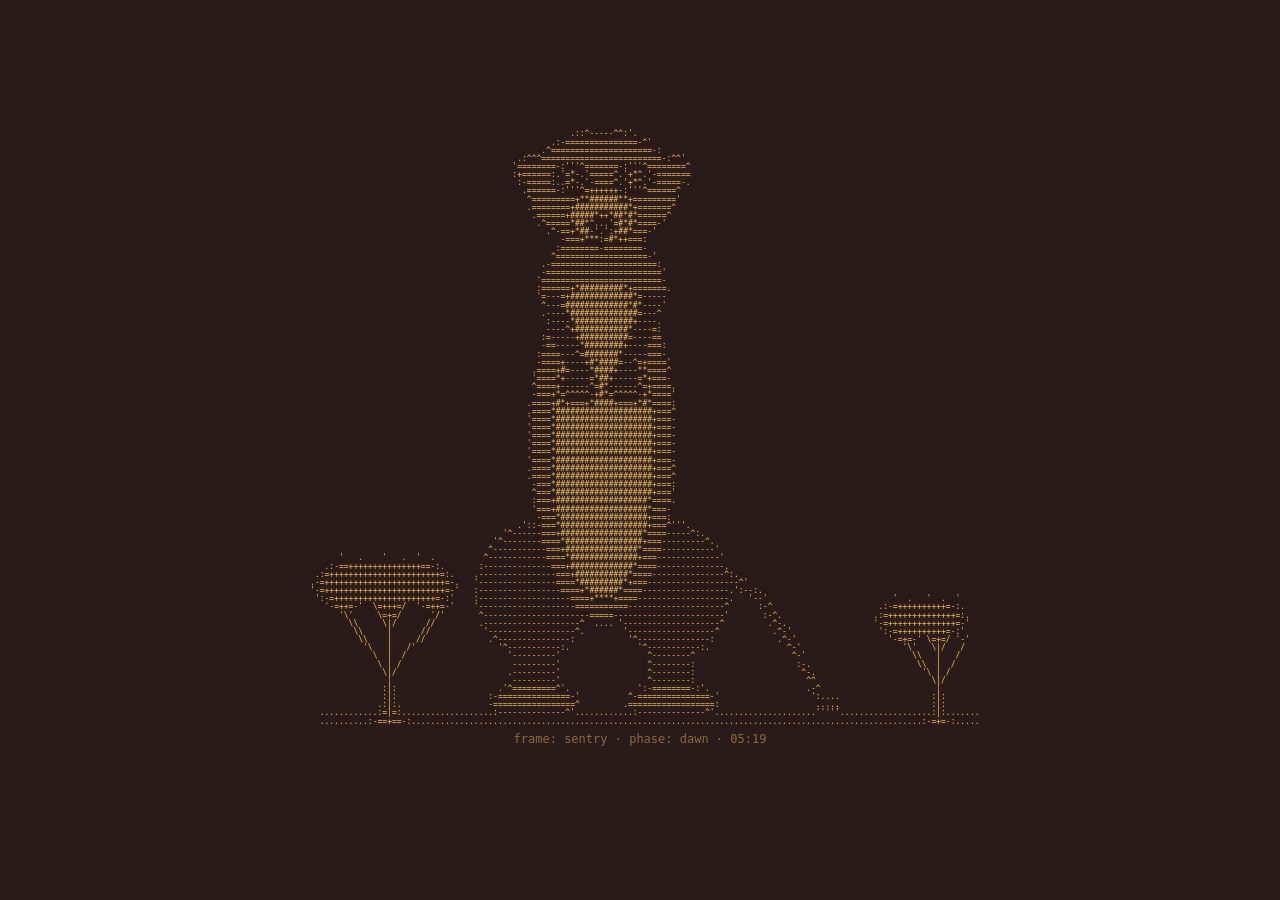
<file: dev/scenelab.html>
<!doctype html>
<!-- Scene lab: dev-only harness for the scene engine. NEVER loaded by
     index.html (static-guards pins index.html's script list). Open from
     file:// with query params:
       ?frame=sentry|duck|...        one meerkat pose in the full scene
       ?sprite=sun|moon|tree1|...    a single sprite alone, on a ruler grid
       ?anim=idle|dance&step=N       the Nth step of an animation, frozen
       ?play=1                       run the scheduler live (with ?anim)
       ?time=22:00                   override the clock for the sky
       ?grid=1                       row/col ruler overlay
       ?bare=1                       art only, no info line
     Examples:
       scenelab.html?frame=duck&time=12:00
       scenelab.html?anim=dance&step=3&time=18:30
       scenelab.html?sprite=tree1&grid=1                                 -->
<html lang="en">
<head>
<meta charset="utf-8">
<meta name="viewport" content="width=device-width, initial-scale=1">
<title>meerchat scene lab</title>
<style>
  html, body { margin: 0; height: 100%; background: #201409; color: #e8b96b; }
  body { display: flex; flex-direction: column; align-items: center;
         font-family: ui-monospace, "Cascadia Mono", Consolas, monospace; }
  pre#art { margin: 8px auto 0; line-height: 1.02; letter-spacing: 0;
            font-size: 8px; text-shadow: 0 0 6px rgba(232, 185, 107, .35); }
  #info { font-size: 12px; color: #8a6a3d; padding: 6px; }
  body.phase-dawn   { background: #2a1a1a; }
  body.phase-sunset { background: #38180a; }
  body.phase-night  { background: #0d1016; color: #b9c4d8;
                      --glow: rgba(185, 196, 216, .3); }
  body.phase-night pre#art { text-shadow: 0 0 6px rgba(185, 196, 216, .3); }
</style>
</head>
<body>
<pre id="art"></pre>
<div id="info"></div>
<script src="../js/data/frames.js"></script>
<script src="../js/data/sprites.js"></script>
<script src="../js/scene.js"></script>
<script src="scenelab.js"></script>
</body>
</html>
</file>
<file: css/style.css>
* { box-sizing: border-box; }
/* scene phase palettes: js/ui.js sets body[data-phase] from the clock.
   Defaults double as the day phase and the no-JS look. */
:root {
  --sky-hi: #3a2a14; --sky-lo: #201409;
  --ink: #e8b96b; --glow: rgba(232, 185, 107, 0.25);
}
body[data-phase="dawn"]   { --sky-hi: #46281c; --sky-lo: #241216;
                            --ink: #eec990; --glow: rgba(238, 201, 144, 0.28); }
body[data-phase="sunset"] { --sky-hi: #5c2610; --sky-lo: #200d07;
                            --ink: #f0b070; --glow: rgba(240, 176, 112, 0.3); }
body[data-phase="night"]  { --sky-hi: #151b2c; --sky-lo: #080a10;
                            --ink: #b9c4d8; --glow: rgba(185, 196, 216, 0.25); }
html, body {
  margin: 0; padding: 0; height: 100vh; height: 100dvh;
  background: radial-gradient(ellipse at 50% 20%, var(--sky-hi) 0%, var(--sky-lo) 70%);
  font-family: monospace, monospace;
  color: var(--ink);
  transition: color 2s;
  overflow: hidden;
}
body { display: flex; flex-direction: column; }
.stage { flex: 0 0 auto; text-align: center; padding: 8px 0 2px;
         max-height: 52vh; max-height: 52dvh; overflow: hidden; }
pre#art {
  font-size: min(10px, 1.08vw); line-height: 1.02; /* 1.02 mirrored in ui.js fitArt() */
  color: var(--ink); margin: 0 auto; white-space: pre;
  text-align: left; display: inline-block;
  text-shadow: 0 0 10px var(--glow);
  transition: color 2s, text-shadow 2s;
}
.caption { color: #8a6a3d; font-size: 12px; letter-spacing: 3px;
           margin-top: 6px; text-transform: uppercase; }
.chat {
  flex: 1 1 auto; overflow-y: auto; -webkit-overflow-scrolling: touch;
  padding: 10px 12px; display: flex; flex-direction: column; gap: 8px;
  width: 100%; max-width: 760px; margin: 0 auto;
}
.msg { max-width: 82%; padding: 9px 12px; font-size: 14px; line-height: 1.45; }
.me { align-self: flex-end; background: #4a3619;
      border-radius: 14px 14px 4px 14px; color: #f3d9a4; }
.kat { align-self: flex-start; background: #14100a; border: 1px solid #8a6a3d;
       border-radius: 4px; color: #e8b96b;
       box-shadow: 0 0 12px rgba(232,185,107,0.08) inset; }
.kat .who { display: block; font-size: 10px; letter-spacing: 2px;
            color: #8a6a3d; margin-bottom: 4px; text-transform: uppercase; }
.bar {
  flex: 0 0 auto; display: flex; gap: 8px; justify-content: center;
  padding: 10px 12px calc(10px + env(safe-area-inset-bottom));
  background: #171008; border-top: 1px solid #3a2a14;
}
.bar input {
  flex: 1; min-width: 0; max-width: 660px;
  background: #241a0e; border: 1px solid #5a4526; border-radius: 10px;
  color: #f3d9a4; font-family: inherit; font-size: 16px;
  padding: 12px 14px; outline: none;
}
.bar input::placeholder { color: #7a5f38; }
.bar input:focus { border-color: #b8905a; }
.bar button {
  background: #8a6a3d; border: none; border-radius: 10px;
  color: #201409; font-family: inherit; font-weight: bold; font-size: 15px;
  padding: 12px 18px; cursor: pointer; touch-action: manipulation;
}
.bar button:active { background: #b8905a; }
</file>
